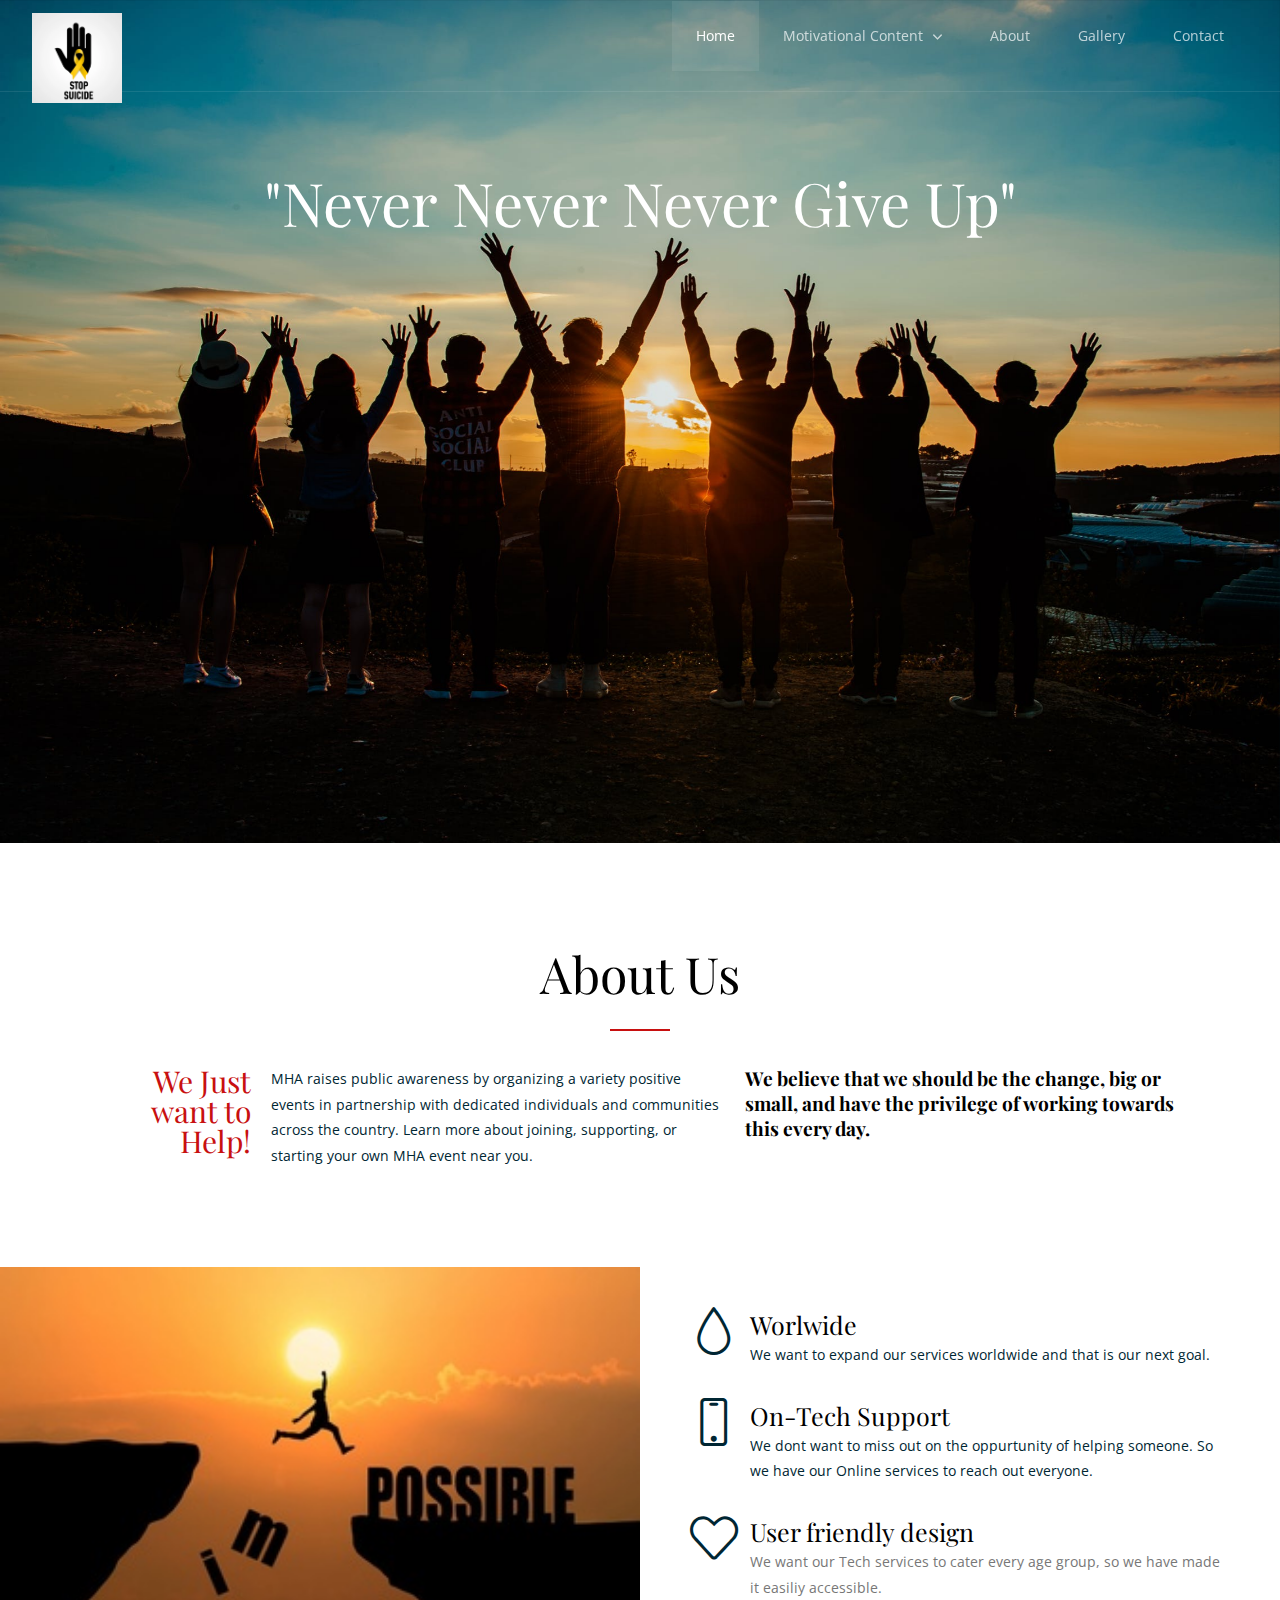
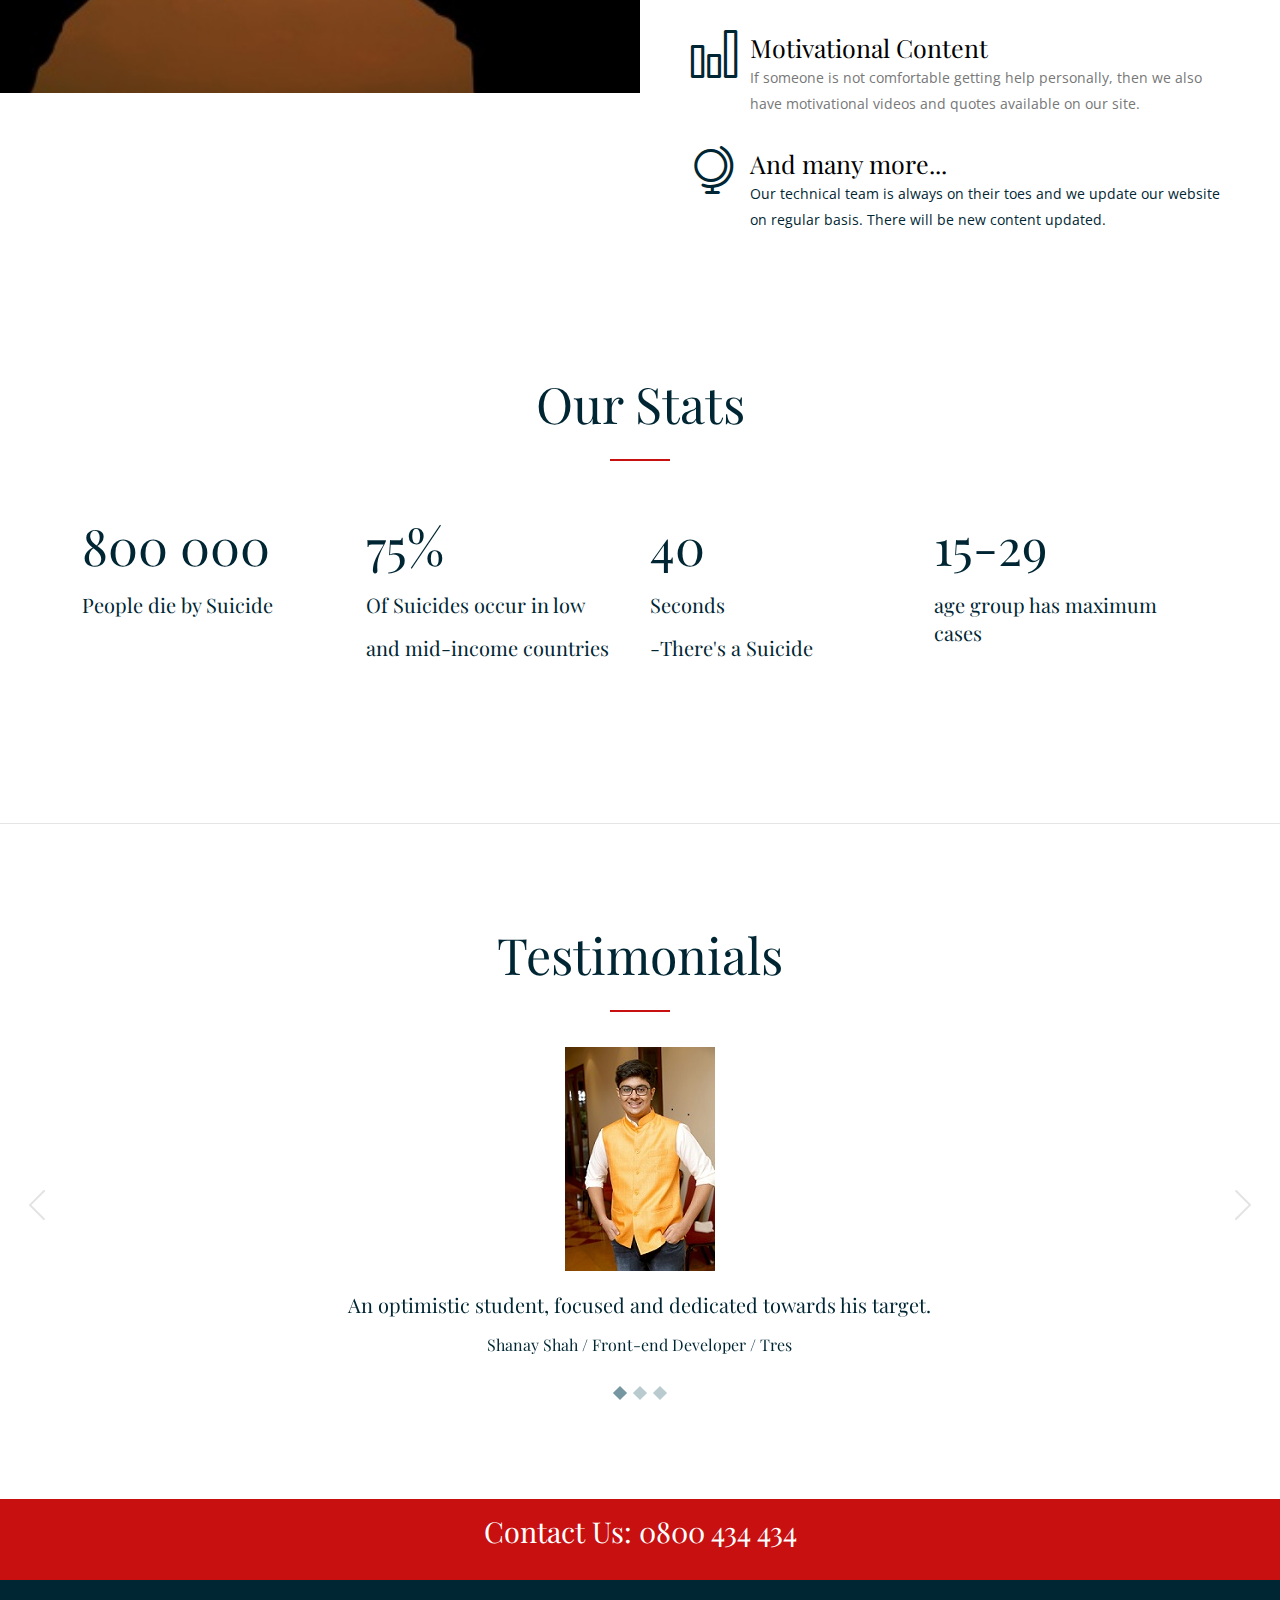
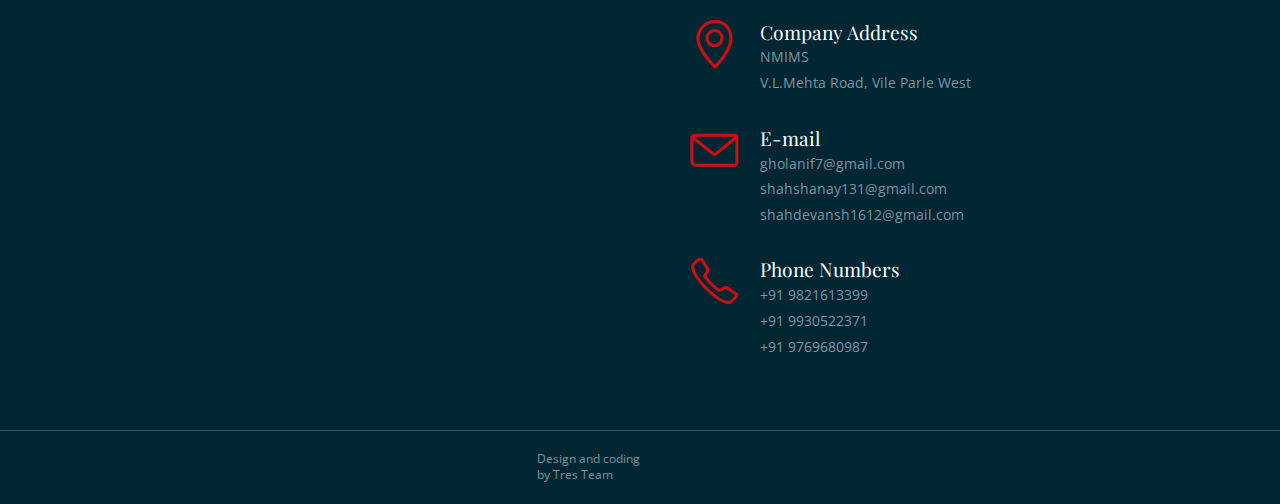
<file: index.html>
<!DOCTYPE html>
<html>
  <head>
    <meta charset="UTF-8">
    <meta name="viewport" content="width=device-width, initial-scale=1.0" />
    <title>Mental Awarness</title>
    <link rel="stylesheet" href="css/components.css">
    <link rel="stylesheet" href="css/icons.css">
    <link rel="stylesheet" href="css/responsee.css">
    <link rel="stylesheet" href="owl-carousel/owl.carousel.css">
    <link rel="stylesheet" href="owl-carousel/owl.theme.css">     
    <link rel="stylesheet" href="css/template-style.css">
    <link href='https://fonts.googleapis.com/css?family=Playfair+Display&subset=latin,latin-ext' rel='stylesheet' type='text/css'>
    <link href='https://fonts.googleapis.com/css?family=Open+Sans:400,300,700,800&subset=latin,latin-ext' rel='stylesheet' type='text/css'>
    <script type="text/javascript" src="js/jquery-1.8.3.min.js"></script>
    <script type="text/javascript" src="js/jquery-ui.min.js"></script>      
  </head>
  
  <body class="size-1140">
  	<!-- PREMIUM FEATURES BUTTON -->
  	
    <!-- HEADER -->
    <header role="banner" class="position-absolute">    
      <!-- Top Navigation -->
      <nav class="background-transparent background-transparent-hightlight full-width sticky">
        <div class="s-12 l-2">
          <a href="index.html" class="logo">
            <!-- Logo White Version -->
            <img src="s2.jpg" style="width: 90px; height: 90px;">
            </img>
          </a>
        </div>
        <div class="top-nav s-12 l-10">
          <p class="nav-text"></p>
          <ul class="right chevron">
            <li><a href="index.html">Home</a></li>
            
            <li><a>Motivational Content</a>
              <ul>
                <li><a href='videos.html'>Videos</a>
                </li>
                <li><a href='quotes.html'>Quotes</a></li>
              </ul>
            </li>
            <li><a href="about.html">About</a></li>
            <li><a href="gallery.html">Gallery</a></li>
            <li><a href="contact.html">Contact</a></li>

          </ul>
        </div>
      </nav>
    </header>
    
    <!-- MAIN -->
    <main role="main">    
      <!-- Main Header -->
      <header>
        <div class="carousel-default owl-carousel carousel-main carousel-nav-white background-dark text-center">
          <div class="item">
            <div class="s-12">
              <img src="front.jpg" alt="">
              <div class="carousel-content">
                <div class="content-center-vertical line">
                  <div class="margin-top-bottom-80">
                    <!-- Title -->
                    <h1 class="text-white margin-top-10 text-size-60 text-m-size-30 text-line-height-1 style=" padding-bottom:="" 500px="" "="" style="
    padding-bottom: 425px;
">"Never Never Never Give Up"</h1>
                    <div class="s-12 m-10 l-8 center"></div>
                    <div class="line">
                            
                    </div>  
                  </div>
                </div>
              </div>
            </div>
          </div>              
        </div>               
      </header>
      
      <!-- Section 1 -->
      
      
      <section class="section">
        <div class="line">
          <h2 class="text-size-50 text-center">About Us</h2>
          <hr class="break-small background-primary break-center">
        </div>
        <div class="line">
          <div class="margin">  
            <div class="s-12 m-12 l-2">
              <p class="h1 text-size-30 margin-m-bottom-30 text-primary text-line-height-1 text-right">We Just<br>want to Help! </p>
            </div>
            <div class="s-12 m-12 l-5">
              <p class="text-size-14 margin-m-bottom-30 text-dark">MHA raises public awareness by organizing a variety positive events in partnership with dedicated individuals and communities across the country. Learn more about joining, supporting, or starting your own MHA event near you. </p>
            </div>
            <div class="s-12 m-12 l-5">
              <p class="text-size-14 text-dark"><h3><b>We believe that we should be the change, big or small, and have the privilege of working towards this every day.</b></h3></p>
            </div>
          </div>
        </div>    
      </section>
      
      <!-- Section 2 -->
      <section class="full-width">
        <div class="s-12 m-12 l-6">  
          <img src="m.jpg" alt style="width:1000px">
        </div>
        <div class="s-12 m-12 l-6">
          <div class="padding-2x">
            <div class="line">
              <div class="float-left">
                <i class="icon-sli-drop icon3x text-dark"></i>
              </div>
              <div class="margin-left-60 margin-bottom-30">
                <h3 class="text-size-25 margin-bottom-0">Worlwide</h3>
                <p class="text-dark">We want to expand our services worldwide and that is our next goal.</p>            
              </div>
            </div>
            
            <div class="line">
              <div class="float-left">
                <i class="icon-sli-screen-smartphone icon3x text-dark"></i>
              </div>
              <div class="margin-left-60 margin-bottom-30">
                <h3 class="text-size-25 margin-bottom-0">On-Tech Support</h3>
                <p class="text-dark">We dont want to miss out on the oppurtunity of helping someone. So we have our Online services  to reach out everyone.</p>            
              </div>
            </div>
            
            <div class="line">
              <div class="float-left">
                <i class="icon-sli-heart icon3x text-dark"></i>
              </div>
              <div class="margin-left-60 margin-bottom-30">
                <h3 class="text-size-25 margin-bottom-0">User friendly design</h3>
                <p>We want our Tech services to cater every age group, so we have made it easiliy accessible. </p>            
              </div>
            </div>
            
            <div class="line">
              <div class="float-left">
                <i class="icon-sli-chart icon3x text-dark"></i>
              </div>
              <div class="margin-left-60 margin-bottom-30">
                <h3 class="text-size-25 margin-bottom-0">Motivational Content</h3>
                <p>If someone is not comfortable getting help personally, then we also have motivational videos and quotes available on our site.</p>            
              </div>
            </div>
            
            <div class="line">
              <div class="float-left">
                <i class="icon-sli-globe-alt icon3x text-dark"></i>
              </div>
              <div class="margin-left-60">
                <h3 class="text-size-25 margin-bottom-0">And many more...</h3>
                <p class="text-dark">Our technical team is always on their toes and we update our website on regular basis. There will be new content updated.</p>            
              </div>
            </div> 
          </div>
        </div>
      </section>
      
      <!-- Section 3 -->
      <section class="section background-white" >  
        <div class="line">
          <h2 class="text-size-50 text-center">Our Stats</h2>
          <hr class="break-small background-primary break-center">
          <div class="margin margin-top-bottom-50">
            <div class="s-12 m-12 l-3">
              <div class="block">
                <div class="count-to">
                  <span class="timer h1 text-size-50">800 000</span>
                  <p class="h1 text-size-20 margin-top-10 text-dark text-thin">People die by Suicide</p> 
                </div>
              </div>
            </div>
            <div class="s-12 m-12 l-3">
              <div class="block">
                <div class="count-to">
                  <span class="timer h1 text-size-50">75%</span>
                  <p class="h1 text-size-20 margin-top-10 text-dark text-thin">Of Suicides occur in low </p><p class="h1 text-size-20 margin-top-10 text-dark text-thin">and mid-income countries</p> 
                </div>
              </div>
            </div>
            <div class="s-12 m-12 l-3">
              <div class="block">
                <div class="count-to">
                  <span class="timer h1 text-size-50">40</span>
                  <p class="h1 text-size-20 margin-top-10 text-dark text-thin">Seconds</p>
                  <p class="h1 text-size-20 margin-top-10 text-dark text-thin">-There's a Suicide </p> 
                </div>
              </div>
            </div>
            <div class="s-12 m-12 l-3">
              <div class="block">
                <div class="count-to">
                  <span class="timer h1 text-size-50">15-29 </span>
                  <p class="h1 text-size-20 margin-top-10 text-dark text-thin">age group has maximum cases </p> 
                </div>
              </div>
            </div> 
          </div>
        </div>
      </section>
      
      <hr class="break margin-top-bottom-0">
      
      
      <!-- Section 5 -->    
      <section class="section background-white text-center">
        <div class="line">
          <h2 class="text-size-50 text-center">Testimonials</h2>
          <hr class="break-small background-primary break-center">
          <div class="carousel-default owl-carousel carousel-wide-arrows">
            <div class="item">
              <div class="s-12 m-12 l-7 center text-center">
                <img class="image-testimonial-small" src="shanay.png" alt="">
                <p class="h1 margin-bottom text-size-20">An optimistic student, focused and dedicated towards his target.</p>
                <p class="h1 text-size-16">Shanay Shah / Front-end Developer / Tres</p>
              </div>
            </div>
            <div class="item"> 
              <div class="s-12 m-12 l-7 center text-center">
                <img class="image-testimonial-small" src="dev.png" alt="">
                <p class="h1 margin-bottom text-size-20">A Responsible, highly dependable teamplayer wanting the best for everyone </p>
                <p class="h1 text-size-16">Devansh Shah / Project Devaloper / Tres</h5>
              </div>
            </div>
            <div class="item">
              <div class="s-12 m-12 l-7 center text-center">
                <img class="image-testimonial-small" src="fenil.png" alt="">
                <p class="h1 margin-bottom text-size-20">A sincere, hard-working programmer who wants to achieve the best.</p>
                <p class="h1 text-size-16">Fenil Gholani / Full-stack Developer / Tres</p>
              </div>
            </div>
          </div>
        </div>
      </section>
    </main>
    
    <!-- FOOTER -->
    <footer>
      <!-- Contact Us -->
      <div class="background-primary padding text-center">
        <p class="h1">Contact Us: 0800 434 434</p>                                                                        
      </div>
      
      <!-- Main Footer -->
      <section class="background-dark full-width">
        <!-- Map -->
        <div class="s-12 m-12 l-6 margin-m-bottom-2x">
          <div class="s-12 grayscale center">  	  
            <iframe src="https://maps.google.com/maps?width=100%&height=600&hl=en&q=mumbai+(Your%20Business%20Name)&ie=UTF8&t=&z=11&iwloc=B&output=embed" width="100%" height="450" frameborder="0" style="border:0"></iframe>
          </div>
        </div>
        
        <!-- Collumn 2 -->
        <div class="s-12 m-12 l-6 margin-m-bottom-2x">
          <div class="padding-2x">
            <div class="line">              
              <div class="float-left">
                  <i class="icon-sli-location-pin text-primary icon3x"></i>
                </div>
                <div class="margin-left-70 margin-bottom-30">
                  <h3 class="margin-bottom-0">Company Address</h3>
                  <p>NMIMS<br>
                     V.L.Mehta Road, Vile Parle West
                  </p>               
                </div>
                <div class="float-left">
                  <i class="icon-sli-envelope text-primary icon3x"></i>
                </div>
                <div class="margin-left-70 margin-bottom-30">
                  <h3 class="margin-bottom-0">E-mail</h3>
                  <p>gholanif7@gmail.com<br>
                       shahshanay131@gmail.com<br>
                       shahdevansh1612@gmail.com<br>
                  </p>                </div>
                <div class="float-left">
                  <i class="icon-sli-phone text-primary icon3x"></i>
                </div>
                <div class="margin-left-70">
                  <h3 class="margin-bottom-0">Phone Numbers</h3>
                  <p>+91 9821613399<br>
                     +91 9930522371<br>
                     +91 9769680987
                  </p>                        
                </div>
            </div>
          </div>
        </div>  
      </section>
      <hr class="break margin-top-bottom-0" style="border-color: rgba(0, 38, 51, 0.80);">
      
      <!-- Bottom Footer -->
      <section class="padding background-dark full-width">
        
        <div class="s-12 l-6">
          <a class="right text-size-12" href="http://www.myresponsee.com" title="Responsee - lightweight responsive framework">Design and coding<br> by Tres Team</a>
        </div>
      </section>
    </footer>
    <script type="text/javascript" src="js/responsee.js"></script>
    <script type="text/javascript" src="owl-carousel/owl.carousel.js"></script>
    <script type="text/javascript" src="js/template-scripts.js"></script>
  

</body>
</html>
</file>
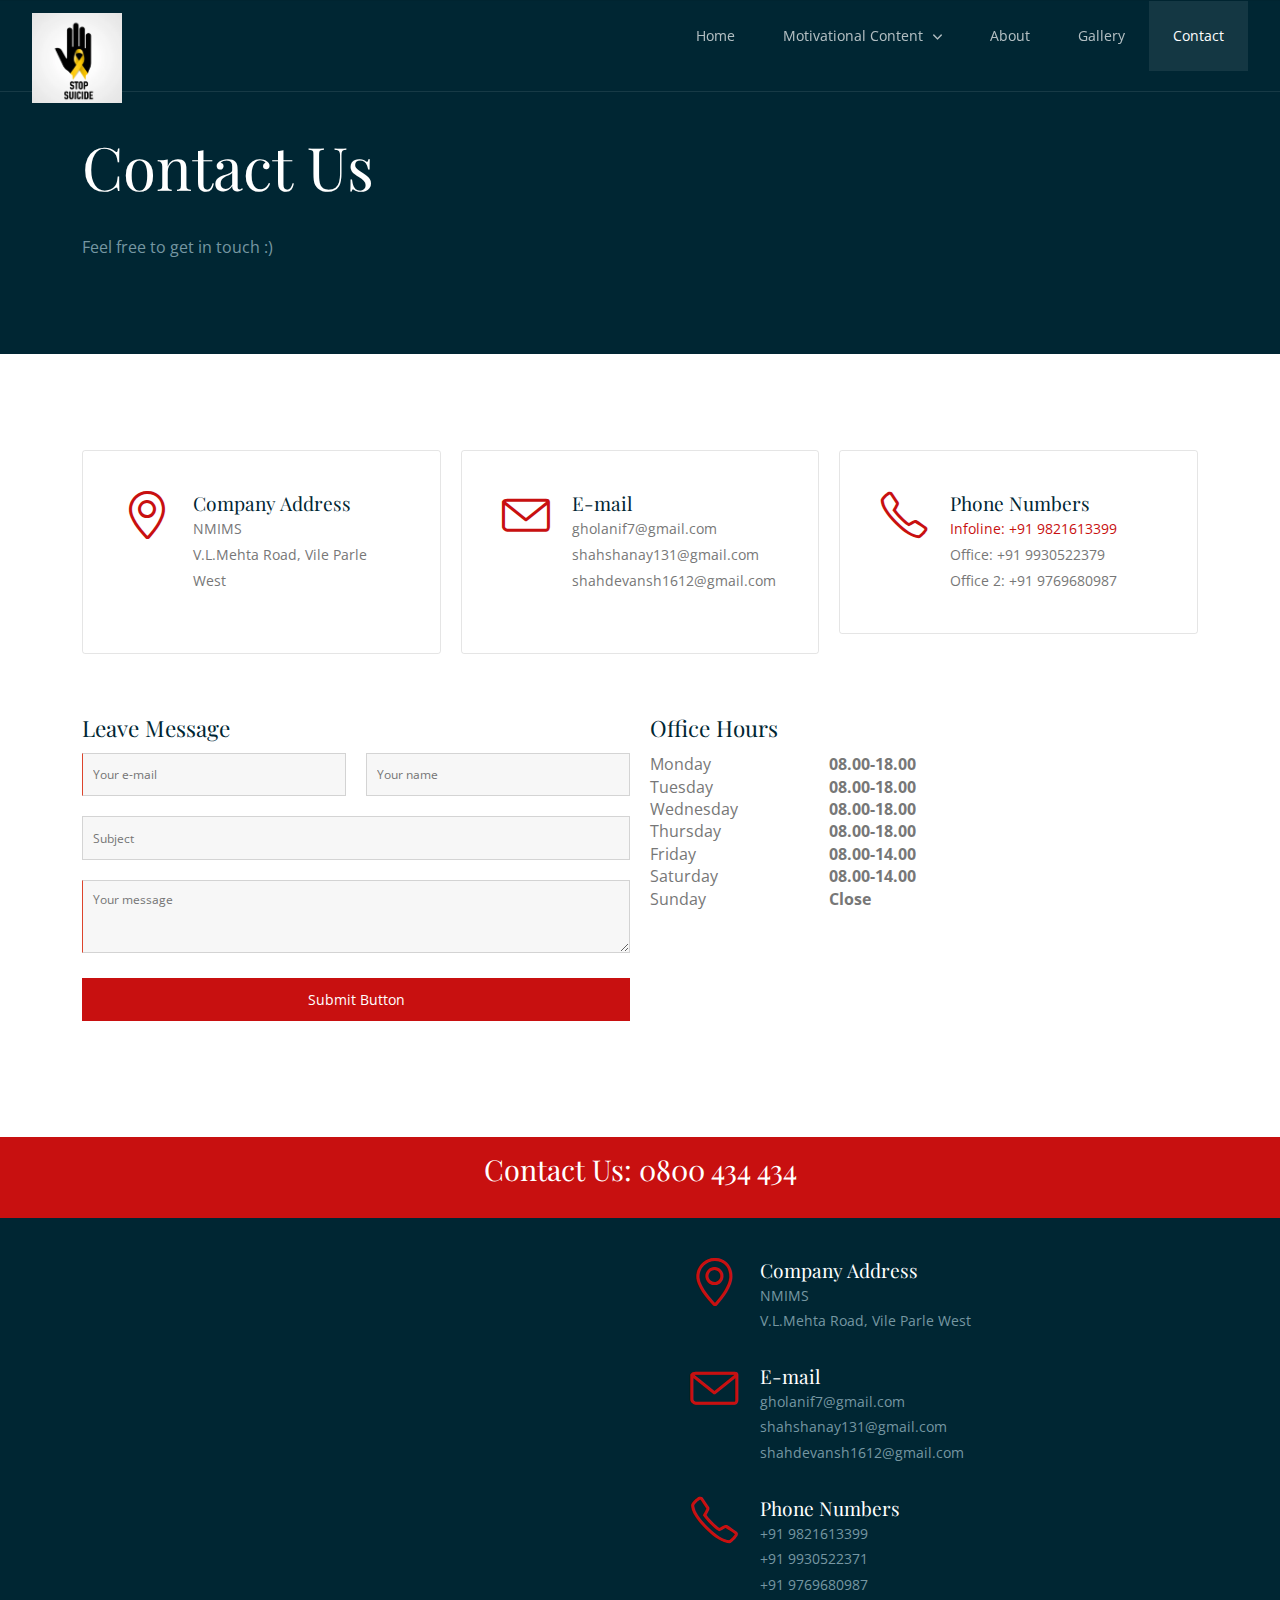
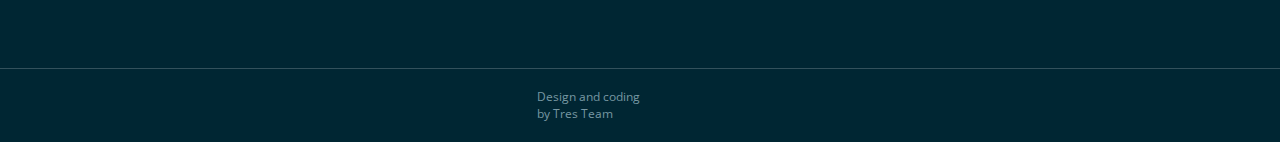
<file: contact.html>
<!DOCTYPE html>
<html lang="en-US">
  <head>
    <meta charset="UTF-8">
    <meta name="viewport" content="width=device-width, initial-scale=1.0" />
    <title>Mental Awarness</title>
    <link rel="stylesheet" href="css/components.css">
    <link rel="stylesheet" href="css/icons.css">
    <link rel="stylesheet" href="css/responsee.css">
    <link rel="stylesheet" href="owl-carousel/owl.carousel.css">
    <link rel="stylesheet" href="owl-carousel/owl.theme.css">     
    <link rel="stylesheet" href="css/template-style.css">
    <link href='https://fonts.googleapis.com/css?family=Playfair+Display&subset=latin,latin-ext' rel='stylesheet' type='text/css'>
    <link href='https://fonts.googleapis.com/css?family=Open+Sans:400,300,700,800&subset=latin,latin-ext' rel='stylesheet' type='text/css'>
    <script type="text/javascript" src="js/jquery-1.8.3.min.js"></script>
    <script type="text/javascript" src="js/jquery-ui.min.js"></script>      
  </head>
  
  <body class="size-1140">
    <!-- PREMIUM FEATURES BUTTON -->
    <a target="_blank" class="hide-s" href="../template/eleganter-premium-responsive-business-template/" style="position:fixed;top:120px;right:-14px;z-index:10;"></a>
    <!-- HEADER -->
    <header role="banner" class="position-absolute">    
      <!-- Top Navigation -->
      <nav class="background-transparent background-transparent-hightlight full-width sticky">
        <div class="s-12 l-2">
          <a href="index.html" class="logo">
            <!-- Logo White Version -->
            <img src="s2.jpg" style="width: 90px; height: 90px;">
            </img>
          </a>
        </div>
        <div class="top-nav s-12 l-10">
          <p class="nav-text"></p>
           <ul class="right chevron">
            <li><a href="index.html">Home</a></li>
            
            <li><a>Motivational Content</a>
              <ul>
                <li><a href='videos.html'>Videos</a>
                </li>
                <li><a href='quotes.html'>Quotes</a></li>
              </ul>
            </li>
            <li><a href="about.html">About</a></li>
            <li><a href="gallery.html">Gallery</a></li>
            <li><a href="contact.html">Contact</a></li>

          </ul>
        </div>
      </nav>
    </header>
    
    <!-- MAIN -->
    <main role="main">
      <!-- Content -->
      <article>
        <header class="section background-dark">
          <div class="line">        
            <h1 class="text-white margin-top-bottom-40 text-size-60 text-line-height-1">Contact Us</h1>
            <p class="margin-bottom-0 text-size-16">Feel free to get in touch :)</p>
          </div>  
        </header>
        <div class="section background-white"> 
          <div class="line margin-bottom-60">
            <div class="margin">
              <div class="s-12 m-12 l-4 margin-m-bottom">
                <div class="padding-2x block-bordered border-radius">
                  <div class="float-left hide-s">
                    <i class="icon-sli-location-pin icon3x text-primary"></i>
                  </div>
                <div class="margin-left-70 margin-s-left-0 margin-bottom">
                  <h3 class="margin-bottom-0">Company Address</h3>
                  <p>NMIMS<br>
                     V.L.Mehta Road, Vile Parle West
                  </p>               
                </div>
                </div>
              </div>
              <div class="s-12 m-12 l-4 margin-m-bottom">
                <div class="padding-2x block-bordered border-radius">
                  <div class="float-left hide-s">
                    <i class="icon-sli-envelope icon3x text-primary"></i>
                  </div>
                  <div class="margin-left-70 margin-s-left-0 margin-bottom">
                    <h3 class="margin-bottom-0">E-mail</h3>
                    <p>gholanif7@gmail.com<br>
                       shahshanay131@gmail.com<br>
                       shahdevansh1612@gmail.com
                    </p>              
                  </div>
                </div>
              </div>
              <div class="s-12 m-12 l-4 margin-m-bottom">
                <div class="padding-2x block-bordered border-radius">
                  <div class="float-left hide-s">
                    <i class="icon-sli-phone icon3x text-primary"></i>
                  </div>
                  <div class="margin-left-70 margin-s-left-0">
                    <h3 class="margin-bottom-0">Phone Numbers</h3>
                    <p><span class="text-primary">Infoline: +91 9821613399</span><br>
                       Office: +91 9930522379<br>
                       Office 2: +91 9769680987
                    </p>             
                  </div>
                </div>
              </div>
            </div>
          </div>

          <div class="line">
            <div class="margin">
              <!-- Contact Form -->
              <div class="s-12 m-12 l-6">
                <h2 class="margin-bottom-10">Leave Message</h2>
                <form name="contactForm" class="customform" method="post">
                  <div class="line">
                    <div class="margin">
                      <div class="s-12 m-12 l-6">
                        <input name="email" class="required email" placeholder="Your e-mail" title="Your e-mail" type="text" />
                        <p class="email-error form-error">Please enter your e-mail.</p>
                      </div>
                      <div class="s-12 m-12 l-6">
                        <input name="name" class="name" placeholder="Your name" title="Your name" type="text" />
                        <p class="name-error form-error">Please enter your name.</p>
                      </div>
                    </div>
                  </div>
                  <div class="s-12"> 
                    <input name="subject" class="subject" placeholder="Subject" title="Subject" type="text" />
                    <p class="subject-error form-error">Please enter the subject.</p>
                  </div>
                  <div class="s-12">
                    <textarea name="message" class="required message" placeholder="Your message" rows="3"></textarea>
                    <p class="message-error form-error">Please enter your message.</p>
                  </div>
                  <div class="s-12"><button class="s-12 submit-form button background-primary text-white" type="submit">Submit Button</button></div>
                </form>
              </div>
              <div class="s-12 m-12 l-4">
                <h2 class="margin-bottom-10">Office Hours</h2>
                <div class="s-6">
                  <p class="text-size-16">
                  Monday<br>
                  Tuesday<br>
                  Wednesday<br>
                  Thursday<br>
                  Friday<br>
                  Saturday<br>
                  Sunday
                  </p>
                </div>
                <div class="s-6">
                  <p class="text-size-16 text-strong">
                  08.00-18.00<br>
                  08.00-18.00<br>
                  08.00-18.00<br>
                  08.00-18.00<br>
                  08.00-14.00<br>
                  08.00-14.00<br>
                  Close
                  </p>
                </div>
              </div>
            </div>    
          </div>  
        </div> 
      </article>
    </main>
    
    <!-- FOOTER -->
    <footer>
      <!-- Contact Us -->
      <div class="background-primary padding text-center">
        <p class="h1">Contact Us: 0800 434 434</p>                                                                        
      </div>
      
      <!-- Main Footer -->
      <section class="background-dark full-width">
        <!-- Map -->
        <div class="s-12 m-12 l-6 margin-m-bottom-2x">
          <div class="s-12 grayscale center">  	  
            <iframe src="https://maps.google.com/maps?width=100%&height=600&hl=en&q=mumbai+(Your%20Business%20Name)&ie=UTF8&t=&z=11&iwloc=B&output=embed" width="100%" height="450" frameborder="0" style="border:0"></iframe>
          </div>
        </div>
        
        <!-- Collumn 2 -->
        <div class="s-12 m-12 l-6 margin-m-bottom-2x">
          <div class="padding-2x">
            <div class="line">              
              <div class="float-left">
                  <i class="icon-sli-location-pin text-primary icon3x"></i>
                </div>
                <div class="margin-left-70 margin-bottom-30">
                  <h3 class="margin-bottom-0">Company Address</h3>
                  <p>NMIMS<br>
                     V.L.Mehta Road, Vile Parle West
                  </p>               
                </div>
                <div class="float-left">
                  <i class="icon-sli-envelope text-primary icon3x"></i>
                </div>
                <div class="margin-left-70 margin-bottom-30">
                  <h3 class="margin-bottom-0">E-mail</h3>
                  <p>gholanif7@gmail.com<br>
                       shahshanay131@gmail.com<br>
                       shahdevansh1612@gmail.com<br>
                  </p>              
                </div>
                <div class="float-left">
                  <i class="icon-sli-phone text-primary icon3x"></i>
                </div>
                <div class="margin-left-70">
                  <h3 class="margin-bottom-0">Phone Numbers</h3>
                  <p>+91 9821613399<br>
                     +91 9930522371<br>
                     +91 9769680987
                  </p>             
                </div>
            </div>
          </div>
        </div>  
      </section>
      <hr class="break margin-top-bottom-0" style="border-color: rgba(0, 38, 51, 0.80);">
      
      <!-- Bottom Footer -->
      <section class="padding background-dark full-width">
        <div class="s-12 l-6">
         
        </div>
        <div class="s-12 l-6">
          <a class="right text-size-12" href="http://www.myresponsee.com" title="Responsee - lightweight responsive framework">Design and coding<br> by Tres Team</a>
        </div>
      </section>
    </footer>
    <script type="text/javascript" src="js/responsee.js"></script>
    <script type="text/javascript" src="owl-carousel/owl.carousel.js"></script>
    <script type="text/javascript" src="js/template-scripts.js"></script>
  </body>
</html>
</file>
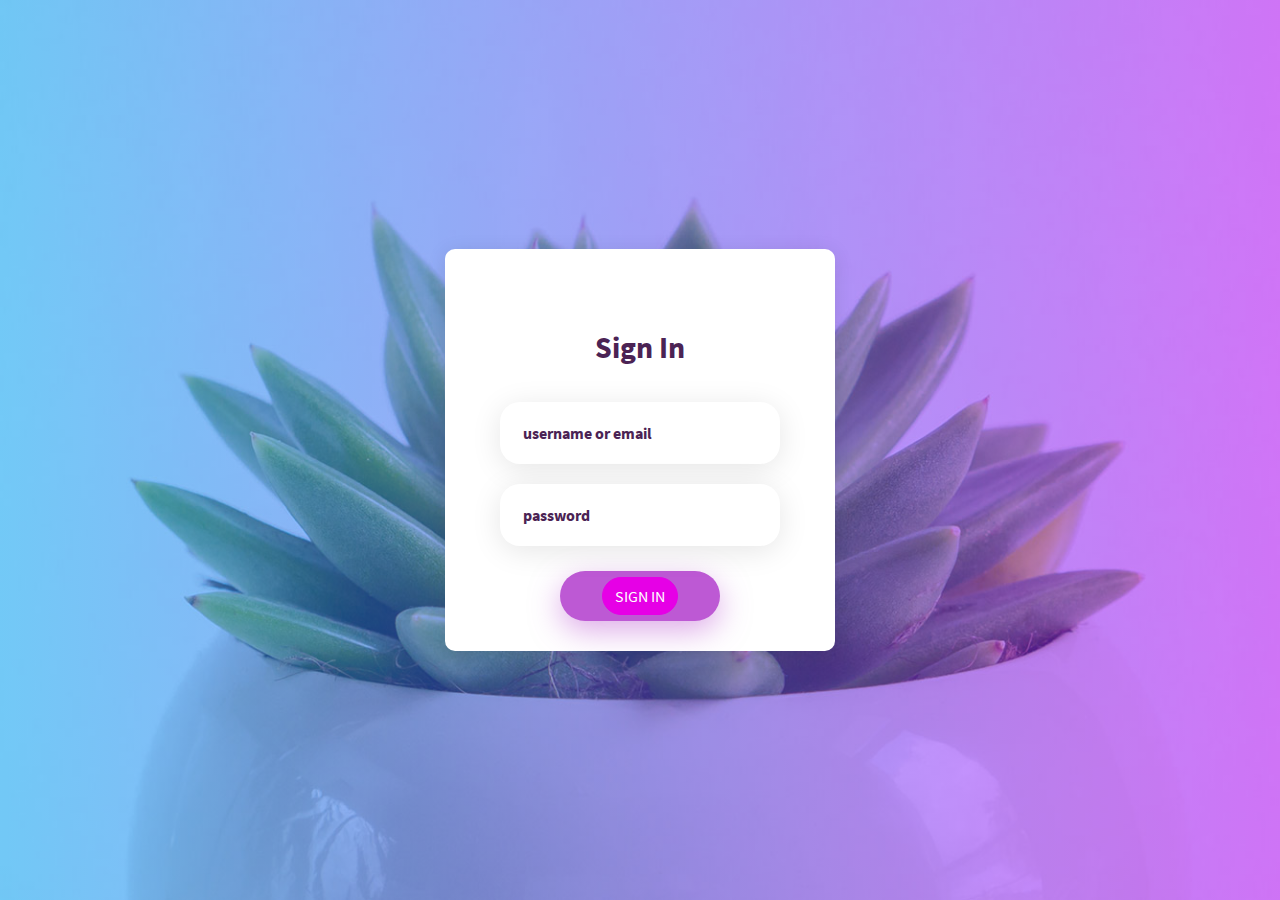
<file: login.html>
<!DOCTYPE html>
<html lang="en">
<head>
	<title>Login V9</title>
	<meta charset="UTF-8">
	<meta name="viewport" content="width=device-width, initial-scale=1">
<!--===============================================================================================-->	
	<link rel="icon" type="image/png" href="images/icons/favicon.ico"/>
<!--===============================================================================================-->
	<link rel="stylesheet" type="text/css" href="vendor/bootstrap/css/bootstrap.min.css">
<!--===============================================================================================-->
	<link rel="stylesheet" type="text/css" href="fonts/font-awesome-4.7.0/css/font-awesome.min.css">
<!--===============================================================================================-->
	<link rel="stylesheet" type="text/css" href="fonts/iconic/css/material-design-iconic-font.min.css">
<!--===============================================================================================-->
	<link rel="stylesheet" type="text/css" href="vendor/animate/animate.css">
<!--===============================================================================================-->	
	<link rel="stylesheet" type="text/css" href="vendor/css-hamburgers/hamburgers.min.css">
<!--===============================================================================================-->
	<link rel="stylesheet" type="text/css" href="vendor/animsition/css/animsition.min.css">
<!--===============================================================================================-->
	<link rel="stylesheet" type="text/css" href="vendor/select2/select2.min.css">
<!--===============================================================================================-->	
	<link rel="stylesheet" type="text/css" href="vendor/daterangepicker/daterangepicker.css">
<!--===============================================================================================-->
	<link rel="stylesheet" type="text/css" href="css/util.css">
	<link rel="stylesheet" type="text/css" href="css/main.css">
<!--===============================================================================================-->
</head>
<body>
	
	
	<div class="container-login100" style="background-image: url('images/bg-01.jpg');">
		<div class="wrap-login100 p-l-55 p-r-55 p-t-80 p-b-30">
			<form class="login100-form validate-form">
				<span class="login100-form-title p-b-37">
					Sign In 
				</span>

				<div class="wrap-input100 validate-input m-b-20" data-validate="Enter username or email">
					<input class="input100" type="text" name="username" placeholder="username or email">
					<span class="focus-input100"></span>
				</div>

				<div class="wrap-input100 validate-input m-b-25" data-validate = "Enter password">
					<input class="input100" type="password" name="pass" placeholder="password">
					<span class="focus-input100"></span>
				</div>

				<div class="container-login100-form-btn">
					<button class="login100-form-btn">
						<a class="btn btn-primary" href="./index.html" style="background-color: #e600e6; border-color: #e600e6;border-radius: 20px 20px; " >Sign In</a>
					</button>
				</div>

					

			
		</div>
	</div>
	
	

	<div id="dropDownSelect1"></div>
	
<!--===============================================================================================-->
	<script src="vendor/jquery/jquery-3.2.1.min.js"></script>
<!--===============================================================================================-->
	<script src="vendor/animsition/js/animsition.min.js"></script>
<!--===============================================================================================-->
	<script src="vendor/bootstrap/js/popper.js"></script>
	<script src="vendor/bootstrap/js/bootstrap.min.js"></script>
<!--===============================================================================================-->
	<script src="vendor/select2/select2.min.js"></script>
<!--===============================================================================================-->
	<script src="vendor/daterangepicker/moment.min.js"></script>
	<script src="vendor/daterangepicker/daterangepicker.js"></script>
<!--===============================================================================================-->
	<script src="vendor/countdowntime/countdowntime.js"></script>
<!--===============================================================================================-->
	<script src="js/main.js"></script>

</body>
</html>
</file>
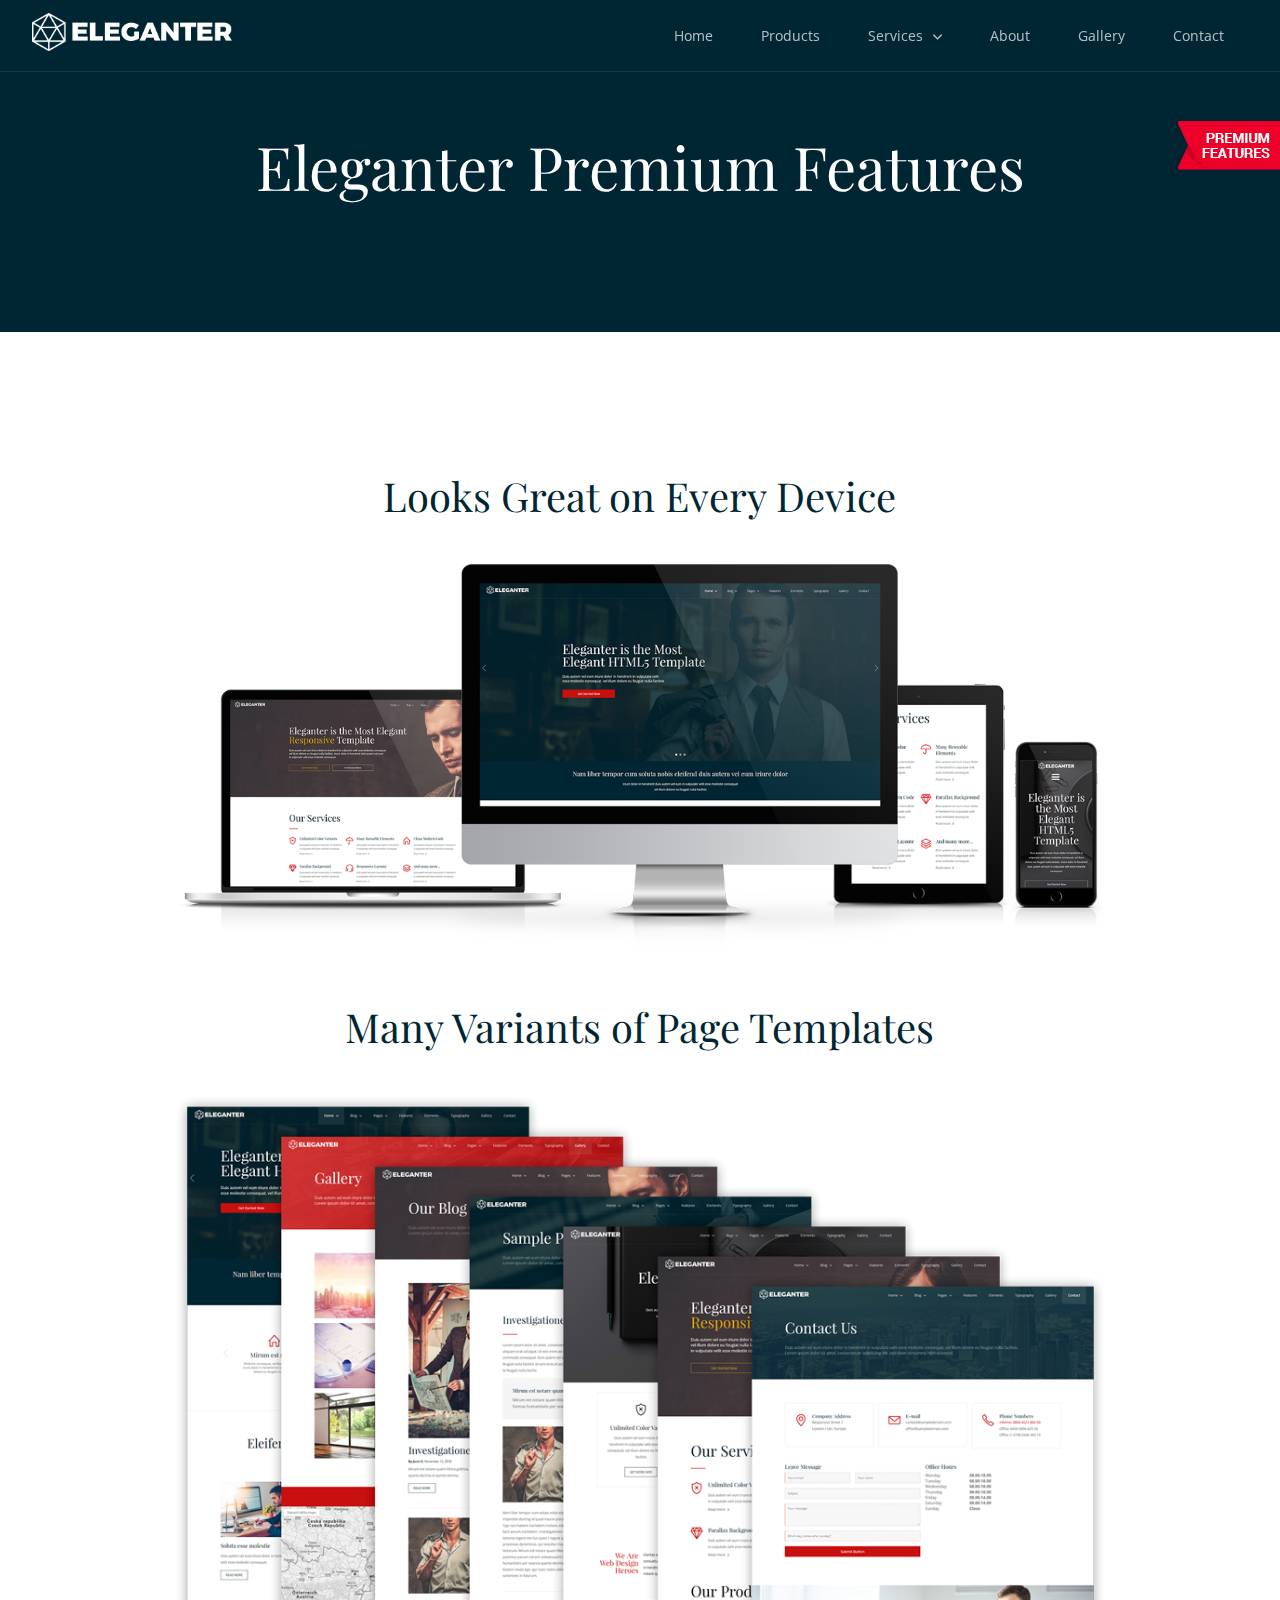
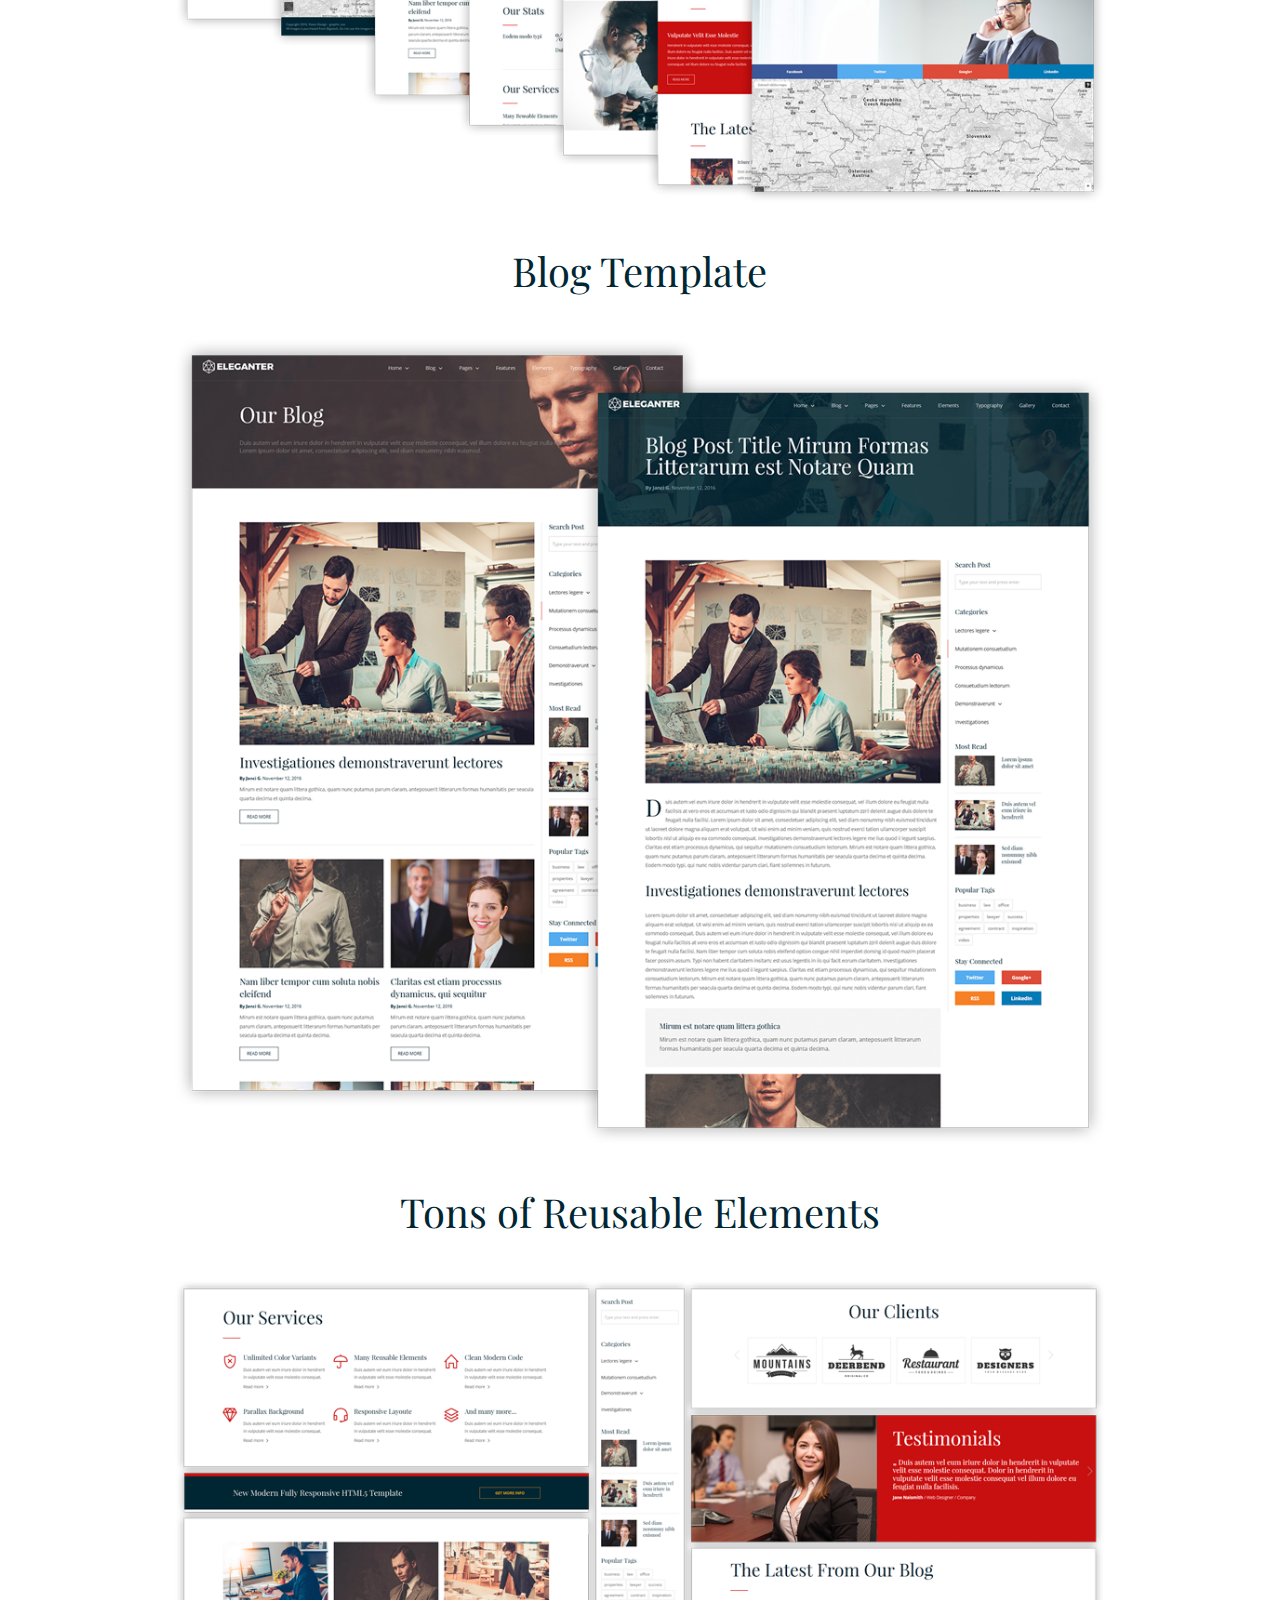
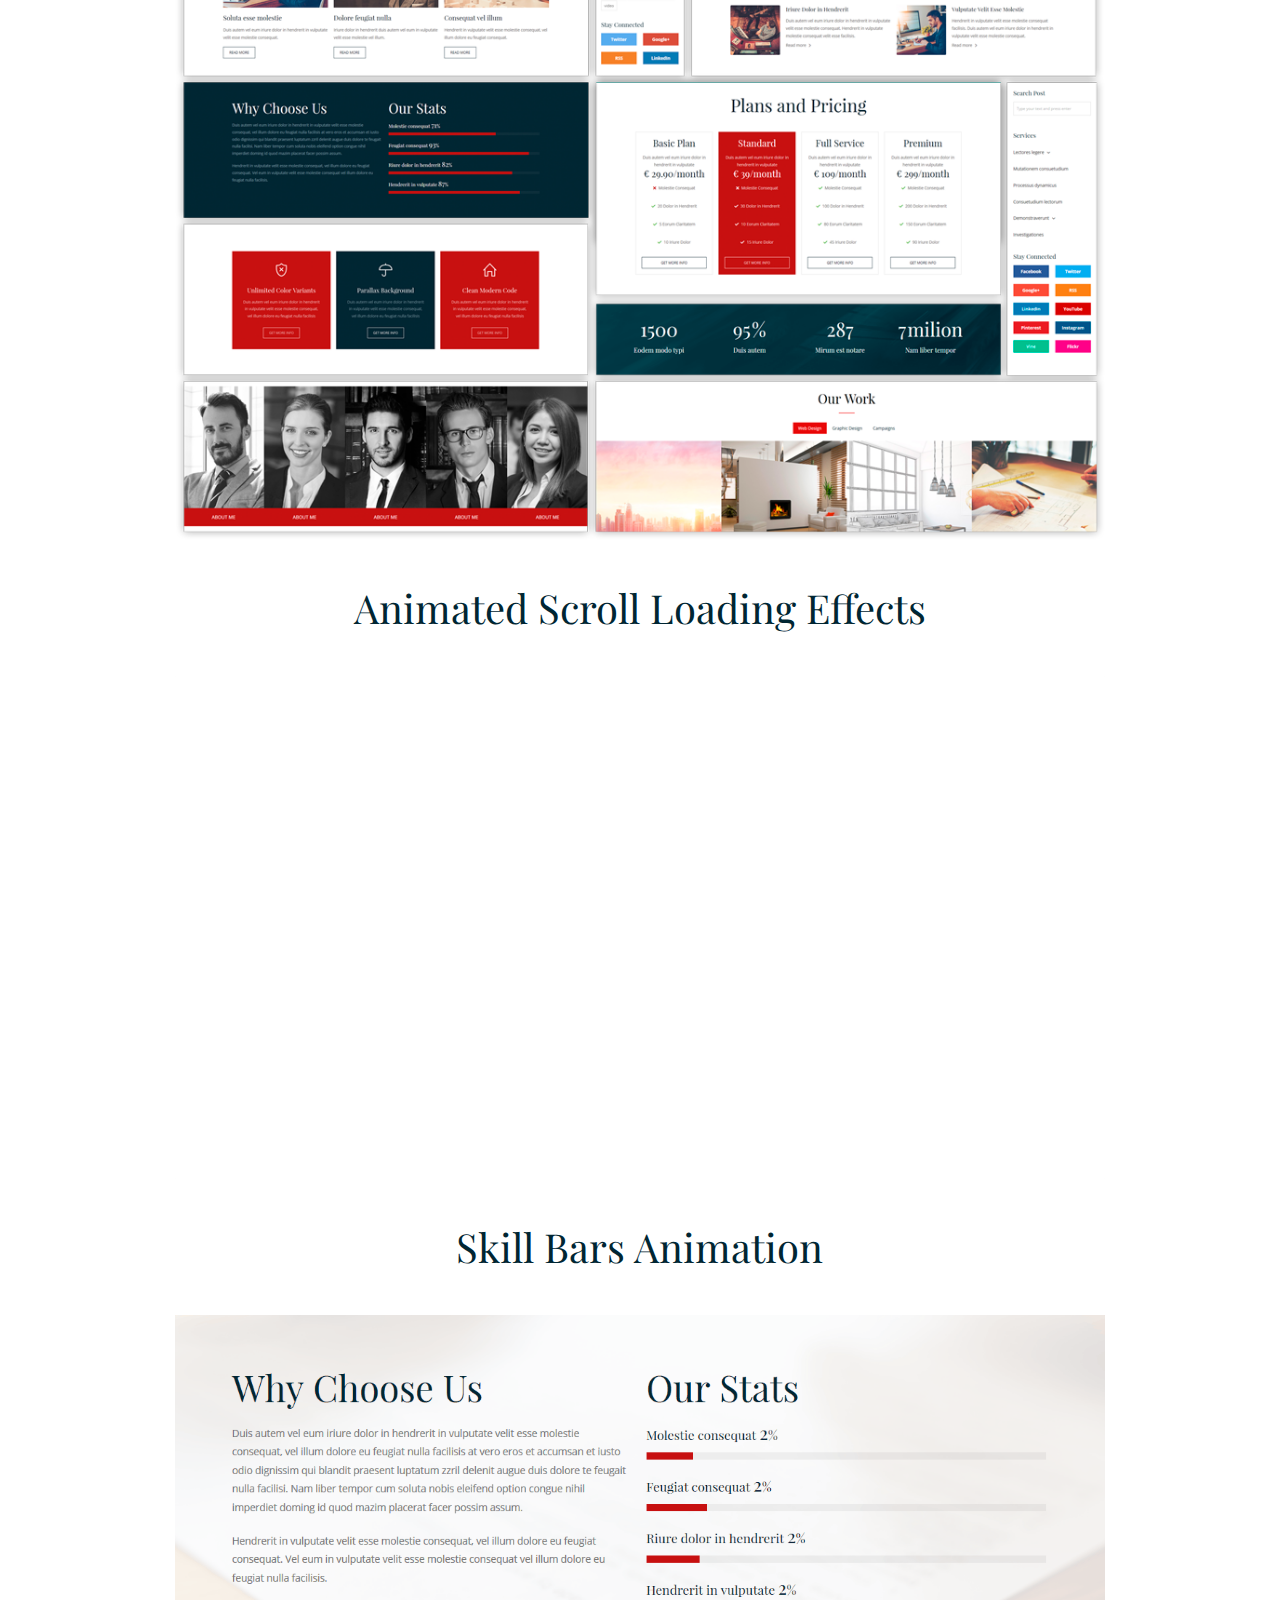
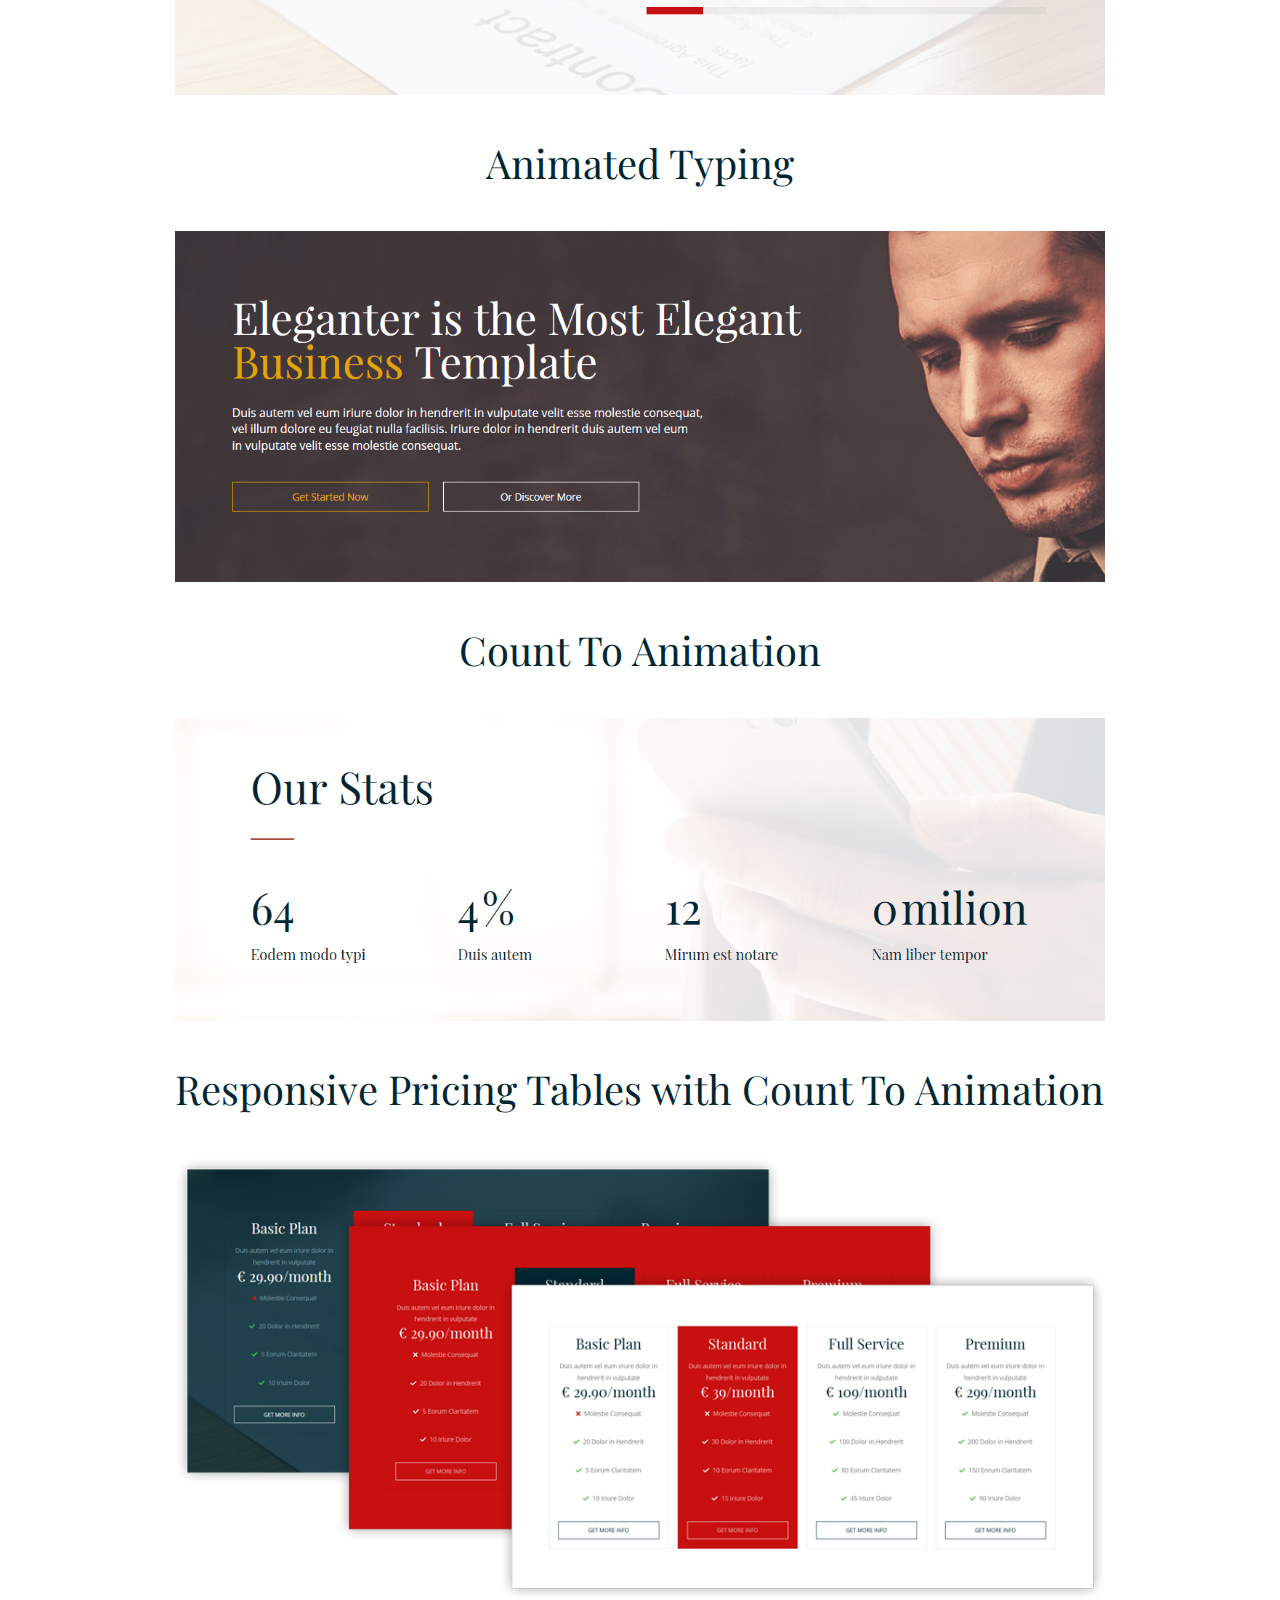
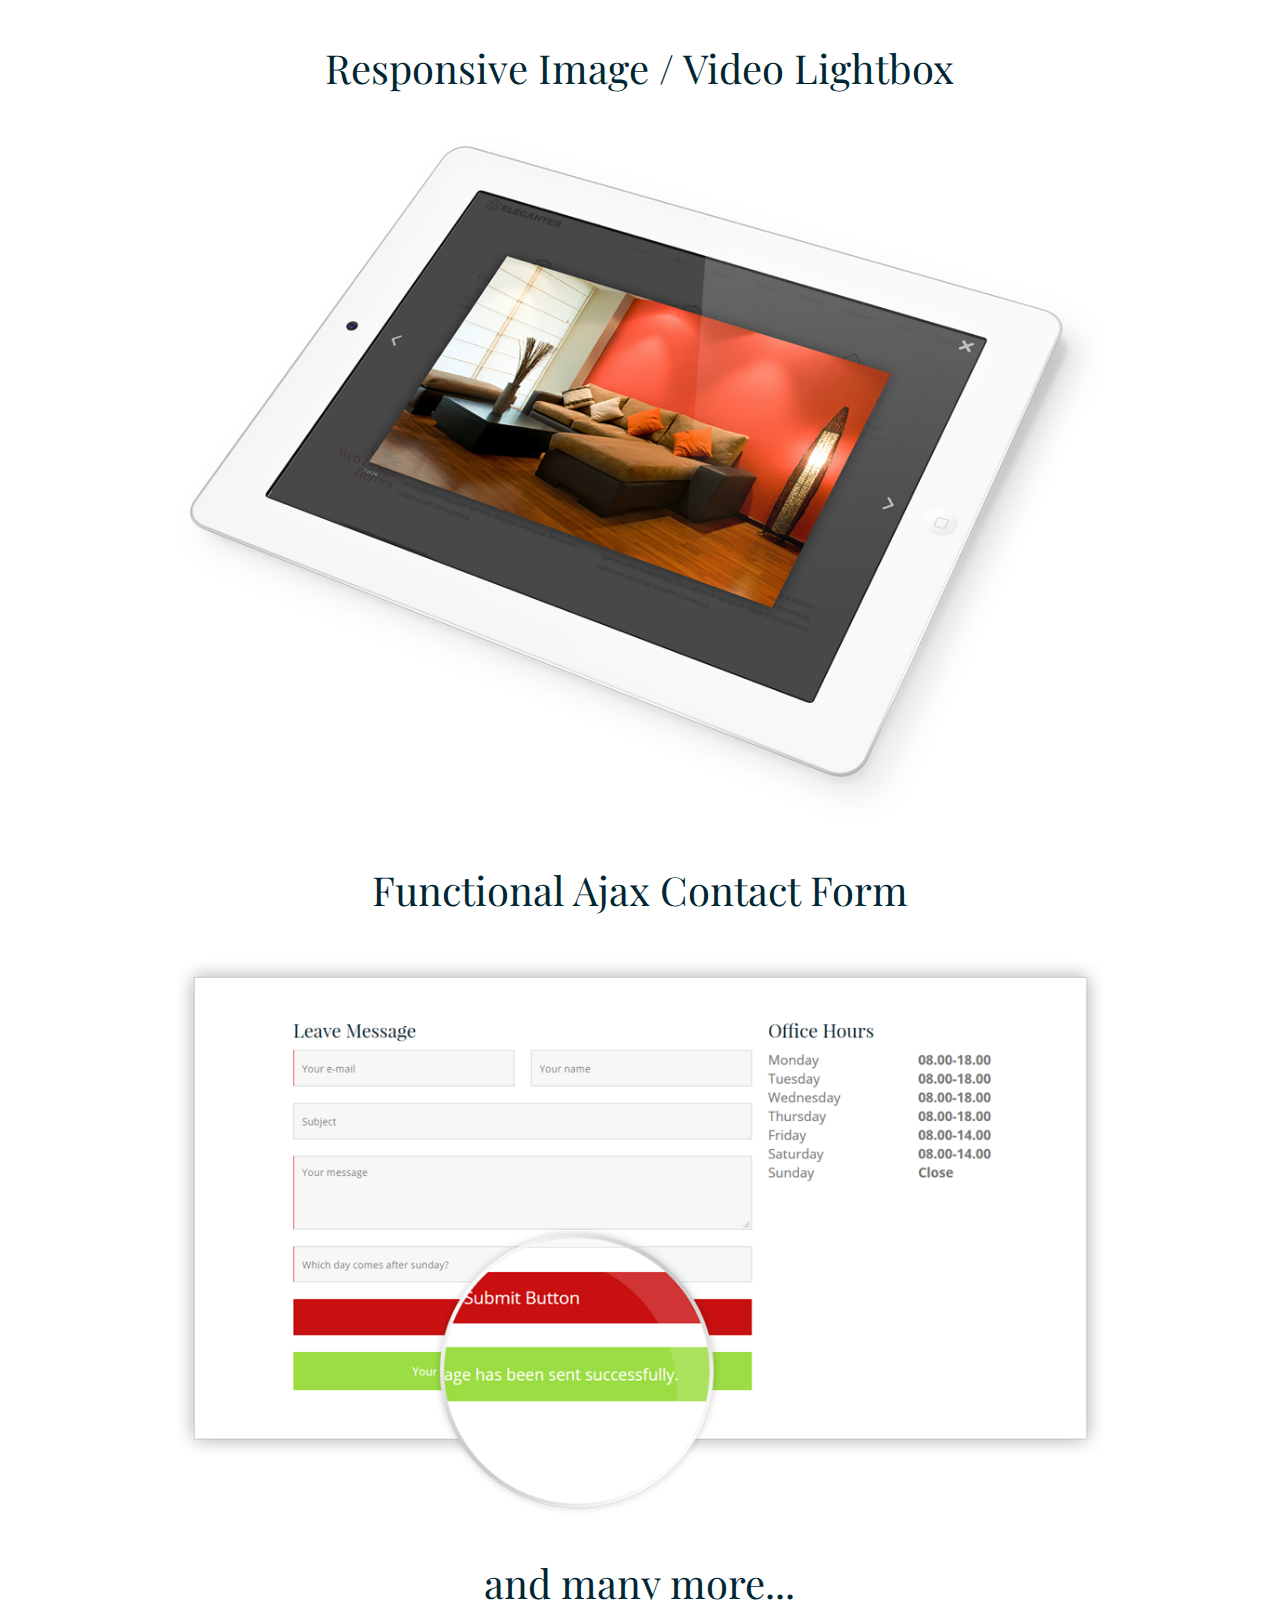
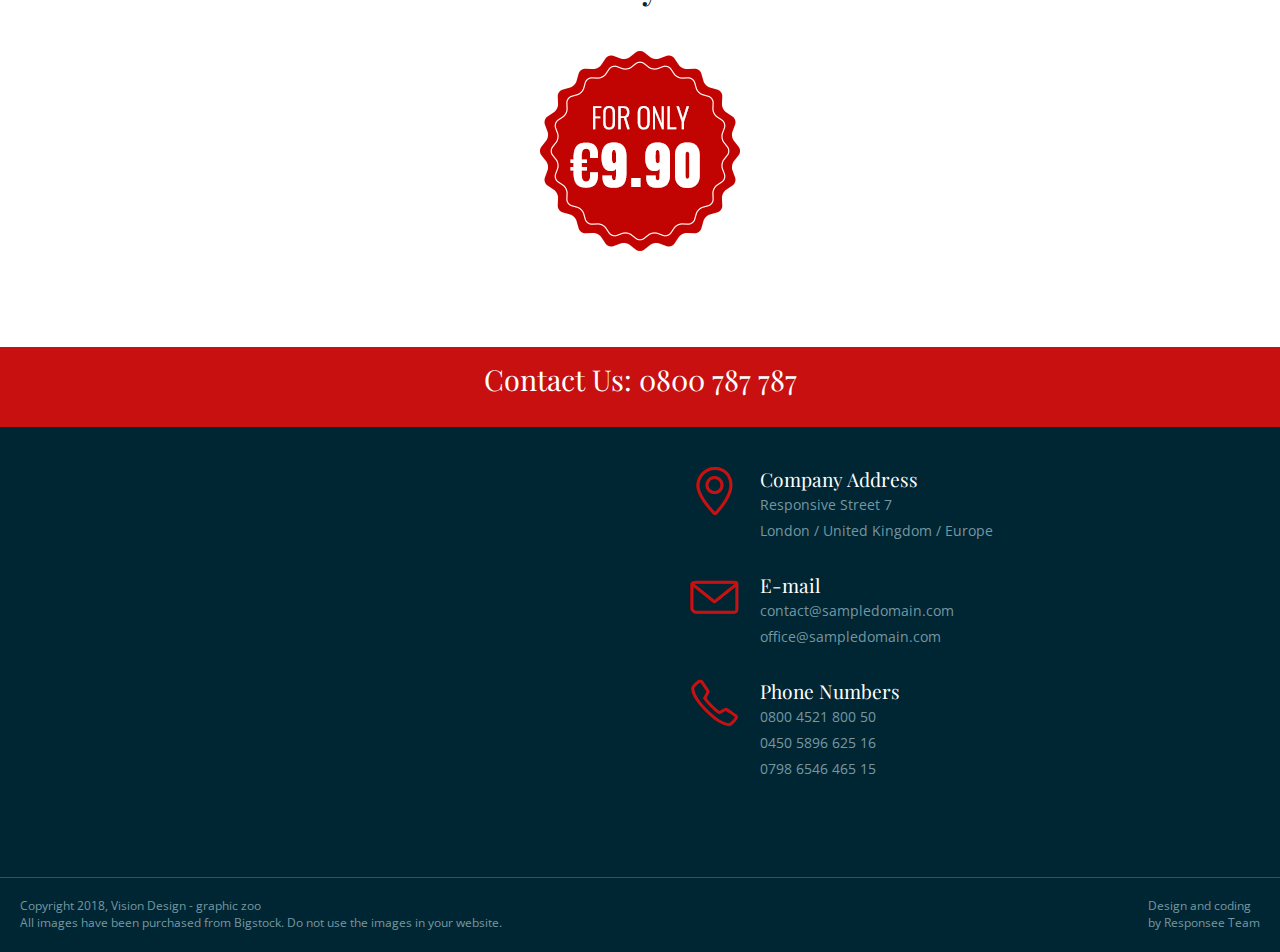
<file: premium.html>
<!DOCTYPE html>
<html lang="en-US">
  <head>
    <meta charset="UTF-8">
    <meta name="viewport" content="width=device-width, initial-scale=1.0" />
    <title>Eleganter - New Amazing HTML5 Template</title>
    <link rel="stylesheet" href="css/components.css">
    <link rel="stylesheet" href="css/icons.css">
    <link rel="stylesheet" href="css/responsee.css">
    <link rel="stylesheet" href="owl-carousel/owl.carousel.css">
    <link rel="stylesheet" href="owl-carousel/owl.theme.css">     
    <link rel="stylesheet" href="css/template-style.css">
    <link href='https://fonts.googleapis.com/css?family=Playfair+Display&subset=latin,latin-ext' rel='stylesheet' type='text/css'>
    <link href='https://fonts.googleapis.com/css?family=Open+Sans:400,300,700,800&subset=latin,latin-ext' rel='stylesheet' type='text/css'>
    <script type="text/javascript" src="js/jquery-1.8.3.min.js"></script>
    <script type="text/javascript" src="js/jquery-ui.min.js"></script>      
  </head>
  
  <body class="size-1140">
  	<!-- PREMIUM FEATURES BUTTON -->
  	<a target="_blank" class="hide-s" href="../template/eleganter-premium-responsive-business-template/" style="position:fixed;top:120px;right:-14px;z-index:10;"><img src="img/premium-features.png" alt=""></a>
    <!-- HEADER -->
    <header role="banner" class="position-absolute">    
      <!-- Top Navigation -->
      <nav class="background-transparent background-transparent-hightlight full-width sticky">
        <div class="s-12 l-2">
          <a href="index.html" class="logo">
            <!-- Logo White Version -->
            <img class="logo-white" src="img/logo.png" alt="">
            <!-- Logo Dark Version -->
            <img class="logo-dark" src="img/logo-dark.png" alt="">
          </a>
        </div>
        <div class="top-nav s-12 l-10">
          <p class="nav-text"></p>
          <ul class="right chevron">
            <li><a href="index.html">Home</a></li>
            <li><a href="products.html">Products</a></li>
            <li><a>Services</a>
              <ul>
                <li><a>Service 1</a>
                  <ul>
                    <li><a>Service 1 A</a></li>
                    <li><a>Service 1 B</a></li>
                  </ul>
                </li>
                <li><a>Service 2</a></li>
              </ul>
            </li>
            <li><a href="about.html">About</a></li>
            <li><a href="gallery.html">Gallery</a></li>
            <li><a href="contact.html">Contact</a></li>
          </ul>
        </div>
      </nav>
    </header>
    
    <!-- MAIN -->
    <main role="main">
      <!-- Content -->
      <article>
        <header class="section background-dark text-center">
            <h1 class="text-white margin-top-bottom-40 text-size-60 text-line-height-1">Eleganter Premium Features</h1>
        </header>
        <div class="section background-white"> 
          <div class="line">
            <div class="s-12 m-12 l-10 center text-center">
              <h2 class="margin-top-bottom-40 text-size-40">Looks Great on Every Device</h2>
              <img src="img/eleganter-responsive-business-template.png" class="aligncenter wp-image-1521 size-full" height="510" width="1200" />
              <h2 class="margin-top-bottom-40 text-size-40">Many Variants of Page Templates</h2>
              <img src="img/eleganter-templates.png" alt="eleganter-templates" width="1000" height="761" class="aligncenter size-full wp-image-1525" />
              <h2 class="margin-top-bottom-40 text-size-40">Blog Template</h2>
              <img src="img/blog.png" alt="blog" width="1000" height="866" class="aligncenter size-full wp-image-1523" />
              <h2 class="margin-top-bottom-40 text-size-40">Tons of Reusable Elements</h2>
              <img src="img/eleganter-responsive-elements.png" alt="eleganter-responsive-elements" width="1000" height="924" class="aligncenter size-full wp-image-1522" />
              <h2 class="margin-top-bottom-40 text-size-40">Animated Scroll Loading Effects</h2>
              <img src="img/content-animation.gif" alt="content-animation" width="1216" height="658" class="aligncenter size-full wp-image-1526" />
              <h2 class="margin-top-bottom-40 text-size-40">Skill Bars Animation</h2>
              <img src="img/skill-bars.gif" alt="skill-bars" width="1280" height="523" class="aligncenter size-full wp-image-1527" />
              <h2 class="margin-top-bottom-40 text-size-40">Animated Typing</h2>
              <img src="img/typed.gif" alt="typed" width="1280" height="483" class="aligncenter size-full wp-image-1528" />
              <h2 class="margin-top-bottom-40 text-size-40">Count To Animation</h2>
              <img src="img/count-to.gif" alt="count-to" width="1280" height="418" class="aligncenter size-full wp-image-1529" />
              <h2 class="margin-top-bottom-40 text-size-40">Responsive Pricing Tables with Count To Animation</h2>
              <img src="img/responsive-pricing-tables.png" alt="responsive--pricing-tables" width="1000" height="476" class="aligncenter size-full wp-image-1530" />
              <h2 class="margin-top-bottom-40 text-size-40">Responsive Image / Video Lightbox</h2>
              <img src="img/responsive-lightbox.png" alt="responsive-lightbox" width="1000" height="738" class="aligncenter size-full wp-image-1531" />
              <h2 class="margin-top-bottom-40 text-size-40">Functional Ajax Contact Form</h2>
              <img src="img/ajax-contact-form.png" alt="ajax-contact-form" width="1000" height="598" class="aligncenter size-full wp-image-1532" />
              <h2 class="margin-top-bottom-40 text-size-40">and many more...</h2>
              <img src="img/only-for-2.png" alt="only-for-2" class="center wp-image-1274" height="200" width="200" />
            </div>  
          </div> 
        </div>  
      </article>
    </main>
    
    <!-- FOOTER -->
    <footer>
      <!-- Contact Us -->
      <div class="background-primary padding text-center">
        <p class="h1">Contact Us: 0800 787 787</p>                                                                        
      </div>
      
      <!-- Main Footer -->
      <section class="background-dark full-width">
        <!-- Map -->
        <div class="s-12 m-12 l-6 margin-m-bottom-2x">
          <div class="s-12 grayscale center">  	  
            <iframe src="https://www.google.com/maps/embed?pb=!1m14!1m12!1m3!1d1459734.5702753505!2d16.91089086619977!3d48.577103681657675!2m3!1f0!2f0!3f0!3m2!1i1024!2i768!4f13.1!5e0!3m2!1ssk!2ssk!4v1457640551761" width="100%" height="450" frameborder="0" style="border:0"></iframe>
          </div>
        </div>
        
        <!-- Collumn 2 -->
        <div class="s-12 m-12 l-6 margin-m-bottom-2x">
          <div class="padding-2x">
            <div class="line">              
              <div class="float-left">
                  <i class="icon-sli-location-pin text-primary icon3x"></i>
                </div>
                <div class="margin-left-70 margin-bottom-30">
                  <h3 class="margin-bottom-0">Company Address</h3>
                  <p>Responsive Street 7<br>
                     London / United Kingdom / Europe
                  </p>               
                </div>
                <div class="float-left">
                  <i class="icon-sli-envelope text-primary icon3x"></i>
                </div>
                <div class="margin-left-70 margin-bottom-30">
                  <h3 class="margin-bottom-0">E-mail</h3>
                  <p>contact@sampledomain.com<br>
                     office@sampledomain.com
                  </p>              
                </div>
                <div class="float-left">
                  <i class="icon-sli-phone text-primary icon3x"></i>
                </div>
                <div class="margin-left-70">
                  <h3 class="margin-bottom-0">Phone Numbers</h3>
                  <p>0800 4521 800 50<br>
                     0450 5896 625 16<br>
                     0798 6546 465 15
                  </p>             
                </div>
            </div>
          </div>
        </div>  
      </section>
      <hr class="break margin-top-bottom-0" style="border-color: rgba(0, 38, 51, 0.80);">
      
      <!-- Bottom Footer -->
      <section class="padding background-dark full-width">
        <div class="s-12 l-6">
          <p class="text-size-12">Copyright 2018, Vision Design - graphic zoo</p>
          <p class="text-size-12">All images have been purchased from Bigstock. Do not use the images in your website.</p>
        </div>
        <div class="s-12 l-6">
          <a class="right text-size-12" href="http://www.myresponsee.com" title="Responsee - lightweight responsive framework">Design and coding<br> by Responsee Team</a>
        </div>
      </section>
    </footer>
    <script type="text/javascript" src="js/responsee.js"></script>
    <script type="text/javascript" src="owl-carousel/owl.carousel.js"></script>
    <script type="text/javascript" src="js/template-scripts.js"></script>
  </body>
</html>
</file>
<file: css/components.css>
/*
 * Components CSS - v5 - 2016-07-08
 * https://www.myresponsee.com
 * Copyright 2018, Vision Design - graphic zoo
 * Free to use under the MIT license.
*/
/* Tabs */
.tab-item {
  background: none repeat scroll 0 0 #fff;
  display: none;
  padding: 1.25rem 0;
}
.tab-item.tab-active {
  display: block;
}
.tab-content > .tab-label {
  display: none;
}
.tab-nav > .tab-label {
  float:left;
}
a.tab-label, a.tab-label:link, a.tab-label:visited, a.tab-label:hover {
  background: none repeat scroll 0 0 #262626;
  color: #fff;
  margin-right: 1px;
  padding: 0.625rem 1.25rem;
  transition: background 0.20s linear 0s;
  -o-transition: background 0.20s linear 0s;
  -ms-transition: background 0.20s linear 0s;
  -moz-transition: background 0.20s linear 0s;
  -webkit-transition: background 0.20s linear 0s;
}
a.tab-label:hover,a.tab-label.active-btn {
  background: none repeat scroll 0 0 #999;
}
.tab-label.active-btn {
  cursor: default;
}
.tab-content {
  text-align: left;
}
@media screen and (max-width:768px) {    
  .tab-nav > .tab-label {
    margin: 0.5px 0;
    width: 100%;
  }
}
/* Custom forms */
form.customform input, form.customform select, form.customform textarea, form.customform button {
 font-size:0.9rem;
 font-family:inherit;
 margin-bottom:1.25rem;
} 
form.customform input, form.customform select {height: 2.7rem;}
form.customform input, form.customform textarea, form.customform select { 
 background: none repeat scroll 0 0 #F5F5F5;
 transition: background 0.20s linear 0s;
 -o-transition: background 0.20s linear 0s;
 -ms-transition: background 0.20s linear 0s;
 -moz-transition: background 0.20s linear 0s;
 -webkit-transition: background 0.20s linear 0s;
}
form.customform input:hover, form.customform textarea:hover, form.customform select:hover, form.customform input:focus, form.customform textarea:focus, form.customform select:focus {background: none repeat scroll 0 0 #fff;}
form.customform input, form.customform textarea, form.customform select {
 background: none repeat scroll 0 0 #F5F5F5;
 border: 1px solid #E0E0E0;
 padding: 0.625rem;
 width: 100%;
}
form.customform input[type="file"] {
 border: 1px solid #E0E0E0;
 height: auto;
 max-height: 2.7rem;
 min-height: 2.7rem;
 padding: 0.4rem;
 width: 100%;
}
form.customform input[type="radio"], form.customform input[type="checkbox"] {
 margin-right: 0.625rem;
 width:auto;
 padding:0;
 height:auto;
}
form.customform option {padding: 0.625rem;}
form.customform select[multiple="multiple"] {height: auto;}
form.customform button {
 width: 100%;
 background: none repeat scroll 0 0 #152732;
 border: 0 none;
 color: #fff;
 height: 2.7rem;
 padding: 0.625rem;
 cursor:pointer;
 width: 100%;
 transition: background 0.20s linear 0s;
 -o-transition: background 0.20s linear 0s;
 -ms-transition: background 0.20s linear 0s;
 -moz-transition: background 0.20s linear 0s;
 -webkit-transition: background 0.20s linear 0s;
}
/* Tooltip */
a.tooltip-container,.tooltip-container {
  border-bottom:1px dotted;
  border-bottom-color: color;
  cursor: help;
  font-weight: 600;
}
a .tooltip-content,.tooltip-content {
  background: #152732 none repeat scroll 0 0;
  color: #fff!important;
  border-radius: 3px;
  display: none;
  font-size: 0.8rem;
  font-weight: normal;
  line-height: 1.3rem;
  margin-top: -1.25rem;
  max-width: 300px;
  padding: 0.625rem;
  position: absolute;
  z-index: 10;
}
.tooltip-content::after {
  border-left: 9px solid transparent;
  border-right: 9px solid transparent;
  border-top: 7px solid #152732;
  bottom: -5px;
  clear: both;
  content: "";
  height: 0;
  left: 50%;
  margin-left: -5px;
  position: absolute;
  width: 0;
}
a.tooltip-content.tooltip-bottom,.tooltip-content.tooltip-bottom {
  margin-top: 1.25rem;
}
.tooltip-content.tooltip-bottom::after {
  border-left: 9px solid transparent;
  border-right: 9px solid transparent;
  border-top: 0;
  border-bottom: 7px solid #152732;
  top: -5px;
}
/* Buttons */
.button,a.button,a.button:link,a.button:active,a.button:visited {
  background: #777 none repeat scroll 0 0;
  border: 0;
  color: #fff;
  cursor: pointer;
  display: inline-block;
  font-size: 0.85rem;
  padding: 0.825rem 1rem;
  text-align: center;
  transition: all 0.20s linear 0s;
  -o-transition: all 0.20s linear 0s;
  -ms-transition: all 0.20s linear 0s;
  -moz-transition: all 0.20s linear 0s;
  -webkit-transition: all 0.20s linear 0s;
}
.button.rounded-btn {
  border-radius: 4px;
}
.button.rounded-full-btn {
  border-radius: 100px;
}
.button:hover {box-shadow: 0 0 10px 100px rgba(255,255,255,0.15) inset;}
.button.secondary-btn,a.button.secondary-btn,a.button.secondary-btn:link,a.button.secondary-btn:active,a.button.secondary-btn:visited {
  background: #444 none repeat scroll 0 0;
}
.button.cancel-btn,a.button.cancel-btn,a.button.cancel-btn:link,a.button.cancel-btn:active,a.button.cancel-btn:visited {
  background: #dc003a none repeat scroll 0 0;
}
.button.submit-btn,a.button.submit-btn,a.button.submit-btn:link,a.button.submit-btn:active,a.button.submit-btn:visited {
  background: #b4bf04 none repeat scroll 0 0;
}
.button.reload-btn,a.button.reload-btn,a.button.reload-btn:link,a.button.reload-btn:active,a.button.reload-btn:visited {
  background: #ff9800 none repeat scroll 0 0;
}
.button.disabled-btn {
  cursor: not-allowed!important;
  opacity: 0.2;
}
.button i {
  background: rgba(0, 0, 0, 0.1) none repeat scroll 0 0;
  border-radius: 27px;
  color: #fff!important;
  display: inline-block;
  font-size: 0.8rem;
  height: 27px;
  line-height: 27px;
  margin-right: 5px;
  width: 27px;
  transition: all 0.20s linear 0s;
  -o-transition: all 0.20s linear 0s;
  -ms-transition: all 0.20s linear 0s;
  -moz-transition: all 0.20s linear 0s;
  -webkit-transition: all 0.20s linear 0s;
}
.button:hover > i {
  background: rgba(0, 0, 0, 0.06) none repeat scroll 0 0;
}
</file>
<file: css/icons.css>
/* Icon font - MFG labs */
@font-face {
  font-family: 'mfg';
    src: url('../font/mfglabsiconset-webfont.eot');
    src: url('../font/mfglabsiconset-webfont.svg#mfg_labs_iconsetregular') format('svg'),
   		   url('../font/mfglabsiconset-webfont.eot?#iefix') format('embedded-opentype'),
         url('../font/mfglabsiconset-webfont.woff') format('woff'),
         url('../font/mfglabsiconset-webfont.ttf') format('truetype');
    font-weight: normal;
    font-style: normal;
}

.icon-cloud,
.icon-at,
.icon-plus,
.icon-minus,
.icon-arrow_up,
.icon-arrow_down,
.icon-arrow_right,
.icon-arrow_left,
.icon-chevron_down,
.icon-chevron_up,
.icon-chevron_right,
.icon-chevron_left,
.icon-reorder,
.icon-list,
.icon-reorder_square,
.icon-reorder_square_line,
.icon-coverflow,
.icon-coverflow_line,
.icon-pause,
.icon-play,
.icon-step_forward,
.icon-step_backward,
.icon-fast_forward,
.icon-fast_backward,
.icon-cloud_upload,
.icon-cloud_download,
.icon-data_science,
.icon-data_science_black,
.icon-globe,
.icon-globe_black,
.icon-math_ico,
.icon-math,
.icon-math_black,
.icon-paperplane_ico,
.icon-paperplane,
.icon-paperplane_black,
.icon-color_balance,
.icon-star,
.icon-star_half,
.icon-star_empty,
.icon-star_half_empty,
.icon-reload,
.icon-heart,
.icon-heart_broken,
.icon-hashtag,
.icon-reply,
.icon-retweet,
.icon-signin,
.icon-signout,
.icon-download,
.icon-upload,
.icon-placepin,
.icon-display_screen,
.icon-tablet,
.icon-smartphone,
.icon-connected_object,
.icon-lock,
.icon-unlock,
.icon-camera,
.icon-isight,
.icon-video_camera,
.icon-random,
.icon-message,
.icon-discussion,
.icon-calendar,
.icon-ringbell,
.icon-movie,
.icon-mail,
.icon-pen,
.icon-settings,
.icon-measure,
.icon-vector,
.icon-vector_pen,
.icon-mute_on,
.icon-mute_off,
.icon-home,
.icon-sheet,
.icon-arrow_big_right,
.icon-arrow_big_left,
.icon-arrow_big_down,
.icon-arrow_big_up,
.icon-dribbble_circle,
.icon-dribbble,
.icon-facebook_circle,
.icon-facebook,
.icon-git_circle_alt,
.icon-git_circle,
.icon-git,
.icon-octopus,
.icon-twitter_circle,
.icon-twitter,
.icon-google_plus_circle,
.icon-google_plus,
.icon-linked_in_circle,
.icon-linked_in,
.icon-instagram,
.icon-instagram_circle,
.icon-mfg_icon,
.icon-xing,
.icon-xing_circle,
.icon-mfg_icon_circle,
.icon-user,
.icon-user_male,
.icon-user_female,
.icon-users,
.icon-file_open,
.icon-file_close,
.icon-file_alt,
.icon-file_close_alt,
.icon-attachment,
.icon-check,
.icon-cross_mark,
.icon-cancel_circle,
.icon-check_circle,
.icon-magnifying,
.icon-inbox,
.icon-clock,
.icon-stopwatch,
.icon-hourglass,
.icon-trophy,
.icon-unlock_alt,
.icon-lock_alt,
.icon-arrow_doubled_right,
.icon-arrow_doubled_left,
.icon-arrow_doubled_down,
.icon-arrow_doubled_up,
.icon-link,
.icon-warning,
.icon-warning_alt,
.icon-magnifying_plus,
.icon-magnifying_minus,
.icon-white_question,
.icon-black_question,
.icon-stop,
.icon-share,
.icon-eye,
.icon-trash_can,
.icon-hard_drive,
.icon-information_black,
.icon-information_white,
.icon-printer,
.icon-letter,
.icon-soundcloud,
.icon-soundcloud_circle,
.icon-anchor,
.icon-female_sign,
.icon-male_sign,
.icon-joystick,
.icon-high_voltage,
.icon-fire,
.icon-newspaper,
.icon-chart,
.icon-spread,
.icon-spinner_1,
.icon-spinner_2,
.icon-chart_alt,
.icon-label,
.icon-brush,
.icon-refresh,
.icon-node,
.icon-node_2,
.icon-node_3,
.icon-link_2_nodes,
.icon-link_3_nodes,
.icon-link_loop_nodes,
.icon-node_size,
.icon-node_color,
.icon-layout_directed,
.icon-layout_radial,
.icon-layout_hierarchical,
.icon-node_link_direction,
.icon-node_link_short_path,
.icon-node_cluster,
.icon-display_graph,
.icon-node_link_weight,
.icon-more_node_links,
.icon-node_shape,
.icon-node_icon,
.icon-node_text,
.icon-node_link_text,
.icon-node_link_color,
.icon-node_link_shape,
.icon-credit_card,
.icon-disconnect,
.icon-graph,
.icon-new_user {
  font-family: 'mfg';
  font-style: normal;
  font-variant: normal;
  font-weight: normal;
  color:#e3e3e3;
  speak: none; 
  text-transform: none;
  /* Better Font Rendering =========== */
  -webkit-font-smoothing: antialiased;
  -moz-osx-font-smoothing: grayscale;
}
.icon2x {font-size: 2rem;}
.icon3x {font-size: 3rem;}

.icon-cloud:before { content: "\2601"; }
.icon-at:before { content: "\0040"; }
.icon-plus:before { content: "\002B"; }
.icon-minus:before { content: "\2212"; }
.icon-arrow_up:before { content: "\2191"; }
.icon-arrow_down:before { content: "\2193"; }
.icon-arrow_right:before { content: "\2192"; }
.icon-arrow_left:before { content: "\2190"; }
.icon-chevron_down:before { content: "\f004"; }
.icon-chevron_up:before { content: "\f005"; }
.icon-chevron_right:before { content: "\f006"; }
.icon-chevron_left:before { content: "\f007"; }
.icon-reorder:before { content: "\f008"; }
.icon-list:before { content: "\f009"; }
.icon-reorder_square:before { content: "\f00a"; }
.icon-reorder_square_line:before { content: "\f00b"; }
.icon-coverflow:before { content: "\f00c"; }
.icon-coverflow_line:before { content: "\f00d"; }
.icon-pause:before { content: "\f00e"; }
.icon-play:before { content: "\f00f"; }
.icon-step_forward:before { content: "\f010"; }
.icon-step_backward:before { content: "\f011"; }
.icon-fast_forward:before { content: "\f012"; }
.icon-fast_backward:before { content: "\f013"; }
.icon-cloud_upload:before { content: "\f014"; }
.icon-cloud_download:before { content: "\f015"; }
.icon-data_science:before { content: "\f016"; }
.icon-data_science_black:before { content: "\f017"; }
.icon-globe:before { content: "\f018"; }
.icon-globe_black:before { content: "\f019"; }
.icon-math_ico:before { content: "\f01a"; }
.icon-math:before { content: "\f01b"; }
.icon-math_black:before { content: "\f01c"; }
.icon-paperplane_ico:before { content: "\f01d"; }
.icon-paperplane:before { content: "\f01e"; }
.icon-paperplane_black:before { content: "\f01f"; }
.icon-color_balance:before { content: "\f020"; }
.icon-star:before { content: "\2605"; }
.icon-star_half:before { content: "\f022"; }
.icon-star_empty:before { content: "\2606"; }
.icon-star_half_empty:before { content: "\f024"; }
.icon-reload:before { content: "\f025"; }
.icon-heart:before { content: "\2665"; }
.icon-heart_broken:before { content: "\f028"; }
.icon-hashtag:before { content: "\f029"; }
.icon-reply:before { content: "\f02a"; }
.icon-retweet:before { content: "\f02b"; }
.icon-signin:before { content: "\f02c"; }
.icon-signout:before { content: "\f02d"; }
.icon-download:before { content: "\f02e"; }
.icon-upload:before { content: "\f02f"; }
.icon-placepin:before { content: "\f031"; }
.icon-display_screen:before { content: "\f032"; }
.icon-tablet:before { content: "\f033"; }
.icon-smartphone:before { content: "\f034"; }
.icon-connected_object:before { content: "\f035"; }
.icon-lock:before { content: "\F512"; }
.icon-unlock:before { content: "\F513"; }
.icon-camera:before { content: "\F4F7"; }
.icon-isight:before { content: "\f039"; }
.icon-video_camera:before { content: "\f03a"; }
.icon-random:before { content: "\f03b"; }
.icon-message:before { content: "\F4AC"; }
.icon-discussion:before { content: "\f03d"; }
.icon-calendar:before { content: "\F4C5"; }
.icon-ringbell:before { content: "\f03f"; }
.icon-movie:before { content: "\f040"; }
.icon-mail:before { content: "\2709"; }
.icon-pen:before { content: "\270F"; }
.icon-settings:before { content: "\9881"; }
.icon-measure:before { content: "\f044"; }
.icon-vector:before { content: "\f045"; }
.icon-vector_pen:before { content: "\2712"; }
.icon-mute_on:before { content: "\f047"; }
.icon-mute_off:before { content: "\f048"; }
.icon-home:before { content: "\2302"; }
.icon-sheet:before { content: "\f04a"; }
.icon-arrow_big_right:before { content: "\21C9"; }
.icon-arrow_big_left:before { content: "\21C7"; }
.icon-arrow_big_down:before { content: "\21CA"; }
.icon-arrow_big_up:before { content: "\21C8"; }
.icon-dribbble_circle:before { content: "\f04f"; }
.icon-dribbble:before { content: "\f050"; }
.icon-facebook_circle:before { content: "\f051"; }
.icon-facebook:before { content: "\f052"; }
.icon-git_circle_alt:before { content: "\f053"; }
.icon-git_circle:before { content: "\f054"; }
.icon-git:before { content: "\f055"; }
.icon-octopus:before { content: "\f056"; }
.icon-twitter_circle:before { content: "\f057"; }
.icon-twitter:before { content: "\f058"; }
.icon-google_plus_circle:before { content: "\f059"; }
.icon-google_plus:before { content: "\f05a"; }
.icon-linked_in_circle:before { content: "\f05b"; }
.icon-linked_in:before { content: "\f05c"; }
.icon-instagram:before { content: "\f05d"; }
.icon-instagram_circle:before { content: "\f05e"; }
.icon-mfg_icon:before { content: "\f05f"; }
.icon-xing:before { content: "\F532"; }
.icon-xing_circle:before { content: "\F533"; }
.icon-mfg_icon_circle:before { content: "\f060"; }
.icon-user:before { content: "\f061"; }
.icon-user_male:before { content: "\f062"; }
.icon-user_female:before { content: "\f063"; }
.icon-users:before { content: "\f064"; }
.icon-file_open:before { content: "\F4C2"; }
.icon-file_close:before { content: "\f067"; }
.icon-file_alt:before { content: "\f068"; }
.icon-file_close_alt:before { content: "\f069"; }
.icon-attachment:before { content: "\f06a"; }
.icon-check:before { content: "\2713"; }
.icon-cross_mark:before { content: "\274C"; }
.icon-cancel_circle:before { content: "\F06E"; }
.icon-check_circle:before { content: "\f06d"; }
.icon-magnifying:before { content: "\F50D"; }
.icon-inbox:before { content: "\f070"; }
.icon-clock:before { content: "\23F2"; }
.icon-stopwatch:before { content: "\23F1"; }
.icon-hourglass:before { content: "\231B"; }
.icon-trophy:before { content: "\f074"; }
.icon-unlock_alt:before { content: "\F075"; }
.icon-lock_alt:before { content: "\F510"; }
.icon-arrow_doubled_right:before { content: "\21D2"; }
.icon-arrow_doubled_left:before { content: "\21D0"; }
.icon-arrow_doubled_down:before { content: "\21D3"; }
.icon-arrow_doubled_up:before { content: "\21D1"; }
.icon-link:before { content: "\f07B"; }
.icon-warning:before { content: "\2757"; }
.icon-warning_alt:before { content: "\2755"; }
.icon-magnifying_plus:before { content: "\f07E"; }
.icon-magnifying_minus:before { content: "\f07F"; }
.icon-white_question:before { content: "\2754"; }
.icon-black_question:before { content: "\2753"; }
.icon-stop:before { content: "\f080"; }
.icon-share:before { content: "\f081"; }
.icon-eye:before { content: "\f082"; }
.icon-trash_can:before { content: "\f083"; }
.icon-hard_drive:before { content: "\f084"; }
.icon-information_black:before { content: "\f085"; }
.icon-information_white:before { content: "\f086"; }
.icon-printer:before { content: "\f087"; }
.icon-letter:before { content: "\f088"; }
.icon-soundcloud:before { content: "\f089"; }
.icon-soundcloud_circle:before { content: "\f08A"; }
.icon-anchor:before { content: "\2693"; }
.icon-female_sign:before { content: "\2640"; }
.icon-male_sign:before { content: "\2642"; }
.icon-joystick:before { content: "\F514"; }
.icon-high_voltage:before { content: "\26A1"; }
.icon-fire:before { content: "\F525"; }
.icon-newspaper:before { content: "\F4F0"; }
.icon-chart:before { content: "\F526"; }
.icon-spread:before { content: "\F527"; }
.icon-spinner_1:before { content: "\F528"; }
.icon-spinner_2:before { content: "\F529"; }
.icon-chart_alt:before { content: "\F530"; }
.icon-label:before { content: "\F531"; }
.icon-brush:before { content: "\E000"; }
.icon-refresh:before { content: "\E001"; }
.icon-node:before { content: "\E002"; }
.icon-node_2:before { content: "\E003"; }
.icon-node_3:before { content: "\E004"; }
.icon-link_2_nodes:before { content: "\E005"; }
.icon-link_3_nodes:before { content: "\E006"; }
.icon-link_loop_nodes:before { content: "\E007"; }
.icon-node_size:before { content: "\E008"; }
.icon-node_color:before { content: "\E009"; }
.icon-layout_directed:before { content: "\E010"; }
.icon-layout_radial:before { content: "\E011"; }
.icon-layout_hierarchical:before { content: "\E012"; }
.icon-node_link_direction:before { content: "\E013"; }
.icon-node_link_short_path:before { content: "\E014"; }
.icon-node_cluster:before { content: "\E015"; }
.icon-display_graph:before { content: "\E016"; }
.icon-node_link_weight:before { content: "\E017"; }
.icon-more_node_links:before { content: "\E018"; }
.icon-node_shape:before { content: "\E00A"; }
.icon-node_icon:before { content: "\E00B"; }
.icon-node_text:before { content: "\E00C"; }
.icon-node_link_text:before { content: "\E00D"; }
.icon-node_link_color:before { content: "\E00E"; }
.icon-node_link_shape:before { content: "\E00F"; }
.icon-credit_card:before { content: "\F4B3"; }
.icon-disconnect:before { content: "\F534"; }
.icon-graph:before { content: "\F535"; }
.icon-new_user:before { content: "\F536"; }


/* Icon font - Simple Line Icons */
@font-face {
  font-family: 'sli';
  src: url('../font/Simple-Line-Icons.eot?v=2.2.2');
  src: url('../font/Simple-Line-Icons.eot?v=2.2.2#iefix') format('embedded-opentype'), url('../font/Simple-Line-Icons.ttf?v=2.2.2') format('truetype'), url('../font/Simple-Line-Icons.woff2?v=2.2.2') format('woff2'), url('../font/Simple-Line-Icons.woff?v=2.2.2') format('woff'), url('../font/Simple-Line-Icons.svg?v=2.2.2#simple-line-icons') format('svg');
  font-weight: normal;
  font-style: normal;
}

.icon-sli-user,
.icon-sli-people,
.icon-sli-user-female,
.icon-sli-user-follow,
.icon-sli-user-following,
.icon-sli-user-unfollow,
.icon-sli-login,
.icon-sli-logout,
.icon-sli-emotsmile,
.icon-sli-phone,
.icon-sli-call-end,
.icon-sli-call-in,
.icon-sli-call-out,
.icon-sli-map,
.icon-sli-location-pin,
.icon-sli-direction,
.icon-sli-directions,
.icon-sli-compass,
.icon-sli-layers,
.icon-sli-menu,
.icon-sli-list,
.icon-sli-options-vertical,
.icon-sli-options,
.icon-sli-arrow-down,
.icon-sli-arrow-left,
.icon-sli-arrow-right,
.icon-sli-arrow-up,
.icon-sli-arrow-up-circle,
.icon-sli-arrow-left-circle,
.icon-sli-arrow-right-circle,
.icon-sli-arrow-down-circle,
.icon-sli-check,
.icon-sli-clock,
.icon-sli-plus,
.icon-sli-minus,
.icon-sli-close,
.icon-sli-organization,
.icon-sli-trophy,
.icon-sli-screen-smartphone,
.icon-sli-screen-desktop,
.icon-sli-plane,
.icon-sli-notebook,
.icon-sli-mustache,
.icon-sli-mouse,
.icon-sli-magnet,
.icon-sli-energy,
.icon-sli-disc,
.icon-sli-cursor,
.icon-sli-cursor-move,
.icon-sli-crop,
.icon-sli-chemistry,
.icon-sli-speedometer,
.icon-sli-shield,
.icon-sli-screen-tablet,
.icon-sli-magic-wand,
.icon-sli-hourglass,
.icon-sli-graduation,
.icon-sli-ghost,
.icon-sli-game-controller,
.icon-sli-fire,
.icon-sli-eyeglass,
.icon-sli-envelope-open,
.icon-sli-envelope-letter,
.icon-sli-bell,
.icon-sli-badge,
.icon-sli-anchor,
.icon-sli-wallet,
.icon-sli-vector,
.icon-sli-speech,
.icon-sli-puzzle,
.icon-sli-printer,
.icon-sli-present,
.icon-sli-playlist,
.icon-sli-pin,
.icon-sli-picture,
.icon-sli-handbag,
.icon-sli-globe-alt,
.icon-sli-globe,
.icon-sli-folder-alt,
.icon-sli-folder,
.icon-sli-film,
.icon-sli-feed,
.icon-sli-drop,
.icon-sli-drawer,
.icon-sli-docs,
.icon-sli-doc,
.icon-sli-diamond,
.icon-sli-cup,
.icon-sli-calculator,
.icon-sli-bubbles,
.icon-sli-briefcase,
.icon-sli-book-open,
.icon-sli-basket-loaded,
.icon-sli-basket,
.icon-sli-bag,
.icon-sli-action-undo,
.icon-sli-action-redo,
.icon-sli-wrench,
.icon-sli-umbrella,
.icon-sli-trash,
.icon-sli-tag,
.icon-sli-support,
.icon-sli-frame,
.icon-sli-size-fullscreen,
.icon-sli-size-actual,
.icon-sli-shuffle,
.icon-sli-share-alt,
.icon-sli-share,
.icon-sli-rocket,
.icon-sli-question,
.icon-sli-pie-chart,
.icon-sli-pencil,
.icon-sli-note,
.icon-sli-loop,
.icon-sli-home,
.icon-sli-grid,
.icon-sli-graph,
.icon-sli-microphone,
.icon-sli-music-tone-alt,
.icon-sli-music-tone,
.icon-sli-earphones-alt,
.icon-sli-earphones,
.icon-sli-equalizer,
.icon-sli-like,
.icon-sli-dislike,
.icon-sli-control-start,
.icon-sli-control-rewind,
.icon-sli-control-play,
.icon-sli-control-pause,
.icon-sli-control-forward,
.icon-sli-control-end,
.icon-sli-volume-1,
.icon-sli-volume-2,
.icon-sli-volume-off,
.icon-sli-calendar,
.icon-sli-bulb,
.icon-sli-chart,
.icon-sli-ban,
.icon-sli-bubble,
.icon-sli-camrecorder,
.icon-sli-camera,
.icon-sli-cloud-download,
.icon-sli-cloud-upload,
.icon-sli-envelope,
.icon-sli-eye,
.icon-sli-flag,
.icon-sli-heart,
.icon-sli-info,
.icon-sli-key,
.icon-sli-link,
.icon-sli-lock,
.icon-sli-lock-open,
.icon-sli-magnifier,
.icon-sli-magnifier-add,
.icon-sli-magnifier-remove,
.icon-sli-paper-clip,
.icon-sli-paper-plane,
.icon-sli-power,
.icon-sli-refresh,
.icon-sli-reload,
.icon-sli-settings,
.icon-sli-star,
.icon-sli-symbol-female,
.icon-sli-symbol-male,
.icon-sli-target,
.icon-sli-credit-card,
.icon-sli-paypal,
.icon-sli-social-tumblr,
.icon-sli-social-twitter,
.icon-sli-social-facebook,
.icon-sli-social-instagram,
.icon-sli-social-linkedin,
.icon-sli-social-pinterest,
.icon-sli-social-github,
.icon-sli-social-google,
.icon-sli-social-reddit,
.icon-sli-social-skype,
.icon-sli-social-dribbble,
.icon-sli-social-behance,
.icon-sli-social-foursqare,
.icon-sli-social-soundcloud,
.icon-sli-social-spotify,
.icon-sli-social-stumbleupon,
.icon-sli-social-youtube,
.icon-sli-social-dropbox {
  font-family: 'sli';
  font-style: normal;  
  font-variant: normal;
  font-weight: normal;
  color:#e3e3e3;
  speak: none;
  text-transform: none;
  /* Better Font Rendering =========== */
  -webkit-font-smoothing: antialiased;
  -moz-osx-font-smoothing: grayscale;
}
.icon-sli-user:before { content: "\e005"; }
.icon-sli-people:before { content: "\e001"; }
.icon-sli-user-female:before { content: "\e000"; }
.icon-sli-user-follow:before { content: "\e002"; }
.icon-sli-user-following:before { content: "\e003"; }
.icon-sli-user-unfollow:before { content: "\e004"; }
.icon-sli-login:before { content: "\e066"; }
.icon-sli-logout:before { content: "\e065"; }
.icon-sli-emotsmile:before { content: "\e021"; }
.icon-sli-phone:before { content: "\e600"; }
.icon-sli-call-end:before { content: "\e048"; }
.icon-sli-call-in:before { content: "\e047"; }
.icon-sli-call-out:before { content: "\e046"; }
.icon-sli-map:before { content: "\e033"; }
.icon-sli-location-pin:before { content: "\e096"; }
.icon-sli-direction:before { content: "\e042"; }
.icon-sli-directions:before { content: "\e041"; }
.icon-sli-compass:before { content: "\e045"; }
.icon-sli-layers:before { content: "\e034"; }
.icon-sli-menu:before { content: "\e601"; }
.icon-sli-list:before { content: "\e067"; }
.icon-sli-options-vertical:before { content: "\e602"; }
.icon-sli-options:before { content: "\e603"; }
.icon-sli-arrow-down:before { content: "\e604"; }
.icon-sli-arrow-left:before { content: "\e605"; }
.icon-sli-arrow-right:before { content: "\e606"; }
.icon-sli-arrow-up:before { content: "\e607"; }
.icon-sli-arrow-up-circle:before { content: "\e078"; }
.icon-sli-arrow-left-circle:before { content: "\e07a"; }
.icon-sli-arrow-right-circle:before { content: "\e079"; }
.icon-sli-arrow-down-circle:before { content: "\e07b"; }
.icon-sli-check:before { content: "\e080"; }
.icon-sli-clock:before { content: "\e081"; }
.icon-sli-plus:before { content: "\e095"; }
.icon-sli-minus:before { content: "\e615"; }
.icon-sli-close:before { content: "\e082"; }
.icon-sli-organization:before { content: "\e616"; }

.icon-sli-trophy:before { content: "\e006"; }
.icon-sli-screen-smartphone:before { content: "\e010"; }
.icon-sli-screen-desktop:before { content: "\e011"; }
.icon-sli-plane:before { content: "\e012"; }
.icon-sli-notebook:before { content: "\e013"; }
.icon-sli-mustache:before { content: "\e014"; }
.icon-sli-mouse:before { content: "\e015"; }
.icon-sli-magnet:before { content: "\e016"; }
.icon-sli-energy:before { content: "\e020"; }
.icon-sli-disc:before { content: "\e022"; }
.icon-sli-cursor:before { content: "\e06e"; }
.icon-sli-cursor-move:before { content: "\e023"; }
.icon-sli-crop:before { content: "\e024"; }
.icon-sli-chemistry:before { content: "\e026"; }
.icon-sli-speedometer:before { content: "\e007"; }
.icon-sli-shield:before { content: "\e00e"; }
.icon-sli-screen-tablet:before { content: "\e00f"; }
.icon-sli-magic-wand:before { content: "\e017"; }
.icon-sli-hourglass:before { content: "\e018"; }
.icon-sli-graduation:before { content: "\e019"; }
.icon-sli-ghost:before { content: "\e01a"; }
.icon-sli-game-controller:before { content: "\e01b"; }
.icon-sli-fire:before { content: "\e01c"; }
.icon-sli-eyeglass:before { content: "\e01d"; }
.icon-sli-envelope-open:before { content: "\e01e"; }
.icon-sli-envelope-letter:before { content: "\e01f"; }
.icon-sli-bell:before { content: "\e027"; }
.icon-sli-badge:before { content: "\e028"; }
.icon-sli-anchor:before { content: "\e029"; }
.icon-sli-wallet:before { content: "\e02a"; }
.icon-sli-vector:before { content: "\e02b"; }
.icon-sli-speech:before { content: "\e02c"; }
.icon-sli-puzzle:before { content: "\e02d"; }
.icon-sli-printer:before { content: "\e02e"; }
.icon-sli-present:before { content: "\e02f"; }
.icon-sli-playlist:before { content: "\e030"; }
.icon-sli-pin:before { content: "\e031"; }
.icon-sli-picture:before { content: "\e032"; }
.icon-sli-handbag:before { content: "\e035"; }
.icon-sli-globe-alt:before { content: "\e036"; }
.icon-sli-globe:before { content: "\e037"; }
.icon-sli-folder-alt:before { content: "\e039"; }
.icon-sli-folder:before { content: "\e089"; }
.icon-sli-film:before { content: "\e03a"; }
.icon-sli-feed:before { content: "\e03b"; }
.icon-sli-drop:before { content: "\e03e"; }
.icon-sli-drawer:before { content: "\e03f"; }
.icon-sli-docs:before { content: "\e040"; }
.icon-sli-doc:before { content: "\e085"; }
.icon-sli-diamond:before { content: "\e043"; }
.icon-sli-cup:before { content: "\e044"; }
.icon-sli-calculator:before { content: "\e049"; }
.icon-sli-bubbles:before { content: "\e04a"; }
.icon-sli-briefcase:before { content: "\e04b"; }
.icon-sli-book-open:before { content: "\e04c"; }
.icon-sli-basket-loaded:before { content: "\e04d"; }
.icon-sli-basket:before { content: "\e04e"; }
.icon-sli-bag:before { content: "\e04f"; }
.icon-sli-action-undo:before { content: "\e050"; }
.icon-sli-action-redo:before { content: "\e051"; }
.icon-sli-wrench:before { content: "\e052"; }
.icon-sli-umbrella:before { content: "\e053"; }
.icon-sli-trash:before { content: "\e054"; }
.icon-sli-tag:before { content: "\e055"; }
.icon-sli-support:before { content: "\e056"; }
.icon-sli-frame:before { content: "\e038"; }
.icon-sli-size-fullscreen:before { content: "\e057"; }
.icon-sli-size-actual:before { content: "\e058"; }
.icon-sli-shuffle:before { content: "\e059"; }
.icon-sli-share-alt:before { content: "\e05a"; }
.icon-sli-share:before { content: "\e05b"; }
.icon-sli-rocket:before { content: "\e05c"; }
.icon-sli-question:before { content: "\e05d"; }
.icon-sli-pie-chart:before { content: "\e05e"; }
.icon-sli-pencil:before { content: "\e05f"; }
.icon-sli-note:before { content: "\e060"; }
.icon-sli-loop:before { content: "\e064"; }
.icon-sli-home:before { content: "\e069"; }
.icon-sli-grid:before { content: "\e06a"; }
.icon-sli-graph:before { content: "\e06b"; }
.icon-sli-microphone:before { content: "\e063"; }
.icon-sli-music-tone-alt:before { content: "\e061"; }
.icon-sli-music-tone:before { content: "\e062"; }
.icon-sli-earphones-alt:before { content: "\e03c"; }
.icon-sli-earphones:before { content: "\e03d"; }
.icon-sli-equalizer:before { content: "\e06c"; }
.icon-sli-like:before { content: "\e068"; }
.icon-sli-dislike:before { content: "\e06d"; }
.icon-sli-control-start:before { content: "\e06f"; }
.icon-sli-control-rewind:before { content: "\e070"; }
.icon-sli-control-play:before { content: "\e071"; }
.icon-sli-control-pause:before { content: "\e072"; }
.icon-sli-control-forward:before { content: "\e073"; }
.icon-sli-control-end:before { content: "\e074"; }
.icon-sli-volume-1:before { content: "\e09f"; }
.icon-sli-volume-2:before { content: "\e0a0"; }
.icon-sli-volume-off:before { content: "\e0a1"; }
.icon-sli-calendar:before { content: "\e075"; }
.icon-sli-bulb:before { content: "\e076"; }
.icon-sli-chart:before { content: "\e077"; }
.icon-sli-ban:before { content: "\e07c"; }
.icon-sli-bubble:before { content: "\e07d"; }
.icon-sli-camrecorder:before { content: "\e07e"; }
.icon-sli-camera:before { content: "\e07f"; }
.icon-sli-cloud-download:before { content: "\e083"; }
.icon-sli-cloud-upload:before { content: "\e084"; }
.icon-sli-envelope:before { content: "\e086"; }
.icon-sli-eye:before { content: "\e087"; }
.icon-sli-flag:before { content: "\e088"; }
.icon-sli-heart:before { content: "\e08a"; }
.icon-sli-info:before { content: "\e08b"; }
.icon-sli-key:before { content: "\e08c"; }
.icon-sli-link:before { content: "\e08d"; }
.icon-sli-lock:before { content: "\e08e"; }
.icon-sli-lock-open:before { content: "\e08f"; }
.icon-sli-magnifier:before { content: "\e090"; }
.icon-sli-magnifier-add:before { content: "\e091"; }
.icon-sli-magnifier-remove:before { content: "\e092"; }
.icon-sli-paper-clip:before { content: "\e093"; }
.icon-sli-paper-plane:before { content: "\e094"; }
.icon-sli-power:before { content: "\e097"; }
.icon-sli-refresh:before { content: "\e098"; }
.icon-sli-reload:before { content: "\e099"; }
.icon-sli-settings:before { content: "\e09a"; }
.icon-sli-star:before { content: "\e09b"; }
.icon-sli-symbol-female:before { content: "\e09c"; }
.icon-sli-symbol-male:before { content: "\e09d"; }
.icon-sli-target:before { content: "\e09e"; }
.icon-sli-credit-card:before { content: "\e025"; }
.icon-sli-paypal:before { content: "\e608"; }
.icon-sli-social-tumblr:before { content: "\e00a"; }
.icon-sli-social-twitter:before { content: "\e009"; }
.icon-sli-social-facebook:before { content: "\e00b"; }
.icon-sli-social-instagram:before { content: "\e609"; }
.icon-sli-social-linkedin:before { content: "\e60a"; }
.icon-sli-social-pinterest:before { content: "\e60b"; }
.icon-sli-social-github:before { content: "\e60c"; }
.icon-sli-social-google:before { content: "\e60d"; }
.icon-sli-social-reddit:before { content: "\e60e"; }
.icon-sli-social-skype:before { content: "\e60f"; }
.icon-sli-social-dribbble:before { content: "\e00d"; }
.icon-sli-social-behance:before { content: "\e610"; }
.icon-sli-social-foursqare:before { content: "\e611"; }
.icon-sli-social-soundcloud:before { content: "\e612"; }
.icon-sli-social-spotify:before { content: "\e613"; }
.icon-sli-social-stumbleupon:before { content: "\e614"; }
.icon-sli-social-youtube:before { content: "\e008"; }
.icon-sli-social-dropbox:before { content: "\e00c"; }
</file>
<file: css/responsee.css>
/*
 * Responsee CSS - v5 - 2018-01-06
 * https://www.myresponsee.com
 * Copyright 2018, Vision Design - graphic zoo
 * Free to use under the MIT license.
*/
* {  
  -webkit-box-sizing:border-box;
  -moz-box-sizing:border-box;
  box-sizing:border-box;
  margin:0;	
}
body {
  background:none repeat scroll 0 0 #eeeeee;
  font-size:16px;
  font-family:"Open Sans",Arial,sans-serif;
  color:#444;
}
h1,h2,h3,h4,h5,h6 {
  color:#152732;
  font-weight: normal;
  line-height: 1.3;
  margin:0.5rem 0;  
}
h1 {font-size:2.7rem;}
h2 {font-size:2.2rem;}  
h3 {font-size:1.8rem;}  
h4 {font-size:1.4rem;}  
h5 {font-size:1.1rem;}  
h6 {font-size:0.9rem;}    
a, a:link, a:visited, a:hover, a:active {
  text-decoration:none;
  color:#9BB800;
  transition:color 0.20s linear 0s;
  -o-transition:color 0.20s linear 0s;
  -ms-transition:color 0.20s linear 0s;
  -moz-transition:color 0.20s linear 0s;
  -webkit-transition:color 0.20s linear 0s;
}  
a:hover {color:#B6C900;}
p,li,dl,blockquote,table,kbd {
  font-size: 0.85rem;
  line-height: 1.6;
}
b,strong {font-weight:700;}
.text-center {text-align:center!important;}
.text-right {text-align:right!important;}
img {
  border:0;
  display:block;
  height:auto;
  max-width:100%;
  width:auto;
}
.owl-item img, .full-img {
  max-width: none;
  width:100%;
}
.owl-nav div {font-family: "mfg";}  
table {
  background:none repeat scroll 0 0 #fff;
  border:1px solid #f0f0f0;
  border-collapse:collapse;
  border-spacing:0;
  text-align:left;
  width:100%;
}
table tr td, table tr th {padding:0.625rem;}
table tfoot, table thead,table tr:nth-of-type(2n) {background:none repeat scroll 0 0 #f0f0f0;}
th,table tr:nth-of-type(2n) td {border-right:1px solid #fff;}
td {border-right:1px solid #f0f0f0;}
.size-960 .line,.size-1140 .line,.size-1280 .line,.size-1520 .line {
  margin:0 auto;
  padding:0 0.625rem;
}
hr {
  border: 0;
  border-top: 1px solid #e5e5e5;
  clear:both;  
  height:0; 
  margin:2.5rem auto;
}
li {padding:0;}
ul,ol {padding-left:1.25rem;}
blockquote {
  border:2px solid #f0f0f0;
  padding:1.25rem;
}
cite {
  color:#999;
  display:block;
  font-size:0.8rem;
}
cite:before {content:"— ";}
dl dt {font-weight:700;}
dl dd {margin-bottom:0.625rem;}
dl dd:last-child {margin-bottom:0;}
abbr {cursor:help;}
abbr[title] {border-bottom:1px dotted;}
kbd {
  background: #152732 none repeat scroll 0 0;
  color: #fff;
  padding: 0.125rem 0.3125rem;
}
code, kbd, pre, samp {font-family: Menlo,Monaco,Consolas,"Courier New",monospace;}
mark {
  background: #F3F8A9 none repeat scroll 0 0;
  padding: 0.125rem 0.3125rem;
}
.size-960 .line {max-width:59.75rem;}
.size-1140 .line {max-width:71rem;}
.size-1280 .line {max-width:80rem;}
.size-1520 .line {max-width:95rem;}
.size-960.align-content-left .line,.size-1140.align-content-left .line,.size-1280.align-content-left .line,.size-1520.align-content-left .line {margin-left:0;}
form {line-height:1.4;}
nav {
  display:block;
  width:100%;
  background:#152732;
}
.line:after, nav:after, .center:after, .box:after, .margin:after, .margin2x:after {
  clear:both;
  content:".";
  display:block;
  height:0;
  line-height:0;
  overflow: hidden;
  visibility:hidden;
}
.top-nav ul {padding:0;}
.top-nav ul ul {
  position:absolute;
  background:#152732;
}
.top-nav li {
  float:left;
  list-style:none outside none;
  cursor:pointer;
}
.top-nav li a {
  color:#fff; 
  display:block;
  font-size:1rem;
  padding:1.25rem; 
}
.top-nav li ul li a {
  background:none repeat scroll 0 0 #152732;
  min-width:100%;
  padding:0.625rem;
}
.top-nav li a:hover, .aside-nav li a:hover {background:#2b4c61;}
.top-nav li ul {display:none;}
.top-nav li ul li,.top-nav li ul li ul li {
  float:none;
  list-style:none outside none;
  min-width:100%;
  padding:0;
}
.count-number {
  background: rgba(153, 153, 153, 0.25) none repeat scroll 0 0;
  border-radius: 10rem;
  color: #fff;
  display: inline-block;
  font-size: 0.7rem;
  height: 1.3rem;
  line-height: 1.3rem; 
  margin: 0 0 -0.3125rem 0.3125rem;
  text-align: center;
  width: 1.3rem;
}
ul.chevron .count-number {display:none;}
ul.chevron .submenu > a:after, ul.chevron .sub-submenu > a:after,ul.chevron .aside-submenu > a:after, ul.chevron .aside-sub-submenu > a:after {
  content:"\f004";
  display:inline-block;
  font-family:mfg;
  font-size:0.7rem;
  margin:0 0.625rem;
}
.top-nav .active-item a {background:#2b4c61;}
.aside-nav > ul > li.active-item > a:link,.aside-nav > ul > li.active-item > a:visited {
  background:#2b4c61;
  color:#fff;
}
@media screen and (min-width:769px) {
  .aside-nav .count-number {
	  margin-left:-1.25rem;	
	  float:right;	
  }
  .top-nav li:hover > ul {
	  display:block;
	  z-index:10;
  }  
  .top-nav li:hover > ul ul {
    left:100%;
    margin:-2.5rem 0;
    width:100%;
  } 
}
.nav-text,.aside-nav-text {display:none;}
.aside-nav a,.aside-nav a:link,.aside-nav a:visited,.aside-nav li > ul,.top-nav a,.top-nav a:link,.top-nav a:visited {
  transition:background 0.20s linear 0s;
  -o-transition:background 0.20s linear 0s;
  -ms-transition:background 0.20s linear 0s;
  -moz-transition:background 0.20s linear 0s;
  -webkit-transition:background 0.20s linear 0s;
}
.aside-nav ul {
  background:#e8e8e8; 
  padding:0;
}
.aside-nav li {
  list-style:none outside none;
  cursor:pointer;
}
.aside-nav li a,.aside-nav li a:link,.aside-nav li a:visited {
  color:#444;
  display:block;
  font-size:1rem;
  padding:1.25rem;
}
.aside-nav > ul > li:last-child a {border-bottom:0 none;}
.aside-nav li > ul {
  height:0;
  display:block;
  position:relative;
  background:#f4f4f4;
  border-left:solid 1px #f2f2f2;
  border-right:solid 1px #f2f2f2;
  overflow:hidden;
}
.aside-nav li ul ul {
  border:0;
  background:#fff;
}
.aside-nav ul ul a {padding:0.625rem 1.25rem;}
.aside-nav li a:link, .aside-nav li a:visited {color:#333;}
.aside-nav li li a:hover, .aside-nav li li.active-item > a, .aside-nav li li.aside-sub-submenu li a:hover {
  color:#fff;
  background:#2b4c61;
}
.aside-nav > ul > li > a:hover {color:#fff;}
.aside-nav li li a:link, .aside-nav li li a:visited {background:none;}
.aside-nav .show-aside-ul, .aside-nav .active-aside-item {height:auto;} 
nav.breadcrumb-nav {
  background:#fff;
  margin:0.625rem 0;
}
nav.breadcrumb-nav ul {
  list-style:none;
  padding:0;
}
nav.breadcrumb-nav ul li {float:left;}
nav.breadcrumb-nav ul li a:hover {text-decoration:underline;}
.breadcrumb-nav i {color:#B6C900;}
nav.breadcrumb-nav ul li:after {
  content:"/";
  margin:0 9px;
  color:#c8c7c7;
}
nav.breadcrumb-nav ul li:last-child:after {content:"";}
.slide-content, .slide-nav {
  transition:all 0.10s linear 0s;
  -o-transition:all 0.10s linear 0s;
  -ms-transition:all 0.10s linear 0s;
  -moz-transition:all 0.10s linear 0s;
  -webkit-transition:all 0.10s linear 0s;
}
.slide-content {
  float:left;
  width:calc(100% - 60px);  
}
.aside-nav.slide-nav {
  background:#1c3849;
  bottom:0; 
  right:0;
  top:0;
  margin-right:-180px;     
  overflow-y:auto;
  padding-top:0.625rem;
  position:fixed;
  width:240px;
  z-index:2;
}
.aside-nav.slide-nav > ul {
  background:#1c3849;
  opacity:0;
  transition:all 0.20s linear 0s;
  -o-transition:all 0.20s linear 0s;
  -ms-transition:all 0.20s linear 0s;
  -moz-transition:all 0.20s linear 0s;
  -webkit-transition:all 0.20s linear 0s;
}
.aside-nav.slide-nav li a, .aside-nav.slide-nav li a:link, .aside-nav.slide-nav li a:visited {
  color:#fff;
  display:block;
  font-size:0.9rem;
  padding:0.625rem 1.25rem;
  border-bottom:0;
}
.aside-nav.slide-nav li a:hover {
  background:#152732!important;
  color:#fff!important;
}
.aside-nav.slide-nav li > ul {
  background:#2b4c61;
  border-left:0;
  border-right:0;
}
.aside-nav.slide-nav li > ul ul {
  background:#456274;
  border-left:0;
  border-right:0;
}
.slide-nav-button {
  background:#152732;
  cursor:pointer;
  position:fixed;
  top:0;
  right:0;
  bottom:0;
  width:60px;
  z-index:3;
}
.active-slide-nav .slide-content {margin-left:-240px;}
.active-slide-nav .slide-nav {margin-right:60px;}
.slide-to-left .slide-content {float:right;}
.slide-to-left .slide-nav {
  left:0;
  margin-right:0; 
  margin-left:-180px;    
}
.slide-to-left .slide-nav-button {left:0;}
.slide-to-left.active-slide-nav .slide-content {
  margin-right:-240px;
  margin-left:0;
}
.slide-to-left.active-slide-nav .slide-nav {
  margin-right:0;
  margin-left:60px;
}
.active-slide-nav .slide-nav ul {opacity:1;}
.nav-icon {
  padding:0.9rem;
  width:100%;
}
.nav-icon:after,.nav-icon:before,.nav-icon div {
  background-color:#fff;
  border-radius:3px;
  content:'';
  display:block;
  height:3px;
  margin:6px 0;
  transition:all 0.2s ease-in-out;
  -moz-transition:all 0.2s ease-in-out;
  -webkit-transition:all 0.2s ease-in-out;
}
.active-slide-nav .nav-icon:before {
  transform:translateY(9px) rotate(135deg);
  -moz-transform:translateY(9px) rotate(135deg);
  -webkit-transform:translateY(9px) rotate(135deg);
}
.active-slide-nav .nav-icon:after {
  transform:translateY(-9px) rotate(-135deg);
  -moz-transform:translateY(-9px) rotate(-135deg);
  -webkit-transform:translateY(-9px) rotate(-135deg);
}
.active-slide-nav .nav-icon div {
  transform:scale(0);
  -moz-transform:scale(0);
  -webkit-transform:scale(0);  
}
.active-slide-nav {overflow-x:hidden;} 
.padding {
  display:list-item;
  list-style:none outside none;
  padding:0.625rem;
}
.margin,.margin2x {display: block;}
.margin {margin:0 -0.625rem;}
.margin2x {margin:0 -1.25rem;}
.line {clear:left;}
.line .line {padding:0;}
.hide-xxl {display:none!important;}
.box {
  background:none repeat scroll 0 0 #fff;
  display:block;
  padding:1.25rem;
  width:100%;
}
.margin-bottom {margin-bottom:1.25rem;}
.margin-bottom2x {margin-bottom:2.5rem;}
.s-1,.s-2,.s-five,.s-3,.s-4,.s-5,.s-6,.s-7,.s-8,.s-9,.s-10,.s-11,.s-12,.m-1,.m-2,.m-five,.m-3,.m-4,.m-5,.m-6,.m-7,.m-8,.m-9,.m-10,.m-11,.m-12,.l-1,.l-2,.l-five,.l-3,.l-4,.l-5,.l-6,.l-7,.l-8,.l-9,.l-10,.l-11,.l-12,.xl-1,.xl-2,.xl-five,.xl-3,.xl-4,.xl-5,.xl-6,.xl-7,.xl-8,.xl-9,.xl-10,.xl-11,.xl-12,.xxl-1,.xxl-2,.xxl-five,.xxl-3,.xxl-4,.xxl-5,.xxl-6,.xxl-7,.xxl-8,.xxl-9,.xxl-10,.xxl-11,.xxl-12 {
  float:left;
  position:static;
}
.xxl-offset-1 {margin-left:8.3333%;}
.xxl-offset-2 {margin-left:16.6666%;}
.xxl-offset-five {margin-left:20%;}
.xxl-offset-3 {margin-left:25%;}
.xxl-offset-4 {margin-left:33.3333%;}
.xxl-offset-5 {margin-left:41.6666%;}
.xxl-offset-6 {margin-left:50%;}
.xxl-offset-7 {margin-left:58.3333%;}
.xxl-offset-8 {margin-left:66.6666%;}
.xxl-offset-9 {margin-left:75%;}
.xxl-offset-10 {margin-left:83.3333%;}
.xxl-offset-11 {margin-left:91.6666%;}
.xxl-offset-12 {margin-left:100%;} 
.margin > .s-1,.margin > .s-2,.margin > .s-five,.margin > .s-3,.margin > .s-4,.margin > .s-5,.margin > .s-6,.margin > .s-7,.margin > .s-8,.margin > .s-9,.margin > .s-10,.margin > .s-11,.margin > .s-12,
.margin > .m-1,.margin > .m-2,.margin > .m-five,.margin > .m-3,.margin > .m-4,.margin > .m-5,.margin > .m-6,.margin > .m-7,.margin > .m-8,.margin > .m-9,.margin > .m-10,.margin > .m-11,.margin > .m-12,
.margin > .l-1,.margin > .l-2,.margin > .l-five,.margin > .l-3,.margin > .l-4,.margin > .l-5,.margin > .l-6,.margin > .l-7,.margin > .l-8,.margin > .l-9,.margin > .l-10,.margin > .l-11,.margin > .l-12,
.margin > .xl-1,.margin > .xl-2,.margin > .xl-five,.margin > .xl-3,.margin > .xl-4,.margin > .xl-5,.margin > .xl-6,.margin > .xl-7,.margin > .xl-8,.margin > .xl-9,.margin > .xl-10,.margin > .xl-11,.margin > .xl-12,
.margin > .xxl-1,.margin > .xxl-2,.margin > .xxl-five,.margin > .xxl-3,.margin > .xxl-4,.margin > .xxl-5,.margin > .xxl-6,.margin > .xxl-7,.margin > .xxl-8,.margin > .xxl-9,.margin > .xxl-10,.margin > .xxl-11,.margin > .xxl-12 {padding:0 0.625rem;}
.margin2x > .s-1,.margin2x > .s-2,.margin2x > .s-five,.margin2x > .s-3,.margin2x > .s-4,.margin2x > .s-5,.margin2x > .s-6,.margin2x > .s-7,.margin2x > .s-8,.margin2x > .s-9,.margin2x > .s-10,.margin2x > .s-11,.margin2x > .s-12,
.margin2x > .m-1,.margin2x > .m-2,.margin2x > .m-five,.margin2x > .m-3,.margin2x > .m-4,.margin2x > .m-5,.margin2x > .m-6,.margin2x > .m-7,.margin2x > .m-8,.margin2x > .m-9,.margin2x > .m-10,.margin2x > .m-11,.margin2x > .m-12,
.margin2x > .l-1,.margin2x > .l-2,.margin2x > .l-five,.margin2x > .l-3,.margin2x > .l-4,.margin2x > .l-5,.margin2x > .l-6,.margin2x > .l-7,.margin2x > .l-8,.margin2x > .l-9,.margin2x > .l-10,.margin2x > .l-11,.margin2x > .l-12,
.margin2x > .xl-1,.margin2x > .xl-2,.margin2x > .xl-five,.margin2x > .xl-3,.margin2x > .xl-4,.margin2x > .xl-5,.margin2x > .xl-6,.margin2x > .xl-7,.margin2x > .xl-8,.margin2x > .xl-9,.margin2x > .xl-10,.margin2x > .xl-11,.margin2x > .xl-12,
.margin2x > .xxl-1,.margin2x > .xxl-2,.margin2x > .xxl-five,.margin2x > .xxl-3,.margin2x > .xxl-4,.margin2x > .xxl-5,.margin2x > .xxl-6,.margin2x > .xxl-7,.margin2x > .xxl-8,.margin2x > .xxl-9,.margin2x > .xxl-10,.margin2x > .xxl-11,.margin2x > .xxl-12 {padding:0 1.25rem;}
.s-1 {width:8.3333%;}
.s-2 {width:16.6666%;}
.s-five {width:20%;}
.s-3 {width:25%;}
.s-4 {width:33.3333%;}
.s-5 {width:41.6666%;}
.s-6 {width:50%;}
.s-7 {width:58.3333%;}
.s-8 {width:66.6666%;}
.s-9 {width:75%;}
.s-10 {width:83.3333%;}
.s-11 {width:91.6666%;}
.s-12 {width:100%;}
.m-1 {width:8.3333%;}
.m-2 {width:16.6666%;}
.m-five {width:20%;}
.m-3 {width:25%;}
.m-4 {width:33.3333%;}
.m-5 {width:41.6666%;}
.m-6 {width:50%;}
.m-7 {width:58.3333%;}
.m-8 {width:66.6666%;}
.m-9 {width:75%;}
.m-10 {width:83.3333%;}
.m-11 {width:91.6666%;}
.m-12 {width:100%;}
.l-1 {width:8.3333%;}
.l-2 {width:16.6666%;}
.l-five {width:20%;}
.l-3 {width:25%;}
.l-4 {width:33.3333%;}
.l-5 {width:41.6666%;}
.l-6 {width:50%;}
.l-7 {width:58.3333%;}
.l-8 {width:66.6666%;}
.l-9 {width:75%;}
.l-10 {width:83.3333%;}
.l-11 {width:91.6666%;}
.l-12 {width:100%;}
.xl-1 {width:8.3333%;}
.xl-2 {width:16.6666%;}
.xl-five {width:20%;}
.xl-3 {width:25%;}
.xl-4 {width:33.3333%;}
.xl-5 {width:41.6666%;}
.xl-6 {width:50%;}
.xl-7 {width:58.3333%;}
.xl-8 {width:66.6666%;}
.xl-9 {width:75%;}
.xl-10 {width:83.3333%;}
.xl-11 {width:91.6666%;}
.xl-12 {width:100%;}
.xxl-1 {width:8.3333%;}
.xxl-2 {width:16.6666%;}
.xxl-five {width:20%;}
.xxl-3 {width:25%;}
.xxl-4 {width:33.3333%;}
.xxl-5 {width:41.6666%;}
.xxl-6 {width:50%;}
.xxl-7 {width:58.3333%;}
.xxl-8 {width:66.6666%;}
.xxl-9 {width:75%;}
.xxl-10 {width:83.3333%;}
.xxl-11 {width:91.6666%;}
.xxl-12 {width:100%;}
.right {float:right;}
.left {float:left;} 

@media screen and (max-width:1366px) {
  .hide-xxl,.hide-l,.hide-m,.hide-s {display:initial!important;}
  .hide-xl {display:none!important;}
  .size-960,.size-1140,.size-1280,.size-1520 {max-width:1366px;}
  .xxl-offset-1,.xxl-offset-2,.xxl-offset-five,.xxl-offset-3,.xxl-offset-4,.xxl-offset-5,.xxl-offset-6,.xxl-offset-7,.xxl-offset-8,.xxl-offset-9,.xxl-offset-10,.xxl-offset-11,.xxl-offset-12 {margin-left:0;}
  .xl-offset-1 {margin-left:8.3333%;}
  .xl-offset-2 {margin-left:16.6666%;}
  .xl-offset-five {margin-left:20%;}
  .xl-offset-3 {margin-left:25%;}
  .xl-offset-4 {margin-left:33.3333%;}
  .xl-offset-5 {margin-left:41.6666%;}
  .xl-offset-6 {margin-left:50%;}
  .xl-offset-7 {margin-left:58.3333%;}
  .xl-offset-8 {margin-left:66.6666%;}
  .xl-offset-9 {margin-left:75%;}
  .xl-offset-10 {margin-left:83.3333%;}
  .xl-offset-11 {margin-left:91.6666%;}
  .xl-offset-12 {margin-left:100%;} 
  .xxl-1 {width:8.3333%;}
  .xxl-2 {width:16.6666%;}
  .xxl-five {width:20%;}
  .xxl-3 {width:25%;}
  .xxl-4 {width:33.3333%;}
  .xxl-5 {width:41.6666%;}
  .xxl-6 {width:50%;}
  .xxl-7 {width:58.3333%;}
  .xxl-8 {width:66.6666%;}
  .xxl-9 {width:75%;}
  .xxl-10 {width:83.3333%;}
  .xxl-11 {width:91.6666%;}
  .xxl-12 {width:100%;}
  .s-1 {width:8.3333%;}
  .s-2 {width:16.6666%;}
  .s-five {width:20%;}
  .s-3 {width:25%;}
  .s-4 {width:33.3333%;}
  .s-5 {width:41.6666%;}
  .s-6 {width:50%;}
  .s-7 {width:58.3333%;}
  .s-8 {width:66.6666%;}
  .s-9 {width:75%;}
  .s-10 {width:83.3333%;}
  .s-11 {width:91.6666%;}
  .s-12 {width:100%}
  .m-1 {width:8.3333%;}
  .m-2 {width:16.6666%;}
  .m-five {width:20%;}
  .m-3 {width:25%;}
  .m-4 {width:33.3333%;}
  .m-5 {width:41.6666%;}
  .m-6 {width:50%;}
  .m-7 {width:58.3333%;}
  .m-8 {width:66.6666%;}
  .m-9 {width:75%;}
  .m-10 {width:83.3333%;}
  .m-11 {width:91.6666%;}
  .m-12 {width:100%}
  .l-1 {width:8.3333%;}
  .l-2 {width:16.6666%;}
  .l-five {width:20%;}
  .l-3 {width:25%;}
  .l-4 {width:33.3333%;}
  .l-5 {width:41.6666%;}
  .l-6 {width:50%;}
  .l-7 {width:58.3333%;}
  .l-8 {width:66.6666%;}
  .l-9 {width:75%;}
  .l-10 {width:83.3333%;}
  .l-11 {width:91.6666%;}
  .l-12 {width:100%;}
  .xl-1 {width:8.3333%;}
  .xl-2 {width:16.6666%;}
  .xl-five {width:20%;}
  .xl-3 {width:25%;}
  .xl-4 {width:33.3333%;}
  .xl-5 {width:41.6666%;}
  .xl-6 {width:50%;}
  .xl-7 {width:58.3333%;}
  .xl-8 {width:66.6666%;}
  .xl-9 {width:75%;}
  .xl-10 {width:83.3333%;}
  .xl-11 {width:91.6666%;}
  .xl-12 {width:100%;}
}

@media screen and (max-width:1140px) {
  .hide-xxl,.hide-xl,.hide-m,.hide-s {display:initial!important;}
  .hide-l {display:none!important;}
  .size-960,.size-1140,.size-1280,.size-1520 {max-width:1140px;}
  .xl-offset-1,.xl-offset-2,.xl-offset-five,.xl-offset-3,.xl-offset-4,.xl-offset-5,.xl-offset-6,.xl-offset-7,.xl-offset-8,.xl-offset-9,.xl-offset-10,.xl-offset-11,.xl-offset-12 {margin-left:0;}
  .l-offset-1 {margin-left:8.3333%;}
  .l-offset-2 {margin-left:16.6666%;}
  .l-offset-five {margin-left:20%;}
  .l-offset-3 {margin-left:25%;}
  .l-offset-4 {margin-left:33.3333%;}
  .l-offset-5 {margin-left:41.6666%;}
  .l-offset-6 {margin-left:50%;}
  .l-offset-7 {margin-left:58.3333%;}
  .l-offset-8 {margin-left:66.6666%;}
  .l-offset-9 {margin-left:75%;}
  .l-offset-10 {margin-left:83.3333%;}
  .l-offset-11 {margin-left:91.6666%;}
  .l-offset-12 {margin-left:100%;}
  .xxl-1 {width:8.3333%;}
  .xxl-2 {width:16.6666%;}
  .xxl-five {width:20%;}
  .xxl-3 {width:25%;}
  .xxl-4 {width:33.3333%;}
  .xxl-5 {width:41.6666%;}
  .xxl-6 {width:50%;}
  .xxl-7 {width:58.3333%;}
  .xxl-8 {width:66.6666%;}
  .xxl-9 {width:75%;}
  .xxl-10 {width:83.3333%;}
  .xxl-11 {width:91.6666%;}
  .xxl-12 {width:100%;} 
  .xl-1 {width:8.3333%;}
  .xl-2 {width:16.6666%;}
  .xl-five {width:20%;}
  .xl-3 {width:25%;}
  .xl-4 {width:33.3333%;}
  .xl-5 {width:41.6666%;}
  .xl-6 {width:50%;}
  .xl-7 {width:58.3333%;}
  .xl-8 {width:66.6666%;}
  .xl-9 {width:75%;}
  .xl-10 {width:83.3333%;}
  .xl-11 {width:91.6666%;}
  .xl-12 {width:100%;}
  .s-1 {width:8.3333%;}
  .s-2 {width:16.6666%;}
  .s-five {width:20%;}
  .s-3 {width:25%;}
  .s-4 {width:33.3333%;}
  .s-5 {width:41.6666%;}
  .s-6 {width:50%;}
  .s-7 {width:58.3333%;}
  .s-8 {width:66.6666%;}
  .s-9 {width:75%;}
  .s-10 {width:83.3333%;}
  .s-11 {width:91.6666%;}
  .s-12 {width:100%}
  .m-1 {width:8.3333%;}
  .m-2 {width:16.6666%;}
  .m-five {width:20%;}
  .m-3 {width:25%;}
  .m-4 {width:33.3333%;}
  .m-5 {width:41.6666%;}
  .m-6 {width:50%;}
  .m-7 {width:58.3333%;}
  .m-8 {width:66.6666%;}
  .m-9 {width:75%;}
  .m-10 {width:83.3333%;}
  .m-11 {width:91.6666%;}
  .m-12 {width:100%}
  .l-1 {width:8.3333%;}
  .l-2 {width:16.6666%;}
  .l-five {width:20%;}
  .l-3 {width:25%;}
  .l-4 {width:33.3333%;}
  .l-5 {width:41.6666%;}
  .l-6 {width:50%;}
  .l-7 {width:58.3333%;}
  .l-8 {width:66.6666%;}
  .l-9 {width:75%;}
  .l-10 {width:83.3333%;}
  .l-11 {width:91.6666%;}
  .l-12 {width:100%;}
}
 
@media screen and (max-width:768px) {
  .size-960,.size-1140,.size-1280,.size-1520 {max-width:768px;}
  .hide-xxl,.hide-xl,.hide-l,.hide-s {display:initial!important;}
  .hide-m {display:none!important;}
  nav {
    display:block;
    cursor:pointer;
    line-height:3;
  }
  .top-nav li a {background:none repeat scroll 0 0 #1c3849;}
  .top-nav > ul {
    height:0;
    max-width:100%;
    overflow:hidden;
    position:relative;
    z-index:999;
  }
  .top-nav > ul.show-menu,.aside-nav.minimize-on-small > ul.show-menu {height:auto;}
  .top-nav ul ul {
    left:0;
    margin-top:0;
    position:relative;
    right:0;
  } 
  .top-nav li ul li a {min-width:100%;}
  .top-nav li {
    float:none;
    list-style:none outside none;
    padding:0;
  }
  .top-nav li a {
    color:#fff;
    display:block;
    padding:1.25rem 0.625rem;
    text-align:center;
    text-decoration:none;
  }
  .top-nav li a:hover {
    background:none repeat scroll 0 0 #152732;
    color:#fff;
  }
  .top-nav li ul,.top-nav li ul li ul {
    display:block;  
    overflow:hidden; 
    height:0;   
  } 
  .top-nav > ul ul.show-ul {
    display:block;
    height:auto;  
  }
  .top-nav li ul li a {
    background:none repeat scroll 0 0 #2b4c61;
    padding:0.625rem;
  }
  .top-nav li ul li ul li a { background:none repeat scroll 0 0 #456274;}
  .nav-text {
    color:#fff;
    display:block;
    font-size:1.2rem;
    line-height:3;
    margin-right:0.625rem;
    max-width:100%;
    text-align:center;
    vertical-align:middle;
  }
  .nav-text:after {
    content:"\f008";
    font-family:"mfg";
    font-size:1.1rem;
    margin-left:0.5rem;
    text-align:right;
  }
  .l-offset-1,.l-offset-2,.l-offset-five,.l-offset-3,.l-offset-4,.l-offset-5,.l-offset-6,.l-offset-7,.l-offset-8,.l-offset-9,.l-offset-10,.l-offset-11,.l-offset-12,
  .xl-offset-1,.xl-offset-2,.xl-offset-five,.xl-offset-3,.xl-offset-4,.xl-offset-5,.xl-offset-6,.xl-offset-7,.xl-offset-8,.xl-offset-9,.xl-offset-10,.xl-offset-11,.xl-offset-12,
  .xxl-offset-1,.xxl-offset-2,.xxl-offset-five,.xxl-offset-3,.xxl-offset-4,.xxl-offset-5,.xxl-offset-6,.xxl-offset-7,.xxl-offset-8,.xxl-offset-9,.xxl-offset-10,.xxl-offset-11,.xxl-offset-12 {margin-left:0;}
  .m-offset-1 {margin-left:8.3333%;}
  .m-offset-2 {margin-left:16.6666%;}
  .m-offset-five {margin-left:20%;}
  .m-offset-3 {margin-left:25%;}
  .m-offset-4 {margin-left:33.3333%;}
  .m-offset-5 {margin-left:41.6666%;}
  .m-offset-6 {margin-left:50%;}
  .m-offset-7 {margin-left:58.3333%;}
  .m-offset-8 {margin-left:66.6666%;}
  .m-offset-9 {margin-left:75%;}
  .m-offset-10 {margin-left:83.3333%;}
  .m-offset-11 {margin-left:91.6666%;}
  .m-offset-12 {margin-left:100%;}
  .xxl-1 {width:8.3333%;}
  .xxl-2 {width:16.6666%;}
  .xxl-five {width:20%;}
  .xxl-3 {width:25%;}
  .xxl-4 {width:33.3333%;}
  .xxl-5 {width:41.6666%;}
  .xxl-6 {width:50%;}
  .xxl-7 {width:58.3333%;}
  .xxl-8 {width:66.6666%;}
  .xxl-9 {width:75%;}
  .xxl-10 {width:83.3333%;}
  .xxl-11 {width:91.6666%;}
  .xxl-12 {width:100%;}
  .xl-1 {width:8.3333%;}
  .xl-2 {width:16.6666%;}
  .xl-five {width:20%;}
  .xl-3 {width:25%;}
  .xl-4 {width:33.3333%;}
  .xl-5 {width:41.6666%;}
  .xl-6 {width:50%;}
  .xl-7 {width:58.3333%;}
  .xl-8 {width:66.6666%;}
  .xl-9 {width:75%;}
  .xl-10 {width:83.3333%;}
  .xl-11 {width:91.6666%;}
  .xl-12 {width:100%;} 
  .l-1 {width:8.3333%;}
  .l-2 {width:16.6666%;}
  .l-five {width:20%;}
  .l-3 {width:25%;}
  .l-4 {width:33.3333%;}
  .l-5 {width:41.6666%;}
  .l-6 {width:50%;}
  .l-7 {width:58.3333%;}
  .l-8 {width:66.6666%;}
  .l-9 {width:75%;}
  .l-10 {width:83.3333%;}
  .l-11 {width:91.6666%;}
  .l-12 {width:100%;}
  .s-1 {width:8.3333%;}
  .s-2 {width:16.6666%;}
  .s-five {width:20%;}
  .s-3 {width:25%;}
  .s-4 {width:33.3333%;}
  .s-5 {width:41.6666%;}
  .s-6 {width:50%;}
  .s-7 {width:58.3333%;}
  .s-8 {width:66.6666%;}
  .s-9 {width:75%;}
  .s-10 {width:83.3333%;}
  .s-11 {width:91.6666%;}
  .s-12 {width:100%}
  .m-1 {width:8.3333%;}
  .m-2 {width:16.6666%;}
  .m-five {width:20%;}
  .m-3 {width:25%;}
  .m-4 {width:33.3333%;}
  .m-5 {width:41.6666%;}
  .m-6 {width:50%;}
  .m-7 {width:58.3333%;}
  .m-8 {width:66.6666%;}
  .m-9 {width:75%;}
  .m-10 {width:83.3333%;}
  .m-11 {width:91.6666%;}
  .m-12 {width:100%}
}

@media screen and (max-width:480px) {
  .size-960,.size-1140,.size-1280,.size-1520 {max-width:480px;}
  .aside-nav li a {text-align: center;}
  .minimize-on-small .aside-nav-text {
    background:#152732 none repeat scroll 0 0;
    color:#fff;
    cursor:pointer;
    display:block;
    font-size:1.2rem;
    line-height:3;
    max-width:100%;
    padding-right:0.625rem;
    text-align:center;
    vertical-align:middle;
  }
  .aside-nav-text:after {
    content:"\f008";
    font-family:"mfg";
    font-size:1.1rem;
    margin-left:0.5rem;
    text-align:right;
  }
  .aside-nav.minimize-on-small > ul {
    height:0;
    overflow:hidden;
  }
  .hide-xxl,.hide-xl,.hide-l,.hide-m {display:initial!important;}
  .hide-s {display:none!important;}
  .count-number {margin-right:-1.25rem;} 
  .m-offset-1,.m-offset-2,.m-offset-five,.m-offset-3,.m-offset-4,.m-offset-5,.m-offset-6,.m-offset-7,.m-offset-8,.m-offset-9,.m-offset-10,.m-offset-11,.m-offset-12,
  .l-offset-1,.l-offset-2,.l-offset-five,.l-offset-3,.l-offset-4,.l-offset-5,.l-offset-6,.l-offset-7,.l-offset-8,.l-offset-9,.l-offset-10,.l-offset-11,.l-offset-12,
  .xl-offset-1,.xl-offset-2,.xl-offset-five,.xl-offset-3,.xl-offset-4,.xl-offset-5,.xl-offset-6,.xl-offset-7,.xl-offset-8,.xl-offset-9,.xl-offset-10,.xl-offset-11,.xl-offset-12,
  .xxl-offset-1,.xxl-offset-2,.xxl-offset-five,.xxl-offset-3,.xxl-offset-4,.xxl-offset-5,.xxl-offset-6,.xxl-offset-7,.xxl-offset-8,.xxl-offset-9,.xxl-offset-10,.xxl-offset-11,.xxl-offset-12 {margin-left:0;}
  .s-offset-1 {margin-left:8.3333%;}
  .s-offset-2 {margin-left:16.6666%;}
  .s-offset-five {margin-left:20%;}
  .s-offset-3 {margin-left:25%;}
  .s-offset-4 {margin-left:33.3333%;}
  .s-offset-5 {margin-left:41.6666%;}
  .s-offset-6 {margin-left:50%;}
  .s-offset-7 {margin-left:58.3333%;}
  .s-offset-8 {margin-left:66.6666%;}
  .s-offset-9 {margin-left:75%;}
  .s-offset-10 {margin-left:83.3333%;}
  .s-offset-11 {margin-left:91.6666%;}
  .s-offset-12 {margin-left:100%;}
  .xxl-1 {width:8.3333%;}
  .xxl-2 {width:16.6666%;}
  .xxl-five {width:20%;}
  .xxl-3 {width:25%;}
  .xxl-4 {width:33.3333%;}
  .xxl-5 {width:41.6666%;}
  .xxl-6 {width:50%;}
  .xxl-7 {width:58.3333%;}
  .xxl-8 {width:66.6666%;}
  .xxl-9 {width:75%;}
  .xxl-10 {width:83.3333%;}
  .xxl-11 {width:91.6666%;}
  .xxl-12 {width:100%;} 
  .xl-1 {width:8.3333%;}
  .xl-2 {width:16.6666%;}
  .xl-five {width:20%;}
  .xl-3 {width:25%;}
  .xl-4 {width:33.3333%;}
  .xl-5 {width:41.6666%;}
  .xl-6 {width:50%;}
  .xl-7 {width:58.3333%;}
  .xl-8 {width:66.6666%;}
  .xl-9 {width:75%;}
  .xl-10 {width:83.3333%;}
  .xl-11 {width:91.6666%;}
  .xl-12 {width:100%;}
  .l-1 {width:8.3333%;}
  .l-2 {width:16.6666%;}
  .l-five {width:20%;}
  .l-3 {width:25%;}
  .l-4 {width:33.3333%;}
  .l-5 {width:41.6666%;}
  .l-6 {width:50%;}
  .l-7 {width:58.3333%;}
  .l-8 {width:66.6666%;}
  .l-9 {width:75%;}
  .l-10 {width:83.3333%;}
  .l-11 {width:91.6666%;}
  .l-12 {width:100%;}
  .m-1 {width:8.3333%;}
  .m-2 {width:16.6666%;}
  .m-five {width:20%;}
  .m-3 {width:25%;}
  .m-4 {width:33.3333%;}
  .m-5 {width:41.6666%;}
  .m-6 {width:50%;}
  .m-7 {width:58.3333%;}
  .m-8 {width:66.6666%;}
  .m-9 {width:75%;}
  .m-10 {width:83.3333%;}
  .m-11 {width:91.6666%;}
  .m-12 {width:100%}
  .s-1 {width:8.3333%;}
  .s-2 {width:16.6666%;}
  .s-five {width:20%;}
  .s-3 {width:25%;}
  .s-4 {width:33.3333%;}
  .s-5 {width:41.6666%;}
  .s-6 {width:50%;}
  .s-7 {width:58.3333%;}
  .s-8 {width:66.6666%;}
  .s-9 {width:75%;}
  .s-10 {width:83.3333%;}
  .s-11 {width:91.6666%;}
  .s-12 {width:100%}
}  
.center {
  float:none;
  margin:0 auto;
  display:block;
}
</file>
<file: css/template-style.css>
/* Default Template Styles */

/* Typography */
body {
  background: #fff;
}
p {
  color: #777;
  font-size: 0.85rem;
  line-height: 1.6rem;
}
a, a:link, a:visited, a:hover, a:active { 
color: #777;
}
h1, h2, h3, h4, h5, h6, .h1, .h2, .h3, .h4, .h5, .h6 {
  color: #000;                                         
  margin-bottom: 15px;
  margin-top: 0;
}
h1, .h1 {
  font-size: 1.8rem;
}
h2, .h2 {
  font-size: 1.4rem;
}
h3, .h3 {
  font-size: 1.2rem;
}
h4, .h4 {
  font-size: 1.1rem;
}
h5, .h5 {
  font-size: 1rem;
}
h6, .h6 {
  font-size: 0.9rem;
}
h1.headline, .h1.headline {
  font-size: 3.8rem; 
  letter-spacing: -2.5px;
}
h2.headline, .h2.headline {
  font-size: 3rem; 
  letter-spacing: -2px; 
}
h3.headline, .h3.headline {
  font-size: 2.6rem;
  letter-spacing: -2px;
}
h4.headline, .h4.headline {
  font-size: 2.4rem;
  letter-spacing: -1.5px; 
}
h5.headline, .h5.headline {
  font-size: 2.2rem;
  letter-spacing: -1.4px; 
}
h6.headline, .h6.headline {
  font-size: 2rem;
  letter-spacing: -1.3px;
}
.text-size-12, .text-l-size-12 {
  font-size: 12px !important;
  line-height: 1.4;
}
.text-size-16, .text-l-size-16 {
  font-size: 16px !important;
  line-height: 1.4;
}
.text-size-20, .text-l-size-20 {
  font-size: 20px !important;
  line-height: 1.4;
}
.text-size-25, .text-l-size-25 {
  font-size: 25px !important;
  line-height: 1.4;
}
.text-size-30, .text-l-size-30 {
  font-size: 30px !important;
  line-height: 1.4;
}
.text-size-40, .text-l-size-40 {
  font-size: 40px !important;
  line-height: 1.4;
}
.text-size-50, .text-l-size-50 {
  font-size: 50px !important;
  line-height: 1.4;
}
.text-size-60, .text-l-size-60 {
  font-size: 60px !important;
  line-height: 1.4;
}
.text-size-70, .text-l-size-70 {
  font-size: 70px !important;
  line-height: 1.4;
} 
.text-center {
  text-align: center;
}
.text-right {
  text-align: right;
}
.text-thin {
  font-weight: 300;
}
b, strong, .text-strong {
  font-weight: 700;
}
.text-extra-strong {
  font-weight: 800;
}
blockquote::before {
  color: #e0e0e0;
  content: "“";
  display: block;
  float: left;
  font-family: georgia;
  font-size: 80px;
  height: 30px;
  left: -40px;
  position: relative;
  top: -20px;
  width: 0;
}
blockquote {
  border: 0;
  font-size: 1rem;
  padding: 0 0 0 40px;
}
a.text-tag:link {
  border: 1px solid #e5e5e5;
  display: inline-block;
  float: left;
  font-size: 0.75rem;
  margin: 1px 2px 1px 0;
  padding: 6px 9px;
}
a.text-tag:link:hover {
  background: #002633 none repeat scroll 0 0;
  border: 1px solid #002633;
  color: #fff;
  transition: all 0.20s linear 0s;
  -o-transition: all 0.20s linear 0s;
  -ms-transition: all 0.20s linear 0s;
  -moz-transition: all 0.20s linear 0s;
  -webkit-transition: all 0.20s linear 0s;
}

ul.text-list, ol.text-list {
  font-size: 0.85rem;
  line-height: 1.8rem;
  padding: 0 16px;
}
ul.text-list ul, ol.text-list ol {
  padding: 0 14px;
}
iframe {
  display: block;
  margin: 0;
}

/* Drop Cap */
.text-drop-cap {
  float: left;
  font-size: 65px;
  line-height: 45px;
  padding-right: 10px;
  padding-top: 5px;
}

/* Tables */
table {
	background:none repeat scroll 0 0 #fff;
	border:0;
	font-size: 0.85rem;
  line-height: 1.6rem;
	}
table tr td, table tr th {padding:10px;}
table tfoot, table thead {
  background:none repeat scroll 0 0 #f5f5f5;
  border-top:1px solid #f0f0f0;
  border-bottom:1px solid #f0f0f0;
}
table tr:nth-of-type(2n) {
  background:none repeat scroll 0 0 #f5f5f5;
  border-top:1px solid #f0f0f0;
  border-bottom:1px solid #f0f0f0;
}
th {border-right:1px solid #fff;}
td {border-right:1px solid #fff;}


/* Backgrounds */
.background-white-hightlight .top-nav .active-item > a, .background-white-hightlight .top-nav li a:hover, .background-white-hightlight .aside-nav li a:hover, 
.background-white-hightlight .aside-nav > ul > li.active-item > a:link, .background-white-hightlight .aside-nav > ul > li.active-item > a:visited,
.primary-color-white .background-primary-hightlight .top-nav .active-item > a, .primary-color-white .background-primary-hightlight .top-nav li a:hover, .primary-color-white .background-primary-hightlight .aside-nav li a:hover, 
.primary-color-white .background-primary-hightlight .aside-nav > ul > li.active-item > a:link, .primary-color-white .background-primary-hightlight .aside-nav > ul > li.active-item > a:visited {
  background: #fff none repeat scroll 0 0;
  color: #002633;
}

.background-primary-hightlight .top-nav .active-item > a, .background-primary-hightlight .top-nav li a:hover, .background-primary-hightlight .aside-nav li a:hover, 
.background-primary-hightlight .aside-nav > ul > li.active-item > a:link, .background-primary-hightlight .aside-nav > ul > li.active-item > a:visited,
.primary-color-primary .background-primary-hightlight .top-nav .active-item > a, .primary-color-primary .background-primary-hightlight .top-nav li a:hover, .primary-color-primary .background-primary-hightlight .aside-nav li a:hover, 
.primary-color-primary .background-primary-hightlight .aside-nav > ul > li.active-item > a:link, .primary-color-primary .background-primary-hightlight .aside-nav > ul > li.active-item > a:visited {
  background: #C81010 none repeat scroll 0 0;
  color: #fff;
}
.background-dark-hightlight .top-nav .active-item > a, .background-dark-hightlight .top-nav li a:hover, .background-dark-hightlight .aside-nav li a:hover, 
.background-dark-hightlight .aside-nav > ul > li.active-item > a:link, .background-dark-hightlight .aside-nav > ul > li.active-item > a:visited,
.primary-color-dark .background-primary-hightlight .top-nav .active-item > a, .primary-color-dark .background-primary-hightlight .top-nav li a:hover, .primary-color-dark .background-primary-hightlight .aside-nav li a:hover, 
.primary-color-dark .background-primary-hightlight .aside-nav > ul > li.active-item > a:link, .primary-color-dark .background-primary-hightlight .aside-nav > ul > li.active-item > a:visited {
  background: #002633 none repeat scroll 0 0;
  color: #fff;
}
.background-none {
  background: rgba(0, 0, 0, 0) none repeat scroll 0 0!important;
  border: 0;
}

/* Breaks */
hr.break {
  border: 0;
  border-top: 1px solid #e5e5e5; 
  display: block;
  margin: 40px 0;
}
hr.break:after {
clear:both;
content:".";
display:block;
height:0;
line-height:0;
visibility:hidden;
}
hr.break.break-dashed {
  border-top: 1px dashed #e5e5e5;
}
hr.break.break-dotted {
  border-top: 1px dotted #e5e5e5;
}
hr.break.break-double {
  border-bottom: 1px solid #e5e5e5;
  border-top: 1px solid #e5e5e5;
  height: 8px;
}
hr.break.break-dashed-double {
  border-bottom: 1px dashed #e5e5e5;
  border-top: 1px dashed #e5e5e5;
  height: 8px;
}
hr.break.break-dotted-double {
  border-bottom: 1px dotted #e5e5e5;
  border-top: 1px dotted #e5e5e5;
  height: 8px;
}

/* Small Breaks */
hr.break-small {
  background: #e5e5e5;
  border: 0;
  display: block;
  height: 2px;
  margin: 20px 0 35px;
  width: 60px;
}
hr.break-small.break-center {
  margin: 20px auto 35px;
}
hr.break-small.break-double {
  height: 0; 
  margin-bottom: 39px;
}
hr.break-small.break-double:before {
  background: #e5e5e5;
  border: 0 none;
  content: "";
  display: block;
  height: 2px;
  margin: 5px 0 0;
  width: 60px;
}
hr.break.break-small.break-double:after {
  background: #e5e5e5;
  border: 0 none;
  content: "";
  display: block;
  height: 2px;
  margin: 4px 0 35px;
  width: 60px;
}
hr.break-small.break-center.break-double:before {
  margin: 5px auto 0;
}
hr.break.break-small.break-center.break-double:after {
  margin: 4px auto 35px;
}
hr.break-small.break-double.background-white:before, hr.break-small.break-double.background-white:after, 
.primary-color-white hr.break-small.break-double.background-primary:before, .primary-color-white hr.break-small.break-double.background-primary:after {
  background: #fff;
}
hr.break-small.break-double.background-primary:before, hr.break-small.break-double.background-primary:after,
.primary-color-primary hr.break-small.break-double.background-primary:before, .primary-color-primary hr.break-small.break-double.background-primary:after {
  background: #C81010;
}


video {
  display: block;
} 

/* Top Nav */
.top-nav li a, .background-white .top-nav li a {
  color: #002633;
  font-size: 0.85rem;
  padding: 0.7em 1.25em;
}
nav {
  border-bottom: 4px solid rgba(0, 0, 0, 0.05);
  border-top: 1px solid rgba(0, 0, 0, 0.05);
  padding: 1.7rem 0;
  position: relative;
  z-index: 2;
}  
.top-nav ul ul {
  background: #002633 none repeat scroll 0 0;
}
.top-nav li ul li {
  border-bottom: 1px solid rgba(255, 255, 255, 0.05);
}
.top-nav li ul li:last-child {
  border-bottom: 0;
}
.top-nav li ul li a, .background-white .top-nav li ul li a, .top-nav .active-item li a {
  background: #002633 none repeat scroll 0 0;
  color: rgba(255,255,255, 0.75);
}
ul.chevron .submenu > a::after, ul.chevron .sub-submenu > a::after, ul.chevron .aside-submenu > a::after, ul.chevron .aside-sub-submenu > a::after {
  margin: 0 0 0 0.625rem;
}
.top-nav ul ul a {
  color: #eee;
}
.sticky {
  transition: all 0.20s linear 0s;
  -o-transition: all 0.20s linear 0s;
  -ms-transition: all 0.20s linear 0s;
  -moz-transition: all 0.20s linear 0s;
  -webkit-transition: all 0.20s linear 0s;
}
.fixed {
  left: 0;
  position: fixed;
  right: 0;
  top: 0;
  width: 100%;
  z-index: 10;
}
nav.fixed, .fixed nav {
  padding: 1rem 0;
}
.logo img {
  margin: 0 auto;
  max-width: 300px;
  width: 100%;
}

/* Aside Nav */
aside {
  border-left: 1px solid #e5e5e5;
  padding-left: 1.25rem;
}

.aside-nav ul {
  background: rgba(0, 0, 0, 0) none repeat scroll 0 0;
  margin-left: -1.25rem;
}
.aside-nav ul ul {
  margin: 0;
}
.aside-nav li a, .aside-nav li a:link, .aside-nav li a:visited {
  border-bottom: medium none;
  font-size: 0.85rem;
  padding: 15px;
  border-left: 5px solid rgba(0,0,0,0);
}
.aside-nav > ul > li > a:hover, .aside-nav > ul > li.active-item > a:link, .aside-nav > ul > li.active-item > a:visited {
  border-style: solid;
  border-width: 0 0 0 5px;
  border-color: #e5e5e5;
  background: none;
  color: #333;
}
.aside-nav li ul ul {
  background: #e9e9e9 none repeat scroll 0 0;
}
aside.aside-left {
  border-left: 0;
  border-right: 1px solid #e5e5e5;
  padding-right: 1.25rem;
}
.aside-left .aside-nav ul {
  margin-right: -1.25rem;
}
.aside-left .aside-nav li a {
  border-left: 0;
  border-right: 5px solid rgba(0,0,0,0);
}
.aside-left .aside-nav > ul > li > a:hover, .aside-left .aside-nav > ul > li.active-item > a:link, .aside-left .aside-nav > ul > li.active-item > a:visited {
  border-style: solid;
  border-width: 0 5px 0 0;
  border-color: #e5e5e5;
}

.aside-nav.background-white-hightlight > ul > li > a:hover, .aside-nav.background-white-hightlight > ul > li.active-item > a:link, .aside-nav.background-white-hightlight > ul > li.active-item > a:visited,
.primary-color-white .aside-nav.background-primary-hightlight > ul > li > a:hover, .primary-color-white .aside-nav.background-primary-hightlight > ul > li.active-item > a:link, .primary-color-white .aside-nav.background-primary-hightlight > ul > li.active-item > a:visited {
  border-color: #fff;
} 

.aside-nav.background-primary-hightlight > ul > li > a:hover, .aside-nav.background-primary-hightlight > ul > li.active-item > a:link, .aside-nav.background-primary-hightlight > ul > li.active-item > a:visited,
.primary-color-primary .aside-nav.background-primary-hightlight > ul > li > a:hover, .primary-color-primary .aside-nav.background-primary-hightlight > ul > li.active-item > a:link, .primary-color-primary .aside-nav.background-primary-hightlight > ul > li.active-item > a:visited {
  border-color: #C81010;
}  
.aside-nav.background-dark-hightlight > ul > li > a:hover, .aside-nav.background-dark-hightlight > ul > li.active-item > a:link, .aside-nav.background-dark-hightlight > ul > li.active-item > a:visited,
.primary-color-dark .aside-nav.background-primary-hightlight > ul > li > a:hover, .primary-color-dark .aside-nav.background-primary-hightlight > ul > li.active-item > a:link, .primary-color-dark .aside-nav.background-primary-hightlight > ul > li.active-item > a:visited {
  border-color: #002633;
}

/* Font colors */
.background-white, .background-white p, a.background-white, .background-white a, .background-white a:link, .background-white a:visited, .background-white a:hover, .background-white a:active {
  color: #777;
} 
.background-dark, .background-dark p, a.background-dark, a.background-dark:visited, a.background-dark:link, .background-dark a, .background-dark a:link, .background-dark a:visited, .background-dark a:hover, .background-dark a:active,
.primary-color-dark .background-primary, .primary-color-dark .background-primary p, .primary-color-dark a.background-primary, .primary-color-dark a.background-primary:visited, .primary-color-dark a.background-primary:link, .primary-color-dark a.background-primary:visited, .primary-color-dark .background-primary a, .primary-color-dark .background-primary a:link, .primary-color-dark .background-primary a:visited, .primary-color-dark .background-primary a:hover, .primary-color-dark .background-primary a:active {
  color: #7697A2;
}
.background-white h1, .background-white h2, .background-white h3, .background-white h4, .background-white h5, .background-white h6,
.background-white .h1, .background-white .h2, .background-white .h3, .background-white .h4, .background-white .h5, .background-white .h6, 
.primary-color-white .background-primary h1, .primary-color-white .background-primary h2, .primary-color-white .background-primary h3, .primary-color-white .background-primary h4, .primary-color-white .background-primary h5, .primary-color-white .background-primary h6,
.primary-color-white .background-primary .h1, .primary-color-white .background-primary .h2, .primary-color-white .background-primary .h3, .primary-color-white .background-primary .h4, .primary-color-white .background-primary .h5, .primary-color-white .background-primary .h6 {
  color: #002633;
} 
.image-hover-overlay-content *,
.background-primary, .background-primary p, a.background-primary, a.background-primary:visited, a.background-primary:link, .background-primary a, .background-primary a:link, .background-primary a:visited, .background-primary a:hover, .background-primary a:active,
.primary-color-primary .background-primary, .primary-color-primary .background-primary p, .primary-color-primary a.background-primary, .primary-color-primary a.background-primary:visited, .primary-color-primary a.background-primary:link, .primary-color-primary .background-primary a, .primary-color-primary .background-primary a:link, .primary-color-primary .background-primary a:visited, .primary-color-primary .background-primary a:hover, .primary-color-primary .background-primary a:active {
  color: rgba(255,255,255, 0.75);
}
.background-dark h1, .background-dark h2, .background-dark h3, .background-dark h4, .background-dark h5, .background-dark h6,
.background-dark .h1, .background-dark .h2, .background-dark .h3, .background-dark .h4, .background-dark .h5, .background-dark .h6, 
.primary-color-dark .background-primary h1, .primary-color-dark .background-primary h2, .primary-color-dark .background-primary h3, .primary-color-dark .background-primary h4, .primary-color-dark .background-primary h5, .primary-color-dark .background-primary h6,
.primary-color-dark .background-primary .h1, .primary-color-dark .background-primary .h2, .primary-color-dark .background-primary .h3, .primary-color-dark .background-primary .h4, .primary-color-dark .background-primary .h5, .primary-color-dark .background-primary .h6, 
.background-primary h1, .background-primary h2, .background-primary h3, .background-primary h4, .background-primary h5, .background-primary h6,
.background-primary .h1, .background-primary .h2, .background-primary .h3, .background-primary .h4, .background-primary .h5, .background-primary .h6,
.primary-color-primary .background-primary h1, .primary-color-primary .background-primary h2, .primary-color-primary .background-primary h3, .primary-color-primary .background-primary h4, .primary-color-primary .background-primary h5, .primary-color-primary .background-primary h6,
.primary-color-primary .background-primary .h1, .primary-color-primary .background-primary .h2, .primary-color-primary .background-primary .h3, .primary-color-primary .background-primary .h4, .primary-color-primary .background-primary .h5, .primary-color-primary .background-primary .h6 {
  color: #fff;
}
.text-white, .text-white *, .primary-color-white .text-primary, .primary-color-white .text-primary * {
  color: #fff !important;
}
.text-primary, .text-primary *, .primary-color-primary .text-primary, .primary-color-primary .text-primary * {
  color: #C81010 !important;
}
.text-dark, .text-dark *, .primary-color-dark .text-primary, .primary-color-dark .text-primary * {
  color: #002633 !important;
} 
.text-white-hover, .text-primary-hover, .text-dark-hover {
  transition: color 0.20s linear 0s;
  -o-transition: color 0.20s linear 0s;
  -ms-transition: color 0.20s linear 0s;
  -moz-transition: color 0.20s linear 0s;
  -webkit-transition: color 0.20s linear 0s;
}
.text-white-hover:hover, .primary-color-white .text-primary-hover:hover {
  color: #fff !important;
}
.text-primary-hover:hover, .primary-color-primary .text-primary-hover:hover {
  color: #C81010 !important;
}
.text-dark-hover:hover, .primary-color-dark .text-primary-hover:hover {
  color: #002633 !important;
} 

/* Background Colors */
.background-white, .primary-color-white .background-primary {
  background-color: #fff !important;
}
.background-primary, .primary-color-primary .background-primary {
  background-color: #C81010 !important;
}
.background-dark, .primary-color-dark .background-primary {
  background-color: #002633 !important; 
}
/* Background Opacity */
.background-white.background-transparent, .primary-color-white .background-primary.background-transparent {
  background-color: rgba(255, 255, 255, 0.85) !important;
}
.background-primary.background-transparent, .primary-color-primary .background-primary.background-transparent {
  background-color: rgba(200, 16, 16, 0.85) !important;
}
.background-dark.background-transparent, .primary-color-dark .background-primary.background-transparent {
  background-color: rgba(0, 38, 51, 0.85) !important;
}


/* Hover Overlay */
.image-hover-overlay {
  bottom: 0;
  color: rgba(255,255,255, 0.75)!important;
  left: 0;
  opacity: 0;
  padding: 1.25rem;
  position: absolute;
  right: 0;
  top: 0;
  z-index: 1;
  transition: all 0.20s linear 0s;
  -o-transition: all 0.20s linear 0s;
  -ms-transition: all 0.20s linear 0s;
  -moz-transition: all 0.20s linear 0s;
  -webkit-transition: all 0.20s linear 0s;
  transform-style: preserve-3d;
  -o-transform-style: preserve-3d;
  -ms-transform-style: preserve-3d;
  -moz-transform-style: preserve-3d;
  -webkit-transform-style: preserve-3d;
}
.image-border-radius .image-hover-overlay {
  border-radius: 3px;
}
.image-hover-overlay:hover {
  opacity: 1;
}
.image-hover-overlay-content {
  position: absolute;
  left: 0;
  right: 0;
  top: 60%;
  transition: all 0.20s linear 0s;
  -o-transition: all 0.20s linear 0s;
  -ms-transition: all 0.20s linear 0s;
  -moz-transition: all 0.20s linear 0s;
  -webkit-transition: all 0.20s linear 0s;
  transform: translateY(-50%);
  -o-transform: translateY(-50%);
  -ms-transform: translateY(-50%);
  -moz-transform: translateY(-50%);
  -webkit-transform: translateY(-50%);
}
.image-hover-overlay:hover > .image-hover-overlay-content {
  top: 50%;
}

/* Image blocks */
.image-with-hover-overlay {
  display: block;
  position: relative;
}
.image-border-radius img {
  border-radius: 3px;
}
.image-hover-zoom {
  display: block;
  overflow: hidden;
}
.image-hover-zoom img {
  transition: all 0.20s linear 0s;
  -o-transition: all 0.20s linear 0s;
  -ms-transition: all 0.20s linear 0s;
  -moz-transition: all 0.20s linear 0s;
  -webkit-transition: all 0.20s linear 0s;
}
.image-with-hover-overlay img {
  width: 100%;
}
.image-hover-zoom:hover img {
  transform: scale(1.1);
}


/* Buttons */
.button, a.button, a.button:link, a.button:visited {
  border-color: rgba(255, 255, 255, 0.4) rgba(255, 255, 255, 0) rgba(0, 0, 0, 0.3);
  border-style: solid;
  border-width: 1px;
  color: white;
  display: inline-block;
  padding: 0.625rem 1.25rem;
  text-align: center;
  transition: all 0.20s linear 0s !important;
  -o-transition: all 0.20s linear 0s !important;
  -ms-transition: all 0.20s linear 0s !important;
  -moz-transition: all 0.20s linear 0s !important;
  -webkit-transition: all 0.20s linear 0s !important;
}

.button:hover, a.button:hover, a.button:link:hover, a.button:visited:hover {
  box-shadow: 0 0 100px 100px rgba(255, 255, 255, 0.25) inset;
}
/* Stroke Buttons */ 
.button.button-white-stroke, a.button.button-white-stroke, a.button.button-white-stroke:link, a.button.button-white-stroke:visited,
.primary-color-white .button.button-primary-stroke, .primary-color-white a.button.button-primary-stroke, .primary-color-white a.button.button-primary-stroke:link, .primary-color-white a.button.button-primary-stroke:visited {
  background: none;
  border: 1px solid #fff;
  box-shadow: none;
}
.button.button-white-stroke:hover, a.button.button-white-stroke:hover,
.primary-color-white .button.button-primary-stroke:hover, .primary-color-white a.button.button-primary-stroke:hover {
  background: #fff none repeat scroll 0 0;
  color: #002633;
}
.button.button-primary-stroke, a.button.button-primary-stroke, a.button.button-primary-stroke:link, a.button.button-primary-stroke:visited,
.primary-color-primary .button.button-primary-stroke, .primary-color-primary a.button.button-primary-stroke, .primary-color-primary a.button.button-primary-stroke:link, .primary-color-primary a.button.button-primary-stroke:visited {
  background: none;
  border: 1px solid #C81010;
  box-shadow: none;
  color: #C81010;
}
.button.button-primary-stroke:hover, a.button.button-primary-stroke:hover,
.primary-color-primary .button.button-primary-stroke:hover, .primary-color-primary a.button.button-primary-stroke:hover {
  background: #C81010 none repeat scroll 0 0;
  color: #fff;
}

.button.button-dark-stroke, a.button.button-dark-stroke, a.button.button-dark-stroke:link, a.button.button-dark-stroke:visited,
.primary-color-dark .button.button-primary-stroke, .primary-color-dark a.button.button-primary-stroke, .primary-color-dark a.button.button-primary-stroke:link, .primary-color-dark a.button.button-primary-stroke:visited {
  background: none;
  border: 1px solid #002633;
  box-shadow: none;
  color: #002633;
}
.button.button-dark-stroke:hover, a.button.button-dark-stroke:hover,
.primary-color-dark .button.button-primary-stroke:hover, .primary-color-dark a.button.button-primary-stroke:hover {
  background: #002633 none repeat scroll 0 0;
  color: #fff;
}

/* Containers */
.section  { 
  padding: 6rem 1.25rem;
}
.section-small-padding  { 
  padding: 2.5rem 1.25rem;
}
.section-top-padding  { 
  padding-top: 6rem;
}
.section-top-small-padding  { 
  padding-top: 2.5rem;
}
.float-left {
  float: left;
}
.block-bordered {
  border: 1px solid rgba(0, 0, 0, 0.1);
}
.padding {
  padding: 1.25rem!important;
}
.padding-2x {
  padding: 2.5rem!important;
}
.full-width:after {
  clear:both;
  content:".";
  display:block;
  height:0;
  line-height:0;
  visibility:hidden;
}
.full-width > .line {
    padding: 0 1.875rem;
}
.position-fixed  { 
  position: fixed;
  top: 0;
  width: 100%;
}
.center {
  display: block!important;
}
.border-radius  { 
  border-radius: 3px;
}
.content-center-vertical {
  position: absolute;
  left: 0;
  right: 0;
  top: 50%; 
  transform: translateY(-50%);
  -o-transform: translateY(-50%);
  -ms-transform: translateY(-50%);
  -moz-transform: translateY(-50%);
  -webkit-transform:translateY(-50%);
}
.content-bottom {
  bottom: 0;
  position: absolute;
}
.grayscale {
  filter: url('data:image/svg+xml;utf8,<svg xmlns="http://www.w3.org/2000/svg"><filter id="g"><feColorMatrix type="matrix" values="0.3 0.3 0.3 0 0 0.3 0.3 0.3 0 0 0.3 0.3 0.3 0 0 0 0 0 1 0"/></filter></svg>#g');
  -webkit-filter: grayscale(100%);
  filter: grayscale(100%);    
  filter: progid:DXImageTransform.Microsoft.BasicImage(grayScale=1);
}

.image-grayscale {
  filter: url('data:image/svg+xml;utf8,<svg xmlns="http://www.w3.org/2000/svg"><filter id="g"><feColorMatrix type="matrix" values="0.3 0.3 0.3 0 0 0.3 0.3 0.3 0 0 0.3 0.3 0.3 0 0 0 0 0 1 0"/></filter></svg>#g');
  -webkit-filter: grayscale(100%);
  filter: grayscale(100%);    
  filter: progid:DXImageTransform.Microsoft.BasicImage(grayScale=1);
  position: relative;
}
*:hover > .image-grayscale {
  filter: none;
  -webkit-filter: grayscale(0%);
  filter: grayscale(0%);    
  filter: progid:DXImageTransform.Microsoft.BasicImage(grayScale=0);
}


/* Margins */
.margin-top {
  margin-top: 1.25rem !important;
}
.margin-left {
  margin-left: 1.25rem !important;
}
.margin-right {
  margin-right: 1.25rem !important;
}
.margin-top-bottom {
  margin-top: 1.25rem !important;
  margin-bottom: 1.25rem !important;
}
.margin-left-right {
  margin-left: 1.25rem !important;
  margin-right: 1.25rem !important;
}
.margin-top-0 {
  margin-top: 0 !important;
  display: block;
}
.margin-top-10 {
  margin-top: 10px !important;
  display: block;
}
.margin-top-15 {
  margin-top: 15px !important;
  display: block;
} 
.margin-top-20 {
  margin-top: 20px !important;
  display: block;
} 
.margin-top-30 {
  margin-top: 30px !important;
  display: block;
} 
.margin-top-40 {
  margin-top: 40px !important;
  display: block;
}
.margin-top-50 {
  margin-top: 50px !important;
  display: block;
}
.margin-top-60 {
  margin-top: 60px !important;
  display: block;
}
.margin-top-70 {
  margin-top: 70px !important;
  display: block;
}
.margin-top-80 {
  margin-top: 80px !important;
  display: block;
}
.margin-bottom-0 {
  margin-bottom: 0 !important;
  display: block;
}
.margin-bottom-10 {
  margin-bottom: 10px !important;
  display: block;
}
.margin-bottom-15 {
  margin-bottom: 15px !important;
  display: block;
} 
.margin-bottom-20 {
  margin-bottom: 20px !important;
  display: block;
} 
.margin-bottom-30 {
  margin-bottom: 30px !important;
  display: block;
} 
.margin-bottom-40 {
  margin-bottom: 40px !important;
  display: block;
}
.margin-bottom-50 {
  margin-bottom: 50px !important;
  display: block;
}
.margin-bottom-60 {
  margin-bottom: 60px !important;
  display: block;
}
.margin-bottom-70 {
  margin-bottom: 70px !important;
  display: block;
}
.margin-bottom-80 {
  margin-bottom: 80px !important;
  display: block;
}
.margin-top-bottom-0 {
  margin-top: 0 !important;
  margin-bottom: 0 !important;
  display: block;
}
.margin-top-bottom-10 {
  margin-top: 10px !important;
  margin-bottom: 10px !important;
  display: block;
}
.margin-top-bottom-15 {
  margin-top: 15px !important;
  margin-bottom: 15px !important;
  display: block;
} 
.margin-top-bottom-20 {
  margin-top: 20px !important;
  margin-bottom: 20px !important;
  display: block;
} 
.margin-top-bottom-30 {
  margin-top: 30px !important;
  margin-bottom: 30px !important;
  display: block;
} 
.margin-top-bottom-40 {
  margin-top: 40px !important;
  margin-bottom: 40px !important;
  display: block;
}
.margin-top-bottom-50 {
  margin-top: 50px !important;
  margin-bottom: 50px !important;
  display: block;
}
.margin-top-bottom-60 {
  margin-top: 60px !important;
  margin-bottom: 60px !important;
  display: block;
} 
.margin-top-bottom-70 {
  margin-top: 70px !important;
  margin-bottom: 70px !important;
  display: block;
} 
.margin-top-bottom-80 {
  margin-top: 80px !important;
  margin-bottom: 80px !important;
  display: block;
}

.margin-left-0 {
  margin-left: 0 !important;
}
.margin-left-10 {
  margin-left: 10px !important;
}
.margin-left-15 {
  margin-left: 15px !important;
} 
.margin-left-20 {
  margin-left: 20px !important;
} 
.margin-left-30 {
  margin-left: 30px !important;
} 
.margin-left-40 {
  margin-left: 40px !important;
}
.margin-left-50 {
  margin-left: 50px !important;
}
.margin-left-60 {
  margin-left: 60px !important;
}
.margin-left-70 {
  margin-left: 70px !important;
}
.margin-left-80 {
  margin-left: 80px !important;
}
.margin-right-0 {
  margin-right: 0 !important;
}
.margin-right-10 {
  margin-right: 10px !important;
}
.margin-right-15 {
  margin-right: 15px !important;
} 
.margin-right-20 {
  margin-right: 20px !important;
} 
.margin-right-30 {
  margin-right: 30px !important;
} 
.margin-right-40 {
  margin-right: 40px !important;
}
.margin-right-50 {
  margin-right: 50px !important;
}
.margin-right-60 {
  margin-right: 60px !important;
}
.margin-right-70 {
  margin-right: 70px !important;
}
.margin-right-80 {
  margin-right: 80px !important;
}
.margin-left-right-0 {
  margin-left: 0 !important;
  margin-right: 0 !important;
}
.margin-left-right-10 {
  margin-left: 10px !important;
  margin-right: 10px !important;
}
.margin-left-right-15 {
  margin-left: 15px !important;
  margin-right: 15px !important;
} 
.margin-left-right-20 {
  margin-left: 20px !important;
  margin-right: 20px !important;
} 
.margin-left-right-30 {
  margin-left: 30px !important;
  margin-right: 30px !important;
} 
.margin-left-right-40 {
  margin-left: 40px !important;
  margin-right: 40px !important;
}
.margin-left-right-50 {
  margin-left: 50px !important;
  margin-right: 50px !important;
}
.margin-left-right-60 {
  margin-left: 60px !important;
  margin-right: 60px !important;
} 
.margin-left-right-70 {
  margin-left: 70px !important;
  margin-right: 70px !important;
} 
.margin-left-right-80 {
  margin-left: 80px !important;
  margin-right: 80px !important;
}        

/* More info button */
a.text-more-info {
  display: block;
  font-size: 0.85rem;
  margin-top: 0.625rem;
}
a.text-more-info:after {
  content: "\f006";
  font-family: mfg;
  font-size: 0.8rem;
  margin-left: 0.625rem;
  transition: all 0.20s linear 0s;
-o-transition: all 0.20s linear 0s;
-ms-transition: all 0.20s linear 0s;
-moz-transition: all 0.20s linear 0s;
-webkit-transition: all 0.20s linear 0s;
}
a.text-more-info:hover:after {
  margin-left: 0.825rem;
}

/* Top bar */
.top-bar-contact p {
  height: 35px;
  line-height: 35px;
}
.top-bar-social li {
  border-left: 1px solid rgba(0,0,0, 0.05);
  float: left;
  height: 35px;
  line-height: 35px;
  list-style: outside none none;
  text-align: center;
  width: 35px;
}
.top-bar-social li:last-child {
  border-right: 1px solid rgba(0,0,0, 0.05);
}
.top-bar-social i {
  color: rgba(170, 170, 170, 0.20);
  font-size: 18px; 
}

/* Icon blocks */
i.icon-circle {
  border-radius: 100px;
  display: block;
  height: 100px;
  line-height: 100px;
  margin-bottom: 0.625rem;
  text-align: center;
  width: 100px;
}
i.icon-circle-small {
  border-radius: 60px;
  display: block;
  font-size: 1.1rem;
  height: 60px;
  line-height: 60px;
  margin-bottom: 0.625rem;
  text-align: center;
  width: 60px;
}

/* Carousel */
/*.owl-theme .owl-controls {
  margin-top: 0;
}*/
.owl-carousel .owl-nav div {
  filter: Alpha(Opacity=50);
  opacity: 0.5;
  transition: all 0.20s linear 0s;
  -o-transition: all 0.20s linear 0s;
  -ms-transition: all 0.20s linear 0s;
  -moz-transition: all 0.20s linear 0s;
  -webkit-transition: all 0.20s linear 0s;
}
.owl-carousel .owl-nav div:hover {
  filter: Alpha(Opacity=100);
  opacity: 1;
}
.owl-carousel .owl-dots {
  text-align: center;
}
.owl-carousel .owl-dot {
  display: inline-block;
}
.owl-carousel .owl-dot span {
  background: #7697a2 none repeat scroll 0 0;
  border-radius: 0;
  display: block;
  height: 1px;
  margin: 0 1px;
  width: 30px;
  filter: Alpha(Opacity=50);
  opacity: 0.5;
  transition: all 0.20s linear 0s;
  -o-transition: all 0.20s linear 0s;
  -ms-transition: all 0.20s linear 0s;
  -moz-transition: all 0.20s linear 0s;
  -webkit-transition: all 0.20s linear 0s;
}
.owl-carousel .owl-dot.active span {
  filter: Alpha(Opacity=100);
  opacity: 1;
}
.owl-carousel .owl-nav div {
  background: rgba(0, 0, 0, 0) none repeat scroll 0 0;
  color: #7697a2!important;
  border: 1px solid #7697a2;
  border-radius: 0;
  font-family: sli;
  height: 40px;
  line-height: 40px;
  margin-top: -20px;
  padding: 0;
  position: absolute;
  text-align: center;
  top: 50%;    
  width: 40px;
}
.carousel-bottom-arrows.owl-carousel .owl-nav div {
  bottom: 0;
  top: auto;
}
.owl-carousel .owl-nav .owl-prev {
  left: 0;    
}
.owl-carousel .owl-nav .owl-next {
  right: 0;
}
.carousel-wide-arrows.owl-carousel .owl-nav .owl-prev {
  left: -60px;
}
.carousel-wide-arrows.owl-carousel .owl-nav .owl-next {
  right: -60px;
}
.carousel-nav-white.owl-carousel .owl-dots span {
  background: #fff none repeat scroll 0 0;
}
.carousel-nav-white.owl-carousel .owl-nav div {
  color: #fff!important;
  border: 1px solid #fff;
}
.carousel-main .carousel-content {
  bottom: 0;
  position: absolute;
  top: 0;
  width: 100%;
  z-index: 1;
  transform-style: preserve-3d;
  -o-transform-style: preserve-3d;
  -ms-transform-style: preserve-3d;
  -moz-transform-style: preserve-3d;
  -webkit-transform-style: preserve-3d;
}
.owl-dots {
  margin-top: 0.625rem;
} 
.carousel-main .owl-dots {
  bottom: 0;
  padding: 1.25rem 0;
  position: absolute;
  width: 100%;
}
.carousel-blocks {
  padding: 0 3rem;
}
.carousel-blocks .owl-item {
  padding: 0 0.625rem;
}
.carousel-hide-arrows .owl-nav, .carousel-hide-pagination .owl-pagination {
display:none;
}
.carousel-3-blocks {
  padding: 0 3rem;
}
.carousel-3-blocks .owl-item {
  padding: 0 0.625rem;
}

/* Portfolio Tabs */
.tab-nav.line {
  display: table;
  padding-bottom: 1.25rem;
}
.tab-item {
  padding: 0;
}
a.tab-label, a.tab-label:link, a.tab-label:visited,
.background-white a.tab-label, .background-white a.tab-label:link, .background-white a.tab-label:visited, .background-white a.tab-label:hover {
  background: #002633 none repeat scroll 0 0;
  color: rgba(255,255,255, 0.75);
}
a.tab-label, a.tab-label:link, a.tab-label:visited, a.tab-label:hover,
.background-white a.tab-label, .background-white a.tab-label:link, .background-white a.tab-label:visited, .background-white a.tab-label:hover {
  background: rgba(0, 0, 0, 0) none repeat scroll 0 0;
  color: #002633;
}
.background-white-hightlight a.tab-label.active-btn, .background-white-hightlight a.tab-label:hover,
.primary-color-white .background-primary-hightlight a.tab-label.active-btn, .primary-color-white .background-primary-hightlight a.tab-label:hover {
  background: #fff none repeat scroll 0 0;
  color: #002633;
}
.background-primary-hightlight a.tab-label.active-btn, .background-primary-hightlight a.tab-label:hover,
.primary-color-primary .background-primary-hightlight a.tab-label.active-btn, .primary-color-primary .background-primary-hightlight a.tab-label:hover {
  background: #C81010 none repeat scroll 0 0;
  color: #fff;
}
.background-dark-hightlight a.tab-label.active-btn, .background-dark-hightlight a.tab-label:hover,
.primary-color-dark .background-primary-hightlight a.tab-label.active-btn, .primary-color-dark .background-primary-hightlight a.tab-label:hover {
  background: #002633 none repeat scroll 0 0;
  color: #fff;
}

/* Forms */
form.customform input, form.customform textarea, form.customform select {
  background: rgba(0, 0, 0, 0.03) none repeat scroll 0 0;
  border: 1px solid rgba(0, 0, 0, 0.14);
  font-size: 12px;
  padding: 0.625rem;
  width: 100%;
}
form.customform input:hover, form.customform textarea:hover, form.customform select:hover, form.customform input:focus, form.customform textarea:focus, form.customform select:focus {
  background: rgba(0, 0, 0, 0) none repeat scroll 0 0;
}
p.form-error {
  background-color: #DD442C;
  color: #fff;
  display: none;
  font-size: 0.8rem;
  margin: -10px 0 15px 0;
  padding: 7px;
  text-align: center;
}
p.form-success {
  background-color: #9bdd42;
  color: #fff;
  display: none;
  font-size: 0.85rem;
  padding: 10px;
  text-align: center;
}
.required {
  border-left: 1px solid #dd442c !important;
}


/* -1120px version */
@media screen and (max-width:1120px) {
  .size-1140 .line.content-center-vertical {
      padding: 0 2rem;
  }
}

/* -768px version */
@media screen and (max-width:768px) {
    .top-nav .right {
      float: none;
    }
    .logo {
      max-width: 250px;
      margin: 0 auto;
    }
    .nav-text {
      color: #fff;
      display: block;
      font-size: 1.2rem;
      line-height: 3rem;
      margin-right: 0.625rem;
      max-width: 100%;
      text-align: center;
      vertical-align: middle;
    }
    .nav-text::after {
      color: #002633;
      display: inline-block;
      font-size: 3rem;
      margin-left: 0;
      margin-top: 30px;
    }
    .top-nav li a, .background-white .top-nav li a {
      background: #002633 none repeat scroll 0 0;
      color: #fff;
      font-size: 1.1em;
      padding: 1em;
      text-align: center;
    }
    aside {
        border: none;
        padding: 0;
    }
    aside.aside-left {
        border-right: 0;
        padding-right: 0;
    }
    .owl-nav {
      display: none;
    }
    .carousel-main .owl-item img, .carousel-main .owl-item video {
      max-width: 250%;
    	width:auto;
    }
    .margin-m-top {
      margin-top: 1.25rem !important;
      display: block;
    }
    .margin-m-bottom {
        margin-bottom: 1.25rem !important;
        display: block;
    }
    .margin-m-left {
        margin-left: 1.25rem !important;
    }
    .margin-m-right {
        margin-right: 1.25rem !important;
    }
    .margin-m-top-bottom {
        margin-top: 1.25rem !important;
        margin-bottom: 1.25rem !important;
    display: block;
    }
    .margin-m-left-right {
        margin-left: 1.25rem !important;
        margin-right: 1.25rem !important;
    }
    .margin-m-top-0 {
        margin-top: 0 !important;
    display: block;
    }
    .margin-m-top-10 {
        margin-top: 10px !important; 
    display: block;
    }
    .margin-m-top-15 {
        margin-top: 15px !important;
    display: block;
    } 
    .margin-m-top-20 {
        margin-top: 20px !important; 
    display: block;
    } 
    .margin-m-top-30 {
        margin-top: 30px !important;
    display: block;
    } 
    .margin-m-top-40 {
        margin-top: 40px !important;
    display: block;
    }
    .margin-m-top-50 {
        margin-top: 50px !important;
    display: block;
    }
    .margin-m-top-60 {
        margin-top: 60px !important;
    display: block;
    }
    .margin-m-top-70 {
        margin-top: 70px !important; 
    display: block;
    }
    .margin-m-top-80 {
        margin-top: 80px !important;
    display: block;
    }
    .margin-m-bottom-0 {
        margin-bottom: 0 !important; 
    display: block;
    }
    .margin-m-bottom-10 {
        margin-bottom: 10px !important; 
    display: block;
    }
    .margin-m-bottom-15 {
        margin-bottom: 15px !important;
    display: block;
    } 
    .margin-m-bottom-20 {
        margin-bottom: 20px !important;
    display: block;
    } 
    .margin-m-bottom-30 {
        margin-bottom: 30px !important;
    display: block;
    } 
    .margin-m-bottom-40 {
        margin-bottom: 40px !important;
    display: block;
    }
    .margin-m-bottom-50 {
        margin-bottom: 50px !important;
    display: block;
    }
    .margin-m-bottom-60 {
        margin-bottom: 60px !important;
    display: block;
    }
    .margin-m-bottom-70 {
        margin-bottom: 70px !important;
    display: block;
    }
    .margin-m-bottom-80 {
        margin-bottom: 80px !important; 
    display: block;
    }
    .margin-m-top-bottom-0 {
        margin-top: 0 !important;
        margin-bottom: 0 !important;
    display: block;
    }
    .margin-m-top-bottom-10 {
        margin-top: 10px !important;
        margin-bottom: 10px !important;
    display: block;
    }
    .margin-m-top-bottom-15 {
        margin-top: 15px !important;
        margin-bottom: 15px !important; 
    display: block;
    } 
    .margin-m-top-bottom-20 {
        margin-top: 20px !important;
        margin-bottom: 20px !important; 
    display: block;
    } 
    .margin-m-top-bottom-30 {
        margin-top: 30px !important;
        margin-bottom: 30px !important; 
    display: block;
    } 
    .margin-m-top-bottom-40 {
        margin-top: 40px !important;
        margin-bottom: 40px !important; 
    display: block;
    }
    .margin-m-top-bottom-50 {
        margin-top: 50px !important;
        margin-bottom: 50px !important;
    display: block;
    }
    .margin-m-top-bottom-60 {
        margin-top: 60px !important;
        margin-bottom: 60px !important; 
    display: block;
    } 
    .margin-m-top-bottom-70 {
        margin-top: 70px !important;
        margin-bottom: 70px !important;
    display: block;
    } 
    .margin-m-top-bottom-80 {
        margin-top: 80px !important;
        margin-bottom: 80px !important;
    display: block;
    }
    
    .margin-m-left-0 {
        margin-left: 0 !important;
    }
    .margin-m-left-10 {
        margin-left: 10px !important;
    }
    .margin-m-left-15 {
        margin-left: 15px !important;
    } 
    .margin-m-left-20 {
        margin-left: 20px !important;
    } 
    .margin-m-left-30 {
        margin-left: 30px !important;
    } 
    .margin-m-left-40 {
        margin-left: 40px !important;
    }
    .margin-m-left-50 {
        margin-left: 50px !important;
    }
    .margin-m-left-60 {
        margin-left: 60px !important;
    }
    .margin-m-left-70 {
        margin-left: 70px !important;
    }
    .margin-m-left-80 {
        margin-left: 80px !important;
    }
    .margin-m-right-0 {
        margin-right: 0 !important;
    }
    .margin-m-right-10 {
        margin-right: 10px !important;
    }
    .margin-m-right-15 {
        margin-right: 15px !important;
    } 
    .margin-m-right-20 {
        margin-right: 20px !important;
    } 
    .margin-m-right-30 {
        margin-right: 30px !important;
    } 
    .margin-m-right-40 {
        margin-right: 40px !important;
    }
    .margin-m-right-50 {
        margin-right: 50px !important;
    }
    .margin-m-right-60 {
        margin-right: 60px !important;
    }
    .margin-m-right-70 {
        margin-right: 70px !important;
    }
    .margin-m-right-80 {
        margin-right: 80px !important;
    }
    .margin-m-left-right-0 {
        margin-left: 0 !important;
        margin-right: 0 !important;
    }
    .margin-m-left-right-10 {
        margin-left: 10px !important;
        margin-right: 10px !important;
    }
    .margin-m-left-right-15 {
        margin-left: 15px !important;
        margin-right: 15px !important;
    } 
    .margin-m-left-right-20 {
        margin-left: 20px !important;
        margin-right: 20px !important;
    } 
    .margin-m-left-right-30 {
        margin-left: 30px !important;
        margin-right: 30px !important;
    } 
    .margin-m-left-right-40 {
        margin-left: 40px !important;
        margin-right: 40px !important;
    }
    .margin-m-left-right-50 {
        margin-left: 50px !important;
        margin-right: 50px !important;
    }
    .margin-m-left-right-60 {
        margin-left: 60px !important;
        margin-right: 60px !important;
    } 
    .margin-m-left-right-70 {
        margin-left: 70px !important;
        margin-right: 70px !important;
    } 
    .margin-m-left-right-80 {
        margin-left: 80px !important;
        margin-right: 80px !important;
    }  
    .text-m-size-12 {
      font-size: 12px !important;
      line-height: 1.4;
    }
    .text-m-size-16 {
        font-size: 16px !important;
        line-height: 1.4;
    }
    .text-m-size-20 {
        font-size: 20px !important;
        line-height: 1.4;
    }
    .text-m-size-25 {
        font-size: 25px !important;
        line-height: 1.4;
    }
    .text-m-size-30 {
        font-size: 30px !important;
        line-height: 1.4;
    }
    .text-m-size-40 {
        font-size: 40px !important;
        line-height: 1.4;
    }
    .text-m-size-50 {
        font-size: 50px !important;
        line-height: 1.4;
    }
    .text-m-size-60 {
        font-size: 60px !important;
        line-height: 1.4;
    }
    .text-m-size-70 {
        font-size: 70px !important;
        line-height: 1.4;
    } 
    .owl-nav {
      display: none;
    }
}  

/* -480px version */
@media screen and (max-width:480px) {
    .top-bar .right {
      float: none;
    }
    .top-bar-contact p {
      height: auto;
      line-height: 1.3rem;
      padding: 10px 0;
      text-align: center;
    }
    .top-bar-social.right {
      display: table;
      float: none;
      margin: 0 auto;
      padding: 0;
      text-align: center;
    }
    .margin-s-top {
        margin-top: 1.25rem !important;
        display: block;
    }
    .margin-s-bottom {
        margin-bottom: 1.25rem !important; 
        display: block;
    }
    .margin-s-left {
        margin-left: 1.25rem !important;
    }
    .margin-s-right {
        margin-right: 1.25rem !important;
    }
    .margin-s-top-bottom {
        margin-top: 1.25rem !important;
        margin-bottom: 1.25rem !important;
        display: block;
    }
    .margin-s-left-right {
        margin-left: 1.25rem !important;
        margin-right: 1.25rem !important;
    }
    .margin-s-top-0 {
        margin-top: 0 !important; 
        display: block;
    }
    .margin-s-top-10 {
        margin-top: 10px !important;
        display: block;
    }
    .margin-s-top-15 {
        margin-top: 15px !important;
        display: block;
    } 
    .margin-s-top-20 {
        margin-top: 20px !important;
        display: block;
    } 
    .margin-s-top-30 {
        margin-top: 30px !important; 
        display: block;
    } 
    .margin-s-top-40 {
        margin-top: 40px !important; 
        display: block;
    }
    .margin-s-top-50 {
        margin-top: 50px !important;
        display: block;
    }
    .margin-s-top-60 {
        margin-top: 60px !important;
        display: block;
    }
    .margin-s-top-70 {
        margin-top: 70px !important;
        display: block;
    }
    .margin-s-top-80 {
        margin-top: 80px !important;
        display: block;
    }
    .margin-s-bottom-0 {
        margin-bottom: 0 !important; 
        display: block;
    }
    .margin-s-bottom-10 {
        margin-bottom: 10px !important;
        display: block;
    }
    .margin-s-bottom-15 {
        margin-bottom: 15px !important; 
        display: block;
    } 
    .margin-s-bottom-20 {
        margin-bottom: 20px !important; 
        display: block;
    } 
    .margin-s-bottom-30 {
        margin-bottom: 30px !important; 
        display: block;
    } 
    .margin-s-bottom-40 {
        margin-bottom: 40px !important;
        display: block;
    }
    .margin-s-bottom-50 {
        margin-bottom: 50px !important;
        display: block;
    }
    .margin-s-bottom-60 {
        margin-bottom: 60px !important; 
        display: block;
    }
    .margin-s-bottom-70 {
        margin-bottom: 70px !important; 
        display: block;
    }
    .margin-s-bottom-80 {
        margin-bottom: 80px !important;
        display: block;
    }
    .margin-s-top-bottom-0 {
        margin-top: 0 !important; 
        margin-bottom: 0 !important;
        display: block; 
    }
    .margin-s-top-bottom-10 {
        margin-top: 10px !important; 
        margin-bottom: 10px !important;
        display: block; 
    }
    .margin-s-top-bottom-15 {
        margin-top: 15px !important;
        margin-bottom: 15px !important;
        display: block;
    } 
    .margin-s-top-bottom-20 {
        margin-top: 20px !important;  
        margin-bottom: 20px !important; 
        display: block;
    } 
    .margin-s-top-bottom-30 {
        margin-top: 30px !important; 
        margin-bottom: 30px !important; 
        display: block;
    } 
    .margin-s-top-bottom-40 {
        margin-top: 40px !important; 
        margin-bottom: 40px !important;
        display: block; 
    }
    .margin-s-top-bottom-50 {
        margin-top: 50px !important; 
        margin-bottom: 50px !important; 
        display: block;
    }
    .margin-s-top-bottom-60 {
        margin-top: 60px !important;
        margin-bottom: 60px !important; 
        display: block;
    } 
    .margin-s-top-bottom-70 {
        margin-top: 70px !important; 
        margin-bottom: 70px !important; 
        display: block;
    } 
    .margin-s-top-bottom-80 {
        margin-top: 80px !important;
        margin-bottom: 80px !important; 
        display: block;
    }
    
    .margin-s-left-0 {
        margin-left: 0 !important;
    }
    .margin-s-left-10 {
        margin-left: 10px !important;
    }
    .margin-s-left-15 {
        margin-left: 15px !important;
    } 
    .margin-s-left-20 {
        margin-left: 20px !important;
    } 
    .margin-s-left-30 {
        margin-left: 30px !important;
    } 
    .margin-s-left-40 {
        margin-left: 40px !important;
    }
    .margin-s-left-50 {
        margin-left: 50px !important;
    }
    .margin-s-left-60 {
        margin-left: 60px !important;
    }
    .margin-s-left-70 {
        margin-left: 70px !important;
    }
    .margin-s--80 {
        margin-left: 80px !important;
    }
    .margin-s-right-0 {
        margin-right: 0 !important;
    }
    .margin-s-right-10 {
        margin-right: 10px !important;
    }
    .margin-s-right-15 {
        margin-right: 15px !important;
    } 
    .margin-s-right-20 {
        margin-right: 20px !important;
    } 
    .margin-s-right-30 {
        margin-right: 30px !important;
    } 
    .margin-s-right-40 {
        margin-right: 40px !important;
    }
    .margin-s-right-50 {
        margin-right: 50px !important;
    }
    .margin-s-right-60 {
        margin-right: 60px !important;
    }
    .margin-s-right-70 {
        margin-right: 70px !important;
    }
    .margin-s-right-80 {
        margin-right: 80px !important;
    }
    .margin-s-left-right-0 {
        margin-left: 0 !important;
        margin-right: 0 !important;
    }
    .margin-s-left-right-10 {
        margin-left: 10px !important;
        margin-right: 10px !important;
    }
    .margin-s-left-right-15 {
        margin-left: 15px !important;
        margin-right: 15px !important;
    } 
    .margin-s-left-right-20 {
        margin-left: 20px !important;
        margin-right: 20px !important;
    } 
    .margin-s-left-right-30 {
        margin-left: 30px !important;
        margin-right: 30px !important;
    } 
    .margin-s-left-right-40 {
        margin-left: 40px !important;
        margin-right: 40px !important;
    }
    .margin-s-left-right-50 {
        margin-left: 50px !important;
        margin-right: 50px !important;
    }
    .margin-s-left-right-60 {
        margin-left: 60px !important;
        margin-right: 60px !important;
    } 
    .margin-s-left-right-70 {
        margin-left: 70px !important;
        margin-right: 70px !important;
    } 
    .margin-s-left-right-80 {
        margin-left: 80px !important;
        margin-right: 80px !important;
    }
    .text-s-size-12 {
      font-size: 12px !important;
      line-height: 1.4;
    }
    .text-s-size-16 {
        font-size: 16px !important;
        line-height: 1.4;
    }
    .text-s-size-20 {
        font-size: 20px !important;
        line-height: 1.4;
    }
    .text-s-size-25 {
        font-size: 25px !important;
        line-height: 1.4;
    }
    .text-s-size-30 {
        font-size: 30px !important;
        line-height: 1.4;
    }
    .text-s-size-40 {
        font-size: 40px !important;
        line-height: 1.4;
    }
    .text-s-size-50 {
        font-size: 50px !important;
        line-height: 1.4;
    }
    .text-s-size-60 {
        font-size: 60px !important;
        line-height: 1.4;
    }
    .text-s-size-70 {
        font-size: 70px !important;
        line-height: 1.4;
    }
} 

/* Typography */
.text-uppercase {
  text-transform: uppercase;
  line-height: 1;
}
.text-line-height-1 {
  line-height: 1;
}

/* Containers */
.text-padding {
  display: inline-block !important;
  padding: 15px 20px;
}
.text-padding-small {
  display: inline-block !important;
  padding: 7px 10px;
}  


/* Custom Template Styles */

h1, h2, h3, h4, h5, h6, .h1, .h2, .h3, .h4, .h5, .h6 {
  font-family: "Playfair Display";
}

blockquote {
  background: #f5f5f5 none repeat scroll 0 0;
  padding: 40px;
}

blockquote:before {
  display:none;
}
header.position-absolute {
  position: absolute;
  top: 0;
  width: 100%;
  z-index: 10;
}
.top-bar {
  padding: 0 2rem;
}
.top-bar-social li {
  border-left: 0 solid;
}
nav {
  border-bottom: 0px solid;
  border-bottom: 1px solid rgba(255, 255, 255, 0.09);
  padding: 0 2rem;
  position: relative;
  z-index: 2;
}
.logo-dark {
  display:none;
}
nav.fixed, .fixed nav {
  background: #fff;
  border-bottom: 1px solid rgba(0, 0, 0, 0.09);
  padding: 0 2em;
}
nav.fixed .top-nav li a, .fixed nav .top-nav li a {
  color: #444;  
}
nav.fixed .logo-white, .fixed nav .logo-white {
  display:none;
}
nav.fixed .logo-dark, .fixed nav .logo-dark {
  display:block;
}  
.background-transparent {
  background: none;
}

.logo img {
  margin: 0;
  max-width: 200px;
  position: relative;
  top: 12px;
  width: 100%;
}
.top-nav li a {
  color: #fff;
  padding: 1.5rem;
  opacity: 0.7;
  transition: all 0.20s linear 0s;
-o-transition: all 0.20s linear 0s;
-ms-transition: all 0.20s linear 0s;
-moz-transition: all 0.20s linear 0s;
-webkit-transition: all 0.20s linear 0s;
} 

.top-nav ul ul {
  background: #fff none repeat scroll 0 0;
}
.top-nav li ul li {
  border-bottom: 1px solid rgba(255, 255, 255, 0.05);
}
.top-nav li ul li:last-child {
  border-bottom: 0;
}
.top-nav li ul li a, .background-white .top-nav li ul li a, .top-nav .active-item li a {
  background: #fff none repeat scroll 0 0;
  color: rgba(0,0,0, 0.75);
}

.background-transparent-hightlight .top-nav .active-item > a, .background-transparent-hightlight .top-nav li a:hover, .background-transparent-hightlight .aside-nav li a:hover, .background-transparent-hightlight .aside-nav > ul > li.active-item > a:link, .background-transparent-hightlight .aside-nav > ul > li.active-item > a:visited {
  background: rgba(255, 255, 255, 0.08) none repeat scroll 0 0;
  color: #fff;
  opacity: 1;
}
nav.background-transparent-hightlight.fixed .top-nav .active-item > a, nav.background-transparent-hightlight.fixed .top-nav li a:hover, nav.background-transparent-hightlight.fixed .aside-nav li a:hover, nav.background-transparent-hightlight.fixed .aside-nav > ul > li.active-item > a:link, nav.background-transparent-hightlight.fixed .aside-nav > ul > li.active-item > a:visited {
  background: none;
  color: #000;
  opacity: 1;
}
.background-transparent-hightlight .top-nav ul ul .active-item a, .background-transparent-hightlight .top-nav ul ul li a:hover, .background-transparent-hightlight .aside-nav ul ul li a:hover, .background-transparent-hightlight .aside-nav > ul > li.active-item > a:link, .background-transparent-hightlight .aside-nav > ul > li.active-item > a:visited {
  color: #000;
}


/* Carousel Navigation*/
.owl-carousel .owl-dot span {
  height: 10px;
  margin: 0 5px;
  width: 10px;
  -ms-transform: rotate(45deg);
  -webkit-transform: rotate(45deg);
  transform: rotate(45deg);
}
.owl-carousel .owl-nav div {
  border: 0 none;
  color: #C9C9C9 !important;
  font-family: sli;
  font-size: 30px;
  height: auto;
  line-height: 0;
  width: auto;
}
.carousel-nav-white.owl-carousel .owl-nav div {
  border: 0;
}

/* Buttons */
.button, a.button, a.button:link, a.button:visited {
border: 0;
}

/* Image blocks */
.image-hover-zoom img {
  transition: all 0.50s cubic-bezier(0.645, 0.045, 0.355, 1) 0s;
  -o-transition: all 0.50s cubic-bezier(0.645, 0.045, 0.355, 1) 0s;
  -ms-transition: all 0.50s cubic-bezier(0.645, 0.045, 0.355, 1) 0s;
  -moz-transition: all 0.50s cubic-bezier(0.645, 0.045, 0.355, 1) 0s;
  -webkit-transition: all 0.50s cubic-bezier(0.645, 0.045, 0.355, 1) 0s;
}
.owl-item .image-testimonial-small {
  margin: 0 auto 20px;
  width: auto!important;
} 

video {
  width: 100%;
}

@media screen and (max-width:768px) {
  header.position-absolute {
    background: #fff none repeat scroll 0 0;
    position: relative;
  }
  .logo img {
    margin: 0 auto;
    max-width: 300px;
  }
  .logo img.logo-white {
    display:none;
  }
  .logo img.logo-dark {
    display:block;
  }
  .nav-text::after {
    color: #002633;
  }
  .fixed {
    position: relative;
    z-index: 10;
  }
  .fixed .nav-text::after {
    color: #002633;
  }
  .top-nav li a,.top-nav li ul li a {
    border-top: 1px solid #f5f5f5;
    color: #777;
    opacity: 1;
  }
  .top-nav li a, .background-white .top-nav li a {
    background: #fff none repeat scroll 0 0;
    font-size: 1.5em;
    padding: 1.2em 1em;
  }
  .top-nav li ul li a {
    background: #f5f5f5!important;
    font-size: 1.5em;
    padding: 1.2em 1em;
  }
  nav.fixed .top-nav li a, .fixed nav .top-nav li a {
    color: #777;  
  }
  .background-transparent-hightlight .top-nav .active-item > a, .background-transparent-hightlight .top-nav li a:hover, .background-transparent-hightlight .aside-nav li a:hover, .background-transparent-hightlight .aside-nav > ul > li.active-item > a:link, .background-transparent-hightlight .aside-nav > ul > li.active-item > a:visited {
    color: #000;
  }
  .carousel-3-blocks {
    padding: 0;
  }
}
</file>
<file: vendor/daterangepicker/daterangepicker.css>
.daterangepicker {
  position: absolute;
  color: inherit;
  background-color: #fff;
  border-radius: 4px;
  width: 278px;
  padding: 4px;
  margin-top: 1px;
  top: 100px;
  left: 20px;
  /* Calendars */ }
  .daterangepicker:before, .daterangepicker:after {
    position: absolute;
    display: inline-block;
    border-bottom-color: rgba(0, 0, 0, 0.2);
    content: ''; }
  .daterangepicker:before {
    top: -7px;
    border-right: 7px solid transparent;
    border-left: 7px solid transparent;
    border-bottom: 7px solid #ccc; }
  .daterangepicker:after {
    top: -6px;
    border-right: 6px solid transparent;
    border-bottom: 6px solid #fff;
    border-left: 6px solid transparent; }
  .daterangepicker.opensleft:before {
    right: 9px; }
  .daterangepicker.opensleft:after {
    right: 10px; }
  .daterangepicker.openscenter:before {
    left: 0;
    right: 0;
    width: 0;
    margin-left: auto;
    margin-right: auto; }
  .daterangepicker.openscenter:after {
    left: 0;
    right: 0;
    width: 0;
    margin-left: auto;
    margin-right: auto; }
  .daterangepicker.opensright:before {
    left: 9px; }
  .daterangepicker.opensright:after {
    left: 10px; }
  .daterangepicker.dropup {
    margin-top: -5px; }
    .daterangepicker.dropup:before {
      top: initial;
      bottom: -7px;
      border-bottom: initial;
      border-top: 7px solid #ccc; }
    .daterangepicker.dropup:after {
      top: initial;
      bottom: -6px;
      border-bottom: initial;
      border-top: 6px solid #fff; }
  .daterangepicker.dropdown-menu {
    max-width: none;
    z-index: 3001; }
  .daterangepicker.single .ranges, .daterangepicker.single .calendar {
    float: none; }
  .daterangepicker.show-calendar .calendar {
    display: block; }
  .daterangepicker .calendar {
    display: none;
    max-width: 270px;
    margin: 4px; }
    .daterangepicker .calendar.single .calendar-table {
      border: none; }
    .daterangepicker .calendar th, .daterangepicker .calendar td {
      white-space: nowrap;
      text-align: center;
      min-width: 32px; }
  .daterangepicker .calendar-table {
    border: 1px solid #fff;
    padding: 4px;
    border-radius: 4px;
    background-color: #fff; }
  .daterangepicker table {
    width: 100%;
    margin: 0; }
  .daterangepicker td, .daterangepicker th {
    text-align: center;
    width: 20px;
    height: 20px;
    border-radius: 4px;
    border: 1px solid transparent;
    white-space: nowrap;
    cursor: pointer; }
    .daterangepicker td.available:hover, .daterangepicker th.available:hover {
      background-color: #eee;
      border-color: transparent;
      color: inherit; }
    .daterangepicker td.week, .daterangepicker th.week {
      font-size: 80%;
      color: #ccc; }
  .daterangepicker td.off, .daterangepicker td.off.in-range, .daterangepicker td.off.start-date, .daterangepicker td.off.end-date {
    background-color: #fff;
    border-color: transparent;
    color: #999; }
  .daterangepicker td.in-range {
    background-color: #ebf4f8;
    border-color: transparent;
    color: #000;
    border-radius: 0; }
  .daterangepicker td.start-date {
    border-radius: 4px 0 0 4px; }
  .daterangepicker td.end-date {
    border-radius: 0 4px 4px 0; }
  .daterangepicker td.start-date.end-date {
    border-radius: 4px; }
  .daterangepicker td.active, .daterangepicker td.active:hover {
    background-color: #357ebd;
    border-color: transparent;
    color: #fff; }
  .daterangepicker th.month {
    width: auto; }
  .daterangepicker td.disabled, .daterangepicker option.disabled {
    color: #999;
    cursor: not-allowed;
    text-decoration: line-through; }
  .daterangepicker select.monthselect, .daterangepicker select.yearselect {
    font-size: 12px;
    padding: 1px;
    height: auto;
    margin: 0;
    cursor: default; }
  .daterangepicker select.monthselect {
    margin-right: 2%;
    width: 56%; }
  .daterangepicker select.yearselect {
    width: 40%; }
  .daterangepicker select.hourselect, .daterangepicker select.minuteselect, .daterangepicker select.secondselect, .daterangepicker select.ampmselect {
    width: 50px;
    margin-bottom: 0; }
  .daterangepicker .input-mini {
    border: 1px solid #ccc;
    border-radius: 4px;
    color: #555;
    height: 30px;
    line-height: 30px;
    display: block;
    vertical-align: middle;
    margin: 0 0 5px 0;
    padding: 0 6px 0 28px;
    width: 100%; }
    .daterangepicker .input-mini.active {
      border: 1px solid #08c;
      border-radius: 4px; }
  .daterangepicker .daterangepicker_input {
    position: relative; }
    .daterangepicker .daterangepicker_input i {
      position: absolute;
      left: 8px;
      top: 8px; }
  .daterangepicker.rtl .input-mini {
    padding-right: 28px;
    padding-left: 6px; }
  .daterangepicker.rtl .daterangepicker_input i {
    left: auto;
    right: 8px; }
  .daterangepicker .calendar-time {
    text-align: center;
    margin: 5px auto;
    line-height: 30px;
    position: relative;
    padding-left: 28px; }
    .daterangepicker .calendar-time select.disabled {
      color: #ccc;
      cursor: not-allowed; }

.ranges {
  font-size: 11px;
  float: none;
  margin: 4px;
  text-align: left; }
  .ranges ul {
    list-style: none;
    margin: 0 auto;
    padding: 0;
    width: 100%; }
  .ranges li {
    font-size: 13px;
    background-color: #f5f5f5;
    border: 1px solid #f5f5f5;
    border-radius: 4px;
    color: #08c;
    padding: 3px 12px;
    margin-bottom: 8px;
    cursor: pointer; }
    .ranges li:hover {
      background-color: #08c;
      border: 1px solid #08c;
      color: #fff; }
    .ranges li.active {
      background-color: #08c;
      border: 1px solid #08c;
      color: #fff; }

/*  Larger Screen Styling */
@media (min-width: 564px) {
  .daterangepicker {
    width: auto; }
    .daterangepicker .ranges ul {
      width: 160px; }
    .daterangepicker.single .ranges ul {
      width: 100%; }
    .daterangepicker.single .calendar.left {
      clear: none; }
    .daterangepicker.single.ltr .ranges, .daterangepicker.single.ltr .calendar {
      float: left; }
    .daterangepicker.single.rtl .ranges, .daterangepicker.single.rtl .calendar {
      float: right; }
    .daterangepicker.ltr {
      direction: ltr;
      text-align: left; }
      .daterangepicker.ltr .calendar.left {
        clear: left;
        margin-right: 0; }
        .daterangepicker.ltr .calendar.left .calendar-table {
          border-right: none;
          border-top-right-radius: 0;
          border-bottom-right-radius: 0; }
      .daterangepicker.ltr .calendar.right {
        margin-left: 0; }
        .daterangepicker.ltr .calendar.right .calendar-table {
          border-left: none;
          border-top-left-radius: 0;
          border-bottom-left-radius: 0; }
      .daterangepicker.ltr .left .daterangepicker_input {
        padding-right: 12px; }
      .daterangepicker.ltr .calendar.left .calendar-table {
        padding-right: 12px; }
      .daterangepicker.ltr .ranges, .daterangepicker.ltr .calendar {
        float: left; }
    .daterangepicker.rtl {
      direction: rtl;
      text-align: right; }
      .daterangepicker.rtl .calendar.left {
        clear: right;
        margin-left: 0; }
        .daterangepicker.rtl .calendar.left .calendar-table {
          border-left: none;
          border-top-left-radius: 0;
          border-bottom-left-radius: 0; }
      .daterangepicker.rtl .calendar.right {
        margin-right: 0; }
        .daterangepicker.rtl .calendar.right .calendar-table {
          border-right: none;
          border-top-right-radius: 0;
          border-bottom-right-radius: 0; }
      .daterangepicker.rtl .left .daterangepicker_input {
        padding-left: 12px; }
      .daterangepicker.rtl .calendar.left .calendar-table {
        padding-left: 12px; }
      .daterangepicker.rtl .ranges, .daterangepicker.rtl .calendar {
        text-align: right;
        float: right; } }
@media (min-width: 730px) {
  .daterangepicker .ranges {
    width: auto; }
  .daterangepicker.ltr .ranges {
    float: left; }
  .daterangepicker.rtl .ranges {
    float: right; }
  .daterangepicker .calendar.left {
    clear: none !important; } }
</file>
<file: css/util.css>
/*[ FONT SIZE ]
///////////////////////////////////////////////////////////
*/
.fs-1 {font-size: 1px;}
.fs-2 {font-size: 2px;}
.fs-3 {font-size: 3px;}
.fs-4 {font-size: 4px;}
.fs-5 {font-size: 5px;}
.fs-6 {font-size: 6px;}
.fs-7 {font-size: 7px;}
.fs-8 {font-size: 8px;}
.fs-9 {font-size: 9px;}
.fs-10 {font-size: 10px;}
.fs-11 {font-size: 11px;}
.fs-12 {font-size: 12px;}
.fs-13 {font-size: 13px;}
.fs-14 {font-size: 14px;}
.fs-15 {font-size: 15px;}
.fs-16 {font-size: 16px;}
.fs-17 {font-size: 17px;}
.fs-18 {font-size: 18px;}
.fs-19 {font-size: 19px;}
.fs-20 {font-size: 20px;}
.fs-21 {font-size: 21px;}
.fs-22 {font-size: 22px;}
.fs-23 {font-size: 23px;}
.fs-24 {font-size: 24px;}
.fs-25 {font-size: 25px;}
.fs-26 {font-size: 26px;}
.fs-27 {font-size: 27px;}
.fs-28 {font-size: 28px;}
.fs-29 {font-size: 29px;}
.fs-30 {font-size: 30px;}
.fs-31 {font-size: 31px;}
.fs-32 {font-size: 32px;}
.fs-33 {font-size: 33px;}
.fs-34 {font-size: 34px;}
.fs-35 {font-size: 35px;}
.fs-36 {font-size: 36px;}
.fs-37 {font-size: 37px;}
.fs-38 {font-size: 38px;}
.fs-39 {font-size: 39px;}
.fs-40 {font-size: 40px;}
.fs-41 {font-size: 41px;}
.fs-42 {font-size: 42px;}
.fs-43 {font-size: 43px;}
.fs-44 {font-size: 44px;}
.fs-45 {font-size: 45px;}
.fs-46 {font-size: 46px;}
.fs-47 {font-size: 47px;}
.fs-48 {font-size: 48px;}
.fs-49 {font-size: 49px;}
.fs-50 {font-size: 50px;}
.fs-51 {font-size: 51px;}
.fs-52 {font-size: 52px;}
.fs-53 {font-size: 53px;}
.fs-54 {font-size: 54px;}
.fs-55 {font-size: 55px;}
.fs-56 {font-size: 56px;}
.fs-57 {font-size: 57px;}
.fs-58 {font-size: 58px;}
.fs-59 {font-size: 59px;}
.fs-60 {font-size: 60px;}
.fs-61 {font-size: 61px;}
.fs-62 {font-size: 62px;}
.fs-63 {font-size: 63px;}
.fs-64 {font-size: 64px;}
.fs-65 {font-size: 65px;}
.fs-66 {font-size: 66px;}
.fs-67 {font-size: 67px;}
.fs-68 {font-size: 68px;}
.fs-69 {font-size: 69px;}
.fs-70 {font-size: 70px;}
.fs-71 {font-size: 71px;}
.fs-72 {font-size: 72px;}
.fs-73 {font-size: 73px;}
.fs-74 {font-size: 74px;}
.fs-75 {font-size: 75px;}
.fs-76 {font-size: 76px;}
.fs-77 {font-size: 77px;}
.fs-78 {font-size: 78px;}
.fs-79 {font-size: 79px;}
.fs-80 {font-size: 80px;}
.fs-81 {font-size: 81px;}
.fs-82 {font-size: 82px;}
.fs-83 {font-size: 83px;}
.fs-84 {font-size: 84px;}
.fs-85 {font-size: 85px;}
.fs-86 {font-size: 86px;}
.fs-87 {font-size: 87px;}
.fs-88 {font-size: 88px;}
.fs-89 {font-size: 89px;}
.fs-90 {font-size: 90px;}
.fs-91 {font-size: 91px;}
.fs-92 {font-size: 92px;}
.fs-93 {font-size: 93px;}
.fs-94 {font-size: 94px;}
.fs-95 {font-size: 95px;}
.fs-96 {font-size: 96px;}
.fs-97 {font-size: 97px;}
.fs-98 {font-size: 98px;}
.fs-99 {font-size: 99px;}
.fs-100 {font-size: 100px;}
.fs-101 {font-size: 101px;}
.fs-102 {font-size: 102px;}
.fs-103 {font-size: 103px;}
.fs-104 {font-size: 104px;}
.fs-105 {font-size: 105px;}
.fs-106 {font-size: 106px;}
.fs-107 {font-size: 107px;}
.fs-108 {font-size: 108px;}
.fs-109 {font-size: 109px;}
.fs-110 {font-size: 110px;}
.fs-111 {font-size: 111px;}
.fs-112 {font-size: 112px;}
.fs-113 {font-size: 113px;}
.fs-114 {font-size: 114px;}
.fs-115 {font-size: 115px;}
.fs-116 {font-size: 116px;}
.fs-117 {font-size: 117px;}
.fs-118 {font-size: 118px;}
.fs-119 {font-size: 119px;}
.fs-120 {font-size: 120px;}
.fs-121 {font-size: 121px;}
.fs-122 {font-size: 122px;}
.fs-123 {font-size: 123px;}
.fs-124 {font-size: 124px;}
.fs-125 {font-size: 125px;}
.fs-126 {font-size: 126px;}
.fs-127 {font-size: 127px;}
.fs-128 {font-size: 128px;}
.fs-129 {font-size: 129px;}
.fs-130 {font-size: 130px;}
.fs-131 {font-size: 131px;}
.fs-132 {font-size: 132px;}
.fs-133 {font-size: 133px;}
.fs-134 {font-size: 134px;}
.fs-135 {font-size: 135px;}
.fs-136 {font-size: 136px;}
.fs-137 {font-size: 137px;}
.fs-138 {font-size: 138px;}
.fs-139 {font-size: 139px;}
.fs-140 {font-size: 140px;}
.fs-141 {font-size: 141px;}
.fs-142 {font-size: 142px;}
.fs-143 {font-size: 143px;}
.fs-144 {font-size: 144px;}
.fs-145 {font-size: 145px;}
.fs-146 {font-size: 146px;}
.fs-147 {font-size: 147px;}
.fs-148 {font-size: 148px;}
.fs-149 {font-size: 149px;}
.fs-150 {font-size: 150px;}
.fs-151 {font-size: 151px;}
.fs-152 {font-size: 152px;}
.fs-153 {font-size: 153px;}
.fs-154 {font-size: 154px;}
.fs-155 {font-size: 155px;}
.fs-156 {font-size: 156px;}
.fs-157 {font-size: 157px;}
.fs-158 {font-size: 158px;}
.fs-159 {font-size: 159px;}
.fs-160 {font-size: 160px;}
.fs-161 {font-size: 161px;}
.fs-162 {font-size: 162px;}
.fs-163 {font-size: 163px;}
.fs-164 {font-size: 164px;}
.fs-165 {font-size: 165px;}
.fs-166 {font-size: 166px;}
.fs-167 {font-size: 167px;}
.fs-168 {font-size: 168px;}
.fs-169 {font-size: 169px;}
.fs-170 {font-size: 170px;}
.fs-171 {font-size: 171px;}
.fs-172 {font-size: 172px;}
.fs-173 {font-size: 173px;}
.fs-174 {font-size: 174px;}
.fs-175 {font-size: 175px;}
.fs-176 {font-size: 176px;}
.fs-177 {font-size: 177px;}
.fs-178 {font-size: 178px;}
.fs-179 {font-size: 179px;}
.fs-180 {font-size: 180px;}
.fs-181 {font-size: 181px;}
.fs-182 {font-size: 182px;}
.fs-183 {font-size: 183px;}
.fs-184 {font-size: 184px;}
.fs-185 {font-size: 185px;}
.fs-186 {font-size: 186px;}
.fs-187 {font-size: 187px;}
.fs-188 {font-size: 188px;}
.fs-189 {font-size: 189px;}
.fs-190 {font-size: 190px;}
.fs-191 {font-size: 191px;}
.fs-192 {font-size: 192px;}
.fs-193 {font-size: 193px;}
.fs-194 {font-size: 194px;}
.fs-195 {font-size: 195px;}
.fs-196 {font-size: 196px;}
.fs-197 {font-size: 197px;}
.fs-198 {font-size: 198px;}
.fs-199 {font-size: 199px;}
.fs-200 {font-size: 200px;}

/*[ PADDING ]
///////////////////////////////////////////////////////////
*/
.p-t-0 {padding-top: 0px;}
.p-t-1 {padding-top: 1px;}
.p-t-2 {padding-top: 2px;}
.p-t-3 {padding-top: 3px;}
.p-t-4 {padding-top: 4px;}
.p-t-5 {padding-top: 5px;}
.p-t-6 {padding-top: 6px;}
.p-t-7 {padding-top: 7px;}
.p-t-8 {padding-top: 8px;}
.p-t-9 {padding-top: 9px;}
.p-t-10 {padding-top: 10px;}
.p-t-11 {padding-top: 11px;}
.p-t-12 {padding-top: 12px;}
.p-t-13 {padding-top: 13px;}
.p-t-14 {padding-top: 14px;}
.p-t-15 {padding-top: 15px;}
.p-t-16 {padding-top: 16px;}
.p-t-17 {padding-top: 17px;}
.p-t-18 {padding-top: 18px;}
.p-t-19 {padding-top: 19px;}
.p-t-20 {padding-top: 20px;}
.p-t-21 {padding-top: 21px;}
.p-t-22 {padding-top: 22px;}
.p-t-23 {padding-top: 23px;}
.p-t-24 {padding-top: 24px;}
.p-t-25 {padding-top: 25px;}
.p-t-26 {padding-top: 26px;}
.p-t-27 {padding-top: 27px;}
.p-t-28 {padding-top: 28px;}
.p-t-29 {padding-top: 29px;}
.p-t-30 {padding-top: 30px;}
.p-t-31 {padding-top: 31px;}
.p-t-32 {padding-top: 32px;}
.p-t-33 {padding-top: 33px;}
.p-t-34 {padding-top: 34px;}
.p-t-35 {padding-top: 35px;}
.p-t-36 {padding-top: 36px;}
.p-t-37 {padding-top: 37px;}
.p-t-38 {padding-top: 38px;}
.p-t-39 {padding-top: 39px;}
.p-t-40 {padding-top: 40px;}
.p-t-41 {padding-top: 41px;}
.p-t-42 {padding-top: 42px;}
.p-t-43 {padding-top: 43px;}
.p-t-44 {padding-top: 44px;}
.p-t-45 {padding-top: 45px;}
.p-t-46 {padding-top: 46px;}
.p-t-47 {padding-top: 47px;}
.p-t-48 {padding-top: 48px;}
.p-t-49 {padding-top: 49px;}
.p-t-50 {padding-top: 50px;}
.p-t-51 {padding-top: 51px;}
.p-t-52 {padding-top: 52px;}
.p-t-53 {padding-top: 53px;}
.p-t-54 {padding-top: 54px;}
.p-t-55 {padding-top: 55px;}
.p-t-56 {padding-top: 56px;}
.p-t-57 {padding-top: 57px;}
.p-t-58 {padding-top: 58px;}
.p-t-59 {padding-top: 59px;}
.p-t-60 {padding-top: 60px;}
.p-t-61 {padding-top: 61px;}
.p-t-62 {padding-top: 62px;}
.p-t-63 {padding-top: 63px;}
.p-t-64 {padding-top: 64px;}
.p-t-65 {padding-top: 65px;}
.p-t-66 {padding-top: 66px;}
.p-t-67 {padding-top: 67px;}
.p-t-68 {padding-top: 68px;}
.p-t-69 {padding-top: 69px;}
.p-t-70 {padding-top: 70px;}
.p-t-71 {padding-top: 71px;}
.p-t-72 {padding-top: 72px;}
.p-t-73 {padding-top: 73px;}
.p-t-74 {padding-top: 74px;}
.p-t-75 {padding-top: 75px;}
.p-t-76 {padding-top: 76px;}
.p-t-77 {padding-top: 77px;}
.p-t-78 {padding-top: 78px;}
.p-t-79 {padding-top: 79px;}
.p-t-80 {padding-top: 80px;}
.p-t-81 {padding-top: 81px;}
.p-t-82 {padding-top: 82px;}
.p-t-83 {padding-top: 83px;}
.p-t-84 {padding-top: 84px;}
.p-t-85 {padding-top: 85px;}
.p-t-86 {padding-top: 86px;}
.p-t-87 {padding-top: 87px;}
.p-t-88 {padding-top: 88px;}
.p-t-89 {padding-top: 89px;}
.p-t-90 {padding-top: 90px;}
.p-t-91 {padding-top: 91px;}
.p-t-92 {padding-top: 92px;}
.p-t-93 {padding-top: 93px;}
.p-t-94 {padding-top: 94px;}
.p-t-95 {padding-top: 95px;}
.p-t-96 {padding-top: 96px;}
.p-t-97 {padding-top: 97px;}
.p-t-98 {padding-top: 98px;}
.p-t-99 {padding-top: 99px;}
.p-t-100 {padding-top: 100px;}
.p-t-101 {padding-top: 101px;}
.p-t-102 {padding-top: 102px;}
.p-t-103 {padding-top: 103px;}
.p-t-104 {padding-top: 104px;}
.p-t-105 {padding-top: 105px;}
.p-t-106 {padding-top: 106px;}
.p-t-107 {padding-top: 107px;}
.p-t-108 {padding-top: 108px;}
.p-t-109 {padding-top: 109px;}
.p-t-110 {padding-top: 110px;}
.p-t-111 {padding-top: 111px;}
.p-t-112 {padding-top: 112px;}
.p-t-113 {padding-top: 113px;}
.p-t-114 {padding-top: 114px;}
.p-t-115 {padding-top: 115px;}
.p-t-116 {padding-top: 116px;}
.p-t-117 {padding-top: 117px;}
.p-t-118 {padding-top: 118px;}
.p-t-119 {padding-top: 119px;}
.p-t-120 {padding-top: 120px;}
.p-t-121 {padding-top: 121px;}
.p-t-122 {padding-top: 122px;}
.p-t-123 {padding-top: 123px;}
.p-t-124 {padding-top: 124px;}
.p-t-125 {padding-top: 125px;}
.p-t-126 {padding-top: 126px;}
.p-t-127 {padding-top: 127px;}
.p-t-128 {padding-top: 128px;}
.p-t-129 {padding-top: 129px;}
.p-t-130 {padding-top: 130px;}
.p-t-131 {padding-top: 131px;}
.p-t-132 {padding-top: 132px;}
.p-t-133 {padding-top: 133px;}
.p-t-134 {padding-top: 134px;}
.p-t-135 {padding-top: 135px;}
.p-t-136 {padding-top: 136px;}
.p-t-137 {padding-top: 137px;}
.p-t-138 {padding-top: 138px;}
.p-t-139 {padding-top: 139px;}
.p-t-140 {padding-top: 140px;}
.p-t-141 {padding-top: 141px;}
.p-t-142 {padding-top: 142px;}
.p-t-143 {padding-top: 143px;}
.p-t-144 {padding-top: 144px;}
.p-t-145 {padding-top: 145px;}
.p-t-146 {padding-top: 146px;}
.p-t-147 {padding-top: 147px;}
.p-t-148 {padding-top: 148px;}
.p-t-149 {padding-top: 149px;}
.p-t-150 {padding-top: 150px;}
.p-t-151 {padding-top: 151px;}
.p-t-152 {padding-top: 152px;}
.p-t-153 {padding-top: 153px;}
.p-t-154 {padding-top: 154px;}
.p-t-155 {padding-top: 155px;}
.p-t-156 {padding-top: 156px;}
.p-t-157 {padding-top: 157px;}
.p-t-158 {padding-top: 158px;}
.p-t-159 {padding-top: 159px;}
.p-t-160 {padding-top: 160px;}
.p-t-161 {padding-top: 161px;}
.p-t-162 {padding-top: 162px;}
.p-t-163 {padding-top: 163px;}
.p-t-164 {padding-top: 164px;}
.p-t-165 {padding-top: 165px;}
.p-t-166 {padding-top: 166px;}
.p-t-167 {padding-top: 167px;}
.p-t-168 {padding-top: 168px;}
.p-t-169 {padding-top: 169px;}
.p-t-170 {padding-top: 170px;}
.p-t-171 {padding-top: 171px;}
.p-t-172 {padding-top: 172px;}
.p-t-173 {padding-top: 173px;}
.p-t-174 {padding-top: 174px;}
.p-t-175 {padding-top: 175px;}
.p-t-176 {padding-top: 176px;}
.p-t-177 {padding-top: 177px;}
.p-t-178 {padding-top: 178px;}
.p-t-179 {padding-top: 179px;}
.p-t-180 {padding-top: 180px;}
.p-t-181 {padding-top: 181px;}
.p-t-182 {padding-top: 182px;}
.p-t-183 {padding-top: 183px;}
.p-t-184 {padding-top: 184px;}
.p-t-185 {padding-top: 185px;}
.p-t-186 {padding-top: 186px;}
.p-t-187 {padding-top: 187px;}
.p-t-188 {padding-top: 188px;}
.p-t-189 {padding-top: 189px;}
.p-t-190 {padding-top: 190px;}
.p-t-191 {padding-top: 191px;}
.p-t-192 {padding-top: 192px;}
.p-t-193 {padding-top: 193px;}
.p-t-194 {padding-top: 194px;}
.p-t-195 {padding-top: 195px;}
.p-t-196 {padding-top: 196px;}
.p-t-197 {padding-top: 197px;}
.p-t-198 {padding-top: 198px;}
.p-t-199 {padding-top: 199px;}
.p-t-200 {padding-top: 200px;}
.p-t-201 {padding-top: 201px;}
.p-t-202 {padding-top: 202px;}
.p-t-203 {padding-top: 203px;}
.p-t-204 {padding-top: 204px;}
.p-t-205 {padding-top: 205px;}
.p-t-206 {padding-top: 206px;}
.p-t-207 {padding-top: 207px;}
.p-t-208 {padding-top: 208px;}
.p-t-209 {padding-top: 209px;}
.p-t-210 {padding-top: 210px;}
.p-t-211 {padding-top: 211px;}
.p-t-212 {padding-top: 212px;}
.p-t-213 {padding-top: 213px;}
.p-t-214 {padding-top: 214px;}
.p-t-215 {padding-top: 215px;}
.p-t-216 {padding-top: 216px;}
.p-t-217 {padding-top: 217px;}
.p-t-218 {padding-top: 218px;}
.p-t-219 {padding-top: 219px;}
.p-t-220 {padding-top: 220px;}
.p-t-221 {padding-top: 221px;}
.p-t-222 {padding-top: 222px;}
.p-t-223 {padding-top: 223px;}
.p-t-224 {padding-top: 224px;}
.p-t-225 {padding-top: 225px;}
.p-t-226 {padding-top: 226px;}
.p-t-227 {padding-top: 227px;}
.p-t-228 {padding-top: 228px;}
.p-t-229 {padding-top: 229px;}
.p-t-230 {padding-top: 230px;}
.p-t-231 {padding-top: 231px;}
.p-t-232 {padding-top: 232px;}
.p-t-233 {padding-top: 233px;}
.p-t-234 {padding-top: 234px;}
.p-t-235 {padding-top: 235px;}
.p-t-236 {padding-top: 236px;}
.p-t-237 {padding-top: 237px;}
.p-t-238 {padding-top: 238px;}
.p-t-239 {padding-top: 239px;}
.p-t-240 {padding-top: 240px;}
.p-t-241 {padding-top: 241px;}
.p-t-242 {padding-top: 242px;}
.p-t-243 {padding-top: 243px;}
.p-t-244 {padding-top: 244px;}
.p-t-245 {padding-top: 245px;}
.p-t-246 {padding-top: 246px;}
.p-t-247 {padding-top: 247px;}
.p-t-248 {padding-top: 248px;}
.p-t-249 {padding-top: 249px;}
.p-t-250 {padding-top: 250px;}
.p-b-0 {padding-bottom: 0px;}
.p-b-1 {padding-bottom: 1px;}
.p-b-2 {padding-bottom: 2px;}
.p-b-3 {padding-bottom: 3px;}
.p-b-4 {padding-bottom: 4px;}
.p-b-5 {padding-bottom: 5px;}
.p-b-6 {padding-bottom: 6px;}
.p-b-7 {padding-bottom: 7px;}
.p-b-8 {padding-bottom: 8px;}
.p-b-9 {padding-bottom: 9px;}
.p-b-10 {padding-bottom: 10px;}
.p-b-11 {padding-bottom: 11px;}
.p-b-12 {padding-bottom: 12px;}
.p-b-13 {padding-bottom: 13px;}
.p-b-14 {padding-bottom: 14px;}
.p-b-15 {padding-bottom: 15px;}
.p-b-16 {padding-bottom: 16px;}
.p-b-17 {padding-bottom: 17px;}
.p-b-18 {padding-bottom: 18px;}
.p-b-19 {padding-bottom: 19px;}
.p-b-20 {padding-bottom: 20px;}
.p-b-21 {padding-bottom: 21px;}
.p-b-22 {padding-bottom: 22px;}
.p-b-23 {padding-bottom: 23px;}
.p-b-24 {padding-bottom: 24px;}
.p-b-25 {padding-bottom: 25px;}
.p-b-26 {padding-bottom: 26px;}
.p-b-27 {padding-bottom: 27px;}
.p-b-28 {padding-bottom: 28px;}
.p-b-29 {padding-bottom: 29px;}
.p-b-30 {padding-bottom: 30px;}
.p-b-31 {padding-bottom: 31px;}
.p-b-32 {padding-bottom: 32px;}
.p-b-33 {padding-bottom: 33px;}
.p-b-34 {padding-bottom: 34px;}
.p-b-35 {padding-bottom: 35px;}
.p-b-36 {padding-bottom: 36px;}
.p-b-37 {padding-bottom: 37px;}
.p-b-38 {padding-bottom: 38px;}
.p-b-39 {padding-bottom: 39px;}
.p-b-40 {padding-bottom: 40px;}
.p-b-41 {padding-bottom: 41px;}
.p-b-42 {padding-bottom: 42px;}
.p-b-43 {padding-bottom: 43px;}
.p-b-44 {padding-bottom: 44px;}
.p-b-45 {padding-bottom: 45px;}
.p-b-46 {padding-bottom: 46px;}
.p-b-47 {padding-bottom: 47px;}
.p-b-48 {padding-bottom: 48px;}
.p-b-49 {padding-bottom: 49px;}
.p-b-50 {padding-bottom: 50px;}
.p-b-51 {padding-bottom: 51px;}
.p-b-52 {padding-bottom: 52px;}
.p-b-53 {padding-bottom: 53px;}
.p-b-54 {padding-bottom: 54px;}
.p-b-55 {padding-bottom: 55px;}
.p-b-56 {padding-bottom: 56px;}
.p-b-57 {padding-bottom: 57px;}
.p-b-58 {padding-bottom: 58px;}
.p-b-59 {padding-bottom: 59px;}
.p-b-60 {padding-bottom: 60px;}
.p-b-61 {padding-bottom: 61px;}
.p-b-62 {padding-bottom: 62px;}
.p-b-63 {padding-bottom: 63px;}
.p-b-64 {padding-bottom: 64px;}
.p-b-65 {padding-bottom: 65px;}
.p-b-66 {padding-bottom: 66px;}
.p-b-67 {padding-bottom: 67px;}
.p-b-68 {padding-bottom: 68px;}
.p-b-69 {padding-bottom: 69px;}
.p-b-70 {padding-bottom: 70px;}
.p-b-71 {padding-bottom: 71px;}
.p-b-72 {padding-bottom: 72px;}
.p-b-73 {padding-bottom: 73px;}
.p-b-74 {padding-bottom: 74px;}
.p-b-75 {padding-bottom: 75px;}
.p-b-76 {padding-bottom: 76px;}
.p-b-77 {padding-bottom: 77px;}
.p-b-78 {padding-bottom: 78px;}
.p-b-79 {padding-bottom: 79px;}
.p-b-80 {padding-bottom: 80px;}
.p-b-81 {padding-bottom: 81px;}
.p-b-82 {padding-bottom: 82px;}
.p-b-83 {padding-bottom: 83px;}
.p-b-84 {padding-bottom: 84px;}
.p-b-85 {padding-bottom: 85px;}
.p-b-86 {padding-bottom: 86px;}
.p-b-87 {padding-bottom: 87px;}
.p-b-88 {padding-bottom: 88px;}
.p-b-89 {padding-bottom: 89px;}
.p-b-90 {padding-bottom: 90px;}
.p-b-91 {padding-bottom: 91px;}
.p-b-92 {padding-bottom: 92px;}
.p-b-93 {padding-bottom: 93px;}
.p-b-94 {padding-bottom: 94px;}
.p-b-95 {padding-bottom: 95px;}
.p-b-96 {padding-bottom: 96px;}
.p-b-97 {padding-bottom: 97px;}
.p-b-98 {padding-bottom: 98px;}
.p-b-99 {padding-bottom: 99px;}
.p-b-100 {padding-bottom: 100px;}
.p-b-101 {padding-bottom: 101px;}
.p-b-102 {padding-bottom: 102px;}
.p-b-103 {padding-bottom: 103px;}
.p-b-104 {padding-bottom: 104px;}
.p-b-105 {padding-bottom: 105px;}
.p-b-106 {padding-bottom: 106px;}
.p-b-107 {padding-bottom: 107px;}
.p-b-108 {padding-bottom: 108px;}
.p-b-109 {padding-bottom: 109px;}
.p-b-110 {padding-bottom: 110px;}
.p-b-111 {padding-bottom: 111px;}
.p-b-112 {padding-bottom: 112px;}
.p-b-113 {padding-bottom: 113px;}
.p-b-114 {padding-bottom: 114px;}
.p-b-115 {padding-bottom: 115px;}
.p-b-116 {padding-bottom: 116px;}
.p-b-117 {padding-bottom: 117px;}
.p-b-118 {padding-bottom: 118px;}
.p-b-119 {padding-bottom: 119px;}
.p-b-120 {padding-bottom: 120px;}
.p-b-121 {padding-bottom: 121px;}
.p-b-122 {padding-bottom: 122px;}
.p-b-123 {padding-bottom: 123px;}
.p-b-124 {padding-bottom: 124px;}
.p-b-125 {padding-bottom: 125px;}
.p-b-126 {padding-bottom: 126px;}
.p-b-127 {padding-bottom: 127px;}
.p-b-128 {padding-bottom: 128px;}
.p-b-129 {padding-bottom: 129px;}
.p-b-130 {padding-bottom: 130px;}
.p-b-131 {padding-bottom: 131px;}
.p-b-132 {padding-bottom: 132px;}
.p-b-133 {padding-bottom: 133px;}
.p-b-134 {padding-bottom: 134px;}
.p-b-135 {padding-bottom: 135px;}
.p-b-136 {padding-bottom: 136px;}
.p-b-137 {padding-bottom: 137px;}
.p-b-138 {padding-bottom: 138px;}
.p-b-139 {padding-bottom: 139px;}
.p-b-140 {padding-bottom: 140px;}
.p-b-141 {padding-bottom: 141px;}
.p-b-142 {padding-bottom: 142px;}
.p-b-143 {padding-bottom: 143px;}
.p-b-144 {padding-bottom: 144px;}
.p-b-145 {padding-bottom: 145px;}
.p-b-146 {padding-bottom: 146px;}
.p-b-147 {padding-bottom: 147px;}
.p-b-148 {padding-bottom: 148px;}
.p-b-149 {padding-bottom: 149px;}
.p-b-150 {padding-bottom: 150px;}
.p-b-151 {padding-bottom: 151px;}
.p-b-152 {padding-bottom: 152px;}
.p-b-153 {padding-bottom: 153px;}
.p-b-154 {padding-bottom: 154px;}
.p-b-155 {padding-bottom: 155px;}
.p-b-156 {padding-bottom: 156px;}
.p-b-157 {padding-bottom: 157px;}
.p-b-158 {padding-bottom: 158px;}
.p-b-159 {padding-bottom: 159px;}
.p-b-160 {padding-bottom: 160px;}
.p-b-161 {padding-bottom: 161px;}
.p-b-162 {padding-bottom: 162px;}
.p-b-163 {padding-bottom: 163px;}
.p-b-164 {padding-bottom: 164px;}
.p-b-165 {padding-bottom: 165px;}
.p-b-166 {padding-bottom: 166px;}
.p-b-167 {padding-bottom: 167px;}
.p-b-168 {padding-bottom: 168px;}
.p-b-169 {padding-bottom: 169px;}
.p-b-170 {padding-bottom: 170px;}
.p-b-171 {padding-bottom: 171px;}
.p-b-172 {padding-bottom: 172px;}
.p-b-173 {padding-bottom: 173px;}
.p-b-174 {padding-bottom: 174px;}
.p-b-175 {padding-bottom: 175px;}
.p-b-176 {padding-bottom: 176px;}
.p-b-177 {padding-bottom: 177px;}
.p-b-178 {padding-bottom: 178px;}
.p-b-179 {padding-bottom: 179px;}
.p-b-180 {padding-bottom: 180px;}
.p-b-181 {padding-bottom: 181px;}
.p-b-182 {padding-bottom: 182px;}
.p-b-183 {padding-bottom: 183px;}
.p-b-184 {padding-bottom: 184px;}
.p-b-185 {padding-bottom: 185px;}
.p-b-186 {padding-bottom: 186px;}
.p-b-187 {padding-bottom: 187px;}
.p-b-188 {padding-bottom: 188px;}
.p-b-189 {padding-bottom: 189px;}
.p-b-190 {padding-bottom: 190px;}
.p-b-191 {padding-bottom: 191px;}
.p-b-192 {padding-bottom: 192px;}
.p-b-193 {padding-bottom: 193px;}
.p-b-194 {padding-bottom: 194px;}
.p-b-195 {padding-bottom: 195px;}
.p-b-196 {padding-bottom: 196px;}
.p-b-197 {padding-bottom: 197px;}
.p-b-198 {padding-bottom: 198px;}
.p-b-199 {padding-bottom: 199px;}
.p-b-200 {padding-bottom: 200px;}
.p-b-201 {padding-bottom: 201px;}
.p-b-202 {padding-bottom: 202px;}
.p-b-203 {padding-bottom: 203px;}
.p-b-204 {padding-bottom: 204px;}
.p-b-205 {padding-bottom: 205px;}
.p-b-206 {padding-bottom: 206px;}
.p-b-207 {padding-bottom: 207px;}
.p-b-208 {padding-bottom: 208px;}
.p-b-209 {padding-bottom: 209px;}
.p-b-210 {padding-bottom: 210px;}
.p-b-211 {padding-bottom: 211px;}
.p-b-212 {padding-bottom: 212px;}
.p-b-213 {padding-bottom: 213px;}
.p-b-214 {padding-bottom: 214px;}
.p-b-215 {padding-bottom: 215px;}
.p-b-216 {padding-bottom: 216px;}
.p-b-217 {padding-bottom: 217px;}
.p-b-218 {padding-bottom: 218px;}
.p-b-219 {padding-bottom: 219px;}
.p-b-220 {padding-bottom: 220px;}
.p-b-221 {padding-bottom: 221px;}
.p-b-222 {padding-bottom: 222px;}
.p-b-223 {padding-bottom: 223px;}
.p-b-224 {padding-bottom: 224px;}
.p-b-225 {padding-bottom: 225px;}
.p-b-226 {padding-bottom: 226px;}
.p-b-227 {padding-bottom: 227px;}
.p-b-228 {padding-bottom: 228px;}
.p-b-229 {padding-bottom: 229px;}
.p-b-230 {padding-bottom: 230px;}
.p-b-231 {padding-bottom: 231px;}
.p-b-232 {padding-bottom: 232px;}
.p-b-233 {padding-bottom: 233px;}
.p-b-234 {padding-bottom: 234px;}
.p-b-235 {padding-bottom: 235px;}
.p-b-236 {padding-bottom: 236px;}
.p-b-237 {padding-bottom: 237px;}
.p-b-238 {padding-bottom: 238px;}
.p-b-239 {padding-bottom: 239px;}
.p-b-240 {padding-bottom: 240px;}
.p-b-241 {padding-bottom: 241px;}
.p-b-242 {padding-bottom: 242px;}
.p-b-243 {padding-bottom: 243px;}
.p-b-244 {padding-bottom: 244px;}
.p-b-245 {padding-bottom: 245px;}
.p-b-246 {padding-bottom: 246px;}
.p-b-247 {padding-bottom: 247px;}
.p-b-248 {padding-bottom: 248px;}
.p-b-249 {padding-bottom: 249px;}
.p-b-250 {padding-bottom: 250px;}
.p-l-0 {padding-left: 0px;}
.p-l-1 {padding-left: 1px;}
.p-l-2 {padding-left: 2px;}
.p-l-3 {padding-left: 3px;}
.p-l-4 {padding-left: 4px;}
.p-l-5 {padding-left: 5px;}
.p-l-6 {padding-left: 6px;}
.p-l-7 {padding-left: 7px;}
.p-l-8 {padding-left: 8px;}
.p-l-9 {padding-left: 9px;}
.p-l-10 {padding-left: 10px;}
.p-l-11 {padding-left: 11px;}
.p-l-12 {padding-left: 12px;}
.p-l-13 {padding-left: 13px;}
.p-l-14 {padding-left: 14px;}
.p-l-15 {padding-left: 15px;}
.p-l-16 {padding-left: 16px;}
.p-l-17 {padding-left: 17px;}
.p-l-18 {padding-left: 18px;}
.p-l-19 {padding-left: 19px;}
.p-l-20 {padding-left: 20px;}
.p-l-21 {padding-left: 21px;}
.p-l-22 {padding-left: 22px;}
.p-l-23 {padding-left: 23px;}
.p-l-24 {padding-left: 24px;}
.p-l-25 {padding-left: 25px;}
.p-l-26 {padding-left: 26px;}
.p-l-27 {padding-left: 27px;}
.p-l-28 {padding-left: 28px;}
.p-l-29 {padding-left: 29px;}
.p-l-30 {padding-left: 30px;}
.p-l-31 {padding-left: 31px;}
.p-l-32 {padding-left: 32px;}
.p-l-33 {padding-left: 33px;}
.p-l-34 {padding-left: 34px;}
.p-l-35 {padding-left: 35px;}
.p-l-36 {padding-left: 36px;}
.p-l-37 {padding-left: 37px;}
.p-l-38 {padding-left: 38px;}
.p-l-39 {padding-left: 39px;}
.p-l-40 {padding-left: 40px;}
.p-l-41 {padding-left: 41px;}
.p-l-42 {padding-left: 42px;}
.p-l-43 {padding-left: 43px;}
.p-l-44 {padding-left: 44px;}
.p-l-45 {padding-left: 45px;}
.p-l-46 {padding-left: 46px;}
.p-l-47 {padding-left: 47px;}
.p-l-48 {padding-left: 48px;}
.p-l-49 {padding-left: 49px;}
.p-l-50 {padding-left: 50px;}
.p-l-51 {padding-left: 51px;}
.p-l-52 {padding-left: 52px;}
.p-l-53 {padding-left: 53px;}
.p-l-54 {padding-left: 54px;}
.p-l-55 {padding-left: 55px;}
.p-l-56 {padding-left: 56px;}
.p-l-57 {padding-left: 57px;}
.p-l-58 {padding-left: 58px;}
.p-l-59 {padding-left: 59px;}
.p-l-60 {padding-left: 60px;}
.p-l-61 {padding-left: 61px;}
.p-l-62 {padding-left: 62px;}
.p-l-63 {padding-left: 63px;}
.p-l-64 {padding-left: 64px;}
.p-l-65 {padding-left: 65px;}
.p-l-66 {padding-left: 66px;}
.p-l-67 {padding-left: 67px;}
.p-l-68 {padding-left: 68px;}
.p-l-69 {padding-left: 69px;}
.p-l-70 {padding-left: 70px;}
.p-l-71 {padding-left: 71px;}
.p-l-72 {padding-left: 72px;}
.p-l-73 {padding-left: 73px;}
.p-l-74 {padding-left: 74px;}
.p-l-75 {padding-left: 75px;}
.p-l-76 {padding-left: 76px;}
.p-l-77 {padding-left: 77px;}
.p-l-78 {padding-left: 78px;}
.p-l-79 {padding-left: 79px;}
.p-l-80 {padding-left: 80px;}
.p-l-81 {padding-left: 81px;}
.p-l-82 {padding-left: 82px;}
.p-l-83 {padding-left: 83px;}
.p-l-84 {padding-left: 84px;}
.p-l-85 {padding-left: 85px;}
.p-l-86 {padding-left: 86px;}
.p-l-87 {padding-left: 87px;}
.p-l-88 {padding-left: 88px;}
.p-l-89 {padding-left: 89px;}
.p-l-90 {padding-left: 90px;}
.p-l-91 {padding-left: 91px;}
.p-l-92 {padding-left: 92px;}
.p-l-93 {padding-left: 93px;}
.p-l-94 {padding-left: 94px;}
.p-l-95 {padding-left: 95px;}
.p-l-96 {padding-left: 96px;}
.p-l-97 {padding-left: 97px;}
.p-l-98 {padding-left: 98px;}
.p-l-99 {padding-left: 99px;}
.p-l-100 {padding-left: 100px;}
.p-l-101 {padding-left: 101px;}
.p-l-102 {padding-left: 102px;}
.p-l-103 {padding-left: 103px;}
.p-l-104 {padding-left: 104px;}
.p-l-105 {padding-left: 105px;}
.p-l-106 {padding-left: 106px;}
.p-l-107 {padding-left: 107px;}
.p-l-108 {padding-left: 108px;}
.p-l-109 {padding-left: 109px;}
.p-l-110 {padding-left: 110px;}
.p-l-111 {padding-left: 111px;}
.p-l-112 {padding-left: 112px;}
.p-l-113 {padding-left: 113px;}
.p-l-114 {padding-left: 114px;}
.p-l-115 {padding-left: 115px;}
.p-l-116 {padding-left: 116px;}
.p-l-117 {padding-left: 117px;}
.p-l-118 {padding-left: 118px;}
.p-l-119 {padding-left: 119px;}
.p-l-120 {padding-left: 120px;}
.p-l-121 {padding-left: 121px;}
.p-l-122 {padding-left: 122px;}
.p-l-123 {padding-left: 123px;}
.p-l-124 {padding-left: 124px;}
.p-l-125 {padding-left: 125px;}
.p-l-126 {padding-left: 126px;}
.p-l-127 {padding-left: 127px;}
.p-l-128 {padding-left: 128px;}
.p-l-129 {padding-left: 129px;}
.p-l-130 {padding-left: 130px;}
.p-l-131 {padding-left: 131px;}
.p-l-132 {padding-left: 132px;}
.p-l-133 {padding-left: 133px;}
.p-l-134 {padding-left: 134px;}
.p-l-135 {padding-left: 135px;}
.p-l-136 {padding-left: 136px;}
.p-l-137 {padding-left: 137px;}
.p-l-138 {padding-left: 138px;}
.p-l-139 {padding-left: 139px;}
.p-l-140 {padding-left: 140px;}
.p-l-141 {padding-left: 141px;}
.p-l-142 {padding-left: 142px;}
.p-l-143 {padding-left: 143px;}
.p-l-144 {padding-left: 144px;}
.p-l-145 {padding-left: 145px;}
.p-l-146 {padding-left: 146px;}
.p-l-147 {padding-left: 147px;}
.p-l-148 {padding-left: 148px;}
.p-l-149 {padding-left: 149px;}
.p-l-150 {padding-left: 150px;}
.p-l-151 {padding-left: 151px;}
.p-l-152 {padding-left: 152px;}
.p-l-153 {padding-left: 153px;}
.p-l-154 {padding-left: 154px;}
.p-l-155 {padding-left: 155px;}
.p-l-156 {padding-left: 156px;}
.p-l-157 {padding-left: 157px;}
.p-l-158 {padding-left: 158px;}
.p-l-159 {padding-left: 159px;}
.p-l-160 {padding-left: 160px;}
.p-l-161 {padding-left: 161px;}
.p-l-162 {padding-left: 162px;}
.p-l-163 {padding-left: 163px;}
.p-l-164 {padding-left: 164px;}
.p-l-165 {padding-left: 165px;}
.p-l-166 {padding-left: 166px;}
.p-l-167 {padding-left: 167px;}
.p-l-168 {padding-left: 168px;}
.p-l-169 {padding-left: 169px;}
.p-l-170 {padding-left: 170px;}
.p-l-171 {padding-left: 171px;}
.p-l-172 {padding-left: 172px;}
.p-l-173 {padding-left: 173px;}
.p-l-174 {padding-left: 174px;}
.p-l-175 {padding-left: 175px;}
.p-l-176 {padding-left: 176px;}
.p-l-177 {padding-left: 177px;}
.p-l-178 {padding-left: 178px;}
.p-l-179 {padding-left: 179px;}
.p-l-180 {padding-left: 180px;}
.p-l-181 {padding-left: 181px;}
.p-l-182 {padding-left: 182px;}
.p-l-183 {padding-left: 183px;}
.p-l-184 {padding-left: 184px;}
.p-l-185 {padding-left: 185px;}
.p-l-186 {padding-left: 186px;}
.p-l-187 {padding-left: 187px;}
.p-l-188 {padding-left: 188px;}
.p-l-189 {padding-left: 189px;}
.p-l-190 {padding-left: 190px;}
.p-l-191 {padding-left: 191px;}
.p-l-192 {padding-left: 192px;}
.p-l-193 {padding-left: 193px;}
.p-l-194 {padding-left: 194px;}
.p-l-195 {padding-left: 195px;}
.p-l-196 {padding-left: 196px;}
.p-l-197 {padding-left: 197px;}
.p-l-198 {padding-left: 198px;}
.p-l-199 {padding-left: 199px;}
.p-l-200 {padding-left: 200px;}
.p-l-201 {padding-left: 201px;}
.p-l-202 {padding-left: 202px;}
.p-l-203 {padding-left: 203px;}
.p-l-204 {padding-left: 204px;}
.p-l-205 {padding-left: 205px;}
.p-l-206 {padding-left: 206px;}
.p-l-207 {padding-left: 207px;}
.p-l-208 {padding-left: 208px;}
.p-l-209 {padding-left: 209px;}
.p-l-210 {padding-left: 210px;}
.p-l-211 {padding-left: 211px;}
.p-l-212 {padding-left: 212px;}
.p-l-213 {padding-left: 213px;}
.p-l-214 {padding-left: 214px;}
.p-l-215 {padding-left: 215px;}
.p-l-216 {padding-left: 216px;}
.p-l-217 {padding-left: 217px;}
.p-l-218 {padding-left: 218px;}
.p-l-219 {padding-left: 219px;}
.p-l-220 {padding-left: 220px;}
.p-l-221 {padding-left: 221px;}
.p-l-222 {padding-left: 222px;}
.p-l-223 {padding-left: 223px;}
.p-l-224 {padding-left: 224px;}
.p-l-225 {padding-left: 225px;}
.p-l-226 {padding-left: 226px;}
.p-l-227 {padding-left: 227px;}
.p-l-228 {padding-left: 228px;}
.p-l-229 {padding-left: 229px;}
.p-l-230 {padding-left: 230px;}
.p-l-231 {padding-left: 231px;}
.p-l-232 {padding-left: 232px;}
.p-l-233 {padding-left: 233px;}
.p-l-234 {padding-left: 234px;}
.p-l-235 {padding-left: 235px;}
.p-l-236 {padding-left: 236px;}
.p-l-237 {padding-left: 237px;}
.p-l-238 {padding-left: 238px;}
.p-l-239 {padding-left: 239px;}
.p-l-240 {padding-left: 240px;}
.p-l-241 {padding-left: 241px;}
.p-l-242 {padding-left: 242px;}
.p-l-243 {padding-left: 243px;}
.p-l-244 {padding-left: 244px;}
.p-l-245 {padding-left: 245px;}
.p-l-246 {padding-left: 246px;}
.p-l-247 {padding-left: 247px;}
.p-l-248 {padding-left: 248px;}
.p-l-249 {padding-left: 249px;}
.p-l-250 {padding-left: 250px;}
.p-r-0 {padding-right: 0px;}
.p-r-1 {padding-right: 1px;}
.p-r-2 {padding-right: 2px;}
.p-r-3 {padding-right: 3px;}
.p-r-4 {padding-right: 4px;}
.p-r-5 {padding-right: 5px;}
.p-r-6 {padding-right: 6px;}
.p-r-7 {padding-right: 7px;}
.p-r-8 {padding-right: 8px;}
.p-r-9 {padding-right: 9px;}
.p-r-10 {padding-right: 10px;}
.p-r-11 {padding-right: 11px;}
.p-r-12 {padding-right: 12px;}
.p-r-13 {padding-right: 13px;}
.p-r-14 {padding-right: 14px;}
.p-r-15 {padding-right: 15px;}
.p-r-16 {padding-right: 16px;}
.p-r-17 {padding-right: 17px;}
.p-r-18 {padding-right: 18px;}
.p-r-19 {padding-right: 19px;}
.p-r-20 {padding-right: 20px;}
.p-r-21 {padding-right: 21px;}
.p-r-22 {padding-right: 22px;}
.p-r-23 {padding-right: 23px;}
.p-r-24 {padding-right: 24px;}
.p-r-25 {padding-right: 25px;}
.p-r-26 {padding-right: 26px;}
.p-r-27 {padding-right: 27px;}
.p-r-28 {padding-right: 28px;}
.p-r-29 {padding-right: 29px;}
.p-r-30 {padding-right: 30px;}
.p-r-31 {padding-right: 31px;}
.p-r-32 {padding-right: 32px;}
.p-r-33 {padding-right: 33px;}
.p-r-34 {padding-right: 34px;}
.p-r-35 {padding-right: 35px;}
.p-r-36 {padding-right: 36px;}
.p-r-37 {padding-right: 37px;}
.p-r-38 {padding-right: 38px;}
.p-r-39 {padding-right: 39px;}
.p-r-40 {padding-right: 40px;}
.p-r-41 {padding-right: 41px;}
.p-r-42 {padding-right: 42px;}
.p-r-43 {padding-right: 43px;}
.p-r-44 {padding-right: 44px;}
.p-r-45 {padding-right: 45px;}
.p-r-46 {padding-right: 46px;}
.p-r-47 {padding-right: 47px;}
.p-r-48 {padding-right: 48px;}
.p-r-49 {padding-right: 49px;}
.p-r-50 {padding-right: 50px;}
.p-r-51 {padding-right: 51px;}
.p-r-52 {padding-right: 52px;}
.p-r-53 {padding-right: 53px;}
.p-r-54 {padding-right: 54px;}
.p-r-55 {padding-right: 55px;}
.p-r-56 {padding-right: 56px;}
.p-r-57 {padding-right: 57px;}
.p-r-58 {padding-right: 58px;}
.p-r-59 {padding-right: 59px;}
.p-r-60 {padding-right: 60px;}
.p-r-61 {padding-right: 61px;}
.p-r-62 {padding-right: 62px;}
.p-r-63 {padding-right: 63px;}
.p-r-64 {padding-right: 64px;}
.p-r-65 {padding-right: 65px;}
.p-r-66 {padding-right: 66px;}
.p-r-67 {padding-right: 67px;}
.p-r-68 {padding-right: 68px;}
.p-r-69 {padding-right: 69px;}
.p-r-70 {padding-right: 70px;}
.p-r-71 {padding-right: 71px;}
.p-r-72 {padding-right: 72px;}
.p-r-73 {padding-right: 73px;}
.p-r-74 {padding-right: 74px;}
.p-r-75 {padding-right: 75px;}
.p-r-76 {padding-right: 76px;}
.p-r-77 {padding-right: 77px;}
.p-r-78 {padding-right: 78px;}
.p-r-79 {padding-right: 79px;}
.p-r-80 {padding-right: 80px;}
.p-r-81 {padding-right: 81px;}
.p-r-82 {padding-right: 82px;}
.p-r-83 {padding-right: 83px;}
.p-r-84 {padding-right: 84px;}
.p-r-85 {padding-right: 85px;}
.p-r-86 {padding-right: 86px;}
.p-r-87 {padding-right: 87px;}
.p-r-88 {padding-right: 88px;}
.p-r-89 {padding-right: 89px;}
.p-r-90 {padding-right: 90px;}
.p-r-91 {padding-right: 91px;}
.p-r-92 {padding-right: 92px;}
.p-r-93 {padding-right: 93px;}
.p-r-94 {padding-right: 94px;}
.p-r-95 {padding-right: 95px;}
.p-r-96 {padding-right: 96px;}
.p-r-97 {padding-right: 97px;}
.p-r-98 {padding-right: 98px;}
.p-r-99 {padding-right: 99px;}
.p-r-100 {padding-right: 100px;}
.p-r-101 {padding-right: 101px;}
.p-r-102 {padding-right: 102px;}
.p-r-103 {padding-right: 103px;}
.p-r-104 {padding-right: 104px;}
.p-r-105 {padding-right: 105px;}
.p-r-106 {padding-right: 106px;}
.p-r-107 {padding-right: 107px;}
.p-r-108 {padding-right: 108px;}
.p-r-109 {padding-right: 109px;}
.p-r-110 {padding-right: 110px;}
.p-r-111 {padding-right: 111px;}
.p-r-112 {padding-right: 112px;}
.p-r-113 {padding-right: 113px;}
.p-r-114 {padding-right: 114px;}
.p-r-115 {padding-right: 115px;}
.p-r-116 {padding-right: 116px;}
.p-r-117 {padding-right: 117px;}
.p-r-118 {padding-right: 118px;}
.p-r-119 {padding-right: 119px;}
.p-r-120 {padding-right: 120px;}
.p-r-121 {padding-right: 121px;}
.p-r-122 {padding-right: 122px;}
.p-r-123 {padding-right: 123px;}
.p-r-124 {padding-right: 124px;}
.p-r-125 {padding-right: 125px;}
.p-r-126 {padding-right: 126px;}
.p-r-127 {padding-right: 127px;}
.p-r-128 {padding-right: 128px;}
.p-r-129 {padding-right: 129px;}
.p-r-130 {padding-right: 130px;}
.p-r-131 {padding-right: 131px;}
.p-r-132 {padding-right: 132px;}
.p-r-133 {padding-right: 133px;}
.p-r-134 {padding-right: 134px;}
.p-r-135 {padding-right: 135px;}
.p-r-136 {padding-right: 136px;}
.p-r-137 {padding-right: 137px;}
.p-r-138 {padding-right: 138px;}
.p-r-139 {padding-right: 139px;}
.p-r-140 {padding-right: 140px;}
.p-r-141 {padding-right: 141px;}
.p-r-142 {padding-right: 142px;}
.p-r-143 {padding-right: 143px;}
.p-r-144 {padding-right: 144px;}
.p-r-145 {padding-right: 145px;}
.p-r-146 {padding-right: 146px;}
.p-r-147 {padding-right: 147px;}
.p-r-148 {padding-right: 148px;}
.p-r-149 {padding-right: 149px;}
.p-r-150 {padding-right: 150px;}
.p-r-151 {padding-right: 151px;}
.p-r-152 {padding-right: 152px;}
.p-r-153 {padding-right: 153px;}
.p-r-154 {padding-right: 154px;}
.p-r-155 {padding-right: 155px;}
.p-r-156 {padding-right: 156px;}
.p-r-157 {padding-right: 157px;}
.p-r-158 {padding-right: 158px;}
.p-r-159 {padding-right: 159px;}
.p-r-160 {padding-right: 160px;}
.p-r-161 {padding-right: 161px;}
.p-r-162 {padding-right: 162px;}
.p-r-163 {padding-right: 163px;}
.p-r-164 {padding-right: 164px;}
.p-r-165 {padding-right: 165px;}
.p-r-166 {padding-right: 166px;}
.p-r-167 {padding-right: 167px;}
.p-r-168 {padding-right: 168px;}
.p-r-169 {padding-right: 169px;}
.p-r-170 {padding-right: 170px;}
.p-r-171 {padding-right: 171px;}
.p-r-172 {padding-right: 172px;}
.p-r-173 {padding-right: 173px;}
.p-r-174 {padding-right: 174px;}
.p-r-175 {padding-right: 175px;}
.p-r-176 {padding-right: 176px;}
.p-r-177 {padding-right: 177px;}
.p-r-178 {padding-right: 178px;}
.p-r-179 {padding-right: 179px;}
.p-r-180 {padding-right: 180px;}
.p-r-181 {padding-right: 181px;}
.p-r-182 {padding-right: 182px;}
.p-r-183 {padding-right: 183px;}
.p-r-184 {padding-right: 184px;}
.p-r-185 {padding-right: 185px;}
.p-r-186 {padding-right: 186px;}
.p-r-187 {padding-right: 187px;}
.p-r-188 {padding-right: 188px;}
.p-r-189 {padding-right: 189px;}
.p-r-190 {padding-right: 190px;}
.p-r-191 {padding-right: 191px;}
.p-r-192 {padding-right: 192px;}
.p-r-193 {padding-right: 193px;}
.p-r-194 {padding-right: 194px;}
.p-r-195 {padding-right: 195px;}
.p-r-196 {padding-right: 196px;}
.p-r-197 {padding-right: 197px;}
.p-r-198 {padding-right: 198px;}
.p-r-199 {padding-right: 199px;}
.p-r-200 {padding-right: 200px;}
.p-r-201 {padding-right: 201px;}
.p-r-202 {padding-right: 202px;}
.p-r-203 {padding-right: 203px;}
.p-r-204 {padding-right: 204px;}
.p-r-205 {padding-right: 205px;}
.p-r-206 {padding-right: 206px;}
.p-r-207 {padding-right: 207px;}
.p-r-208 {padding-right: 208px;}
.p-r-209 {padding-right: 209px;}
.p-r-210 {padding-right: 210px;}
.p-r-211 {padding-right: 211px;}
.p-r-212 {padding-right: 212px;}
.p-r-213 {padding-right: 213px;}
.p-r-214 {padding-right: 214px;}
.p-r-215 {padding-right: 215px;}
.p-r-216 {padding-right: 216px;}
.p-r-217 {padding-right: 217px;}
.p-r-218 {padding-right: 218px;}
.p-r-219 {padding-right: 219px;}
.p-r-220 {padding-right: 220px;}
.p-r-221 {padding-right: 221px;}
.p-r-222 {padding-right: 222px;}
.p-r-223 {padding-right: 223px;}
.p-r-224 {padding-right: 224px;}
.p-r-225 {padding-right: 225px;}
.p-r-226 {padding-right: 226px;}
.p-r-227 {padding-right: 227px;}
.p-r-228 {padding-right: 228px;}
.p-r-229 {padding-right: 229px;}
.p-r-230 {padding-right: 230px;}
.p-r-231 {padding-right: 231px;}
.p-r-232 {padding-right: 232px;}
.p-r-233 {padding-right: 233px;}
.p-r-234 {padding-right: 234px;}
.p-r-235 {padding-right: 235px;}
.p-r-236 {padding-right: 236px;}
.p-r-237 {padding-right: 237px;}
.p-r-238 {padding-right: 238px;}
.p-r-239 {padding-right: 239px;}
.p-r-240 {padding-right: 240px;}
.p-r-241 {padding-right: 241px;}
.p-r-242 {padding-right: 242px;}
.p-r-243 {padding-right: 243px;}
.p-r-244 {padding-right: 244px;}
.p-r-245 {padding-right: 245px;}
.p-r-246 {padding-right: 246px;}
.p-r-247 {padding-right: 247px;}
.p-r-248 {padding-right: 248px;}
.p-r-249 {padding-right: 249px;}
.p-r-250 {padding-right: 250px;}

/*[ MARGIN ]
///////////////////////////////////////////////////////////
*/
.m-t-0 {margin-top: 0px;}
.m-t-1 {margin-top: 1px;}
.m-t-2 {margin-top: 2px;}
.m-t-3 {margin-top: 3px;}
.m-t-4 {margin-top: 4px;}
.m-t-5 {margin-top: 5px;}
.m-t-6 {margin-top: 6px;}
.m-t-7 {margin-top: 7px;}
.m-t-8 {margin-top: 8px;}
.m-t-9 {margin-top: 9px;}
.m-t-10 {margin-top: 10px;}
.m-t-11 {margin-top: 11px;}
.m-t-12 {margin-top: 12px;}
.m-t-13 {margin-top: 13px;}
.m-t-14 {margin-top: 14px;}
.m-t-15 {margin-top: 15px;}
.m-t-16 {margin-top: 16px;}
.m-t-17 {margin-top: 17px;}
.m-t-18 {margin-top: 18px;}
.m-t-19 {margin-top: 19px;}
.m-t-20 {margin-top: 20px;}
.m-t-21 {margin-top: 21px;}
.m-t-22 {margin-top: 22px;}
.m-t-23 {margin-top: 23px;}
.m-t-24 {margin-top: 24px;}
.m-t-25 {margin-top: 25px;}
.m-t-26 {margin-top: 26px;}
.m-t-27 {margin-top: 27px;}
.m-t-28 {margin-top: 28px;}
.m-t-29 {margin-top: 29px;}
.m-t-30 {margin-top: 30px;}
.m-t-31 {margin-top: 31px;}
.m-t-32 {margin-top: 32px;}
.m-t-33 {margin-top: 33px;}
.m-t-34 {margin-top: 34px;}
.m-t-35 {margin-top: 35px;}
.m-t-36 {margin-top: 36px;}
.m-t-37 {margin-top: 37px;}
.m-t-38 {margin-top: 38px;}
.m-t-39 {margin-top: 39px;}
.m-t-40 {margin-top: 40px;}
.m-t-41 {margin-top: 41px;}
.m-t-42 {margin-top: 42px;}
.m-t-43 {margin-top: 43px;}
.m-t-44 {margin-top: 44px;}
.m-t-45 {margin-top: 45px;}
.m-t-46 {margin-top: 46px;}
.m-t-47 {margin-top: 47px;}
.m-t-48 {margin-top: 48px;}
.m-t-49 {margin-top: 49px;}
.m-t-50 {margin-top: 50px;}
.m-t-51 {margin-top: 51px;}
.m-t-52 {margin-top: 52px;}
.m-t-53 {margin-top: 53px;}
.m-t-54 {margin-top: 54px;}
.m-t-55 {margin-top: 55px;}
.m-t-56 {margin-top: 56px;}
.m-t-57 {margin-top: 57px;}
.m-t-58 {margin-top: 58px;}
.m-t-59 {margin-top: 59px;}
.m-t-60 {margin-top: 60px;}
.m-t-61 {margin-top: 61px;}
.m-t-62 {margin-top: 62px;}
.m-t-63 {margin-top: 63px;}
.m-t-64 {margin-top: 64px;}
.m-t-65 {margin-top: 65px;}
.m-t-66 {margin-top: 66px;}
.m-t-67 {margin-top: 67px;}
.m-t-68 {margin-top: 68px;}
.m-t-69 {margin-top: 69px;}
.m-t-70 {margin-top: 70px;}
.m-t-71 {margin-top: 71px;}
.m-t-72 {margin-top: 72px;}
.m-t-73 {margin-top: 73px;}
.m-t-74 {margin-top: 74px;}
.m-t-75 {margin-top: 75px;}
.m-t-76 {margin-top: 76px;}
.m-t-77 {margin-top: 77px;}
.m-t-78 {margin-top: 78px;}
.m-t-79 {margin-top: 79px;}
.m-t-80 {margin-top: 80px;}
.m-t-81 {margin-top: 81px;}
.m-t-82 {margin-top: 82px;}
.m-t-83 {margin-top: 83px;}
.m-t-84 {margin-top: 84px;}
.m-t-85 {margin-top: 85px;}
.m-t-86 {margin-top: 86px;}
.m-t-87 {margin-top: 87px;}
.m-t-88 {margin-top: 88px;}
.m-t-89 {margin-top: 89px;}
.m-t-90 {margin-top: 90px;}
.m-t-91 {margin-top: 91px;}
.m-t-92 {margin-top: 92px;}
.m-t-93 {margin-top: 93px;}
.m-t-94 {margin-top: 94px;}
.m-t-95 {margin-top: 95px;}
.m-t-96 {margin-top: 96px;}
.m-t-97 {margin-top: 97px;}
.m-t-98 {margin-top: 98px;}
.m-t-99 {margin-top: 99px;}
.m-t-100 {margin-top: 100px;}
.m-t-101 {margin-top: 101px;}
.m-t-102 {margin-top: 102px;}
.m-t-103 {margin-top: 103px;}
.m-t-104 {margin-top: 104px;}
.m-t-105 {margin-top: 105px;}
.m-t-106 {margin-top: 106px;}
.m-t-107 {margin-top: 107px;}
.m-t-108 {margin-top: 108px;}
.m-t-109 {margin-top: 109px;}
.m-t-110 {margin-top: 110px;}
.m-t-111 {margin-top: 111px;}
.m-t-112 {margin-top: 112px;}
.m-t-113 {margin-top: 113px;}
.m-t-114 {margin-top: 114px;}
.m-t-115 {margin-top: 115px;}
.m-t-116 {margin-top: 116px;}
.m-t-117 {margin-top: 117px;}
.m-t-118 {margin-top: 118px;}
.m-t-119 {margin-top: 119px;}
.m-t-120 {margin-top: 120px;}
.m-t-121 {margin-top: 121px;}
.m-t-122 {margin-top: 122px;}
.m-t-123 {margin-top: 123px;}
.m-t-124 {margin-top: 124px;}
.m-t-125 {margin-top: 125px;}
.m-t-126 {margin-top: 126px;}
.m-t-127 {margin-top: 127px;}
.m-t-128 {margin-top: 128px;}
.m-t-129 {margin-top: 129px;}
.m-t-130 {margin-top: 130px;}
.m-t-131 {margin-top: 131px;}
.m-t-132 {margin-top: 132px;}
.m-t-133 {margin-top: 133px;}
.m-t-134 {margin-top: 134px;}
.m-t-135 {margin-top: 135px;}
.m-t-136 {margin-top: 136px;}
.m-t-137 {margin-top: 137px;}
.m-t-138 {margin-top: 138px;}
.m-t-139 {margin-top: 139px;}
.m-t-140 {margin-top: 140px;}
.m-t-141 {margin-top: 141px;}
.m-t-142 {margin-top: 142px;}
.m-t-143 {margin-top: 143px;}
.m-t-144 {margin-top: 144px;}
.m-t-145 {margin-top: 145px;}
.m-t-146 {margin-top: 146px;}
.m-t-147 {margin-top: 147px;}
.m-t-148 {margin-top: 148px;}
.m-t-149 {margin-top: 149px;}
.m-t-150 {margin-top: 150px;}
.m-t-151 {margin-top: 151px;}
.m-t-152 {margin-top: 152px;}
.m-t-153 {margin-top: 153px;}
.m-t-154 {margin-top: 154px;}
.m-t-155 {margin-top: 155px;}
.m-t-156 {margin-top: 156px;}
.m-t-157 {margin-top: 157px;}
.m-t-158 {margin-top: 158px;}
.m-t-159 {margin-top: 159px;}
.m-t-160 {margin-top: 160px;}
.m-t-161 {margin-top: 161px;}
.m-t-162 {margin-top: 162px;}
.m-t-163 {margin-top: 163px;}
.m-t-164 {margin-top: 164px;}
.m-t-165 {margin-top: 165px;}
.m-t-166 {margin-top: 166px;}
.m-t-167 {margin-top: 167px;}
.m-t-168 {margin-top: 168px;}
.m-t-169 {margin-top: 169px;}
.m-t-170 {margin-top: 170px;}
.m-t-171 {margin-top: 171px;}
.m-t-172 {margin-top: 172px;}
.m-t-173 {margin-top: 173px;}
.m-t-174 {margin-top: 174px;}
.m-t-175 {margin-top: 175px;}
.m-t-176 {margin-top: 176px;}
.m-t-177 {margin-top: 177px;}
.m-t-178 {margin-top: 178px;}
.m-t-179 {margin-top: 179px;}
.m-t-180 {margin-top: 180px;}
.m-t-181 {margin-top: 181px;}
.m-t-182 {margin-top: 182px;}
.m-t-183 {margin-top: 183px;}
.m-t-184 {margin-top: 184px;}
.m-t-185 {margin-top: 185px;}
.m-t-186 {margin-top: 186px;}
.m-t-187 {margin-top: 187px;}
.m-t-188 {margin-top: 188px;}
.m-t-189 {margin-top: 189px;}
.m-t-190 {margin-top: 190px;}
.m-t-191 {margin-top: 191px;}
.m-t-192 {margin-top: 192px;}
.m-t-193 {margin-top: 193px;}
.m-t-194 {margin-top: 194px;}
.m-t-195 {margin-top: 195px;}
.m-t-196 {margin-top: 196px;}
.m-t-197 {margin-top: 197px;}
.m-t-198 {margin-top: 198px;}
.m-t-199 {margin-top: 199px;}
.m-t-200 {margin-top: 200px;}
.m-t-201 {margin-top: 201px;}
.m-t-202 {margin-top: 202px;}
.m-t-203 {margin-top: 203px;}
.m-t-204 {margin-top: 204px;}
.m-t-205 {margin-top: 205px;}
.m-t-206 {margin-top: 206px;}
.m-t-207 {margin-top: 207px;}
.m-t-208 {margin-top: 208px;}
.m-t-209 {margin-top: 209px;}
.m-t-210 {margin-top: 210px;}
.m-t-211 {margin-top: 211px;}
.m-t-212 {margin-top: 212px;}
.m-t-213 {margin-top: 213px;}
.m-t-214 {margin-top: 214px;}
.m-t-215 {margin-top: 215px;}
.m-t-216 {margin-top: 216px;}
.m-t-217 {margin-top: 217px;}
.m-t-218 {margin-top: 218px;}
.m-t-219 {margin-top: 219px;}
.m-t-220 {margin-top: 220px;}
.m-t-221 {margin-top: 221px;}
.m-t-222 {margin-top: 222px;}
.m-t-223 {margin-top: 223px;}
.m-t-224 {margin-top: 224px;}
.m-t-225 {margin-top: 225px;}
.m-t-226 {margin-top: 226px;}
.m-t-227 {margin-top: 227px;}
.m-t-228 {margin-top: 228px;}
.m-t-229 {margin-top: 229px;}
.m-t-230 {margin-top: 230px;}
.m-t-231 {margin-top: 231px;}
.m-t-232 {margin-top: 232px;}
.m-t-233 {margin-top: 233px;}
.m-t-234 {margin-top: 234px;}
.m-t-235 {margin-top: 235px;}
.m-t-236 {margin-top: 236px;}
.m-t-237 {margin-top: 237px;}
.m-t-238 {margin-top: 238px;}
.m-t-239 {margin-top: 239px;}
.m-t-240 {margin-top: 240px;}
.m-t-241 {margin-top: 241px;}
.m-t-242 {margin-top: 242px;}
.m-t-243 {margin-top: 243px;}
.m-t-244 {margin-top: 244px;}
.m-t-245 {margin-top: 245px;}
.m-t-246 {margin-top: 246px;}
.m-t-247 {margin-top: 247px;}
.m-t-248 {margin-top: 248px;}
.m-t-249 {margin-top: 249px;}
.m-t-250 {margin-top: 250px;}
.m-b-0 {margin-bottom: 0px;}
.m-b-1 {margin-bottom: 1px;}
.m-b-2 {margin-bottom: 2px;}
.m-b-3 {margin-bottom: 3px;}
.m-b-4 {margin-bottom: 4px;}
.m-b-5 {margin-bottom: 5px;}
.m-b-6 {margin-bottom: 6px;}
.m-b-7 {margin-bottom: 7px;}
.m-b-8 {margin-bottom: 8px;}
.m-b-9 {margin-bottom: 9px;}
.m-b-10 {margin-bottom: 10px;}
.m-b-11 {margin-bottom: 11px;}
.m-b-12 {margin-bottom: 12px;}
.m-b-13 {margin-bottom: 13px;}
.m-b-14 {margin-bottom: 14px;}
.m-b-15 {margin-bottom: 15px;}
.m-b-16 {margin-bottom: 16px;}
.m-b-17 {margin-bottom: 17px;}
.m-b-18 {margin-bottom: 18px;}
.m-b-19 {margin-bottom: 19px;}
.m-b-20 {margin-bottom: 20px;}
.m-b-21 {margin-bottom: 21px;}
.m-b-22 {margin-bottom: 22px;}
.m-b-23 {margin-bottom: 23px;}
.m-b-24 {margin-bottom: 24px;}
.m-b-25 {margin-bottom: 25px;}
.m-b-26 {margin-bottom: 26px;}
.m-b-27 {margin-bottom: 27px;}
.m-b-28 {margin-bottom: 28px;}
.m-b-29 {margin-bottom: 29px;}
.m-b-30 {margin-bottom: 30px;}
.m-b-31 {margin-bottom: 31px;}
.m-b-32 {margin-bottom: 32px;}
.m-b-33 {margin-bottom: 33px;}
.m-b-34 {margin-bottom: 34px;}
.m-b-35 {margin-bottom: 35px;}
.m-b-36 {margin-bottom: 36px;}
.m-b-37 {margin-bottom: 37px;}
.m-b-38 {margin-bottom: 38px;}
.m-b-39 {margin-bottom: 39px;}
.m-b-40 {margin-bottom: 40px;}
.m-b-41 {margin-bottom: 41px;}
.m-b-42 {margin-bottom: 42px;}
.m-b-43 {margin-bottom: 43px;}
.m-b-44 {margin-bottom: 44px;}
.m-b-45 {margin-bottom: 45px;}
.m-b-46 {margin-bottom: 46px;}
.m-b-47 {margin-bottom: 47px;}
.m-b-48 {margin-bottom: 48px;}
.m-b-49 {margin-bottom: 49px;}
.m-b-50 {margin-bottom: 50px;}
.m-b-51 {margin-bottom: 51px;}
.m-b-52 {margin-bottom: 52px;}
.m-b-53 {margin-bottom: 53px;}
.m-b-54 {margin-bottom: 54px;}
.m-b-55 {margin-bottom: 55px;}
.m-b-56 {margin-bottom: 56px;}
.m-b-57 {margin-bottom: 57px;}
.m-b-58 {margin-bottom: 58px;}
.m-b-59 {margin-bottom: 59px;}
.m-b-60 {margin-bottom: 60px;}
.m-b-61 {margin-bottom: 61px;}
.m-b-62 {margin-bottom: 62px;}
.m-b-63 {margin-bottom: 63px;}
.m-b-64 {margin-bottom: 64px;}
.m-b-65 {margin-bottom: 65px;}
.m-b-66 {margin-bottom: 66px;}
.m-b-67 {margin-bottom: 67px;}
.m-b-68 {margin-bottom: 68px;}
.m-b-69 {margin-bottom: 69px;}
.m-b-70 {margin-bottom: 70px;}
.m-b-71 {margin-bottom: 71px;}
.m-b-72 {margin-bottom: 72px;}
.m-b-73 {margin-bottom: 73px;}
.m-b-74 {margin-bottom: 74px;}
.m-b-75 {margin-bottom: 75px;}
.m-b-76 {margin-bottom: 76px;}
.m-b-77 {margin-bottom: 77px;}
.m-b-78 {margin-bottom: 78px;}
.m-b-79 {margin-bottom: 79px;}
.m-b-80 {margin-bottom: 80px;}
.m-b-81 {margin-bottom: 81px;}
.m-b-82 {margin-bottom: 82px;}
.m-b-83 {margin-bottom: 83px;}
.m-b-84 {margin-bottom: 84px;}
.m-b-85 {margin-bottom: 85px;}
.m-b-86 {margin-bottom: 86px;}
.m-b-87 {margin-bottom: 87px;}
.m-b-88 {margin-bottom: 88px;}
.m-b-89 {margin-bottom: 89px;}
.m-b-90 {margin-bottom: 90px;}
.m-b-91 {margin-bottom: 91px;}
.m-b-92 {margin-bottom: 92px;}
.m-b-93 {margin-bottom: 93px;}
.m-b-94 {margin-bottom: 94px;}
.m-b-95 {margin-bottom: 95px;}
.m-b-96 {margin-bottom: 96px;}
.m-b-97 {margin-bottom: 97px;}
.m-b-98 {margin-bottom: 98px;}
.m-b-99 {margin-bottom: 99px;}
.m-b-100 {margin-bottom: 100px;}
.m-b-101 {margin-bottom: 101px;}
.m-b-102 {margin-bottom: 102px;}
.m-b-103 {margin-bottom: 103px;}
.m-b-104 {margin-bottom: 104px;}
.m-b-105 {margin-bottom: 105px;}
.m-b-106 {margin-bottom: 106px;}
.m-b-107 {margin-bottom: 107px;}
.m-b-108 {margin-bottom: 108px;}
.m-b-109 {margin-bottom: 109px;}
.m-b-110 {margin-bottom: 110px;}
.m-b-111 {margin-bottom: 111px;}
.m-b-112 {margin-bottom: 112px;}
.m-b-113 {margin-bottom: 113px;}
.m-b-114 {margin-bottom: 114px;}
.m-b-115 {margin-bottom: 115px;}
.m-b-116 {margin-bottom: 116px;}
.m-b-117 {margin-bottom: 117px;}
.m-b-118 {margin-bottom: 118px;}
.m-b-119 {margin-bottom: 119px;}
.m-b-120 {margin-bottom: 120px;}
.m-b-121 {margin-bottom: 121px;}
.m-b-122 {margin-bottom: 122px;}
.m-b-123 {margin-bottom: 123px;}
.m-b-124 {margin-bottom: 124px;}
.m-b-125 {margin-bottom: 125px;}
.m-b-126 {margin-bottom: 126px;}
.m-b-127 {margin-bottom: 127px;}
.m-b-128 {margin-bottom: 128px;}
.m-b-129 {margin-bottom: 129px;}
.m-b-130 {margin-bottom: 130px;}
.m-b-131 {margin-bottom: 131px;}
.m-b-132 {margin-bottom: 132px;}
.m-b-133 {margin-bottom: 133px;}
.m-b-134 {margin-bottom: 134px;}
.m-b-135 {margin-bottom: 135px;}
.m-b-136 {margin-bottom: 136px;}
.m-b-137 {margin-bottom: 137px;}
.m-b-138 {margin-bottom: 138px;}
.m-b-139 {margin-bottom: 139px;}
.m-b-140 {margin-bottom: 140px;}
.m-b-141 {margin-bottom: 141px;}
.m-b-142 {margin-bottom: 142px;}
.m-b-143 {margin-bottom: 143px;}
.m-b-144 {margin-bottom: 144px;}
.m-b-145 {margin-bottom: 145px;}
.m-b-146 {margin-bottom: 146px;}
.m-b-147 {margin-bottom: 147px;}
.m-b-148 {margin-bottom: 148px;}
.m-b-149 {margin-bottom: 149px;}
.m-b-150 {margin-bottom: 150px;}
.m-b-151 {margin-bottom: 151px;}
.m-b-152 {margin-bottom: 152px;}
.m-b-153 {margin-bottom: 153px;}
.m-b-154 {margin-bottom: 154px;}
.m-b-155 {margin-bottom: 155px;}
.m-b-156 {margin-bottom: 156px;}
.m-b-157 {margin-bottom: 157px;}
.m-b-158 {margin-bottom: 158px;}
.m-b-159 {margin-bottom: 159px;}
.m-b-160 {margin-bottom: 160px;}
.m-b-161 {margin-bottom: 161px;}
.m-b-162 {margin-bottom: 162px;}
.m-b-163 {margin-bottom: 163px;}
.m-b-164 {margin-bottom: 164px;}
.m-b-165 {margin-bottom: 165px;}
.m-b-166 {margin-bottom: 166px;}
.m-b-167 {margin-bottom: 167px;}
.m-b-168 {margin-bottom: 168px;}
.m-b-169 {margin-bottom: 169px;}
.m-b-170 {margin-bottom: 170px;}
.m-b-171 {margin-bottom: 171px;}
.m-b-172 {margin-bottom: 172px;}
.m-b-173 {margin-bottom: 173px;}
.m-b-174 {margin-bottom: 174px;}
.m-b-175 {margin-bottom: 175px;}
.m-b-176 {margin-bottom: 176px;}
.m-b-177 {margin-bottom: 177px;}
.m-b-178 {margin-bottom: 178px;}
.m-b-179 {margin-bottom: 179px;}
.m-b-180 {margin-bottom: 180px;}
.m-b-181 {margin-bottom: 181px;}
.m-b-182 {margin-bottom: 182px;}
.m-b-183 {margin-bottom: 183px;}
.m-b-184 {margin-bottom: 184px;}
.m-b-185 {margin-bottom: 185px;}
.m-b-186 {margin-bottom: 186px;}
.m-b-187 {margin-bottom: 187px;}
.m-b-188 {margin-bottom: 188px;}
.m-b-189 {margin-bottom: 189px;}
.m-b-190 {margin-bottom: 190px;}
.m-b-191 {margin-bottom: 191px;}
.m-b-192 {margin-bottom: 192px;}
.m-b-193 {margin-bottom: 193px;}
.m-b-194 {margin-bottom: 194px;}
.m-b-195 {margin-bottom: 195px;}
.m-b-196 {margin-bottom: 196px;}
.m-b-197 {margin-bottom: 197px;}
.m-b-198 {margin-bottom: 198px;}
.m-b-199 {margin-bottom: 199px;}
.m-b-200 {margin-bottom: 200px;}
.m-b-201 {margin-bottom: 201px;}
.m-b-202 {margin-bottom: 202px;}
.m-b-203 {margin-bottom: 203px;}
.m-b-204 {margin-bottom: 204px;}
.m-b-205 {margin-bottom: 205px;}
.m-b-206 {margin-bottom: 206px;}
.m-b-207 {margin-bottom: 207px;}
.m-b-208 {margin-bottom: 208px;}
.m-b-209 {margin-bottom: 209px;}
.m-b-210 {margin-bottom: 210px;}
.m-b-211 {margin-bottom: 211px;}
.m-b-212 {margin-bottom: 212px;}
.m-b-213 {margin-bottom: 213px;}
.m-b-214 {margin-bottom: 214px;}
.m-b-215 {margin-bottom: 215px;}
.m-b-216 {margin-bottom: 216px;}
.m-b-217 {margin-bottom: 217px;}
.m-b-218 {margin-bottom: 218px;}
.m-b-219 {margin-bottom: 219px;}
.m-b-220 {margin-bottom: 220px;}
.m-b-221 {margin-bottom: 221px;}
.m-b-222 {margin-bottom: 222px;}
.m-b-223 {margin-bottom: 223px;}
.m-b-224 {margin-bottom: 224px;}
.m-b-225 {margin-bottom: 225px;}
.m-b-226 {margin-bottom: 226px;}
.m-b-227 {margin-bottom: 227px;}
.m-b-228 {margin-bottom: 228px;}
.m-b-229 {margin-bottom: 229px;}
.m-b-230 {margin-bottom: 230px;}
.m-b-231 {margin-bottom: 231px;}
.m-b-232 {margin-bottom: 232px;}
.m-b-233 {margin-bottom: 233px;}
.m-b-234 {margin-bottom: 234px;}
.m-b-235 {margin-bottom: 235px;}
.m-b-236 {margin-bottom: 236px;}
.m-b-237 {margin-bottom: 237px;}
.m-b-238 {margin-bottom: 238px;}
.m-b-239 {margin-bottom: 239px;}
.m-b-240 {margin-bottom: 240px;}
.m-b-241 {margin-bottom: 241px;}
.m-b-242 {margin-bottom: 242px;}
.m-b-243 {margin-bottom: 243px;}
.m-b-244 {margin-bottom: 244px;}
.m-b-245 {margin-bottom: 245px;}
.m-b-246 {margin-bottom: 246px;}
.m-b-247 {margin-bottom: 247px;}
.m-b-248 {margin-bottom: 248px;}
.m-b-249 {margin-bottom: 249px;}
.m-b-250 {margin-bottom: 250px;}
.m-l-0 {margin-left: 0px;}
.m-l-1 {margin-left: 1px;}
.m-l-2 {margin-left: 2px;}
.m-l-3 {margin-left: 3px;}
.m-l-4 {margin-left: 4px;}
.m-l-5 {margin-left: 5px;}
.m-l-6 {margin-left: 6px;}
.m-l-7 {margin-left: 7px;}
.m-l-8 {margin-left: 8px;}
.m-l-9 {margin-left: 9px;}
.m-l-10 {margin-left: 10px;}
.m-l-11 {margin-left: 11px;}
.m-l-12 {margin-left: 12px;}
.m-l-13 {margin-left: 13px;}
.m-l-14 {margin-left: 14px;}
.m-l-15 {margin-left: 15px;}
.m-l-16 {margin-left: 16px;}
.m-l-17 {margin-left: 17px;}
.m-l-18 {margin-left: 18px;}
.m-l-19 {margin-left: 19px;}
.m-l-20 {margin-left: 20px;}
.m-l-21 {margin-left: 21px;}
.m-l-22 {margin-left: 22px;}
.m-l-23 {margin-left: 23px;}
.m-l-24 {margin-left: 24px;}
.m-l-25 {margin-left: 25px;}
.m-l-26 {margin-left: 26px;}
.m-l-27 {margin-left: 27px;}
.m-l-28 {margin-left: 28px;}
.m-l-29 {margin-left: 29px;}
.m-l-30 {margin-left: 30px;}
.m-l-31 {margin-left: 31px;}
.m-l-32 {margin-left: 32px;}
.m-l-33 {margin-left: 33px;}
.m-l-34 {margin-left: 34px;}
.m-l-35 {margin-left: 35px;}
.m-l-36 {margin-left: 36px;}
.m-l-37 {margin-left: 37px;}
.m-l-38 {margin-left: 38px;}
.m-l-39 {margin-left: 39px;}
.m-l-40 {margin-left: 40px;}
.m-l-41 {margin-left: 41px;}
.m-l-42 {margin-left: 42px;}
.m-l-43 {margin-left: 43px;}
.m-l-44 {margin-left: 44px;}
.m-l-45 {margin-left: 45px;}
.m-l-46 {margin-left: 46px;}
.m-l-47 {margin-left: 47px;}
.m-l-48 {margin-left: 48px;}
.m-l-49 {margin-left: 49px;}
.m-l-50 {margin-left: 50px;}
.m-l-51 {margin-left: 51px;}
.m-l-52 {margin-left: 52px;}
.m-l-53 {margin-left: 53px;}
.m-l-54 {margin-left: 54px;}
.m-l-55 {margin-left: 55px;}
.m-l-56 {margin-left: 56px;}
.m-l-57 {margin-left: 57px;}
.m-l-58 {margin-left: 58px;}
.m-l-59 {margin-left: 59px;}
.m-l-60 {margin-left: 60px;}
.m-l-61 {margin-left: 61px;}
.m-l-62 {margin-left: 62px;}
.m-l-63 {margin-left: 63px;}
.m-l-64 {margin-left: 64px;}
.m-l-65 {margin-left: 65px;}
.m-l-66 {margin-left: 66px;}
.m-l-67 {margin-left: 67px;}
.m-l-68 {margin-left: 68px;}
.m-l-69 {margin-left: 69px;}
.m-l-70 {margin-left: 70px;}
.m-l-71 {margin-left: 71px;}
.m-l-72 {margin-left: 72px;}
.m-l-73 {margin-left: 73px;}
.m-l-74 {margin-left: 74px;}
.m-l-75 {margin-left: 75px;}
.m-l-76 {margin-left: 76px;}
.m-l-77 {margin-left: 77px;}
.m-l-78 {margin-left: 78px;}
.m-l-79 {margin-left: 79px;}
.m-l-80 {margin-left: 80px;}
.m-l-81 {margin-left: 81px;}
.m-l-82 {margin-left: 82px;}
.m-l-83 {margin-left: 83px;}
.m-l-84 {margin-left: 84px;}
.m-l-85 {margin-left: 85px;}
.m-l-86 {margin-left: 86px;}
.m-l-87 {margin-left: 87px;}
.m-l-88 {margin-left: 88px;}
.m-l-89 {margin-left: 89px;}
.m-l-90 {margin-left: 90px;}
.m-l-91 {margin-left: 91px;}
.m-l-92 {margin-left: 92px;}
.m-l-93 {margin-left: 93px;}
.m-l-94 {margin-left: 94px;}
.m-l-95 {margin-left: 95px;}
.m-l-96 {margin-left: 96px;}
.m-l-97 {margin-left: 97px;}
.m-l-98 {margin-left: 98px;}
.m-l-99 {margin-left: 99px;}
.m-l-100 {margin-left: 100px;}
.m-l-101 {margin-left: 101px;}
.m-l-102 {margin-left: 102px;}
.m-l-103 {margin-left: 103px;}
.m-l-104 {margin-left: 104px;}
.m-l-105 {margin-left: 105px;}
.m-l-106 {margin-left: 106px;}
.m-l-107 {margin-left: 107px;}
.m-l-108 {margin-left: 108px;}
.m-l-109 {margin-left: 109px;}
.m-l-110 {margin-left: 110px;}
.m-l-111 {margin-left: 111px;}
.m-l-112 {margin-left: 112px;}
.m-l-113 {margin-left: 113px;}
.m-l-114 {margin-left: 114px;}
.m-l-115 {margin-left: 115px;}
.m-l-116 {margin-left: 116px;}
.m-l-117 {margin-left: 117px;}
.m-l-118 {margin-left: 118px;}
.m-l-119 {margin-left: 119px;}
.m-l-120 {margin-left: 120px;}
.m-l-121 {margin-left: 121px;}
.m-l-122 {margin-left: 122px;}
.m-l-123 {margin-left: 123px;}
.m-l-124 {margin-left: 124px;}
.m-l-125 {margin-left: 125px;}
.m-l-126 {margin-left: 126px;}
.m-l-127 {margin-left: 127px;}
.m-l-128 {margin-left: 128px;}
.m-l-129 {margin-left: 129px;}
.m-l-130 {margin-left: 130px;}
.m-l-131 {margin-left: 131px;}
.m-l-132 {margin-left: 132px;}
.m-l-133 {margin-left: 133px;}
.m-l-134 {margin-left: 134px;}
.m-l-135 {margin-left: 135px;}
.m-l-136 {margin-left: 136px;}
.m-l-137 {margin-left: 137px;}
.m-l-138 {margin-left: 138px;}
.m-l-139 {margin-left: 139px;}
.m-l-140 {margin-left: 140px;}
.m-l-141 {margin-left: 141px;}
.m-l-142 {margin-left: 142px;}
.m-l-143 {margin-left: 143px;}
.m-l-144 {margin-left: 144px;}
.m-l-145 {margin-left: 145px;}
.m-l-146 {margin-left: 146px;}
.m-l-147 {margin-left: 147px;}
.m-l-148 {margin-left: 148px;}
.m-l-149 {margin-left: 149px;}
.m-l-150 {margin-left: 150px;}
.m-l-151 {margin-left: 151px;}
.m-l-152 {margin-left: 152px;}
.m-l-153 {margin-left: 153px;}
.m-l-154 {margin-left: 154px;}
.m-l-155 {margin-left: 155px;}
.m-l-156 {margin-left: 156px;}
.m-l-157 {margin-left: 157px;}
.m-l-158 {margin-left: 158px;}
.m-l-159 {margin-left: 159px;}
.m-l-160 {margin-left: 160px;}
.m-l-161 {margin-left: 161px;}
.m-l-162 {margin-left: 162px;}
.m-l-163 {margin-left: 163px;}
.m-l-164 {margin-left: 164px;}
.m-l-165 {margin-left: 165px;}
.m-l-166 {margin-left: 166px;}
.m-l-167 {margin-left: 167px;}
.m-l-168 {margin-left: 168px;}
.m-l-169 {margin-left: 169px;}
.m-l-170 {margin-left: 170px;}
.m-l-171 {margin-left: 171px;}
.m-l-172 {margin-left: 172px;}
.m-l-173 {margin-left: 173px;}
.m-l-174 {margin-left: 174px;}
.m-l-175 {margin-left: 175px;}
.m-l-176 {margin-left: 176px;}
.m-l-177 {margin-left: 177px;}
.m-l-178 {margin-left: 178px;}
.m-l-179 {margin-left: 179px;}
.m-l-180 {margin-left: 180px;}
.m-l-181 {margin-left: 181px;}
.m-l-182 {margin-left: 182px;}
.m-l-183 {margin-left: 183px;}
.m-l-184 {margin-left: 184px;}
.m-l-185 {margin-left: 185px;}
.m-l-186 {margin-left: 186px;}
.m-l-187 {margin-left: 187px;}
.m-l-188 {margin-left: 188px;}
.m-l-189 {margin-left: 189px;}
.m-l-190 {margin-left: 190px;}
.m-l-191 {margin-left: 191px;}
.m-l-192 {margin-left: 192px;}
.m-l-193 {margin-left: 193px;}
.m-l-194 {margin-left: 194px;}
.m-l-195 {margin-left: 195px;}
.m-l-196 {margin-left: 196px;}
.m-l-197 {margin-left: 197px;}
.m-l-198 {margin-left: 198px;}
.m-l-199 {margin-left: 199px;}
.m-l-200 {margin-left: 200px;}
.m-l-201 {margin-left: 201px;}
.m-l-202 {margin-left: 202px;}
.m-l-203 {margin-left: 203px;}
.m-l-204 {margin-left: 204px;}
.m-l-205 {margin-left: 205px;}
.m-l-206 {margin-left: 206px;}
.m-l-207 {margin-left: 207px;}
.m-l-208 {margin-left: 208px;}
.m-l-209 {margin-left: 209px;}
.m-l-210 {margin-left: 210px;}
.m-l-211 {margin-left: 211px;}
.m-l-212 {margin-left: 212px;}
.m-l-213 {margin-left: 213px;}
.m-l-214 {margin-left: 214px;}
.m-l-215 {margin-left: 215px;}
.m-l-216 {margin-left: 216px;}
.m-l-217 {margin-left: 217px;}
.m-l-218 {margin-left: 218px;}
.m-l-219 {margin-left: 219px;}
.m-l-220 {margin-left: 220px;}
.m-l-221 {margin-left: 221px;}
.m-l-222 {margin-left: 222px;}
.m-l-223 {margin-left: 223px;}
.m-l-224 {margin-left: 224px;}
.m-l-225 {margin-left: 225px;}
.m-l-226 {margin-left: 226px;}
.m-l-227 {margin-left: 227px;}
.m-l-228 {margin-left: 228px;}
.m-l-229 {margin-left: 229px;}
.m-l-230 {margin-left: 230px;}
.m-l-231 {margin-left: 231px;}
.m-l-232 {margin-left: 232px;}
.m-l-233 {margin-left: 233px;}
.m-l-234 {margin-left: 234px;}
.m-l-235 {margin-left: 235px;}
.m-l-236 {margin-left: 236px;}
.m-l-237 {margin-left: 237px;}
.m-l-238 {margin-left: 238px;}
.m-l-239 {margin-left: 239px;}
.m-l-240 {margin-left: 240px;}
.m-l-241 {margin-left: 241px;}
.m-l-242 {margin-left: 242px;}
.m-l-243 {margin-left: 243px;}
.m-l-244 {margin-left: 244px;}
.m-l-245 {margin-left: 245px;}
.m-l-246 {margin-left: 246px;}
.m-l-247 {margin-left: 247px;}
.m-l-248 {margin-left: 248px;}
.m-l-249 {margin-left: 249px;}
.m-l-250 {margin-left: 250px;}
.m-r-0 {margin-right: 0px;}
.m-r-1 {margin-right: 1px;}
.m-r-2 {margin-right: 2px;}
.m-r-3 {margin-right: 3px;}
.m-r-4 {margin-right: 4px;}
.m-r-5 {margin-right: 5px;}
.m-r-6 {margin-right: 6px;}
.m-r-7 {margin-right: 7px;}
.m-r-8 {margin-right: 8px;}
.m-r-9 {margin-right: 9px;}
.m-r-10 {margin-right: 10px;}
.m-r-11 {margin-right: 11px;}
.m-r-12 {margin-right: 12px;}
.m-r-13 {margin-right: 13px;}
.m-r-14 {margin-right: 14px;}
.m-r-15 {margin-right: 15px;}
.m-r-16 {margin-right: 16px;}
.m-r-17 {margin-right: 17px;}
.m-r-18 {margin-right: 18px;}
.m-r-19 {margin-right: 19px;}
.m-r-20 {margin-right: 20px;}
.m-r-21 {margin-right: 21px;}
.m-r-22 {margin-right: 22px;}
.m-r-23 {margin-right: 23px;}
.m-r-24 {margin-right: 24px;}
.m-r-25 {margin-right: 25px;}
.m-r-26 {margin-right: 26px;}
.m-r-27 {margin-right: 27px;}
.m-r-28 {margin-right: 28px;}
.m-r-29 {margin-right: 29px;}
.m-r-30 {margin-right: 30px;}
.m-r-31 {margin-right: 31px;}
.m-r-32 {margin-right: 32px;}
.m-r-33 {margin-right: 33px;}
.m-r-34 {margin-right: 34px;}
.m-r-35 {margin-right: 35px;}
.m-r-36 {margin-right: 36px;}
.m-r-37 {margin-right: 37px;}
.m-r-38 {margin-right: 38px;}
.m-r-39 {margin-right: 39px;}
.m-r-40 {margin-right: 40px;}
.m-r-41 {margin-right: 41px;}
.m-r-42 {margin-right: 42px;}
.m-r-43 {margin-right: 43px;}
.m-r-44 {margin-right: 44px;}
.m-r-45 {margin-right: 45px;}
.m-r-46 {margin-right: 46px;}
.m-r-47 {margin-right: 47px;}
.m-r-48 {margin-right: 48px;}
.m-r-49 {margin-right: 49px;}
.m-r-50 {margin-right: 50px;}
.m-r-51 {margin-right: 51px;}
.m-r-52 {margin-right: 52px;}
.m-r-53 {margin-right: 53px;}
.m-r-54 {margin-right: 54px;}
.m-r-55 {margin-right: 55px;}
.m-r-56 {margin-right: 56px;}
.m-r-57 {margin-right: 57px;}
.m-r-58 {margin-right: 58px;}
.m-r-59 {margin-right: 59px;}
.m-r-60 {margin-right: 60px;}
.m-r-61 {margin-right: 61px;}
.m-r-62 {margin-right: 62px;}
.m-r-63 {margin-right: 63px;}
.m-r-64 {margin-right: 64px;}
.m-r-65 {margin-right: 65px;}
.m-r-66 {margin-right: 66px;}
.m-r-67 {margin-right: 67px;}
.m-r-68 {margin-right: 68px;}
.m-r-69 {margin-right: 69px;}
.m-r-70 {margin-right: 70px;}
.m-r-71 {margin-right: 71px;}
.m-r-72 {margin-right: 72px;}
.m-r-73 {margin-right: 73px;}
.m-r-74 {margin-right: 74px;}
.m-r-75 {margin-right: 75px;}
.m-r-76 {margin-right: 76px;}
.m-r-77 {margin-right: 77px;}
.m-r-78 {margin-right: 78px;}
.m-r-79 {margin-right: 79px;}
.m-r-80 {margin-right: 80px;}
.m-r-81 {margin-right: 81px;}
.m-r-82 {margin-right: 82px;}
.m-r-83 {margin-right: 83px;}
.m-r-84 {margin-right: 84px;}
.m-r-85 {margin-right: 85px;}
.m-r-86 {margin-right: 86px;}
.m-r-87 {margin-right: 87px;}
.m-r-88 {margin-right: 88px;}
.m-r-89 {margin-right: 89px;}
.m-r-90 {margin-right: 90px;}
.m-r-91 {margin-right: 91px;}
.m-r-92 {margin-right: 92px;}
.m-r-93 {margin-right: 93px;}
.m-r-94 {margin-right: 94px;}
.m-r-95 {margin-right: 95px;}
.m-r-96 {margin-right: 96px;}
.m-r-97 {margin-right: 97px;}
.m-r-98 {margin-right: 98px;}
.m-r-99 {margin-right: 99px;}
.m-r-100 {margin-right: 100px;}
.m-r-101 {margin-right: 101px;}
.m-r-102 {margin-right: 102px;}
.m-r-103 {margin-right: 103px;}
.m-r-104 {margin-right: 104px;}
.m-r-105 {margin-right: 105px;}
.m-r-106 {margin-right: 106px;}
.m-r-107 {margin-right: 107px;}
.m-r-108 {margin-right: 108px;}
.m-r-109 {margin-right: 109px;}
.m-r-110 {margin-right: 110px;}
.m-r-111 {margin-right: 111px;}
.m-r-112 {margin-right: 112px;}
.m-r-113 {margin-right: 113px;}
.m-r-114 {margin-right: 114px;}
.m-r-115 {margin-right: 115px;}
.m-r-116 {margin-right: 116px;}
.m-r-117 {margin-right: 117px;}
.m-r-118 {margin-right: 118px;}
.m-r-119 {margin-right: 119px;}
.m-r-120 {margin-right: 120px;}
.m-r-121 {margin-right: 121px;}
.m-r-122 {margin-right: 122px;}
.m-r-123 {margin-right: 123px;}
.m-r-124 {margin-right: 124px;}
.m-r-125 {margin-right: 125px;}
.m-r-126 {margin-right: 126px;}
.m-r-127 {margin-right: 127px;}
.m-r-128 {margin-right: 128px;}
.m-r-129 {margin-right: 129px;}
.m-r-130 {margin-right: 130px;}
.m-r-131 {margin-right: 131px;}
.m-r-132 {margin-right: 132px;}
.m-r-133 {margin-right: 133px;}
.m-r-134 {margin-right: 134px;}
.m-r-135 {margin-right: 135px;}
.m-r-136 {margin-right: 136px;}
.m-r-137 {margin-right: 137px;}
.m-r-138 {margin-right: 138px;}
.m-r-139 {margin-right: 139px;}
.m-r-140 {margin-right: 140px;}
.m-r-141 {margin-right: 141px;}
.m-r-142 {margin-right: 142px;}
.m-r-143 {margin-right: 143px;}
.m-r-144 {margin-right: 144px;}
.m-r-145 {margin-right: 145px;}
.m-r-146 {margin-right: 146px;}
.m-r-147 {margin-right: 147px;}
.m-r-148 {margin-right: 148px;}
.m-r-149 {margin-right: 149px;}
.m-r-150 {margin-right: 150px;}
.m-r-151 {margin-right: 151px;}
.m-r-152 {margin-right: 152px;}
.m-r-153 {margin-right: 153px;}
.m-r-154 {margin-right: 154px;}
.m-r-155 {margin-right: 155px;}
.m-r-156 {margin-right: 156px;}
.m-r-157 {margin-right: 157px;}
.m-r-158 {margin-right: 158px;}
.m-r-159 {margin-right: 159px;}
.m-r-160 {margin-right: 160px;}
.m-r-161 {margin-right: 161px;}
.m-r-162 {margin-right: 162px;}
.m-r-163 {margin-right: 163px;}
.m-r-164 {margin-right: 164px;}
.m-r-165 {margin-right: 165px;}
.m-r-166 {margin-right: 166px;}
.m-r-167 {margin-right: 167px;}
.m-r-168 {margin-right: 168px;}
.m-r-169 {margin-right: 169px;}
.m-r-170 {margin-right: 170px;}
.m-r-171 {margin-right: 171px;}
.m-r-172 {margin-right: 172px;}
.m-r-173 {margin-right: 173px;}
.m-r-174 {margin-right: 174px;}
.m-r-175 {margin-right: 175px;}
.m-r-176 {margin-right: 176px;}
.m-r-177 {margin-right: 177px;}
.m-r-178 {margin-right: 178px;}
.m-r-179 {margin-right: 179px;}
.m-r-180 {margin-right: 180px;}
.m-r-181 {margin-right: 181px;}
.m-r-182 {margin-right: 182px;}
.m-r-183 {margin-right: 183px;}
.m-r-184 {margin-right: 184px;}
.m-r-185 {margin-right: 185px;}
.m-r-186 {margin-right: 186px;}
.m-r-187 {margin-right: 187px;}
.m-r-188 {margin-right: 188px;}
.m-r-189 {margin-right: 189px;}
.m-r-190 {margin-right: 190px;}
.m-r-191 {margin-right: 191px;}
.m-r-192 {margin-right: 192px;}
.m-r-193 {margin-right: 193px;}
.m-r-194 {margin-right: 194px;}
.m-r-195 {margin-right: 195px;}
.m-r-196 {margin-right: 196px;}
.m-r-197 {margin-right: 197px;}
.m-r-198 {margin-right: 198px;}
.m-r-199 {margin-right: 199px;}
.m-r-200 {margin-right: 200px;}
.m-r-201 {margin-right: 201px;}
.m-r-202 {margin-right: 202px;}
.m-r-203 {margin-right: 203px;}
.m-r-204 {margin-right: 204px;}
.m-r-205 {margin-right: 205px;}
.m-r-206 {margin-right: 206px;}
.m-r-207 {margin-right: 207px;}
.m-r-208 {margin-right: 208px;}
.m-r-209 {margin-right: 209px;}
.m-r-210 {margin-right: 210px;}
.m-r-211 {margin-right: 211px;}
.m-r-212 {margin-right: 212px;}
.m-r-213 {margin-right: 213px;}
.m-r-214 {margin-right: 214px;}
.m-r-215 {margin-right: 215px;}
.m-r-216 {margin-right: 216px;}
.m-r-217 {margin-right: 217px;}
.m-r-218 {margin-right: 218px;}
.m-r-219 {margin-right: 219px;}
.m-r-220 {margin-right: 220px;}
.m-r-221 {margin-right: 221px;}
.m-r-222 {margin-right: 222px;}
.m-r-223 {margin-right: 223px;}
.m-r-224 {margin-right: 224px;}
.m-r-225 {margin-right: 225px;}
.m-r-226 {margin-right: 226px;}
.m-r-227 {margin-right: 227px;}
.m-r-228 {margin-right: 228px;}
.m-r-229 {margin-right: 229px;}
.m-r-230 {margin-right: 230px;}
.m-r-231 {margin-right: 231px;}
.m-r-232 {margin-right: 232px;}
.m-r-233 {margin-right: 233px;}
.m-r-234 {margin-right: 234px;}
.m-r-235 {margin-right: 235px;}
.m-r-236 {margin-right: 236px;}
.m-r-237 {margin-right: 237px;}
.m-r-238 {margin-right: 238px;}
.m-r-239 {margin-right: 239px;}
.m-r-240 {margin-right: 240px;}
.m-r-241 {margin-right: 241px;}
.m-r-242 {margin-right: 242px;}
.m-r-243 {margin-right: 243px;}
.m-r-244 {margin-right: 244px;}
.m-r-245 {margin-right: 245px;}
.m-r-246 {margin-right: 246px;}
.m-r-247 {margin-right: 247px;}
.m-r-248 {margin-right: 248px;}
.m-r-249 {margin-right: 249px;}
.m-r-250 {margin-right: 250px;}
.m-l-r-auto {margin-left: auto;	margin-right: auto;}
.m-l-auto {margin-left: auto;}
.m-r-auto {margin-right: auto;}



/*[ TEXT ]
///////////////////////////////////////////////////////////
*/
/* ------------------------------------ */
.text-white {color: white;}
.text-black {color: black;}

.text-hov-white:hover {color: white;}

/* ------------------------------------ */
.text-up {text-transform: uppercase;}

/* ------------------------------------ */
.text-center {text-align: center;}
.text-left {text-align: left;}
.text-right {text-align: right;}
.text-middle {vertical-align: middle;}

/* ------------------------------------ */
.lh-1-0 {line-height: 1.0;}
.lh-1-1 {line-height: 1.1;}
.lh-1-2 {line-height: 1.2;}
.lh-1-3 {line-height: 1.3;}
.lh-1-4 {line-height: 1.4;}
.lh-1-5 {line-height: 1.5;}
.lh-1-6 {line-height: 1.6;}
.lh-1-7 {line-height: 1.7;}
.lh-1-8 {line-height: 1.8;}
.lh-1-9 {line-height: 1.9;}
.lh-2-0 {line-height: 2.0;}
.lh-2-1 {line-height: 2.1;}
.lh-2-2 {line-height: 2.2;}
.lh-2-3 {line-height: 2.3;}
.lh-2-4 {line-height: 2.4;}
.lh-2-5 {line-height: 2.5;}
.lh-2-6 {line-height: 2.6;}
.lh-2-7 {line-height: 2.7;}
.lh-2-8 {line-height: 2.8;}
.lh-2-9 {line-height: 2.9;}





/*[ SHAPE ]
///////////////////////////////////////////////////////////
*/

/*[ Display ]
-----------------------------------------------------------
*/
.dis-none {display: none;}
.dis-block {display: block;}
.dis-inline {display: inline;}
.dis-inline-block {display: inline-block;}
.dis-flex {
	display: -webkit-box;
	display: -webkit-flex;
	display: -moz-box;
	display: -ms-flexbox;
	display: flex;
}

/*[ Position ]
-----------------------------------------------------------
*/
.pos-relative {position: relative;}
.pos-absolute {position: absolute;}
.pos-fixed {position: fixed;}

/*[ float ]
-----------------------------------------------------------
*/
.float-l {float: left;}
.float-r {float: right;}


/*[ Width & Height ]
-----------------------------------------------------------
*/
.sizefull {
	width: 100%;
	height: 100%;
}
.w-full {width: 100%;}
.h-full {height: 100%;}
.max-w-full {max-width: 100%;}
.max-h-full {max-height: 100%;}
.min-w-full {min-width: 100%;}
.min-h-full {min-height: 100%;}

/*[ Top Bottom Left Right ]
-----------------------------------------------------------
*/
.top-0 {top: 0;}
.bottom-0 {bottom: 0;}
.left-0 {left: 0;}
.right-0 {right: 0;}

.top-auto {top: auto;}
.bottom-auto {bottom: auto;}
.left-auto {left: auto;}
.right-auto {right: auto;}


/*[ Opacity ]
-----------------------------------------------------------
*/
.op-0-0 {opacity: 0;}
.op-0-1 {opacity: 0.1;}
.op-0-2 {opacity: 0.2;}
.op-0-3 {opacity: 0.3;}
.op-0-4 {opacity: 0.4;}
.op-0-5 {opacity: 0.5;}
.op-0-6 {opacity: 0.6;}
.op-0-7 {opacity: 0.7;}
.op-0-8 {opacity: 0.8;}
.op-0-9 {opacity: 0.9;}
.op-1-0 {opacity: 1;}

/*[ Background ]
-----------------------------------------------------------
*/
.bgwhite {background-color: white;}
.bgblack {background-color: black;}



/*[ Wrap Picture ]
-----------------------------------------------------------
*/
.wrap-pic-w img {width: 100%;}
.wrap-pic-max-w img {max-width: 100%;}

/* ------------------------------------ */
.wrap-pic-h img {height: 100%;}
.wrap-pic-max-h img {max-height: 100%;}

/* ------------------------------------ */
.wrap-pic-cir {
	border-radius: 50%;
	overflow: hidden;
}
.wrap-pic-cir img {
	width: 100%;
}



/*[ Hover ]
-----------------------------------------------------------
*/
.hov-pointer:hover {cursor: pointer;}

/* ------------------------------------ */
.hov-img-zoom {
	display: block;
	overflow: hidden;
}
.hov-img-zoom img{
	width: 100%;
	-webkit-transition: all 0.6s;
    -o-transition: all 0.6s;
    -moz-transition: all 0.6s;
    transition: all 0.6s;
}
.hov-img-zoom:hover img {
	-webkit-transform: scale(1.1);
  	-moz-transform: scale(1.1);
  	-ms-transform: scale(1.1);
  	-o-transform: scale(1.1);
	transform: scale(1.1);
}



/*[  ]
-----------------------------------------------------------
*/
.bo-cir {border-radius: 50%;}

.of-hidden {overflow: hidden;}

.visible-false {visibility: hidden;}
.visible-true {visibility: visible;}




/*[ Transition ]
-----------------------------------------------------------
*/
.trans-0-1 {
	-webkit-transition: all 0.1s;
    -o-transition: all 0.1s;
    -moz-transition: all 0.1s;
    transition: all 0.1s;
}
.trans-0-2 {
	-webkit-transition: all 0.2s;
    -o-transition: all 0.2s;
    -moz-transition: all 0.2s;
    transition: all 0.2s;
}
.trans-0-3 {
	-webkit-transition: all 0.3s;
    -o-transition: all 0.3s;
    -moz-transition: all 0.3s;
    transition: all 0.3s;
}
.trans-0-4 {
	-webkit-transition: all 0.4s;
    -o-transition: all 0.4s;
    -moz-transition: all 0.4s;
    transition: all 0.4s;
}
.trans-0-5 {
	-webkit-transition: all 0.5s;
    -o-transition: all 0.5s;
    -moz-transition: all 0.5s;
    transition: all 0.5s;
}
.trans-0-6 {
	-webkit-transition: all 0.6s;
    -o-transition: all 0.6s;
    -moz-transition: all 0.6s;
    transition: all 0.6s;
}
.trans-0-9 {
	-webkit-transition: all 0.9s;
    -o-transition: all 0.9s;
    -moz-transition: all 0.9s;
    transition: all 0.9s;
}
.trans-1-0 {
	-webkit-transition: all 1s;
    -o-transition: all 1s;
    -moz-transition: all 1s;
    transition: all 1s;
}



/*[ Layout ]
///////////////////////////////////////////////////////////
*/

/*[ Flex ]
-----------------------------------------------------------
*/
/* ------------------------------------ */
.flex-w {
	display: -webkit-box;
	display: -webkit-flex;
	display: -moz-box;
	display: -ms-flexbox;
	display: flex;
	-webkit-flex-wrap: wrap;
	-moz-flex-wrap: wrap;
	-ms-flex-wrap: wrap;
	-o-flex-wrap: wrap;
	flex-wrap: wrap;
}

/* ------------------------------------ */
.flex-l {
	display: -webkit-box;
	display: -webkit-flex;
	display: -moz-box;
	display: -ms-flexbox;
	display: flex;
	justify-content: flex-start;
}

.flex-r {
	display: -webkit-box;
	display: -webkit-flex;
	display: -moz-box;
	display: -ms-flexbox;
	display: flex;
	justify-content: flex-end;
}

.flex-c {
	display: -webkit-box;
	display: -webkit-flex;
	display: -moz-box;
	display: -ms-flexbox;
	display: flex;
	justify-content: center;
}

.flex-sa {
	display: -webkit-box;
	display: -webkit-flex;
	display: -moz-box;
	display: -ms-flexbox;
	display: flex;
	justify-content: space-around;
}

.flex-sb {
	display: -webkit-box;
	display: -webkit-flex;
	display: -moz-box;
	display: -ms-flexbox;
	display: flex;
	justify-content: space-between;
}

/* ------------------------------------ */
.flex-t {
	display: -webkit-box;
	display: -webkit-flex;
	display: -moz-box;
	display: -ms-flexbox;
	display: flex;
	-ms-align-items: flex-start;
	align-items: flex-start;
}

.flex-b {
	display: -webkit-box;
	display: -webkit-flex;
	display: -moz-box;
	display: -ms-flexbox;
	display: flex;
	-ms-align-items: flex-end;
	align-items: flex-end;
}

.flex-m {
	display: -webkit-box;
	display: -webkit-flex;
	display: -moz-box;
	display: -ms-flexbox;
	display: flex;
	-ms-align-items: center;
	align-items: center;
}

.flex-str {
	display: -webkit-box;
	display: -webkit-flex;
	display: -moz-box;
	display: -ms-flexbox;
	display: flex;
	-ms-align-items: stretch;
	align-items: stretch;
}

/* ------------------------------------ */
.flex-row {
	display: -webkit-box;
	display: -webkit-flex;
	display: -moz-box;
	display: -ms-flexbox;
	display: flex;
	-webkit-flex-direction: row;
	-moz-flex-direction: row;
	-ms-flex-direction: row;
	-o-flex-direction: row;
	flex-direction: row;
}

.flex-row-rev {
	display: -webkit-box;
	display: -webkit-flex;
	display: -moz-box;
	display: -ms-flexbox;
	display: flex;
	-webkit-flex-direction: row-reverse;
	-moz-flex-direction: row-reverse;
	-ms-flex-direction: row-reverse;
	-o-flex-direction: row-reverse;
	flex-direction: row-reverse;
}

.flex-col {
	display: -webkit-box;
	display: -webkit-flex;
	display: -moz-box;
	display: -ms-flexbox;
	display: flex;
	-webkit-flex-direction: column;
	-moz-flex-direction: column;
	-ms-flex-direction: column;
	-o-flex-direction: column;
	flex-direction: column;
}

.flex-col-rev {
	display: -webkit-box;
	display: -webkit-flex;
	display: -moz-box;
	display: -ms-flexbox;
	display: flex;
	-webkit-flex-direction: column-reverse;
	-moz-flex-direction: column-reverse;
	-ms-flex-direction: column-reverse;
	-o-flex-direction: column-reverse;
	flex-direction: column-reverse;
}

/* ------------------------------------ */
.flex-c-m {
	display: -webkit-box;
	display: -webkit-flex;
	display: -moz-box;
	display: -ms-flexbox;
	display: flex;
	justify-content: center;
	-ms-align-items: center;
	align-items: center;
}

.flex-c-t {
	display: -webkit-box;
	display: -webkit-flex;
	display: -moz-box;
	display: -ms-flexbox;
	display: flex;
	justify-content: center;
	-ms-align-items: flex-start;
	align-items: flex-start;
}

.flex-c-b {
	display: -webkit-box;
	display: -webkit-flex;
	display: -moz-box;
	display: -ms-flexbox;
	display: flex;
	justify-content: center;
	-ms-align-items: flex-end;
	align-items: flex-end;
}

.flex-c-str {
	display: -webkit-box;
	display: -webkit-flex;
	display: -moz-box;
	display: -ms-flexbox;
	display: flex;
	justify-content: center;
	-ms-align-items: stretch;
	align-items: stretch;
}

.flex-l-m {
	display: -webkit-box;
	display: -webkit-flex;
	display: -moz-box;
	display: -ms-flexbox;
	display: flex;
	justify-content: flex-start;
	-ms-align-items: center;
	align-items: center;
}

.flex-r-m {
	display: -webkit-box;
	display: -webkit-flex;
	display: -moz-box;
	display: -ms-flexbox;
	display: flex;
	justify-content: flex-end;
	-ms-align-items: center;
	align-items: center;
}

.flex-sa-m {
	display: -webkit-box;
	display: -webkit-flex;
	display: -moz-box;
	display: -ms-flexbox;
	display: flex;
	justify-content: space-around;
	-ms-align-items: center;
	align-items: center;
}

.flex-sb-m {
	display: -webkit-box;
	display: -webkit-flex;
	display: -moz-box;
	display: -ms-flexbox;
	display: flex;
	justify-content: space-between;
	-ms-align-items: center;
	align-items: center;
}

/* ------------------------------------ */
.flex-col-l {
	display: -webkit-box;
	display: -webkit-flex;
	display: -moz-box;
	display: -ms-flexbox;
	display: flex;
	-webkit-flex-direction: column;
	-moz-flex-direction: column;
	-ms-flex-direction: column;
	-o-flex-direction: column;
	flex-direction: column;
	-ms-align-items: flex-start;
	align-items: flex-start;
}

.flex-col-r {
	display: -webkit-box;
	display: -webkit-flex;
	display: -moz-box;
	display: -ms-flexbox;
	display: flex;
	-webkit-flex-direction: column;
	-moz-flex-direction: column;
	-ms-flex-direction: column;
	-o-flex-direction: column;
	flex-direction: column;
	-ms-align-items: flex-end;
	align-items: flex-end;
}

.flex-col-c {
	display: -webkit-box;
	display: -webkit-flex;
	display: -moz-box;
	display: -ms-flexbox;
	display: flex;
	-webkit-flex-direction: column;
	-moz-flex-direction: column;
	-ms-flex-direction: column;
	-o-flex-direction: column;
	flex-direction: column;
	-ms-align-items: center;
	align-items: center;
}

.flex-col-l-m {
	display: -webkit-box;
	display: -webkit-flex;
	display: -moz-box;
	display: -ms-flexbox;
	display: flex;
	-webkit-flex-direction: column;
	-moz-flex-direction: column;
	-ms-flex-direction: column;
	-o-flex-direction: column;
	flex-direction: column;
	-ms-align-items: flex-start;
	align-items: flex-start;
	justify-content: center;
}

.flex-col-r-m {
	display: -webkit-box;
	display: -webkit-flex;
	display: -moz-box;
	display: -ms-flexbox;
	display: flex;
	-webkit-flex-direction: column;
	-moz-flex-direction: column;
	-ms-flex-direction: column;
	-o-flex-direction: column;
	flex-direction: column;
	-ms-align-items: flex-end;
	align-items: flex-end;
	justify-content: center;
}

.flex-col-c-m {
	display: -webkit-box;
	display: -webkit-flex;
	display: -moz-box;
	display: -ms-flexbox;
	display: flex;
	-webkit-flex-direction: column;
	-moz-flex-direction: column;
	-ms-flex-direction: column;
	-o-flex-direction: column;
	flex-direction: column;
	-ms-align-items: center;
	align-items: center;
	justify-content: center;
}

.flex-col-str {
	display: -webkit-box;
	display: -webkit-flex;
	display: -moz-box;
	display: -ms-flexbox;
	display: flex;
	-webkit-flex-direction: column;
	-moz-flex-direction: column;
	-ms-flex-direction: column;
	-o-flex-direction: column;
	flex-direction: column;
	-ms-align-items: stretch;
	align-items: stretch;
}

.flex-col-sb {
	display: -webkit-box;
	display: -webkit-flex;
	display: -moz-box;
	display: -ms-flexbox;
	display: flex;
	-webkit-flex-direction: column;
	-moz-flex-direction: column;
	-ms-flex-direction: column;
	-o-flex-direction: column;
	flex-direction: column;
	justify-content: space-between;
}

/* ------------------------------------ */
.flex-col-rev-l {
	display: -webkit-box;
	display: -webkit-flex;
	display: -moz-box;
	display: -ms-flexbox;
	display: flex;
	-webkit-flex-direction: column-reverse;
	-moz-flex-direction: column-reverse;
	-ms-flex-direction: column-reverse;
	-o-flex-direction: column-reverse;
	flex-direction: column-reverse;
	-ms-align-items: flex-start;
	align-items: flex-start;
}

.flex-col-rev-r {
	display: -webkit-box;
	display: -webkit-flex;
	display: -moz-box;
	display: -ms-flexbox;
	display: flex;
	-webkit-flex-direction: column-reverse;
	-moz-flex-direction: column-reverse;
	-ms-flex-direction: column-reverse;
	-o-flex-direction: column-reverse;
	flex-direction: column-reverse;
	-ms-align-items: flex-end;
	align-items: flex-end;
}

.flex-col-rev-c {
	display: -webkit-box;
	display: -webkit-flex;
	display: -moz-box;
	display: -ms-flexbox;
	display: flex;
	-webkit-flex-direction: column-reverse;
	-moz-flex-direction: column-reverse;
	-ms-flex-direction: column-reverse;
	-o-flex-direction: column-reverse;
	flex-direction: column-reverse;
	-ms-align-items: center;
	align-items: center;
}

.flex-col-rev-str {
	display: -webkit-box;
	display: -webkit-flex;
	display: -moz-box;
	display: -ms-flexbox;
	display: flex;
	-webkit-flex-direction: column-reverse;
	-moz-flex-direction: column-reverse;
	-ms-flex-direction: column-reverse;
	-o-flex-direction: column-reverse;
	flex-direction: column-reverse;
	-ms-align-items: stretch;
	align-items: stretch;
}


/*[ Absolute ]
-----------------------------------------------------------
*/
.ab-c-m {
	position: absolute;
	top: 50%;
	left: 50%;
	-webkit-transform: translate(-50%, -50%);
  	-moz-transform: translate(-50%, -50%);
  	-ms-transform: translate(-50%, -50%);
  	-o-transform: translate(-50%, -50%);
	transform: translate(-50%, -50%);
}

.ab-c-t {
	position: absolute;
	top: 0px;
	left: 50%;
	-webkit-transform: translateX(-50%);
  	-moz-transform: translateX(-50%);
  	-ms-transform: translateX(-50%);
  	-o-transform: translateX(-50%);
	transform: translateX(-50%);
}

.ab-c-b {
	position: absolute;
	bottom: 0px;
	left: 50%;
	-webkit-transform: translateX(-50%);
  	-moz-transform: translateX(-50%);
  	-ms-transform: translateX(-50%);
  	-o-transform: translateX(-50%);
	transform: translateX(-50%);
}

.ab-l-m {
	position: absolute;
	left: 0px;
	top: 50%;
	-webkit-transform: translateY(-50%);
  	-moz-transform: translateY(-50%);
  	-ms-transform: translateY(-50%);
  	-o-transform: translateY(-50%);
	transform: translateY(-50%);
}

.ab-r-m {
	position: absolute;
	right: 0px;
	top: 50%;
	-webkit-transform: translateY(-50%);
  	-moz-transform: translateY(-50%);
  	-ms-transform: translateY(-50%);
  	-o-transform: translateY(-50%);
	transform: translateY(-50%);
}

.ab-t-l {
	position: absolute;
	left: 0px;
	top: 0px;
}

.ab-t-r {
	position: absolute;
	right: 0px;
	top: 0px;
}

.ab-b-l {
	position: absolute;
	left: 0px;
	bottom: 0px;
}

.ab-b-r {
	position: absolute;
	right: 0px;
	bottom: 0px;
}
</file>
<file: css/main.css>
/*//////////////////////////////////////////////////////////////////
[ FONT ]*/

@font-face {
  font-family: SourceSansPro-Regular;
  src: url('../fonts/source-sans-pro/SourceSansPro-Regular.ttf'); 
}

@font-face {
  font-family: SourceSansPro-Bold;
  src: url('../fonts/source-sans-pro/SourceSansPro-Bold.ttf'); 
}

@font-face {
  font-family: SourceSansPro-SemiBold;
  src: url('../fonts/source-sans-pro/SourceSansPro-SemiBold.ttf'); 
}

@font-face {
  font-family: JosefinSans-Bold;
  src: url('../fonts/JosefinSans/JosefinSans-Bold.ttf'); 
}

/*//////////////////////////////////////////////////////////////////
[ RESTYLE TAG ]*/

* {
	margin: 0px; 
	padding: 0px; 
	box-sizing: border-box;
}

body, html {
	height: 100%;
	font-family: SourceSansPro-Regular, sans-serif;
}

/*---------------------------------------------*/
a {
	font-family: SourceSansPro-Regular;
	font-size: 14px;
	line-height: 1.7;
	color: #666666;
	margin: 0px;
	transition: all 0.4s;
	-webkit-transition: all 0.4s;
  -o-transition: all 0.4s;
  -moz-transition: all 0.4s;
}

a:focus {
	outline: none !important;
}

a:hover {
	text-decoration: none;
}

/*---------------------------------------------*/
h1,h2,h3,h4,h5,h6 {
	margin: 0px;
}

p {
	font-family: SourceSansPro-Regular;
	font-size: 14px;
	line-height: 1.7;
	color: #666666;
	margin: 0px;
}

ul, li {
	margin: 0px;
	list-style-type: none;
}


/*---------------------------------------------*/
input {
	outline: none;
	border: none;
}

textarea {
  outline: none;
  border: none;
}

textarea:focus, input:focus {
  border-color: transparent !important;
}

input::-webkit-input-placeholder { color: #4b2354;}
input:-moz-placeholder { color: #4b2354;}
input::-moz-placeholder { color: #4b2354;}
input:-ms-input-placeholder { color: #4b2354;}

textarea::-webkit-input-placeholder { color: #4b2354;}
textarea:-moz-placeholder { color: #4b2354;}
textarea::-moz-placeholder { color: #4b2354;}
textarea:-ms-input-placeholder { color: #4b2354;}

/*---------------------------------------------*/
button {
	outline: none !important;
	border: none;
	background: transparent;
}

button:hover {
	cursor: pointer;
}

iframe {
	border: none !important;
}



/*//////////////////////////////////////////////////////////////////
[ Utility ]*/
.txt1 {
  font-family: SourceSansPro-Regular;
  font-size: 16px;
  line-height: 1.4;
  color: #999999;
}

.txt2 {
  font-family: SourceSansPro-Regular;
  font-size: 16px;
  line-height: 1.4;
  color: #4b2354;
}

.hov1:hover {
  color: #4b2354;
  text-decoration: underline;
}


/*//////////////////////////////////////////////////////////////////
[ login ]*/

.container-login100 {
  width: 100%;  
  min-height: 100vh;
  display: -webkit-box;
  display: -webkit-flex;
  display: -moz-box;
  display: -ms-flexbox;
  display: flex;
  flex-wrap: wrap;
  justify-content: center;
  align-items: center;
  padding: 15px;
  background-repeat: no-repeat;
  background-size: cover;
  background-position: center;
  position: relative;
  z-index: 1;
}

.container-login100::before {
  content: "";
  display: block;
  position: absolute;
  z-index: -1;
  width: 100%;
  height: 100%;
  top: 0;
  left: 0;
  background: rgba(93,84,240,0.5);
  background: -webkit-linear-gradient(left, rgba(0,168,255,0.5), rgba(185,0,255,0.5));
  background: -o-linear-gradient(left, rgba(0,168,255,0.5), rgba(185,0,255,0.5));
  background: -moz-linear-gradient(left, rgba(0,168,255,0.5), rgba(185,0,255,0.5));
  background: linear-gradient(left, rgba(0,168,255,0.5), rgba(185,0,255,0.5));
  pointer-events: none;
}

.wrap-login100 {
  width: 390px;
  background: #fff;
  border-radius: 10px;
  overflow: hidden;

  box-shadow: 0 3px 20px 0px rgba(0, 0, 0, 0.1);
  -moz-box-shadow: 0 3px 20px 0px rgba(0, 0, 0, 0.1);
  -webkit-box-shadow: 0 3px 20px 0px rgba(0, 0, 0, 0.1);
  -o-box-shadow: 0 3px 20px 0px rgba(0, 0, 0, 0.1);
  -ms-box-shadow: 0 3px 20px 0px rgba(0, 0, 0, 0.1);
}


/*==================================================================
[ Form ]*/

.login100-form {
  width: 100%;
}

.login100-form-title {
  display: block;
  font-family: SourceSansPro-Bold;
  font-size: 30px;
  color: #4b2354;
  line-height: 1.2;
  text-align: center;
}

/*------------------------------------------------------------------
[ Input ]*/

.wrap-input100 {
  width: 100%;
  position: relative;
  background-color: #fff;
  border-radius: 20px;
}

.input100 {
  font-family: SourceSansPro-Bold;
  font-size: 16px;
  color: #4b2354;
  line-height: 1.2;

  display: block;
  width: 100%;
  height: 62px;
  background: transparent;
  padding: 0 20px 0 23px;
}


/*------------------------------------------------------------------
[ Focus Input ]*/

.focus-input100 {
  display: block;
  position: absolute;
  width: 100%;
  height: 100%;
  top: 0;
  left: 0;
  pointer-events: none;
  border-radius: 20px;
  box-shadow: 0 5px 30px 0px rgba(0, 0, 0, 0.1);
  -moz-box-shadow: 0 5px 30px 0px rgba(0, 0, 0, 0.1);
  -webkit-box-shadow: 0 5px 30px 0px rgba(0, 0, 0, 0.1);
  -o-box-shadow: 0 5px 30px 0px rgba(0, 0, 0, 0.1);
  -ms-box-shadow: 0 5px 30px 0px rgba(0, 0, 0, 0.1);

  -webkit-transition: all 0.4s;
  -o-transition: all 0.4s;
  -moz-transition: all 0.4s;
  transition: all 0.4s;
}

.input100:focus + .focus-input100 {
  box-shadow: 0 5px 30px 0px rgba(0, 0, 0, 0.2);
  -moz-box-shadow: 0 5px 30px 0px rgba(0, 0, 0, 0.2);
  -webkit-box-shadow: 0 5px 30px 0px rgba(0, 0, 0, 0.2);
  -o-box-shadow: 0 5px 30px 0px rgba(0, 0, 0, 0.2);
  -ms-box-shadow: 0 5px 30px 0px rgba(0, 0, 0, 0.2);
}

/*------------------------------------------------------------------
[ Button ]*/
.container-login100-form-btn {
  width: 100%;
  display: -webkit-box;
  display: -webkit-flex;
  display: -moz-box;
  display: -ms-flexbox;
  display: flex;
  flex-wrap: wrap;
  justify-content: center;
}

.login100-form-btn {
  display: -webkit-box;
  display: -webkit-flex;
  display: -moz-box;
  display: -ms-flexbox;
  display: flex;
  justify-content: center;
  align-items: center;
  padding: 0 20px;
  min-width: 160px;
  height: 50px;
  background-color: #bd59d4;
  border-radius: 25px;

  font-family: SourceSansPro-SemiBold;
  font-size: 14px;
  color: #fff;
  line-height: 1.2;
  text-transform: uppercase;

  -webkit-transition: all 0.4s;
  -o-transition: all 0.4s;
  -moz-transition: all 0.4s;
  transition: all 0.4s;

  box-shadow: 0 10px 30px 0px rgba(189, 89, 212, 0.5);
  -moz-box-shadow: 0 10px 30px 0px rgba(189, 89, 212, 0.5);
  -webkit-box-shadow: 0 10px 30px 0px rgba(189, 89, 212, 0.5);
  -o-box-shadow: 0 10px 30px 0px rgba(189, 89, 212, 0.5);
  -ms-box-shadow: 0 10px 30px 0px rgba(189, 89, 212, 0.5);
}

.login100-form-btn:hover {
  background-color: #4b2354;
  box-shadow: 0 10px 30px 0px rgba(189, 89, 212, 0.8);
  -moz-box-shadow: 0 10px 30px 0px rgba(189, 89, 212, 0.8);
  -webkit-box-shadow: 0 10px 30px 0px rgba(189, 89, 212, 0.8);
  -o-box-shadow: 0 10px 30px 0px rgba(189, 89, 212, 0.8);
  -ms-box-shadow: 0 10px 30px 0px rgba(189, 89, 212, 0.8);
}


/*------------------------------------------------------------------
[ Alert validate ]*/

.validate-input {
  position: relative;
}

.alert-validate .focus-input100 {
  box-shadow: 0 5px 30px 0px rgba(250, 66, 81, 0.1);
  -moz-box-shadow: 0 5px 30px 0px rgba(250, 66, 81, 0.1);
  -webkit-box-shadow: 0 5px 30px 0px rgba(250, 66, 81, 0.1);
  -o-box-shadow: 0 5px 30px 0px rgba(250, 66, 81, 0.1);
  -ms-box-shadow: 0 5px 30px 0px rgba(250, 66, 81, 0.1);
}

.alert-validate::before {
  content: attr(data-validate);
  display: -webkit-box;
  display: -webkit-flex;
  display: -moz-box;
  display: -ms-flexbox;
  display: flex;
  align-items: center;
  position: absolute;
  width: 100%;
  min-height: 62px;
  background-color: #fff;
  border-radius: 20px;
  top: 0px;
  left: 0px;
  padding: 0 45px 0 22px;
  pointer-events: none;

  font-family: SourceSansPro-Bold;
  font-size: 16px;
  color: #fa4251;
  line-height: 1.2;
}

.btn-hide-validate {
  font-family: Material-Design-Iconic-Font;
  font-size: 15px;
  color: #fa4251;
  cursor: pointer;
  display: -webkit-box;
  display: -webkit-flex;
  display: -moz-box;
  display: -ms-flexbox;
  display: flex;
  align-items: center;
  justify-content: center;
  position: absolute;
  height: 62px;
  top: 0px;
  right: 23px;
}

.rs1-alert-validate.alert-validate::before {
  background-color: #fff;
}

.true-validate::after {
  content: "\f269";
  font-family: Material-Design-Iconic-Font;
  font-size: 15px;
  color: #57b846;
  display: -webkit-box;
  display: -webkit-flex;
  display: -moz-box;
  display: -ms-flexbox;
  display: flex;
  align-items: center;
  justify-content: center;
  position: absolute;
  height: 62px;
  top: 0px;
  right: 23px;
}



/*//////////////////////////////////////////////////////////////////
[ Social item ]*/

.login100-social-item {
  font-size: 25px;
  color: #3b5998;

  display: -webkit-box;
  display: -webkit-flex;
  display: -moz-box;
  display: -ms-flexbox;
  display: flex;
  justify-content: center;
  align-items: center;
  width: 50px;
  height: 50px;
  border-radius: 50%;
  background-color: #fff;
  margin: 5px;
  box-shadow: 0 5px 20px 0px rgba(0, 0, 0, 0.1);
  -moz-box-shadow: 0 5px 20px 0px rgba(0, 0, 0, 0.1);
  -webkit-box-shadow: 0 5px 20px 0px rgba(0, 0, 0, 0.1);
  -o-box-shadow: 0 5px 20px 0px rgba(0, 0, 0, 0.1);
  -ms-box-shadow: 0 5px 20px 0px rgba(0, 0, 0, 0.1);
}

.login100-social-item img {
  width: 26px;
}

.login100-social-item:hover {
  color: #3b5998;
  box-shadow: 0 5px 20px 0px rgba(0, 0, 0, 0.2);
  -moz-box-shadow: 0 5px 20px 0px rgba(0, 0, 0, 0.2);
  -webkit-box-shadow: 0 5px 20px 0px rgba(0, 0, 0, 0.2);
  -o-box-shadow: 0 5px 20px 0px rgba(0, 0, 0, 0.2);
  -ms-box-shadow: 0 5px 20px 0px rgba(0, 0, 0, 0.2);
}

/*//////////////////////////////////////////////////////////////////
[ Responsive ]*/

@media (max-width: 480px) {
  .wrap-login100 {
    padding-left: 15px;
    padding-right: 15px;
  }
}
</file>
<file: fonts/iconic/css/material-design-iconic-font.min.css>
@font-face{font-family:Material-Design-Iconic-Font;src:url(../fonts/Material-Design-Iconic-Font.woff2?v=2.2.0) format('woff2'),url(../fonts/Material-Design-Iconic-Font.woff?v=2.2.0) format('woff'),url(../fonts/Material-Design-Iconic-Font.ttf?v=2.2.0) format('truetype')}.zmdi{display:inline-block;font:normal normal normal 14px/1 'Material-Design-Iconic-Font';font-size:inherit;text-rendering:auto;-webkit-font-smoothing:antialiased;-moz-osx-font-smoothing:grayscale}.zmdi-hc-lg{font-size:1.33333333em;line-height:.75em;vertical-align:-15%}.zmdi-hc-2x{font-size:2em}.zmdi-hc-3x{font-size:3em}.zmdi-hc-4x{font-size:4em}.zmdi-hc-5x{font-size:5em}.zmdi-hc-fw{width:1.28571429em;text-align:center}.zmdi-hc-ul{padding-left:0;margin-left:2.14285714em;list-style-type:none}.zmdi-hc-ul>li{position:relative}.zmdi-hc-li{position:absolute;left:-2.14285714em;width:2.14285714em;top:.14285714em;text-align:center}.zmdi-hc-li.zmdi-hc-lg{left:-1.85714286em}.zmdi-hc-border{padding:.1em .25em;border:solid .1em #9e9e9e;border-radius:2px}.zmdi-hc-border-circle{padding:.1em .25em;border:solid .1em #9e9e9e;border-radius:50%}.zmdi.pull-left{float:left;margin-right:.15em}.zmdi.pull-right{float:right;margin-left:.15em}.zmdi-hc-spin{-webkit-animation:zmdi-spin 1.5s infinite linear;animation:zmdi-spin 1.5s infinite linear}.zmdi-hc-spin-reverse{-webkit-animation:zmdi-spin-reverse 1.5s infinite linear;animation:zmdi-spin-reverse 1.5s infinite linear}@-webkit-keyframes zmdi-spin{0%{-webkit-transform:rotate(0deg);transform:rotate(0deg)}100%{-webkit-transform:rotate(359deg);transform:rotate(359deg)}}@keyframes zmdi-spin{0%{-webkit-transform:rotate(0deg);transform:rotate(0deg)}100%{-webkit-transform:rotate(359deg);transform:rotate(359deg)}}@-webkit-keyframes zmdi-spin-reverse{0%{-webkit-transform:rotate(0deg);transform:rotate(0deg)}100%{-webkit-transform:rotate(-359deg);transform:rotate(-359deg)}}@keyframes zmdi-spin-reverse{0%{-webkit-transform:rotate(0deg);transform:rotate(0deg)}100%{-webkit-transform:rotate(-359deg);transform:rotate(-359deg)}}.zmdi-hc-rotate-90{-webkit-transform:rotate(90deg);-ms-transform:rotate(90deg);transform:rotate(90deg)}.zmdi-hc-rotate-180{-webkit-transform:rotate(180deg);-ms-transform:rotate(180deg);transform:rotate(180deg)}.zmdi-hc-rotate-270{-webkit-transform:rotate(270deg);-ms-transform:rotate(270deg);transform:rotate(270deg)}.zmdi-hc-flip-horizontal{-webkit-transform:scale(-1,1);-ms-transform:scale(-1,1);transform:scale(-1,1)}.zmdi-hc-flip-vertical{-webkit-transform:scale(1,-1);-ms-transform:scale(1,-1);transform:scale(1,-1)}.zmdi-hc-stack{position:relative;display:inline-block;width:2em;height:2em;line-height:2em;vertical-align:middle}.zmdi-hc-stack-1x,.zmdi-hc-stack-2x{position:absolute;left:0;width:100%;text-align:center}.zmdi-hc-stack-1x{line-height:inherit}.zmdi-hc-stack-2x{font-size:2em}.zmdi-hc-inverse{color:#fff}.zmdi-3d-rotation:before{content:'\f101'}.zmdi-airplane-off:before{content:'\f102'}.zmdi-airplane:before{content:'\f103'}.zmdi-album:before{content:'\f104'}.zmdi-archive:before{content:'\f105'}.zmdi-assignment-account:before{content:'\f106'}.zmdi-assignment-alert:before{content:'\f107'}.zmdi-assignment-check:before{content:'\f108'}.zmdi-assignment-o:before{content:'\f109'}.zmdi-assignment-return:before{content:'\f10a'}.zmdi-assignment-returned:before{content:'\f10b'}.zmdi-assignment:before{content:'\f10c'}.zmdi-attachment-alt:before{content:'\f10d'}.zmdi-attachment:before{content:'\f10e'}.zmdi-audio:before{content:'\f10f'}.zmdi-badge-check:before{content:'\f110'}.zmdi-balance-wallet:before{content:'\f111'}.zmdi-balance:before{content:'\f112'}.zmdi-battery-alert:before{content:'\f113'}.zmdi-battery-flash:before{content:'\f114'}.zmdi-battery-unknown:before{content:'\f115'}.zmdi-battery:before{content:'\f116'}.zmdi-bike:before{content:'\f117'}.zmdi-block-alt:before{content:'\f118'}.zmdi-block:before{content:'\f119'}.zmdi-boat:before{content:'\f11a'}.zmdi-book-image:before{content:'\f11b'}.zmdi-book:before{content:'\f11c'}.zmdi-bookmark-outline:before{content:'\f11d'}.zmdi-bookmark:before{content:'\f11e'}.zmdi-brush:before{content:'\f11f'}.zmdi-bug:before{content:'\f120'}.zmdi-bus:before{content:'\f121'}.zmdi-cake:before{content:'\f122'}.zmdi-car-taxi:before{content:'\f123'}.zmdi-car-wash:before{content:'\f124'}.zmdi-car:before{content:'\f125'}.zmdi-card-giftcard:before{content:'\f126'}.zmdi-card-membership:before{content:'\f127'}.zmdi-card-travel:before{content:'\f128'}.zmdi-card:before{content:'\f129'}.zmdi-case-check:before{content:'\f12a'}.zmdi-case-download:before{content:'\f12b'}.zmdi-case-play:before{content:'\f12c'}.zmdi-case:before{content:'\f12d'}.zmdi-cast-connected:before{content:'\f12e'}.zmdi-cast:before{content:'\f12f'}.zmdi-chart-donut:before{content:'\f130'}.zmdi-chart:before{content:'\f131'}.zmdi-city-alt:before{content:'\f132'}.zmdi-city:before{content:'\f133'}.zmdi-close-circle-o:before{content:'\f134'}.zmdi-close-circle:before{content:'\f135'}.zmdi-close:before{content:'\f136'}.zmdi-cocktail:before{content:'\f137'}.zmdi-code-setting:before{content:'\f138'}.zmdi-code-smartphone:before{content:'\f139'}.zmdi-code:before{content:'\f13a'}.zmdi-coffee:before{content:'\f13b'}.zmdi-collection-bookmark:before{content:'\f13c'}.zmdi-collection-case-play:before{content:'\f13d'}.zmdi-collection-folder-image:before{content:'\f13e'}.zmdi-collection-image-o:before{content:'\f13f'}.zmdi-collection-image:before{content:'\f140'}.zmdi-collection-item-1:before{content:'\f141'}.zmdi-collection-item-2:before{content:'\f142'}.zmdi-collection-item-3:before{content:'\f143'}.zmdi-collection-item-4:before{content:'\f144'}.zmdi-collection-item-5:before{content:'\f145'}.zmdi-collection-item-6:before{content:'\f146'}.zmdi-collection-item-7:before{content:'\f147'}.zmdi-collection-item-8:before{content:'\f148'}.zmdi-collection-item-9-plus:before{content:'\f149'}.zmdi-collection-item-9:before{content:'\f14a'}.zmdi-collection-item:before{content:'\f14b'}.zmdi-collection-music:before{content:'\f14c'}.zmdi-collection-pdf:before{content:'\f14d'}.zmdi-collection-plus:before{content:'\f14e'}.zmdi-collection-speaker:before{content:'\f14f'}.zmdi-collection-text:before{content:'\f150'}.zmdi-collection-video:before{content:'\f151'}.zmdi-compass:before{content:'\f152'}.zmdi-cutlery:before{content:'\f153'}.zmdi-delete:before{content:'\f154'}.zmdi-dialpad:before{content:'\f155'}.zmdi-dns:before{content:'\f156'}.zmdi-drink:before{content:'\f157'}.zmdi-edit:before{content:'\f158'}.zmdi-email-open:before{content:'\f159'}.zmdi-email:before{content:'\f15a'}.zmdi-eye-off:before{content:'\f15b'}.zmdi-eye:before{content:'\f15c'}.zmdi-eyedropper:before{content:'\f15d'}.zmdi-favorite-outline:before{content:'\f15e'}.zmdi-favorite:before{content:'\f15f'}.zmdi-filter-list:before{content:'\f160'}.zmdi-fire:before{content:'\f161'}.zmdi-flag:before{content:'\f162'}.zmdi-flare:before{content:'\f163'}.zmdi-flash-auto:before{content:'\f164'}.zmdi-flash-off:before{content:'\f165'}.zmdi-flash:before{content:'\f166'}.zmdi-flip:before{content:'\f167'}.zmdi-flower-alt:before{content:'\f168'}.zmdi-flower:before{content:'\f169'}.zmdi-font:before{content:'\f16a'}.zmdi-fullscreen-alt:before{content:'\f16b'}.zmdi-fullscreen-exit:before{content:'\f16c'}.zmdi-fullscreen:before{content:'\f16d'}.zmdi-functions:before{content:'\f16e'}.zmdi-gas-station:before{content:'\f16f'}.zmdi-gesture:before{content:'\f170'}.zmdi-globe-alt:before{content:'\f171'}.zmdi-globe-lock:before{content:'\f172'}.zmdi-globe:before{content:'\f173'}.zmdi-graduation-cap:before{content:'\f174'}.zmdi-home:before{content:'\f175'}.zmdi-hospital-alt:before{content:'\f176'}.zmdi-hospital:before{content:'\f177'}.zmdi-hotel:before{content:'\f178'}.zmdi-hourglass-alt:before{content:'\f179'}.zmdi-hourglass-outline:before{content:'\f17a'}.zmdi-hourglass:before{content:'\f17b'}.zmdi-http:before{content:'\f17c'}.zmdi-image-alt:before{content:'\f17d'}.zmdi-image-o:before{content:'\f17e'}.zmdi-image:before{content:'\f17f'}.zmdi-inbox:before{content:'\f180'}.zmdi-invert-colors-off:before{content:'\f181'}.zmdi-invert-colors:before{content:'\f182'}.zmdi-key:before{content:'\f183'}.zmdi-label-alt-outline:before{content:'\f184'}.zmdi-label-alt:before{content:'\f185'}.zmdi-label-heart:before{content:'\f186'}.zmdi-label:before{content:'\f187'}.zmdi-labels:before{content:'\f188'}.zmdi-lamp:before{content:'\f189'}.zmdi-landscape:before{content:'\f18a'}.zmdi-layers-off:before{content:'\f18b'}.zmdi-layers:before{content:'\f18c'}.zmdi-library:before{content:'\f18d'}.zmdi-link:before{content:'\f18e'}.zmdi-lock-open:before{content:'\f18f'}.zmdi-lock-outline:before{content:'\f190'}.zmdi-lock:before{content:'\f191'}.zmdi-mail-reply-all:before{content:'\f192'}.zmdi-mail-reply:before{content:'\f193'}.zmdi-mail-send:before{content:'\f194'}.zmdi-mall:before{content:'\f195'}.zmdi-map:before{content:'\f196'}.zmdi-menu:before{content:'\f197'}.zmdi-money-box:before{content:'\f198'}.zmdi-money-off:before{content:'\f199'}.zmdi-money:before{content:'\f19a'}.zmdi-more-vert:before{content:'\f19b'}.zmdi-more:before{content:'\f19c'}.zmdi-movie-alt:before{content:'\f19d'}.zmdi-movie:before{content:'\f19e'}.zmdi-nature-people:before{content:'\f19f'}.zmdi-nature:before{content:'\f1a0'}.zmdi-navigation:before{content:'\f1a1'}.zmdi-open-in-browser:before{content:'\f1a2'}.zmdi-open-in-new:before{content:'\f1a3'}.zmdi-palette:before{content:'\f1a4'}.zmdi-parking:before{content:'\f1a5'}.zmdi-pin-account:before{content:'\f1a6'}.zmdi-pin-assistant:before{content:'\f1a7'}.zmdi-pin-drop:before{content:'\f1a8'}.zmdi-pin-help:before{content:'\f1a9'}.zmdi-pin-off:before{content:'\f1aa'}.zmdi-pin:before{content:'\f1ab'}.zmdi-pizza:before{content:'\f1ac'}.zmdi-plaster:before{content:'\f1ad'}.zmdi-power-setting:before{content:'\f1ae'}.zmdi-power:before{content:'\f1af'}.zmdi-print:before{content:'\f1b0'}.zmdi-puzzle-piece:before{content:'\f1b1'}.zmdi-quote:before{content:'\f1b2'}.zmdi-railway:before{content:'\f1b3'}.zmdi-receipt:before{content:'\f1b4'}.zmdi-refresh-alt:before{content:'\f1b5'}.zmdi-refresh-sync-alert:before{content:'\f1b6'}.zmdi-refresh-sync-off:before{content:'\f1b7'}.zmdi-refresh-sync:before{content:'\f1b8'}.zmdi-refresh:before{content:'\f1b9'}.zmdi-roller:before{content:'\f1ba'}.zmdi-ruler:before{content:'\f1bb'}.zmdi-scissors:before{content:'\f1bc'}.zmdi-screen-rotation-lock:before{content:'\f1bd'}.zmdi-screen-rotation:before{content:'\f1be'}.zmdi-search-for:before{content:'\f1bf'}.zmdi-search-in-file:before{content:'\f1c0'}.zmdi-search-in-page:before{content:'\f1c1'}.zmdi-search-replace:before{content:'\f1c2'}.zmdi-search:before{content:'\f1c3'}.zmdi-seat:before{content:'\f1c4'}.zmdi-settings-square:before{content:'\f1c5'}.zmdi-settings:before{content:'\f1c6'}.zmdi-shield-check:before{content:'\f1c7'}.zmdi-shield-security:before{content:'\f1c8'}.zmdi-shopping-basket:before{content:'\f1c9'}.zmdi-shopping-cart-plus:before{content:'\f1ca'}.zmdi-shopping-cart:before{content:'\f1cb'}.zmdi-sign-in:before{content:'\f1cc'}.zmdi-sort-amount-asc:before{content:'\f1cd'}.zmdi-sort-amount-desc:before{content:'\f1ce'}.zmdi-sort-asc:before{content:'\f1cf'}.zmdi-sort-desc:before{content:'\f1d0'}.zmdi-spellcheck:before{content:'\f1d1'}.zmdi-storage:before{content:'\f1d2'}.zmdi-store-24:before{content:'\f1d3'}.zmdi-store:before{content:'\f1d4'}.zmdi-subway:before{content:'\f1d5'}.zmdi-sun:before{content:'\f1d6'}.zmdi-tab-unselected:before{content:'\f1d7'}.zmdi-tab:before{content:'\f1d8'}.zmdi-tag-close:before{content:'\f1d9'}.zmdi-tag-more:before{content:'\f1da'}.zmdi-tag:before{content:'\f1db'}.zmdi-thumb-down:before{content:'\f1dc'}.zmdi-thumb-up-down:before{content:'\f1dd'}.zmdi-thumb-up:before{content:'\f1de'}.zmdi-ticket-star:before{content:'\f1df'}.zmdi-toll:before{content:'\f1e0'}.zmdi-toys:before{content:'\f1e1'}.zmdi-traffic:before{content:'\f1e2'}.zmdi-translate:before{content:'\f1e3'}.zmdi-triangle-down:before{content:'\f1e4'}.zmdi-triangle-up:before{content:'\f1e5'}.zmdi-truck:before{content:'\f1e6'}.zmdi-turning-sign:before{content:'\f1e7'}.zmdi-wallpaper:before{content:'\f1e8'}.zmdi-washing-machine:before{content:'\f1e9'}.zmdi-window-maximize:before{content:'\f1ea'}.zmdi-window-minimize:before{content:'\f1eb'}.zmdi-window-restore:before{content:'\f1ec'}.zmdi-wrench:before{content:'\f1ed'}.zmdi-zoom-in:before{content:'\f1ee'}.zmdi-zoom-out:before{content:'\f1ef'}.zmdi-alert-circle-o:before{content:'\f1f0'}.zmdi-alert-circle:before{content:'\f1f1'}.zmdi-alert-octagon:before{content:'\f1f2'}.zmdi-alert-polygon:before{content:'\f1f3'}.zmdi-alert-triangle:before{content:'\f1f4'}.zmdi-help-outline:before{content:'\f1f5'}.zmdi-help:before{content:'\f1f6'}.zmdi-info-outline:before{content:'\f1f7'}.zmdi-info:before{content:'\f1f8'}.zmdi-notifications-active:before{content:'\f1f9'}.zmdi-notifications-add:before{content:'\f1fa'}.zmdi-notifications-none:before{content:'\f1fb'}.zmdi-notifications-off:before{content:'\f1fc'}.zmdi-notifications-paused:before{content:'\f1fd'}.zmdi-notifications:before{content:'\f1fe'}.zmdi-account-add:before{content:'\f1ff'}.zmdi-account-box-mail:before{content:'\f200'}.zmdi-account-box-o:before{content:'\f201'}.zmdi-account-box-phone:before{content:'\f202'}.zmdi-account-box:before{content:'\f203'}.zmdi-account-calendar:before{content:'\f204'}.zmdi-account-circle:before{content:'\f205'}.zmdi-account-o:before{content:'\f206'}.zmdi-account:before{content:'\f207'}.zmdi-accounts-add:before{content:'\f208'}.zmdi-accounts-alt:before{content:'\f209'}.zmdi-accounts-list-alt:before{content:'\f20a'}.zmdi-accounts-list:before{content:'\f20b'}.zmdi-accounts-outline:before{content:'\f20c'}.zmdi-accounts:before{content:'\f20d'}.zmdi-face:before{content:'\f20e'}.zmdi-female:before{content:'\f20f'}.zmdi-male-alt:before{content:'\f210'}.zmdi-male-female:before{content:'\f211'}.zmdi-male:before{content:'\f212'}.zmdi-mood-bad:before{content:'\f213'}.zmdi-mood:before{content:'\f214'}.zmdi-run:before{content:'\f215'}.zmdi-walk:before{content:'\f216'}.zmdi-cloud-box:before{content:'\f217'}.zmdi-cloud-circle:before{content:'\f218'}.zmdi-cloud-done:before{content:'\f219'}.zmdi-cloud-download:before{content:'\f21a'}.zmdi-cloud-off:before{content:'\f21b'}.zmdi-cloud-outline-alt:before{content:'\f21c'}.zmdi-cloud-outline:before{content:'\f21d'}.zmdi-cloud-upload:before{content:'\f21e'}.zmdi-cloud:before{content:'\f21f'}.zmdi-download:before{content:'\f220'}.zmdi-file-plus:before{content:'\f221'}.zmdi-file-text:before{content:'\f222'}.zmdi-file:before{content:'\f223'}.zmdi-folder-outline:before{content:'\f224'}.zmdi-folder-person:before{content:'\f225'}.zmdi-folder-star-alt:before{content:'\f226'}.zmdi-folder-star:before{content:'\f227'}.zmdi-folder:before{content:'\f228'}.zmdi-gif:before{content:'\f229'}.zmdi-upload:before{content:'\f22a'}.zmdi-border-all:before{content:'\f22b'}.zmdi-border-bottom:before{content:'\f22c'}.zmdi-border-clear:before{content:'\f22d'}.zmdi-border-color:before{content:'\f22e'}.zmdi-border-horizontal:before{content:'\f22f'}.zmdi-border-inner:before{content:'\f230'}.zmdi-border-left:before{content:'\f231'}.zmdi-border-outer:before{content:'\f232'}.zmdi-border-right:before{content:'\f233'}.zmdi-border-style:before{content:'\f234'}.zmdi-border-top:before{content:'\f235'}.zmdi-border-vertical:before{content:'\f236'}.zmdi-copy:before{content:'\f237'}.zmdi-crop:before{content:'\f238'}.zmdi-format-align-center:before{content:'\f239'}.zmdi-format-align-justify:before{content:'\f23a'}.zmdi-format-align-left:before{content:'\f23b'}.zmdi-format-align-right:before{content:'\f23c'}.zmdi-format-bold:before{content:'\f23d'}.zmdi-format-clear-all:before{content:'\f23e'}.zmdi-format-clear:before{content:'\f23f'}.zmdi-format-color-fill:before{content:'\f240'}.zmdi-format-color-reset:before{content:'\f241'}.zmdi-format-color-text:before{content:'\f242'}.zmdi-format-indent-decrease:before{content:'\f243'}.zmdi-format-indent-increase:before{content:'\f244'}.zmdi-format-italic:before{content:'\f245'}.zmdi-format-line-spacing:before{content:'\f246'}.zmdi-format-list-bulleted:before{content:'\f247'}.zmdi-format-list-numbered:before{content:'\f248'}.zmdi-format-ltr:before{content:'\f249'}.zmdi-format-rtl:before{content:'\f24a'}.zmdi-format-size:before{content:'\f24b'}.zmdi-format-strikethrough-s:before{content:'\f24c'}.zmdi-format-strikethrough:before{content:'\f24d'}.zmdi-format-subject:before{content:'\f24e'}.zmdi-format-underlined:before{content:'\f24f'}.zmdi-format-valign-bottom:before{content:'\f250'}.zmdi-format-valign-center:before{content:'\f251'}.zmdi-format-valign-top:before{content:'\f252'}.zmdi-redo:before{content:'\f253'}.zmdi-select-all:before{content:'\f254'}.zmdi-space-bar:before{content:'\f255'}.zmdi-text-format:before{content:'\f256'}.zmdi-transform:before{content:'\f257'}.zmdi-undo:before{content:'\f258'}.zmdi-wrap-text:before{content:'\f259'}.zmdi-comment-alert:before{content:'\f25a'}.zmdi-comment-alt-text:before{content:'\f25b'}.zmdi-comment-alt:before{content:'\f25c'}.zmdi-comment-edit:before{content:'\f25d'}.zmdi-comment-image:before{content:'\f25e'}.zmdi-comment-list:before{content:'\f25f'}.zmdi-comment-more:before{content:'\f260'}.zmdi-comment-outline:before{content:'\f261'}.zmdi-comment-text-alt:before{content:'\f262'}.zmdi-comment-text:before{content:'\f263'}.zmdi-comment-video:before{content:'\f264'}.zmdi-comment:before{content:'\f265'}.zmdi-comments:before{content:'\f266'}.zmdi-check-all:before{content:'\f267'}.zmdi-check-circle-u:before{content:'\f268'}.zmdi-check-circle:before{content:'\f269'}.zmdi-check-square:before{content:'\f26a'}.zmdi-check:before{content:'\f26b'}.zmdi-circle-o:before{content:'\f26c'}.zmdi-circle:before{content:'\f26d'}.zmdi-dot-circle-alt:before{content:'\f26e'}.zmdi-dot-circle:before{content:'\f26f'}.zmdi-minus-circle-outline:before{content:'\f270'}.zmdi-minus-circle:before{content:'\f271'}.zmdi-minus-square:before{content:'\f272'}.zmdi-minus:before{content:'\f273'}.zmdi-plus-circle-o-duplicate:before{content:'\f274'}.zmdi-plus-circle-o:before{content:'\f275'}.zmdi-plus-circle:before{content:'\f276'}.zmdi-plus-square:before{content:'\f277'}.zmdi-plus:before{content:'\f278'}.zmdi-square-o:before{content:'\f279'}.zmdi-star-circle:before{content:'\f27a'}.zmdi-star-half:before{content:'\f27b'}.zmdi-star-outline:before{content:'\f27c'}.zmdi-star:before{content:'\f27d'}.zmdi-bluetooth-connected:before{content:'\f27e'}.zmdi-bluetooth-off:before{content:'\f27f'}.zmdi-bluetooth-search:before{content:'\f280'}.zmdi-bluetooth-setting:before{content:'\f281'}.zmdi-bluetooth:before{content:'\f282'}.zmdi-camera-add:before{content:'\f283'}.zmdi-camera-alt:before{content:'\f284'}.zmdi-camera-bw:before{content:'\f285'}.zmdi-camera-front:before{content:'\f286'}.zmdi-camera-mic:before{content:'\f287'}.zmdi-camera-party-mode:before{content:'\f288'}.zmdi-camera-rear:before{content:'\f289'}.zmdi-camera-roll:before{content:'\f28a'}.zmdi-camera-switch:before{content:'\f28b'}.zmdi-camera:before{content:'\f28c'}.zmdi-card-alert:before{content:'\f28d'}.zmdi-card-off:before{content:'\f28e'}.zmdi-card-sd:before{content:'\f28f'}.zmdi-card-sim:before{content:'\f290'}.zmdi-desktop-mac:before{content:'\f291'}.zmdi-desktop-windows:before{content:'\f292'}.zmdi-device-hub:before{content:'\f293'}.zmdi-devices-off:before{content:'\f294'}.zmdi-devices:before{content:'\f295'}.zmdi-dock:before{content:'\f296'}.zmdi-floppy:before{content:'\f297'}.zmdi-gamepad:before{content:'\f298'}.zmdi-gps-dot:before{content:'\f299'}.zmdi-gps-off:before{content:'\f29a'}.zmdi-gps:before{content:'\f29b'}.zmdi-headset-mic:before{content:'\f29c'}.zmdi-headset:before{content:'\f29d'}.zmdi-input-antenna:before{content:'\f29e'}.zmdi-input-composite:before{content:'\f29f'}.zmdi-input-hdmi:before{content:'\f2a0'}.zmdi-input-power:before{content:'\f2a1'}.zmdi-input-svideo:before{content:'\f2a2'}.zmdi-keyboard-hide:before{content:'\f2a3'}.zmdi-keyboard:before{content:'\f2a4'}.zmdi-laptop-chromebook:before{content:'\f2a5'}.zmdi-laptop-mac:before{content:'\f2a6'}.zmdi-laptop:before{content:'\f2a7'}.zmdi-mic-off:before{content:'\f2a8'}.zmdi-mic-outline:before{content:'\f2a9'}.zmdi-mic-setting:before{content:'\f2aa'}.zmdi-mic:before{content:'\f2ab'}.zmdi-mouse:before{content:'\f2ac'}.zmdi-network-alert:before{content:'\f2ad'}.zmdi-network-locked:before{content:'\f2ae'}.zmdi-network-off:before{content:'\f2af'}.zmdi-network-outline:before{content:'\f2b0'}.zmdi-network-setting:before{content:'\f2b1'}.zmdi-network:before{content:'\f2b2'}.zmdi-phone-bluetooth:before{content:'\f2b3'}.zmdi-phone-end:before{content:'\f2b4'}.zmdi-phone-forwarded:before{content:'\f2b5'}.zmdi-phone-in-talk:before{content:'\f2b6'}.zmdi-phone-locked:before{content:'\f2b7'}.zmdi-phone-missed:before{content:'\f2b8'}.zmdi-phone-msg:before{content:'\f2b9'}.zmdi-phone-paused:before{content:'\f2ba'}.zmdi-phone-ring:before{content:'\f2bb'}.zmdi-phone-setting:before{content:'\f2bc'}.zmdi-phone-sip:before{content:'\f2bd'}.zmdi-phone:before{content:'\f2be'}.zmdi-portable-wifi-changes:before{content:'\f2bf'}.zmdi-portable-wifi-off:before{content:'\f2c0'}.zmdi-portable-wifi:before{content:'\f2c1'}.zmdi-radio:before{content:'\f2c2'}.zmdi-reader:before{content:'\f2c3'}.zmdi-remote-control-alt:before{content:'\f2c4'}.zmdi-remote-control:before{content:'\f2c5'}.zmdi-router:before{content:'\f2c6'}.zmdi-scanner:before{content:'\f2c7'}.zmdi-smartphone-android:before{content:'\f2c8'}.zmdi-smartphone-download:before{content:'\f2c9'}.zmdi-smartphone-erase:before{content:'\f2ca'}.zmdi-smartphone-info:before{content:'\f2cb'}.zmdi-smartphone-iphone:before{content:'\f2cc'}.zmdi-smartphone-landscape-lock:before{content:'\f2cd'}.zmdi-smartphone-landscape:before{content:'\f2ce'}.zmdi-smartphone-lock:before{content:'\f2cf'}.zmdi-smartphone-portrait-lock:before{content:'\f2d0'}.zmdi-smartphone-ring:before{content:'\f2d1'}.zmdi-smartphone-setting:before{content:'\f2d2'}.zmdi-smartphone-setup:before{content:'\f2d3'}.zmdi-smartphone:before{content:'\f2d4'}.zmdi-speaker:before{content:'\f2d5'}.zmdi-tablet-android:before{content:'\f2d6'}.zmdi-tablet-mac:before{content:'\f2d7'}.zmdi-tablet:before{content:'\f2d8'}.zmdi-tv-alt-play:before{content:'\f2d9'}.zmdi-tv-list:before{content:'\f2da'}.zmdi-tv-play:before{content:'\f2db'}.zmdi-tv:before{content:'\f2dc'}.zmdi-usb:before{content:'\f2dd'}.zmdi-videocam-off:before{content:'\f2de'}.zmdi-videocam-switch:before{content:'\f2df'}.zmdi-videocam:before{content:'\f2e0'}.zmdi-watch:before{content:'\f2e1'}.zmdi-wifi-alt-2:before{content:'\f2e2'}.zmdi-wifi-alt:before{content:'\f2e3'}.zmdi-wifi-info:before{content:'\f2e4'}.zmdi-wifi-lock:before{content:'\f2e5'}.zmdi-wifi-off:before{content:'\f2e6'}.zmdi-wifi-outline:before{content:'\f2e7'}.zmdi-wifi:before{content:'\f2e8'}.zmdi-arrow-left-bottom:before{content:'\f2e9'}.zmdi-arrow-left:before{content:'\f2ea'}.zmdi-arrow-merge:before{content:'\f2eb'}.zmdi-arrow-missed:before{content:'\f2ec'}.zmdi-arrow-right-top:before{content:'\f2ed'}.zmdi-arrow-right:before{content:'\f2ee'}.zmdi-arrow-split:before{content:'\f2ef'}.zmdi-arrows:before{content:'\f2f0'}.zmdi-caret-down-circle:before{content:'\f2f1'}.zmdi-caret-down:before{content:'\f2f2'}.zmdi-caret-left-circle:before{content:'\f2f3'}.zmdi-caret-left:before{content:'\f2f4'}.zmdi-caret-right-circle:before{content:'\f2f5'}.zmdi-caret-right:before{content:'\f2f6'}.zmdi-caret-up-circle:before{content:'\f2f7'}.zmdi-caret-up:before{content:'\f2f8'}.zmdi-chevron-down:before{content:'\f2f9'}.zmdi-chevron-left:before{content:'\f2fa'}.zmdi-chevron-right:before{content:'\f2fb'}.zmdi-chevron-up:before{content:'\f2fc'}.zmdi-forward:before{content:'\f2fd'}.zmdi-long-arrow-down:before{content:'\f2fe'}.zmdi-long-arrow-left:before{content:'\f2ff'}.zmdi-long-arrow-return:before{content:'\f300'}.zmdi-long-arrow-right:before{content:'\f301'}.zmdi-long-arrow-tab:before{content:'\f302'}.zmdi-long-arrow-up:before{content:'\f303'}.zmdi-rotate-ccw:before{content:'\f304'}.zmdi-rotate-cw:before{content:'\f305'}.zmdi-rotate-left:before{content:'\f306'}.zmdi-rotate-right:before{content:'\f307'}.zmdi-square-down:before{content:'\f308'}.zmdi-square-right:before{content:'\f309'}.zmdi-swap-alt:before{content:'\f30a'}.zmdi-swap-vertical-circle:before{content:'\f30b'}.zmdi-swap-vertical:before{content:'\f30c'}.zmdi-swap:before{content:'\f30d'}.zmdi-trending-down:before{content:'\f30e'}.zmdi-trending-flat:before{content:'\f30f'}.zmdi-trending-up:before{content:'\f310'}.zmdi-unfold-less:before{content:'\f311'}.zmdi-unfold-more:before{content:'\f312'}.zmdi-apps:before{content:'\f313'}.zmdi-grid-off:before{content:'\f314'}.zmdi-grid:before{content:'\f315'}.zmdi-view-agenda:before{content:'\f316'}.zmdi-view-array:before{content:'\f317'}.zmdi-view-carousel:before{content:'\f318'}.zmdi-view-column:before{content:'\f319'}.zmdi-view-comfy:before{content:'\f31a'}.zmdi-view-compact:before{content:'\f31b'}.zmdi-view-dashboard:before{content:'\f31c'}.zmdi-view-day:before{content:'\f31d'}.zmdi-view-headline:before{content:'\f31e'}.zmdi-view-list-alt:before{content:'\f31f'}.zmdi-view-list:before{content:'\f320'}.zmdi-view-module:before{content:'\f321'}.zmdi-view-quilt:before{content:'\f322'}.zmdi-view-stream:before{content:'\f323'}.zmdi-view-subtitles:before{content:'\f324'}.zmdi-view-toc:before{content:'\f325'}.zmdi-view-web:before{content:'\f326'}.zmdi-view-week:before{content:'\f327'}.zmdi-widgets:before{content:'\f328'}.zmdi-alarm-check:before{content:'\f329'}.zmdi-alarm-off:before{content:'\f32a'}.zmdi-alarm-plus:before{content:'\f32b'}.zmdi-alarm-snooze:before{content:'\f32c'}.zmdi-alarm:before{content:'\f32d'}.zmdi-calendar-alt:before{content:'\f32e'}.zmdi-calendar-check:before{content:'\f32f'}.zmdi-calendar-close:before{content:'\f330'}.zmdi-calendar-note:before{content:'\f331'}.zmdi-calendar:before{content:'\f332'}.zmdi-time-countdown:before{content:'\f333'}.zmdi-time-interval:before{content:'\f334'}.zmdi-time-restore-setting:before{content:'\f335'}.zmdi-time-restore:before{content:'\f336'}.zmdi-time:before{content:'\f337'}.zmdi-timer-off:before{content:'\f338'}.zmdi-timer:before{content:'\f339'}.zmdi-android-alt:before{content:'\f33a'}.zmdi-android:before{content:'\f33b'}.zmdi-apple:before{content:'\f33c'}.zmdi-behance:before{content:'\f33d'}.zmdi-codepen:before{content:'\f33e'}.zmdi-dribbble:before{content:'\f33f'}.zmdi-dropbox:before{content:'\f340'}.zmdi-evernote:before{content:'\f341'}.zmdi-facebook-box:before{content:'\f342'}.zmdi-facebook:before{content:'\f343'}.zmdi-github-box:before{content:'\f344'}.zmdi-github:before{content:'\f345'}.zmdi-google-drive:before{content:'\f346'}.zmdi-google-earth:before{content:'\f347'}.zmdi-google-glass:before{content:'\f348'}.zmdi-google-maps:before{content:'\f349'}.zmdi-google-pages:before{content:'\f34a'}.zmdi-google-play:before{content:'\f34b'}.zmdi-google-plus-box:before{content:'\f34c'}.zmdi-google-plus:before{content:'\f34d'}.zmdi-google:before{content:'\f34e'}.zmdi-instagram:before{content:'\f34f'}.zmdi-language-css3:before{content:'\f350'}.zmdi-language-html5:before{content:'\f351'}.zmdi-language-javascript:before{content:'\f352'}.zmdi-language-python-alt:before{content:'\f353'}.zmdi-language-python:before{content:'\f354'}.zmdi-lastfm:before{content:'\f355'}.zmdi-linkedin-box:before{content:'\f356'}.zmdi-paypal:before{content:'\f357'}.zmdi-pinterest-box:before{content:'\f358'}.zmdi-pocket:before{content:'\f359'}.zmdi-polymer:before{content:'\f35a'}.zmdi-share:before{content:'\f35b'}.zmdi-stackoverflow:before{content:'\f35c'}.zmdi-steam-square:before{content:'\f35d'}.zmdi-steam:before{content:'\f35e'}.zmdi-twitter-box:before{content:'\f35f'}.zmdi-twitter:before{content:'\f360'}.zmdi-vk:before{content:'\f361'}.zmdi-wikipedia:before{content:'\f362'}.zmdi-windows:before{content:'\f363'}.zmdi-aspect-ratio-alt:before{content:'\f364'}.zmdi-aspect-ratio:before{content:'\f365'}.zmdi-blur-circular:before{content:'\f366'}.zmdi-blur-linear:before{content:'\f367'}.zmdi-blur-off:before{content:'\f368'}.zmdi-blur:before{content:'\f369'}.zmdi-brightness-2:before{content:'\f36a'}.zmdi-brightness-3:before{content:'\f36b'}.zmdi-brightness-4:before{content:'\f36c'}.zmdi-brightness-5:before{content:'\f36d'}.zmdi-brightness-6:before{content:'\f36e'}.zmdi-brightness-7:before{content:'\f36f'}.zmdi-brightness-auto:before{content:'\f370'}.zmdi-brightness-setting:before{content:'\f371'}.zmdi-broken-image:before{content:'\f372'}.zmdi-center-focus-strong:before{content:'\f373'}.zmdi-center-focus-weak:before{content:'\f374'}.zmdi-compare:before{content:'\f375'}.zmdi-crop-16-9:before{content:'\f376'}.zmdi-crop-3-2:before{content:'\f377'}.zmdi-crop-5-4:before{content:'\f378'}.zmdi-crop-7-5:before{content:'\f379'}.zmdi-crop-din:before{content:'\f37a'}.zmdi-crop-free:before{content:'\f37b'}.zmdi-crop-landscape:before{content:'\f37c'}.zmdi-crop-portrait:before{content:'\f37d'}.zmdi-crop-square:before{content:'\f37e'}.zmdi-exposure-alt:before{content:'\f37f'}.zmdi-exposure:before{content:'\f380'}.zmdi-filter-b-and-w:before{content:'\f381'}.zmdi-filter-center-focus:before{content:'\f382'}.zmdi-filter-frames:before{content:'\f383'}.zmdi-filter-tilt-shift:before{content:'\f384'}.zmdi-gradient:before{content:'\f385'}.zmdi-grain:before{content:'\f386'}.zmdi-graphic-eq:before{content:'\f387'}.zmdi-hdr-off:before{content:'\f388'}.zmdi-hdr-strong:before{content:'\f389'}.zmdi-hdr-weak:before{content:'\f38a'}.zmdi-hdr:before{content:'\f38b'}.zmdi-iridescent:before{content:'\f38c'}.zmdi-leak-off:before{content:'\f38d'}.zmdi-leak:before{content:'\f38e'}.zmdi-looks:before{content:'\f38f'}.zmdi-loupe:before{content:'\f390'}.zmdi-panorama-horizontal:before{content:'\f391'}.zmdi-panorama-vertical:before{content:'\f392'}.zmdi-panorama-wide-angle:before{content:'\f393'}.zmdi-photo-size-select-large:before{content:'\f394'}.zmdi-photo-size-select-small:before{content:'\f395'}.zmdi-picture-in-picture:before{content:'\f396'}.zmdi-slideshow:before{content:'\f397'}.zmdi-texture:before{content:'\f398'}.zmdi-tonality:before{content:'\f399'}.zmdi-vignette:before{content:'\f39a'}.zmdi-wb-auto:before{content:'\f39b'}.zmdi-eject-alt:before{content:'\f39c'}.zmdi-eject:before{content:'\f39d'}.zmdi-equalizer:before{content:'\f39e'}.zmdi-fast-forward:before{content:'\f39f'}.zmdi-fast-rewind:before{content:'\f3a0'}.zmdi-forward-10:before{content:'\f3a1'}.zmdi-forward-30:before{content:'\f3a2'}.zmdi-forward-5:before{content:'\f3a3'}.zmdi-hearing:before{content:'\f3a4'}.zmdi-pause-circle-outline:before{content:'\f3a5'}.zmdi-pause-circle:before{content:'\f3a6'}.zmdi-pause:before{content:'\f3a7'}.zmdi-play-circle-outline:before{content:'\f3a8'}.zmdi-play-circle:before{content:'\f3a9'}.zmdi-play:before{content:'\f3aa'}.zmdi-playlist-audio:before{content:'\f3ab'}.zmdi-playlist-plus:before{content:'\f3ac'}.zmdi-repeat-one:before{content:'\f3ad'}.zmdi-repeat:before{content:'\f3ae'}.zmdi-replay-10:before{content:'\f3af'}.zmdi-replay-30:before{content:'\f3b0'}.zmdi-replay-5:before{content:'\f3b1'}.zmdi-replay:before{content:'\f3b2'}.zmdi-shuffle:before{content:'\f3b3'}.zmdi-skip-next:before{content:'\f3b4'}.zmdi-skip-previous:before{content:'\f3b5'}.zmdi-stop:before{content:'\f3b6'}.zmdi-surround-sound:before{content:'\f3b7'}.zmdi-tune:before{content:'\f3b8'}.zmdi-volume-down:before{content:'\f3b9'}.zmdi-volume-mute:before{content:'\f3ba'}.zmdi-volume-off:before{content:'\f3bb'}.zmdi-volume-up:before{content:'\f3bc'}.zmdi-n-1-square:before{content:'\f3bd'}.zmdi-n-2-square:before{content:'\f3be'}.zmdi-n-3-square:before{content:'\f3bf'}.zmdi-n-4-square:before{content:'\f3c0'}.zmdi-n-5-square:before{content:'\f3c1'}.zmdi-n-6-square:before{content:'\f3c2'}.zmdi-neg-1:before{content:'\f3c3'}.zmdi-neg-2:before{content:'\f3c4'}.zmdi-plus-1:before{content:'\f3c5'}.zmdi-plus-2:before{content:'\f3c6'}.zmdi-sec-10:before{content:'\f3c7'}.zmdi-sec-3:before{content:'\f3c8'}.zmdi-zero:before{content:'\f3c9'}.zmdi-airline-seat-flat-angled:before{content:'\f3ca'}.zmdi-airline-seat-flat:before{content:'\f3cb'}.zmdi-airline-seat-individual-suite:before{content:'\f3cc'}.zmdi-airline-seat-legroom-extra:before{content:'\f3cd'}.zmdi-airline-seat-legroom-normal:before{content:'\f3ce'}.zmdi-airline-seat-legroom-reduced:before{content:'\f3cf'}.zmdi-airline-seat-recline-extra:before{content:'\f3d0'}.zmdi-airline-seat-recline-normal:before{content:'\f3d1'}.zmdi-airplay:before{content:'\f3d2'}.zmdi-closed-caption:before{content:'\f3d3'}.zmdi-confirmation-number:before{content:'\f3d4'}.zmdi-developer-board:before{content:'\f3d5'}.zmdi-disc-full:before{content:'\f3d6'}.zmdi-explicit:before{content:'\f3d7'}.zmdi-flight-land:before{content:'\f3d8'}.zmdi-flight-takeoff:before{content:'\f3d9'}.zmdi-flip-to-back:before{content:'\f3da'}.zmdi-flip-to-front:before{content:'\f3db'}.zmdi-group-work:before{content:'\f3dc'}.zmdi-hd:before{content:'\f3dd'}.zmdi-hq:before{content:'\f3de'}.zmdi-markunread-mailbox:before{content:'\f3df'}.zmdi-memory:before{content:'\f3e0'}.zmdi-nfc:before{content:'\f3e1'}.zmdi-play-for-work:before{content:'\f3e2'}.zmdi-power-input:before{content:'\f3e3'}.zmdi-present-to-all:before{content:'\f3e4'}.zmdi-satellite:before{content:'\f3e5'}.zmdi-tap-and-play:before{content:'\f3e6'}.zmdi-vibration:before{content:'\f3e7'}.zmdi-voicemail:before{content:'\f3e8'}.zmdi-group:before{content:'\f3e9'}.zmdi-rss:before{content:'\f3ea'}.zmdi-shape:before{content:'\f3eb'}.zmdi-spinner:before{content:'\f3ec'}.zmdi-ungroup:before{content:'\f3ed'}.zmdi-500px:before{content:'\f3ee'}.zmdi-8tracks:before{content:'\f3ef'}.zmdi-amazon:before{content:'\f3f0'}.zmdi-blogger:before{content:'\f3f1'}.zmdi-delicious:before{content:'\f3f2'}.zmdi-disqus:before{content:'\f3f3'}.zmdi-flattr:before{content:'\f3f4'}.zmdi-flickr:before{content:'\f3f5'}.zmdi-github-alt:before{content:'\f3f6'}.zmdi-google-old:before{content:'\f3f7'}.zmdi-linkedin:before{content:'\f3f8'}.zmdi-odnoklassniki:before{content:'\f3f9'}.zmdi-outlook:before{content:'\f3fa'}.zmdi-paypal-alt:before{content:'\f3fb'}.zmdi-pinterest:before{content:'\f3fc'}.zmdi-playstation:before{content:'\f3fd'}.zmdi-reddit:before{content:'\f3fe'}.zmdi-skype:before{content:'\f3ff'}.zmdi-slideshare:before{content:'\f400'}.zmdi-soundcloud:before{content:'\f401'}.zmdi-tumblr:before{content:'\f402'}.zmdi-twitch:before{content:'\f403'}.zmdi-vimeo:before{content:'\f404'}.zmdi-whatsapp:before{content:'\f405'}.zmdi-xbox:before{content:'\f406'}.zmdi-yahoo:before{content:'\f407'}.zmdi-youtube-play:before{content:'\f408'}.zmdi-youtube:before{content:'\f409'}.zmdi-3d-rotation:before{content:'\f101'}.zmdi-airplane-off:before{content:'\f102'}.zmdi-airplane:before{content:'\f103'}.zmdi-album:before{content:'\f104'}.zmdi-archive:before{content:'\f105'}.zmdi-assignment-account:before{content:'\f106'}.zmdi-assignment-alert:before{content:'\f107'}.zmdi-assignment-check:before{content:'\f108'}.zmdi-assignment-o:before{content:'\f109'}.zmdi-assignment-return:before{content:'\f10a'}.zmdi-assignment-returned:before{content:'\f10b'}.zmdi-assignment:before{content:'\f10c'}.zmdi-attachment-alt:before{content:'\f10d'}.zmdi-attachment:before{content:'\f10e'}.zmdi-audio:before{content:'\f10f'}.zmdi-badge-check:before{content:'\f110'}.zmdi-balance-wallet:before{content:'\f111'}.zmdi-balance:before{content:'\f112'}.zmdi-battery-alert:before{content:'\f113'}.zmdi-battery-flash:before{content:'\f114'}.zmdi-battery-unknown:before{content:'\f115'}.zmdi-battery:before{content:'\f116'}.zmdi-bike:before{content:'\f117'}.zmdi-block-alt:before{content:'\f118'}.zmdi-block:before{content:'\f119'}.zmdi-boat:before{content:'\f11a'}.zmdi-book-image:before{content:'\f11b'}.zmdi-book:before{content:'\f11c'}.zmdi-bookmark-outline:before{content:'\f11d'}.zmdi-bookmark:before{content:'\f11e'}.zmdi-brush:before{content:'\f11f'}.zmdi-bug:before{content:'\f120'}.zmdi-bus:before{content:'\f121'}.zmdi-cake:before{content:'\f122'}.zmdi-car-taxi:before{content:'\f123'}.zmdi-car-wash:before{content:'\f124'}.zmdi-car:before{content:'\f125'}.zmdi-card-giftcard:before{content:'\f126'}.zmdi-card-membership:before{content:'\f127'}.zmdi-card-travel:before{content:'\f128'}.zmdi-card:before{content:'\f129'}.zmdi-case-check:before{content:'\f12a'}.zmdi-case-download:before{content:'\f12b'}.zmdi-case-play:before{content:'\f12c'}.zmdi-case:before{content:'\f12d'}.zmdi-cast-connected:before{content:'\f12e'}.zmdi-cast:before{content:'\f12f'}.zmdi-chart-donut:before{content:'\f130'}.zmdi-chart:before{content:'\f131'}.zmdi-city-alt:before{content:'\f132'}.zmdi-city:before{content:'\f133'}.zmdi-close-circle-o:before{content:'\f134'}.zmdi-close-circle:before{content:'\f135'}.zmdi-close:before{content:'\f136'}.zmdi-cocktail:before{content:'\f137'}.zmdi-code-setting:before{content:'\f138'}.zmdi-code-smartphone:before{content:'\f139'}.zmdi-code:before{content:'\f13a'}.zmdi-coffee:before{content:'\f13b'}.zmdi-collection-bookmark:before{content:'\f13c'}.zmdi-collection-case-play:before{content:'\f13d'}.zmdi-collection-folder-image:before{content:'\f13e'}.zmdi-collection-image-o:before{content:'\f13f'}.zmdi-collection-image:before{content:'\f140'}.zmdi-collection-item-1:before{content:'\f141'}.zmdi-collection-item-2:before{content:'\f142'}.zmdi-collection-item-3:before{content:'\f143'}.zmdi-collection-item-4:before{content:'\f144'}.zmdi-collection-item-5:before{content:'\f145'}.zmdi-collection-item-6:before{content:'\f146'}.zmdi-collection-item-7:before{content:'\f147'}.zmdi-collection-item-8:before{content:'\f148'}.zmdi-collection-item-9-plus:before{content:'\f149'}.zmdi-collection-item-9:before{content:'\f14a'}.zmdi-collection-item:before{content:'\f14b'}.zmdi-collection-music:before{content:'\f14c'}.zmdi-collection-pdf:before{content:'\f14d'}.zmdi-collection-plus:before{content:'\f14e'}.zmdi-collection-speaker:before{content:'\f14f'}.zmdi-collection-text:before{content:'\f150'}.zmdi-collection-video:before{content:'\f151'}.zmdi-compass:before{content:'\f152'}.zmdi-cutlery:before{content:'\f153'}.zmdi-delete:before{content:'\f154'}.zmdi-dialpad:before{content:'\f155'}.zmdi-dns:before{content:'\f156'}.zmdi-drink:before{content:'\f157'}.zmdi-edit:before{content:'\f158'}.zmdi-email-open:before{content:'\f159'}.zmdi-email:before{content:'\f15a'}.zmdi-eye-off:before{content:'\f15b'}.zmdi-eye:before{content:'\f15c'}.zmdi-eyedropper:before{content:'\f15d'}.zmdi-favorite-outline:before{content:'\f15e'}.zmdi-favorite:before{content:'\f15f'}.zmdi-filter-list:before{content:'\f160'}.zmdi-fire:before{content:'\f161'}.zmdi-flag:before{content:'\f162'}.zmdi-flare:before{content:'\f163'}.zmdi-flash-auto:before{content:'\f164'}.zmdi-flash-off:before{content:'\f165'}.zmdi-flash:before{content:'\f166'}.zmdi-flip:before{content:'\f167'}.zmdi-flower-alt:before{content:'\f168'}.zmdi-flower:before{content:'\f169'}.zmdi-font:before{content:'\f16a'}.zmdi-fullscreen-alt:before{content:'\f16b'}.zmdi-fullscreen-exit:before{content:'\f16c'}.zmdi-fullscreen:before{content:'\f16d'}.zmdi-functions:before{content:'\f16e'}.zmdi-gas-station:before{content:'\f16f'}.zmdi-gesture:before{content:'\f170'}.zmdi-globe-alt:before{content:'\f171'}.zmdi-globe-lock:before{content:'\f172'}.zmdi-globe:before{content:'\f173'}.zmdi-graduation-cap:before{content:'\f174'}.zmdi-home:before{content:'\f175'}.zmdi-hospital-alt:before{content:'\f176'}.zmdi-hospital:before{content:'\f177'}.zmdi-hotel:before{content:'\f178'}.zmdi-hourglass-alt:before{content:'\f179'}.zmdi-hourglass-outline:before{content:'\f17a'}.zmdi-hourglass:before{content:'\f17b'}.zmdi-http:before{content:'\f17c'}.zmdi-image-alt:before{content:'\f17d'}.zmdi-image-o:before{content:'\f17e'}.zmdi-image:before{content:'\f17f'}.zmdi-inbox:before{content:'\f180'}.zmdi-invert-colors-off:before{content:'\f181'}.zmdi-invert-colors:before{content:'\f182'}.zmdi-key:before{content:'\f183'}.zmdi-label-alt-outline:before{content:'\f184'}.zmdi-label-alt:before{content:'\f185'}.zmdi-label-heart:before{content:'\f186'}.zmdi-label:before{content:'\f187'}.zmdi-labels:before{content:'\f188'}.zmdi-lamp:before{content:'\f189'}.zmdi-landscape:before{content:'\f18a'}.zmdi-layers-off:before{content:'\f18b'}.zmdi-layers:before{content:'\f18c'}.zmdi-library:before{content:'\f18d'}.zmdi-link:before{content:'\f18e'}.zmdi-lock-open:before{content:'\f18f'}.zmdi-lock-outline:before{content:'\f190'}.zmdi-lock:before{content:'\f191'}.zmdi-mail-reply-all:before{content:'\f192'}.zmdi-mail-reply:before{content:'\f193'}.zmdi-mail-send:before{content:'\f194'}.zmdi-mall:before{content:'\f195'}.zmdi-map:before{content:'\f196'}.zmdi-menu:before{content:'\f197'}.zmdi-money-box:before{content:'\f198'}.zmdi-money-off:before{content:'\f199'}.zmdi-money:before{content:'\f19a'}.zmdi-more-vert:before{content:'\f19b'}.zmdi-more:before{content:'\f19c'}.zmdi-movie-alt:before{content:'\f19d'}.zmdi-movie:before{content:'\f19e'}.zmdi-nature-people:before{content:'\f19f'}.zmdi-nature:before{content:'\f1a0'}.zmdi-navigation:before{content:'\f1a1'}.zmdi-open-in-browser:before{content:'\f1a2'}.zmdi-open-in-new:before{content:'\f1a3'}.zmdi-palette:before{content:'\f1a4'}.zmdi-parking:before{content:'\f1a5'}.zmdi-pin-account:before{content:'\f1a6'}.zmdi-pin-assistant:before{content:'\f1a7'}.zmdi-pin-drop:before{content:'\f1a8'}.zmdi-pin-help:before{content:'\f1a9'}.zmdi-pin-off:before{content:'\f1aa'}.zmdi-pin:before{content:'\f1ab'}.zmdi-pizza:before{content:'\f1ac'}.zmdi-plaster:before{content:'\f1ad'}.zmdi-power-setting:before{content:'\f1ae'}.zmdi-power:before{content:'\f1af'}.zmdi-print:before{content:'\f1b0'}.zmdi-puzzle-piece:before{content:'\f1b1'}.zmdi-quote:before{content:'\f1b2'}.zmdi-railway:before{content:'\f1b3'}.zmdi-receipt:before{content:'\f1b4'}.zmdi-refresh-alt:before{content:'\f1b5'}.zmdi-refresh-sync-alert:before{content:'\f1b6'}.zmdi-refresh-sync-off:before{content:'\f1b7'}.zmdi-refresh-sync:before{content:'\f1b8'}.zmdi-refresh:before{content:'\f1b9'}.zmdi-roller:before{content:'\f1ba'}.zmdi-ruler:before{content:'\f1bb'}.zmdi-scissors:before{content:'\f1bc'}.zmdi-screen-rotation-lock:before{content:'\f1bd'}.zmdi-screen-rotation:before{content:'\f1be'}.zmdi-search-for:before{content:'\f1bf'}.zmdi-search-in-file:before{content:'\f1c0'}.zmdi-search-in-page:before{content:'\f1c1'}.zmdi-search-replace:before{content:'\f1c2'}.zmdi-search:before{content:'\f1c3'}.zmdi-seat:before{content:'\f1c4'}.zmdi-settings-square:before{content:'\f1c5'}.zmdi-settings:before{content:'\f1c6'}.zmdi-shield-check:before{content:'\f1c7'}.zmdi-shield-security:before{content:'\f1c8'}.zmdi-shopping-basket:before{content:'\f1c9'}.zmdi-shopping-cart-plus:before{content:'\f1ca'}.zmdi-shopping-cart:before{content:'\f1cb'}.zmdi-sign-in:before{content:'\f1cc'}.zmdi-sort-amount-asc:before{content:'\f1cd'}.zmdi-sort-amount-desc:before{content:'\f1ce'}.zmdi-sort-asc:before{content:'\f1cf'}.zmdi-sort-desc:before{content:'\f1d0'}.zmdi-spellcheck:before{content:'\f1d1'}.zmdi-storage:before{content:'\f1d2'}.zmdi-store-24:before{content:'\f1d3'}.zmdi-store:before{content:'\f1d4'}.zmdi-subway:before{content:'\f1d5'}.zmdi-sun:before{content:'\f1d6'}.zmdi-tab-unselected:before{content:'\f1d7'}.zmdi-tab:before{content:'\f1d8'}.zmdi-tag-close:before{content:'\f1d9'}.zmdi-tag-more:before{content:'\f1da'}.zmdi-tag:before{content:'\f1db'}.zmdi-thumb-down:before{content:'\f1dc'}.zmdi-thumb-up-down:before{content:'\f1dd'}.zmdi-thumb-up:before{content:'\f1de'}.zmdi-ticket-star:before{content:'\f1df'}.zmdi-toll:before{content:'\f1e0'}.zmdi-toys:before{content:'\f1e1'}.zmdi-traffic:before{content:'\f1e2'}.zmdi-translate:before{content:'\f1e3'}.zmdi-triangle-down:before{content:'\f1e4'}.zmdi-triangle-up:before{content:'\f1e5'}.zmdi-truck:before{content:'\f1e6'}.zmdi-turning-sign:before{content:'\f1e7'}.zmdi-wallpaper:before{content:'\f1e8'}.zmdi-washing-machine:before{content:'\f1e9'}.zmdi-window-maximize:before{content:'\f1ea'}.zmdi-window-minimize:before{content:'\f1eb'}.zmdi-window-restore:before{content:'\f1ec'}.zmdi-wrench:before{content:'\f1ed'}.zmdi-zoom-in:before{content:'\f1ee'}.zmdi-zoom-out:before{content:'\f1ef'}.zmdi-alert-circle-o:before{content:'\f1f0'}.zmdi-alert-circle:before{content:'\f1f1'}.zmdi-alert-octagon:before{content:'\f1f2'}.zmdi-alert-polygon:before{content:'\f1f3'}.zmdi-alert-triangle:before{content:'\f1f4'}.zmdi-help-outline:before{content:'\f1f5'}.zmdi-help:before{content:'\f1f6'}.zmdi-info-outline:before{content:'\f1f7'}.zmdi-info:before{content:'\f1f8'}.zmdi-notifications-active:before{content:'\f1f9'}.zmdi-notifications-add:before{content:'\f1fa'}.zmdi-notifications-none:before{content:'\f1fb'}.zmdi-notifications-off:before{content:'\f1fc'}.zmdi-notifications-paused:before{content:'\f1fd'}.zmdi-notifications:before{content:'\f1fe'}.zmdi-account-add:before{content:'\f1ff'}.zmdi-account-box-mail:before{content:'\f200'}.zmdi-account-box-o:before{content:'\f201'}.zmdi-account-box-phone:before{content:'\f202'}.zmdi-account-box:before{content:'\f203'}.zmdi-account-calendar:before{content:'\f204'}.zmdi-account-circle:before{content:'\f205'}.zmdi-account-o:before{content:'\f206'}.zmdi-account:before{content:'\f207'}.zmdi-accounts-add:before{content:'\f208'}.zmdi-accounts-alt:before{content:'\f209'}.zmdi-accounts-list-alt:before{content:'\f20a'}.zmdi-accounts-list:before{content:'\f20b'}.zmdi-accounts-outline:before{content:'\f20c'}.zmdi-accounts:before{content:'\f20d'}.zmdi-face:before{content:'\f20e'}.zmdi-female:before{content:'\f20f'}.zmdi-male-alt:before{content:'\f210'}.zmdi-male-female:before{content:'\f211'}.zmdi-male:before{content:'\f212'}.zmdi-mood-bad:before{content:'\f213'}.zmdi-mood:before{content:'\f214'}.zmdi-run:before{content:'\f215'}.zmdi-walk:before{content:'\f216'}.zmdi-cloud-box:before{content:'\f217'}.zmdi-cloud-circle:before{content:'\f218'}.zmdi-cloud-done:before{content:'\f219'}.zmdi-cloud-download:before{content:'\f21a'}.zmdi-cloud-off:before{content:'\f21b'}.zmdi-cloud-outline-alt:before{content:'\f21c'}.zmdi-cloud-outline:before{content:'\f21d'}.zmdi-cloud-upload:before{content:'\f21e'}.zmdi-cloud:before{content:'\f21f'}.zmdi-download:before{content:'\f220'}.zmdi-file-plus:before{content:'\f221'}.zmdi-file-text:before{content:'\f222'}.zmdi-file:before{content:'\f223'}.zmdi-folder-outline:before{content:'\f224'}.zmdi-folder-person:before{content:'\f225'}.zmdi-folder-star-alt:before{content:'\f226'}.zmdi-folder-star:before{content:'\f227'}.zmdi-folder:before{content:'\f228'}.zmdi-gif:before{content:'\f229'}.zmdi-upload:before{content:'\f22a'}.zmdi-border-all:before{content:'\f22b'}.zmdi-border-bottom:before{content:'\f22c'}.zmdi-border-clear:before{content:'\f22d'}.zmdi-border-color:before{content:'\f22e'}.zmdi-border-horizontal:before{content:'\f22f'}.zmdi-border-inner:before{content:'\f230'}.zmdi-border-left:before{content:'\f231'}.zmdi-border-outer:before{content:'\f232'}.zmdi-border-right:before{content:'\f233'}.zmdi-border-style:before{content:'\f234'}.zmdi-border-top:before{content:'\f235'}.zmdi-border-vertical:before{content:'\f236'}.zmdi-copy:before{content:'\f237'}.zmdi-crop:before{content:'\f238'}.zmdi-format-align-center:before{content:'\f239'}.zmdi-format-align-justify:before{content:'\f23a'}.zmdi-format-align-left:before{content:'\f23b'}.zmdi-format-align-right:before{content:'\f23c'}.zmdi-format-bold:before{content:'\f23d'}.zmdi-format-clear-all:before{content:'\f23e'}.zmdi-format-clear:before{content:'\f23f'}.zmdi-format-color-fill:before{content:'\f240'}.zmdi-format-color-reset:before{content:'\f241'}.zmdi-format-color-text:before{content:'\f242'}.zmdi-format-indent-decrease:before{content:'\f243'}.zmdi-format-indent-increase:before{content:'\f244'}.zmdi-format-italic:before{content:'\f245'}.zmdi-format-line-spacing:before{content:'\f246'}.zmdi-format-list-bulleted:before{content:'\f247'}.zmdi-format-list-numbered:before{content:'\f248'}.zmdi-format-ltr:before{content:'\f249'}.zmdi-format-rtl:before{content:'\f24a'}.zmdi-format-size:before{content:'\f24b'}.zmdi-format-strikethrough-s:before{content:'\f24c'}.zmdi-format-strikethrough:before{content:'\f24d'}.zmdi-format-subject:before{content:'\f24e'}.zmdi-format-underlined:before{content:'\f24f'}.zmdi-format-valign-bottom:before{content:'\f250'}.zmdi-format-valign-center:before{content:'\f251'}.zmdi-format-valign-top:before{content:'\f252'}.zmdi-redo:before{content:'\f253'}.zmdi-select-all:before{content:'\f254'}.zmdi-space-bar:before{content:'\f255'}.zmdi-text-format:before{content:'\f256'}.zmdi-transform:before{content:'\f257'}.zmdi-undo:before{content:'\f258'}.zmdi-wrap-text:before{content:'\f259'}.zmdi-comment-alert:before{content:'\f25a'}.zmdi-comment-alt-text:before{content:'\f25b'}.zmdi-comment-alt:before{content:'\f25c'}.zmdi-comment-edit:before{content:'\f25d'}.zmdi-comment-image:before{content:'\f25e'}.zmdi-comment-list:before{content:'\f25f'}.zmdi-comment-more:before{content:'\f260'}.zmdi-comment-outline:before{content:'\f261'}.zmdi-comment-text-alt:before{content:'\f262'}.zmdi-comment-text:before{content:'\f263'}.zmdi-comment-video:before{content:'\f264'}.zmdi-comment:before{content:'\f265'}.zmdi-comments:before{content:'\f266'}.zmdi-check-all:before{content:'\f267'}.zmdi-check-circle-u:before{content:'\f268'}.zmdi-check-circle:before{content:'\f269'}.zmdi-check-square:before{content:'\f26a'}.zmdi-check:before{content:'\f26b'}.zmdi-circle-o:before{content:'\f26c'}.zmdi-circle:before{content:'\f26d'}.zmdi-dot-circle-alt:before{content:'\f26e'}.zmdi-dot-circle:before{content:'\f26f'}.zmdi-minus-circle-outline:before{content:'\f270'}.zmdi-minus-circle:before{content:'\f271'}.zmdi-minus-square:before{content:'\f272'}.zmdi-minus:before{content:'\f273'}.zmdi-plus-circle-o-duplicate:before{content:'\f274'}.zmdi-plus-circle-o:before{content:'\f275'}.zmdi-plus-circle:before{content:'\f276'}.zmdi-plus-square:before{content:'\f277'}.zmdi-plus:before{content:'\f278'}.zmdi-square-o:before{content:'\f279'}.zmdi-star-circle:before{content:'\f27a'}.zmdi-star-half:before{content:'\f27b'}.zmdi-star-outline:before{content:'\f27c'}.zmdi-star:before{content:'\f27d'}.zmdi-bluetooth-connected:before{content:'\f27e'}.zmdi-bluetooth-off:before{content:'\f27f'}.zmdi-bluetooth-search:before{content:'\f280'}.zmdi-bluetooth-setting:before{content:'\f281'}.zmdi-bluetooth:before{content:'\f282'}.zmdi-camera-add:before{content:'\f283'}.zmdi-camera-alt:before{content:'\f284'}.zmdi-camera-bw:before{content:'\f285'}.zmdi-camera-front:before{content:'\f286'}.zmdi-camera-mic:before{content:'\f287'}.zmdi-camera-party-mode:before{content:'\f288'}.zmdi-camera-rear:before{content:'\f289'}.zmdi-camera-roll:before{content:'\f28a'}.zmdi-camera-switch:before{content:'\f28b'}.zmdi-camera:before{content:'\f28c'}.zmdi-card-alert:before{content:'\f28d'}.zmdi-card-off:before{content:'\f28e'}.zmdi-card-sd:before{content:'\f28f'}.zmdi-card-sim:before{content:'\f290'}.zmdi-desktop-mac:before{content:'\f291'}.zmdi-desktop-windows:before{content:'\f292'}.zmdi-device-hub:before{content:'\f293'}.zmdi-devices-off:before{content:'\f294'}.zmdi-devices:before{content:'\f295'}.zmdi-dock:before{content:'\f296'}.zmdi-floppy:before{content:'\f297'}.zmdi-gamepad:before{content:'\f298'}.zmdi-gps-dot:before{content:'\f299'}.zmdi-gps-off:before{content:'\f29a'}.zmdi-gps:before{content:'\f29b'}.zmdi-headset-mic:before{content:'\f29c'}.zmdi-headset:before{content:'\f29d'}.zmdi-input-antenna:before{content:'\f29e'}.zmdi-input-composite:before{content:'\f29f'}.zmdi-input-hdmi:before{content:'\f2a0'}.zmdi-input-power:before{content:'\f2a1'}.zmdi-input-svideo:before{content:'\f2a2'}.zmdi-keyboard-hide:before{content:'\f2a3'}.zmdi-keyboard:before{content:'\f2a4'}.zmdi-laptop-chromebook:before{content:'\f2a5'}.zmdi-laptop-mac:before{content:'\f2a6'}.zmdi-laptop:before{content:'\f2a7'}.zmdi-mic-off:before{content:'\f2a8'}.zmdi-mic-outline:before{content:'\f2a9'}.zmdi-mic-setting:before{content:'\f2aa'}.zmdi-mic:before{content:'\f2ab'}.zmdi-mouse:before{content:'\f2ac'}.zmdi-network-alert:before{content:'\f2ad'}.zmdi-network-locked:before{content:'\f2ae'}.zmdi-network-off:before{content:'\f2af'}.zmdi-network-outline:before{content:'\f2b0'}.zmdi-network-setting:before{content:'\f2b1'}.zmdi-network:before{content:'\f2b2'}.zmdi-phone-bluetooth:before{content:'\f2b3'}.zmdi-phone-end:before{content:'\f2b4'}.zmdi-phone-forwarded:before{content:'\f2b5'}.zmdi-phone-in-talk:before{content:'\f2b6'}.zmdi-phone-locked:before{content:'\f2b7'}.zmdi-phone-missed:before{content:'\f2b8'}.zmdi-phone-msg:before{content:'\f2b9'}.zmdi-phone-paused:before{content:'\f2ba'}.zmdi-phone-ring:before{content:'\f2bb'}.zmdi-phone-setting:before{content:'\f2bc'}.zmdi-phone-sip:before{content:'\f2bd'}.zmdi-phone:before{content:'\f2be'}.zmdi-portable-wifi-changes:before{content:'\f2bf'}.zmdi-portable-wifi-off:before{content:'\f2c0'}.zmdi-portable-wifi:before{content:'\f2c1'}.zmdi-radio:before{content:'\f2c2'}.zmdi-reader:before{content:'\f2c3'}.zmdi-remote-control-alt:before{content:'\f2c4'}.zmdi-remote-control:before{content:'\f2c5'}.zmdi-router:before{content:'\f2c6'}.zmdi-scanner:before{content:'\f2c7'}.zmdi-smartphone-android:before{content:'\f2c8'}.zmdi-smartphone-download:before{content:'\f2c9'}.zmdi-smartphone-erase:before{content:'\f2ca'}.zmdi-smartphone-info:before{content:'\f2cb'}.zmdi-smartphone-iphone:before{content:'\f2cc'}.zmdi-smartphone-landscape-lock:before{content:'\f2cd'}.zmdi-smartphone-landscape:before{content:'\f2ce'}.zmdi-smartphone-lock:before{content:'\f2cf'}.zmdi-smartphone-portrait-lock:before{content:'\f2d0'}.zmdi-smartphone-ring:before{content:'\f2d1'}.zmdi-smartphone-setting:before{content:'\f2d2'}.zmdi-smartphone-setup:before{content:'\f2d3'}.zmdi-smartphone:before{content:'\f2d4'}.zmdi-speaker:before{content:'\f2d5'}.zmdi-tablet-android:before{content:'\f2d6'}.zmdi-tablet-mac:before{content:'\f2d7'}.zmdi-tablet:before{content:'\f2d8'}.zmdi-tv-alt-play:before{content:'\f2d9'}.zmdi-tv-list:before{content:'\f2da'}.zmdi-tv-play:before{content:'\f2db'}.zmdi-tv:before{content:'\f2dc'}.zmdi-usb:before{content:'\f2dd'}.zmdi-videocam-off:before{content:'\f2de'}.zmdi-videocam-switch:before{content:'\f2df'}.zmdi-videocam:before{content:'\f2e0'}.zmdi-watch:before{content:'\f2e1'}.zmdi-wifi-alt-2:before{content:'\f2e2'}.zmdi-wifi-alt:before{content:'\f2e3'}.zmdi-wifi-info:before{content:'\f2e4'}.zmdi-wifi-lock:before{content:'\f2e5'}.zmdi-wifi-off:before{content:'\f2e6'}.zmdi-wifi-outline:before{content:'\f2e7'}.zmdi-wifi:before{content:'\f2e8'}.zmdi-arrow-left-bottom:before{content:'\f2e9'}.zmdi-arrow-left:before{content:'\f2ea'}.zmdi-arrow-merge:before{content:'\f2eb'}.zmdi-arrow-missed:before{content:'\f2ec'}.zmdi-arrow-right-top:before{content:'\f2ed'}.zmdi-arrow-right:before{content:'\f2ee'}.zmdi-arrow-split:before{content:'\f2ef'}.zmdi-arrows:before{content:'\f2f0'}.zmdi-caret-down-circle:before{content:'\f2f1'}.zmdi-caret-down:before{content:'\f2f2'}.zmdi-caret-left-circle:before{content:'\f2f3'}.zmdi-caret-left:before{content:'\f2f4'}.zmdi-caret-right-circle:before{content:'\f2f5'}.zmdi-caret-right:before{content:'\f2f6'}.zmdi-caret-up-circle:before{content:'\f2f7'}.zmdi-caret-up:before{content:'\f2f8'}.zmdi-chevron-down:before{content:'\f2f9'}.zmdi-chevron-left:before{content:'\f2fa'}.zmdi-chevron-right:before{content:'\f2fb'}.zmdi-chevron-up:before{content:'\f2fc'}.zmdi-forward:before{content:'\f2fd'}.zmdi-long-arrow-down:before{content:'\f2fe'}.zmdi-long-arrow-left:before{content:'\f2ff'}.zmdi-long-arrow-return:before{content:'\f300'}.zmdi-long-arrow-right:before{content:'\f301'}.zmdi-long-arrow-tab:before{content:'\f302'}.zmdi-long-arrow-up:before{content:'\f303'}.zmdi-rotate-ccw:before{content:'\f304'}.zmdi-rotate-cw:before{content:'\f305'}.zmdi-rotate-left:before{content:'\f306'}.zmdi-rotate-right:before{content:'\f307'}.zmdi-square-down:before{content:'\f308'}.zmdi-square-right:before{content:'\f309'}.zmdi-swap-alt:before{content:'\f30a'}.zmdi-swap-vertical-circle:before{content:'\f30b'}.zmdi-swap-vertical:before{content:'\f30c'}.zmdi-swap:before{content:'\f30d'}.zmdi-trending-down:before{content:'\f30e'}.zmdi-trending-flat:before{content:'\f30f'}.zmdi-trending-up:before{content:'\f310'}.zmdi-unfold-less:before{content:'\f311'}.zmdi-unfold-more:before{content:'\f312'}.zmdi-apps:before{content:'\f313'}.zmdi-grid-off:before{content:'\f314'}.zmdi-grid:before{content:'\f315'}.zmdi-view-agenda:before{content:'\f316'}.zmdi-view-array:before{content:'\f317'}.zmdi-view-carousel:before{content:'\f318'}.zmdi-view-column:before{content:'\f319'}.zmdi-view-comfy:before{content:'\f31a'}.zmdi-view-compact:before{content:'\f31b'}.zmdi-view-dashboard:before{content:'\f31c'}.zmdi-view-day:before{content:'\f31d'}.zmdi-view-headline:before{content:'\f31e'}.zmdi-view-list-alt:before{content:'\f31f'}.zmdi-view-list:before{content:'\f320'}.zmdi-view-module:before{content:'\f321'}.zmdi-view-quilt:before{content:'\f322'}.zmdi-view-stream:before{content:'\f323'}.zmdi-view-subtitles:before{content:'\f324'}.zmdi-view-toc:before{content:'\f325'}.zmdi-view-web:before{content:'\f326'}.zmdi-view-week:before{content:'\f327'}.zmdi-widgets:before{content:'\f328'}.zmdi-alarm-check:before{content:'\f329'}.zmdi-alarm-off:before{content:'\f32a'}.zmdi-alarm-plus:before{content:'\f32b'}.zmdi-alarm-snooze:before{content:'\f32c'}.zmdi-alarm:before{content:'\f32d'}.zmdi-calendar-alt:before{content:'\f32e'}.zmdi-calendar-check:before{content:'\f32f'}.zmdi-calendar-close:before{content:'\f330'}.zmdi-calendar-note:before{content:'\f331'}.zmdi-calendar:before{content:'\f332'}.zmdi-time-countdown:before{content:'\f333'}.zmdi-time-interval:before{content:'\f334'}.zmdi-time-restore-setting:before{content:'\f335'}.zmdi-time-restore:before{content:'\f336'}.zmdi-time:before{content:'\f337'}.zmdi-timer-off:before{content:'\f338'}.zmdi-timer:before{content:'\f339'}.zmdi-android-alt:before{content:'\f33a'}.zmdi-android:before{content:'\f33b'}.zmdi-apple:before{content:'\f33c'}.zmdi-behance:before{content:'\f33d'}.zmdi-codepen:before{content:'\f33e'}.zmdi-dribbble:before{content:'\f33f'}.zmdi-dropbox:before{content:'\f340'}.zmdi-evernote:before{content:'\f341'}.zmdi-facebook-box:before{content:'\f342'}.zmdi-facebook:before{content:'\f343'}.zmdi-github-box:before{content:'\f344'}.zmdi-github:before{content:'\f345'}.zmdi-google-drive:before{content:'\f346'}.zmdi-google-earth:before{content:'\f347'}.zmdi-google-glass:before{content:'\f348'}.zmdi-google-maps:before{content:'\f349'}.zmdi-google-pages:before{content:'\f34a'}.zmdi-google-play:before{content:'\f34b'}.zmdi-google-plus-box:before{content:'\f34c'}.zmdi-google-plus:before{content:'\f34d'}.zmdi-google:before{content:'\f34e'}.zmdi-instagram:before{content:'\f34f'}.zmdi-language-css3:before{content:'\f350'}.zmdi-language-html5:before{content:'\f351'}.zmdi-language-javascript:before{content:'\f352'}.zmdi-language-python-alt:before{content:'\f353'}.zmdi-language-python:before{content:'\f354'}.zmdi-lastfm:before{content:'\f355'}.zmdi-linkedin-box:before{content:'\f356'}.zmdi-paypal:before{content:'\f357'}.zmdi-pinterest-box:before{content:'\f358'}.zmdi-pocket:before{content:'\f359'}.zmdi-polymer:before{content:'\f35a'}.zmdi-share:before{content:'\f35b'}.zmdi-stackoverflow:before{content:'\f35c'}.zmdi-steam-square:before{content:'\f35d'}.zmdi-steam:before{content:'\f35e'}.zmdi-twitter-box:before{content:'\f35f'}.zmdi-twitter:before{content:'\f360'}.zmdi-vk:before{content:'\f361'}.zmdi-wikipedia:before{content:'\f362'}.zmdi-windows:before{content:'\f363'}.zmdi-aspect-ratio-alt:before{content:'\f364'}.zmdi-aspect-ratio:before{content:'\f365'}.zmdi-blur-circular:before{content:'\f366'}.zmdi-blur-linear:before{content:'\f367'}.zmdi-blur-off:before{content:'\f368'}.zmdi-blur:before{content:'\f369'}.zmdi-brightness-2:before{content:'\f36a'}.zmdi-brightness-3:before{content:'\f36b'}.zmdi-brightness-4:before{content:'\f36c'}.zmdi-brightness-5:before{content:'\f36d'}.zmdi-brightness-6:before{content:'\f36e'}.zmdi-brightness-7:before{content:'\f36f'}.zmdi-brightness-auto:before{content:'\f370'}.zmdi-brightness-setting:before{content:'\f371'}.zmdi-broken-image:before{content:'\f372'}.zmdi-center-focus-strong:before{content:'\f373'}.zmdi-center-focus-weak:before{content:'\f374'}.zmdi-compare:before{content:'\f375'}.zmdi-crop-16-9:before{content:'\f376'}.zmdi-crop-3-2:before{content:'\f377'}.zmdi-crop-5-4:before{content:'\f378'}.zmdi-crop-7-5:before{content:'\f379'}.zmdi-crop-din:before{content:'\f37a'}.zmdi-crop-free:before{content:'\f37b'}.zmdi-crop-landscape:before{content:'\f37c'}.zmdi-crop-portrait:before{content:'\f37d'}.zmdi-crop-square:before{content:'\f37e'}.zmdi-exposure-alt:before{content:'\f37f'}.zmdi-exposure:before{content:'\f380'}.zmdi-filter-b-and-w:before{content:'\f381'}.zmdi-filter-center-focus:before{content:'\f382'}.zmdi-filter-frames:before{content:'\f383'}.zmdi-filter-tilt-shift:before{content:'\f384'}.zmdi-gradient:before{content:'\f385'}.zmdi-grain:before{content:'\f386'}.zmdi-graphic-eq:before{content:'\f387'}.zmdi-hdr-off:before{content:'\f388'}.zmdi-hdr-strong:before{content:'\f389'}.zmdi-hdr-weak:before{content:'\f38a'}.zmdi-hdr:before{content:'\f38b'}.zmdi-iridescent:before{content:'\f38c'}.zmdi-leak-off:before{content:'\f38d'}.zmdi-leak:before{content:'\f38e'}.zmdi-looks:before{content:'\f38f'}.zmdi-loupe:before{content:'\f390'}.zmdi-panorama-horizontal:before{content:'\f391'}.zmdi-panorama-vertical:before{content:'\f392'}.zmdi-panorama-wide-angle:before{content:'\f393'}.zmdi-photo-size-select-large:before{content:'\f394'}.zmdi-photo-size-select-small:before{content:'\f395'}.zmdi-picture-in-picture:before{content:'\f396'}.zmdi-slideshow:before{content:'\f397'}.zmdi-texture:before{content:'\f398'}.zmdi-tonality:before{content:'\f399'}.zmdi-vignette:before{content:'\f39a'}.zmdi-wb-auto:before{content:'\f39b'}.zmdi-eject-alt:before{content:'\f39c'}.zmdi-eject:before{content:'\f39d'}.zmdi-equalizer:before{content:'\f39e'}.zmdi-fast-forward:before{content:'\f39f'}.zmdi-fast-rewind:before{content:'\f3a0'}.zmdi-forward-10:before{content:'\f3a1'}.zmdi-forward-30:before{content:'\f3a2'}.zmdi-forward-5:before{content:'\f3a3'}.zmdi-hearing:before{content:'\f3a4'}.zmdi-pause-circle-outline:before{content:'\f3a5'}.zmdi-pause-circle:before{content:'\f3a6'}.zmdi-pause:before{content:'\f3a7'}.zmdi-play-circle-outline:before{content:'\f3a8'}.zmdi-play-circle:before{content:'\f3a9'}.zmdi-play:before{content:'\f3aa'}.zmdi-playlist-audio:before{content:'\f3ab'}.zmdi-playlist-plus:before{content:'\f3ac'}.zmdi-repeat-one:before{content:'\f3ad'}.zmdi-repeat:before{content:'\f3ae'}.zmdi-replay-10:before{content:'\f3af'}.zmdi-replay-30:before{content:'\f3b0'}.zmdi-replay-5:before{content:'\f3b1'}.zmdi-replay:before{content:'\f3b2'}.zmdi-shuffle:before{content:'\f3b3'}.zmdi-skip-next:before{content:'\f3b4'}.zmdi-skip-previous:before{content:'\f3b5'}.zmdi-stop:before{content:'\f3b6'}.zmdi-surround-sound:before{content:'\f3b7'}.zmdi-tune:before{content:'\f3b8'}.zmdi-volume-down:before{content:'\f3b9'}.zmdi-volume-mute:before{content:'\f3ba'}.zmdi-volume-off:before{content:'\f3bb'}.zmdi-volume-up:before{content:'\f3bc'}.zmdi-n-1-square:before{content:'\f3bd'}.zmdi-n-2-square:before{content:'\f3be'}.zmdi-n-3-square:before{content:'\f3bf'}.zmdi-n-4-square:before{content:'\f3c0'}.zmdi-n-5-square:before{content:'\f3c1'}.zmdi-n-6-square:before{content:'\f3c2'}.zmdi-neg-1:before{content:'\f3c3'}.zmdi-neg-2:before{content:'\f3c4'}.zmdi-plus-1:before{content:'\f3c5'}.zmdi-plus-2:before{content:'\f3c6'}.zmdi-sec-10:before{content:'\f3c7'}.zmdi-sec-3:before{content:'\f3c8'}.zmdi-zero:before{content:'\f3c9'}.zmdi-airline-seat-flat-angled:before{content:'\f3ca'}.zmdi-airline-seat-flat:before{content:'\f3cb'}.zmdi-airline-seat-individual-suite:before{content:'\f3cc'}.zmdi-airline-seat-legroom-extra:before{content:'\f3cd'}.zmdi-airline-seat-legroom-normal:before{content:'\f3ce'}.zmdi-airline-seat-legroom-reduced:before{content:'\f3cf'}.zmdi-airline-seat-recline-extra:before{content:'\f3d0'}.zmdi-airline-seat-recline-normal:before{content:'\f3d1'}.zmdi-airplay:before{content:'\f3d2'}.zmdi-closed-caption:before{content:'\f3d3'}.zmdi-confirmation-number:before{content:'\f3d4'}.zmdi-developer-board:before{content:'\f3d5'}.zmdi-disc-full:before{content:'\f3d6'}.zmdi-explicit:before{content:'\f3d7'}.zmdi-flight-land:before{content:'\f3d8'}.zmdi-flight-takeoff:before{content:'\f3d9'}.zmdi-flip-to-back:before{content:'\f3da'}.zmdi-flip-to-front:before{content:'\f3db'}.zmdi-group-work:before{content:'\f3dc'}.zmdi-hd:before{content:'\f3dd'}.zmdi-hq:before{content:'\f3de'}.zmdi-markunread-mailbox:before{content:'\f3df'}.zmdi-memory:before{content:'\f3e0'}.zmdi-nfc:before{content:'\f3e1'}.zmdi-play-for-work:before{content:'\f3e2'}.zmdi-power-input:before{content:'\f3e3'}.zmdi-present-to-all:before{content:'\f3e4'}.zmdi-satellite:before{content:'\f3e5'}.zmdi-tap-and-play:before{content:'\f3e6'}.zmdi-vibration:before{content:'\f3e7'}.zmdi-voicemail:before{content:'\f3e8'}.zmdi-group:before{content:'\f3e9'}.zmdi-rss:before{content:'\f3ea'}.zmdi-shape:before{content:'\f3eb'}.zmdi-spinner:before{content:'\f3ec'}.zmdi-ungroup:before{content:'\f3ed'}.zmdi-500px:before{content:'\f3ee'}.zmdi-8tracks:before{content:'\f3ef'}.zmdi-amazon:before{content:'\f3f0'}.zmdi-blogger:before{content:'\f3f1'}.zmdi-delicious:before{content:'\f3f2'}.zmdi-disqus:before{content:'\f3f3'}.zmdi-flattr:before{content:'\f3f4'}.zmdi-flickr:before{content:'\f3f5'}.zmdi-github-alt:before{content:'\f3f6'}.zmdi-google-old:before{content:'\f3f7'}.zmdi-linkedin:before{content:'\f3f8'}.zmdi-odnoklassniki:before{content:'\f3f9'}.zmdi-outlook:before{content:'\f3fa'}.zmdi-paypal-alt:before{content:'\f3fb'}.zmdi-pinterest:before{content:'\f3fc'}.zmdi-playstation:before{content:'\f3fd'}.zmdi-reddit:before{content:'\f3fe'}.zmdi-skype:before{content:'\f3ff'}.zmdi-slideshare:before{content:'\f400'}.zmdi-soundcloud:before{content:'\f401'}.zmdi-tumblr:before{content:'\f402'}.zmdi-twitch:before{content:'\f403'}.zmdi-vimeo:before{content:'\f404'}.zmdi-whatsapp:before{content:'\f405'}.zmdi-xbox:before{content:'\f406'}.zmdi-yahoo:before{content:'\f407'}.zmdi-youtube-play:before{content:'\f408'}.zmdi-youtube:before{content:'\f409'}.zmdi-import-export:before{content:'\f30c'}.zmdi-swap-vertical-:before{content:'\f30c'}.zmdi-airplanemode-inactive:before{content:'\f102'}.zmdi-airplanemode-active:before{content:'\f103'}.zmdi-rate-review:before{content:'\f103'}.zmdi-comment-sign:before{content:'\f25a'}.zmdi-network-warning:before{content:'\f2ad'}.zmdi-shopping-cart-add:before{content:'\f1ca'}.zmdi-file-add:before{content:'\f221'}.zmdi-network-wifi-scan:before{content:'\f2e4'}.zmdi-collection-add:before{content:'\f14e'}.zmdi-format-playlist-add:before{content:'\f3ac'}.zmdi-format-queue-music:before{content:'\f3ab'}.zmdi-plus-box:before{content:'\f277'}.zmdi-tag-backspace:before{content:'\f1d9'}.zmdi-alarm-add:before{content:'\f32b'}.zmdi-battery-charging:before{content:'\f114'}.zmdi-daydream-setting:before{content:'\f217'}.zmdi-more-horiz:before{content:'\f19c'}.zmdi-book-photo:before{content:'\f11b'}.zmdi-incandescent:before{content:'\f189'}.zmdi-wb-iridescent:before{content:'\f38c'}.zmdi-calendar-remove:before{content:'\f330'}.zmdi-refresh-sync-disabled:before{content:'\f1b7'}.zmdi-refresh-sync-problem:before{content:'\f1b6'}.zmdi-crop-original:before{content:'\f17e'}.zmdi-power-off:before{content:'\f1af'}.zmdi-power-off-setting:before{content:'\f1ae'}.zmdi-leak-remove:before{content:'\f38d'}.zmdi-star-border:before{content:'\f27c'}.zmdi-brightness-low:before{content:'\f36d'}.zmdi-brightness-medium:before{content:'\f36e'}.zmdi-brightness-high:before{content:'\f36f'}.zmdi-smartphone-portrait:before{content:'\f2d4'}.zmdi-live-tv:before{content:'\f2d9'}.zmdi-format-textdirection-l-to-r:before{content:'\f249'}.zmdi-format-textdirection-r-to-l:before{content:'\f24a'}.zmdi-arrow-back:before{content:'\f2ea'}.zmdi-arrow-forward:before{content:'\f2ee'}.zmdi-arrow-in:before{content:'\f2e9'}.zmdi-arrow-out:before{content:'\f2ed'}.zmdi-rotate-90-degrees-ccw:before{content:'\f304'}.zmdi-adb:before{content:'\f33a'}.zmdi-network-wifi:before{content:'\f2e8'}.zmdi-network-wifi-alt:before{content:'\f2e3'}.zmdi-network-wifi-lock:before{content:'\f2e5'}.zmdi-network-wifi-off:before{content:'\f2e6'}.zmdi-network-wifi-outline:before{content:'\f2e7'}.zmdi-network-wifi-info:before{content:'\f2e4'}.zmdi-layers-clear:before{content:'\f18b'}.zmdi-colorize:before{content:'\f15d'}.zmdi-format-paint:before{content:'\f1ba'}.zmdi-format-quote:before{content:'\f1b2'}.zmdi-camera-monochrome-photos:before{content:'\f285'}.zmdi-sort-by-alpha:before{content:'\f1cf'}.zmdi-folder-shared:before{content:'\f225'}.zmdi-folder-special:before{content:'\f226'}.zmdi-comment-dots:before{content:'\f260'}.zmdi-reorder:before{content:'\f31e'}.zmdi-dehaze:before{content:'\f197'}.zmdi-sort:before{content:'\f1ce'}.zmdi-pages:before{content:'\f34a'}.zmdi-stack-overflow:before{content:'\f35c'}.zmdi-calendar-account:before{content:'\f204'}.zmdi-paste:before{content:'\f109'}.zmdi-cut:before{content:'\f1bc'}.zmdi-save:before{content:'\f297'}.zmdi-smartphone-code:before{content:'\f139'}.zmdi-directions-bike:before{content:'\f117'}.zmdi-directions-boat:before{content:'\f11a'}.zmdi-directions-bus:before{content:'\f121'}.zmdi-directions-car:before{content:'\f125'}.zmdi-directions-railway:before{content:'\f1b3'}.zmdi-directions-run:before{content:'\f215'}.zmdi-directions-subway:before{content:'\f1d5'}.zmdi-directions-walk:before{content:'\f216'}.zmdi-local-hotel:before{content:'\f178'}.zmdi-local-activity:before{content:'\f1df'}.zmdi-local-play:before{content:'\f1df'}.zmdi-local-airport:before{content:'\f103'}.zmdi-local-atm:before{content:'\f198'}.zmdi-local-bar:before{content:'\f137'}.zmdi-local-cafe:before{content:'\f13b'}.zmdi-local-car-wash:before{content:'\f124'}.zmdi-local-convenience-store:before{content:'\f1d3'}.zmdi-local-dining:before{content:'\f153'}.zmdi-local-drink:before{content:'\f157'}.zmdi-local-florist:before{content:'\f168'}.zmdi-local-gas-station:before{content:'\f16f'}.zmdi-local-grocery-store:before{content:'\f1cb'}.zmdi-local-hospital:before{content:'\f177'}.zmdi-local-laundry-service:before{content:'\f1e9'}.zmdi-local-library:before{content:'\f18d'}.zmdi-local-mall:before{content:'\f195'}.zmdi-local-movies:before{content:'\f19d'}.zmdi-local-offer:before{content:'\f187'}.zmdi-local-parking:before{content:'\f1a5'}.zmdi-local-parking:before{content:'\f1a5'}.zmdi-local-pharmacy:before{content:'\f176'}.zmdi-local-phone:before{content:'\f2be'}.zmdi-local-pizza:before{content:'\f1ac'}.zmdi-local-post-office:before{content:'\f15a'}.zmdi-local-printshop:before{content:'\f1b0'}.zmdi-local-see:before{content:'\f28c'}.zmdi-local-shipping:before{content:'\f1e6'}.zmdi-local-store:before{content:'\f1d4'}.zmdi-local-taxi:before{content:'\f123'}.zmdi-local-wc:before{content:'\f211'}.zmdi-my-location:before{content:'\f299'}.zmdi-directions:before{content:'\f1e7'}
</file>
<file: vendor/css-hamburgers/hamburgers.min.css>
/*!
 * Hamburgers
 * @description Tasty CSS-animated hamburgers
 * @author Jonathan Suh @jonsuh
 * @site https://jonsuh.com/hamburgers
 * @link https://github.com/jonsuh/hamburgers
 */.hamburger{font:inherit;display:inline-block;overflow:visible;margin:0;padding:15px;cursor:pointer;transition-timing-function:linear;transition-duration:.15s;transition-property:opacity,filter;text-transform:none;color:inherit;border:0;background-color:transparent}.hamburger:hover{opacity:.7}.hamburger-box{position:relative;display:inline-block;width:40px;height:24px}.hamburger-inner{top:50%;display:block;margin-top:-2px}.hamburger-inner,.hamburger-inner:after,.hamburger-inner:before{position:absolute;width:40px;height:4px;transition-timing-function:ease;transition-duration:.15s;transition-property:transform;border-radius:4px;background-color:#000}.hamburger-inner:after,.hamburger-inner:before{display:block;content:''}.hamburger-inner:before{top:-10px}.hamburger-inner:after{bottom:-10px}.hamburger--3dx .hamburger-box{perspective:80px}.hamburger--3dx .hamburger-inner{transition:transform .2s cubic-bezier(.645,.045,.355,1),background-color 0s cubic-bezier(.645,.045,.355,1) .1s}.hamburger--3dx .hamburger-inner:after,.hamburger--3dx .hamburger-inner:before{transition:transform 0s cubic-bezier(.645,.045,.355,1) .1s}.hamburger--3dx.is-active .hamburger-inner{transform:rotateY(180deg);background-color:transparent}.hamburger--3dx.is-active .hamburger-inner:before{transform:translate3d(0,10px,0) rotate(45deg)}.hamburger--3dx.is-active .hamburger-inner:after{transform:translate3d(0,-10px,0) rotate(-45deg)}.hamburger--3dx-r .hamburger-box{perspective:80px}.hamburger--3dx-r .hamburger-inner{transition:transform .2s cubic-bezier(.645,.045,.355,1),background-color 0s cubic-bezier(.645,.045,.355,1) .1s}.hamburger--3dx-r .hamburger-inner:after,.hamburger--3dx-r .hamburger-inner:before{transition:transform 0s cubic-bezier(.645,.045,.355,1) .1s}.hamburger--3dx-r.is-active .hamburger-inner{transform:rotateY(-180deg);background-color:transparent}.hamburger--3dx-r.is-active .hamburger-inner:before{transform:translate3d(0,10px,0) rotate(45deg)}.hamburger--3dx-r.is-active .hamburger-inner:after{transform:translate3d(0,-10px,0) rotate(-45deg)}.hamburger--3dy .hamburger-box{perspective:80px}.hamburger--3dy .hamburger-inner{transition:transform .2s cubic-bezier(.645,.045,.355,1),background-color 0s cubic-bezier(.645,.045,.355,1) .1s}.hamburger--3dy .hamburger-inner:after,.hamburger--3dy .hamburger-inner:before{transition:transform 0s cubic-bezier(.645,.045,.355,1) .1s}.hamburger--3dy.is-active .hamburger-inner{transform:rotateX(-180deg);background-color:transparent}.hamburger--3dy.is-active .hamburger-inner:before{transform:translate3d(0,10px,0) rotate(45deg)}.hamburger--3dy.is-active .hamburger-inner:after{transform:translate3d(0,-10px,0) rotate(-45deg)}.hamburger--3dy-r .hamburger-box{perspective:80px}.hamburger--3dy-r .hamburger-inner{transition:transform .2s cubic-bezier(.645,.045,.355,1),background-color 0s cubic-bezier(.645,.045,.355,1) .1s}.hamburger--3dy-r .hamburger-inner:after,.hamburger--3dy-r .hamburger-inner:before{transition:transform 0s cubic-bezier(.645,.045,.355,1) .1s}.hamburger--3dy-r.is-active .hamburger-inner{transform:rotateX(180deg);background-color:transparent}.hamburger--3dy-r.is-active .hamburger-inner:before{transform:translate3d(0,10px,0) rotate(45deg)}.hamburger--3dy-r.is-active .hamburger-inner:after{transform:translate3d(0,-10px,0) rotate(-45deg)}.hamburger--arrow.is-active .hamburger-inner:before{transform:translate3d(-8px,0,0) rotate(-45deg) scaleX(.7)}.hamburger--arrow.is-active .hamburger-inner:after{transform:translate3d(-8px,0,0) rotate(45deg) scaleX(.7)}.hamburger--arrow-r.is-active .hamburger-inner:before{transform:translate3d(8px,0,0) rotate(45deg) scaleX(.7)}.hamburger--arrow-r.is-active .hamburger-inner:after{transform:translate3d(8px,0,0) rotate(-45deg) scaleX(.7)}.hamburger--arrowalt .hamburger-inner:before{transition:top .1s ease .15s,transform .15s cubic-bezier(.165,.84,.44,1)}.hamburger--arrowalt .hamburger-inner:after{transition:bottom .1s ease .15s,transform .15s cubic-bezier(.165,.84,.44,1)}.hamburger--arrowalt.is-active .hamburger-inner:before{top:0;transition:top .1s ease,transform .15s cubic-bezier(.895,.03,.685,.22) .1s;transform:translate3d(-8px,-10px,0) rotate(-45deg) scaleX(.7)}.hamburger--arrowalt.is-active .hamburger-inner:after{bottom:0;transition:bottom .1s ease,transform .15s cubic-bezier(.895,.03,.685,.22) .1s;transform:translate3d(-8px,10px,0) rotate(45deg) scaleX(.7)}.hamburger--arrowalt-r .hamburger-inner:before{transition:top .1s ease .15s,transform .15s cubic-bezier(.165,.84,.44,1)}.hamburger--arrowalt-r .hamburger-inner:after{transition:bottom .1s ease .15s,transform .15s cubic-bezier(.165,.84,.44,1)}.hamburger--arrowalt-r.is-active .hamburger-inner:before{top:0;transition:top .1s ease,transform .15s cubic-bezier(.895,.03,.685,.22) .1s;transform:translate3d(8px,-10px,0) rotate(45deg) scaleX(.7)}.hamburger--arrowalt-r.is-active .hamburger-inner:after{bottom:0;transition:bottom .1s ease,transform .15s cubic-bezier(.895,.03,.685,.22) .1s;transform:translate3d(8px,10px,0) rotate(-45deg) scaleX(.7)}.hamburger--boring .hamburger-inner,.hamburger--boring .hamburger-inner:after,.hamburger--boring .hamburger-inner:before{transition-property:none}.hamburger--boring.is-active .hamburger-inner{transform:rotate(45deg)}.hamburger--boring.is-active .hamburger-inner:before{top:0;opacity:0}.hamburger--boring.is-active .hamburger-inner:after{bottom:0;transform:rotate(-90deg)}.hamburger--collapse .hamburger-inner{top:auto;bottom:0;transition-delay:.15s;transition-timing-function:cubic-bezier(.55,.055,.675,.19);transition-duration:.15s}.hamburger--collapse .hamburger-inner:after{top:-20px;transition:top .3s cubic-bezier(.33333,.66667,.66667,1) .3s,opacity .1s linear}.hamburger--collapse .hamburger-inner:before{transition:top .12s cubic-bezier(.33333,.66667,.66667,1) .3s,transform .15s cubic-bezier(.55,.055,.675,.19)}.hamburger--collapse.is-active .hamburger-inner{transition-delay:.32s;transition-timing-function:cubic-bezier(.215,.61,.355,1);transform:translate3d(0,-10px,0) rotate(-45deg)}.hamburger--collapse.is-active .hamburger-inner:after{top:0;transition:top .3s cubic-bezier(.33333,0,.66667,.33333),opacity .1s linear .27s;opacity:0}.hamburger--collapse.is-active .hamburger-inner:before{top:0;transition:top .12s cubic-bezier(.33333,0,.66667,.33333) .18s,transform .15s cubic-bezier(.215,.61,.355,1) .42s;transform:rotate(-90deg)}.hamburger--collapse-r .hamburger-inner{top:auto;bottom:0;transition-delay:.15s;transition-timing-function:cubic-bezier(.55,.055,.675,.19);transition-duration:.15s}.hamburger--collapse-r .hamburger-inner:after{top:-20px;transition:top .3s cubic-bezier(.33333,.66667,.66667,1) .3s,opacity .1s linear}.hamburger--collapse-r .hamburger-inner:before{transition:top .12s cubic-bezier(.33333,.66667,.66667,1) .3s,transform .15s cubic-bezier(.55,.055,.675,.19)}.hamburger--collapse-r.is-active .hamburger-inner{transition-delay:.32s;transition-timing-function:cubic-bezier(.215,.61,.355,1);transform:translate3d(0,-10px,0) rotate(45deg)}.hamburger--collapse-r.is-active .hamburger-inner:after{top:0;transition:top .3s cubic-bezier(.33333,0,.66667,.33333),opacity .1s linear .27s;opacity:0}.hamburger--collapse-r.is-active .hamburger-inner:before{top:0;transition:top .12s cubic-bezier(.33333,0,.66667,.33333) .18s,transform .15s cubic-bezier(.215,.61,.355,1) .42s;transform:rotate(90deg)}.hamburger--elastic .hamburger-inner{top:2px;transition-timing-function:cubic-bezier(.68,-.55,.265,1.55);transition-duration:.4s}.hamburger--elastic .hamburger-inner:before{top:10px;transition:opacity .15s ease .4s}.hamburger--elastic .hamburger-inner:after{top:20px;transition:transform .4s cubic-bezier(.68,-.55,.265,1.55)}.hamburger--elastic.is-active .hamburger-inner{transition-delay:.1s;transform:translate3d(0,10px,0) rotate(135deg)}.hamburger--elastic.is-active .hamburger-inner:before{transition-delay:0s;opacity:0}.hamburger--elastic.is-active .hamburger-inner:after{transition-delay:.1s;transform:translate3d(0,-20px,0) rotate(-270deg)}.hamburger--elastic-r .hamburger-inner{top:2px;transition-timing-function:cubic-bezier(.68,-.55,.265,1.55);transition-duration:.4s}.hamburger--elastic-r .hamburger-inner:before{top:10px;transition:opacity .15s ease .4s}.hamburger--elastic-r .hamburger-inner:after{top:20px;transition:transform .4s cubic-bezier(.68,-.55,.265,1.55)}.hamburger--elastic-r.is-active .hamburger-inner{transition-delay:.1s;transform:translate3d(0,10px,0) rotate(-135deg)}.hamburger--elastic-r.is-active .hamburger-inner:before{transition-delay:0s;opacity:0}.hamburger--elastic-r.is-active .hamburger-inner:after{transition-delay:.1s;transform:translate3d(0,-20px,0) rotate(270deg)}.hamburger--emphatic{overflow:hidden}.hamburger--emphatic .hamburger-inner{transition:background-color .2s ease-in .25s}.hamburger--emphatic .hamburger-inner:before{left:0;transition:transform .2s cubic-bezier(.6,.04,.98,.335),top .05s linear .2s,left .2s ease-in .25s}.hamburger--emphatic .hamburger-inner:after{top:10px;right:0;transition:transform .2s cubic-bezier(.6,.04,.98,.335),top .05s linear .2s,right .2s ease-in .25s}.hamburger--emphatic.is-active .hamburger-inner{transition-delay:0s;transition-timing-function:ease-out;background-color:transparent}.hamburger--emphatic.is-active .hamburger-inner:before{top:-80px;left:-80px;transition:left .2s ease-out,top .05s linear .2s,transform .2s cubic-bezier(.075,.82,.165,1) .25s;transform:translate3d(80px,80px,0) rotate(45deg)}.hamburger--emphatic.is-active .hamburger-inner:after{top:-80px;right:-80px;transition:right .2s ease-out,top .05s linear .2s,transform .2s cubic-bezier(.075,.82,.165,1) .25s;transform:translate3d(-80px,80px,0) rotate(-45deg)}.hamburger--emphatic-r{overflow:hidden}.hamburger--emphatic-r .hamburger-inner{transition:background-color .2s ease-in .25s}.hamburger--emphatic-r .hamburger-inner:before{left:0;transition:transform .2s cubic-bezier(.6,.04,.98,.335),top .05s linear .2s,left .2s ease-in .25s}.hamburger--emphatic-r .hamburger-inner:after{top:10px;right:0;transition:transform .2s cubic-bezier(.6,.04,.98,.335),top .05s linear .2s,right .2s ease-in .25s}.hamburger--emphatic-r.is-active .hamburger-inner{transition-delay:0s;transition-timing-function:ease-out;background-color:transparent}.hamburger--emphatic-r.is-active .hamburger-inner:before{top:80px;left:-80px;transition:left .2s ease-out,top .05s linear .2s,transform .2s cubic-bezier(.075,.82,.165,1) .25s;transform:translate3d(80px,-80px,0) rotate(-45deg)}.hamburger--emphatic-r.is-active .hamburger-inner:after{top:80px;right:-80px;transition:right .2s ease-out,top .05s linear .2s,transform .2s cubic-bezier(.075,.82,.165,1) .25s;transform:translate3d(-80px,-80px,0) rotate(45deg)}.hamburger--slider .hamburger-inner{top:2px}.hamburger--slider .hamburger-inner:before{top:10px;transition-timing-function:ease;transition-duration:.2s;transition-property:transform,opacity}.hamburger--slider .hamburger-inner:after{top:20px}.hamburger--slider.is-active .hamburger-inner{transform:translate3d(0,10px,0) rotate(45deg)}.hamburger--slider.is-active .hamburger-inner:before{transform:rotate(-45deg) translate3d(-5.71429px,-6px,0);opacity:0}.hamburger--slider.is-active .hamburger-inner:after{transform:translate3d(0,-20px,0) rotate(-90deg)}.hamburger--slider-r .hamburger-inner{top:2px}.hamburger--slider-r .hamburger-inner:before{top:10px;transition-timing-function:ease;transition-duration:.2s;transition-property:transform,opacity}.hamburger--slider-r .hamburger-inner:after{top:20px}.hamburger--slider-r.is-active .hamburger-inner{transform:translate3d(0,10px,0) rotate(-45deg)}.hamburger--slider-r.is-active .hamburger-inner:before{transform:rotate(45deg) translate3d(5.71429px,-6px,0);opacity:0}.hamburger--slider-r.is-active .hamburger-inner:after{transform:translate3d(0,-20px,0) rotate(90deg)}.hamburger--spring .hamburger-inner{top:2px;transition:background-color 0s linear .15s}.hamburger--spring .hamburger-inner:before{top:10px;transition:top .12s cubic-bezier(.33333,.66667,.66667,1) .3s,transform .15s cubic-bezier(.55,.055,.675,.19)}.hamburger--spring .hamburger-inner:after{top:20px;transition:top .3s cubic-bezier(.33333,.66667,.66667,1) .3s,transform .15s cubic-bezier(.55,.055,.675,.19)}.hamburger--spring.is-active .hamburger-inner{transition-delay:.32s;background-color:transparent}.hamburger--spring.is-active .hamburger-inner:before{top:0;transition:top .12s cubic-bezier(.33333,0,.66667,.33333) .18s,transform .15s cubic-bezier(.215,.61,.355,1) .32s;transform:translate3d(0,10px,0) rotate(45deg)}.hamburger--spring.is-active .hamburger-inner:after{top:0;transition:top .3s cubic-bezier(.33333,0,.66667,.33333),transform .15s cubic-bezier(.215,.61,.355,1) .32s;transform:translate3d(0,10px,0) rotate(-45deg)}.hamburger--spring-r .hamburger-inner{top:auto;bottom:0;transition-delay:0s;transition-timing-function:cubic-bezier(.55,.055,.675,.19);transition-duration:.15s}.hamburger--spring-r .hamburger-inner:after{top:-20px;transition:top .3s cubic-bezier(.33333,.66667,.66667,1) .3s,opacity 0s linear}.hamburger--spring-r .hamburger-inner:before{transition:top .12s cubic-bezier(.33333,.66667,.66667,1) .3s,transform .15s cubic-bezier(.55,.055,.675,.19)}.hamburger--spring-r.is-active .hamburger-inner{transition-delay:.32s;transition-timing-function:cubic-bezier(.215,.61,.355,1);transform:translate3d(0,-10px,0) rotate(-45deg)}.hamburger--spring-r.is-active .hamburger-inner:after{top:0;transition:top .3s cubic-bezier(.33333,0,.66667,.33333),opacity 0s linear .32s;opacity:0}.hamburger--spring-r.is-active .hamburger-inner:before{top:0;transition:top .12s cubic-bezier(.33333,0,.66667,.33333) .18s,transform .15s cubic-bezier(.215,.61,.355,1) .32s;transform:rotate(90deg)}.hamburger--stand .hamburger-inner{transition:transform .1s cubic-bezier(.55,.055,.675,.19) .22s,background-color 0s linear .1s}.hamburger--stand .hamburger-inner:before{transition:top .1s ease-in .1s,transform .1s cubic-bezier(.55,.055,.675,.19) 0s}.hamburger--stand .hamburger-inner:after{transition:bottom .1s ease-in .1s,transform .1s cubic-bezier(.55,.055,.675,.19) 0s}.hamburger--stand.is-active .hamburger-inner{transition:transform .1s cubic-bezier(.215,.61,.355,1) 0s,background-color 0s linear .22s;transform:rotate(90deg);background-color:transparent}.hamburger--stand.is-active .hamburger-inner:before{top:0;transition:top .1s ease-out .12s,transform .1s cubic-bezier(.215,.61,.355,1) .22s;transform:rotate(-45deg)}.hamburger--stand.is-active .hamburger-inner:after{bottom:0;transition:bottom .1s ease-out .12s,transform .1s cubic-bezier(.215,.61,.355,1) .22s;transform:rotate(45deg)}.hamburger--stand-r .hamburger-inner{transition:transform .1s cubic-bezier(.55,.055,.675,.19) .22s,background-color 0s linear .1s}.hamburger--stand-r .hamburger-inner:before{transition:top .1s ease-in .1s,transform .1s cubic-bezier(.55,.055,.675,.19) 0s}.hamburger--stand-r .hamburger-inner:after{transition:bottom .1s ease-in .1s,transform .1s cubic-bezier(.55,.055,.675,.19) 0s}.hamburger--stand-r.is-active .hamburger-inner{transition:transform .1s cubic-bezier(.215,.61,.355,1) 0s,background-color 0s linear .22s;transform:rotate(-90deg);background-color:transparent}.hamburger--stand-r.is-active .hamburger-inner:before{top:0;transition:top .1s ease-out .12s,transform .1s cubic-bezier(.215,.61,.355,1) .22s;transform:rotate(-45deg)}.hamburger--stand-r.is-active .hamburger-inner:after{bottom:0;transition:bottom .1s ease-out .12s,transform .1s cubic-bezier(.215,.61,.355,1) .22s;transform:rotate(45deg)}.hamburger--spin .hamburger-inner{transition-timing-function:cubic-bezier(.55,.055,.675,.19);transition-duration:.3s}.hamburger--spin .hamburger-inner:before{transition:top .1s ease-in .34s,opacity .1s ease-in}.hamburger--spin .hamburger-inner:after{transition:bottom .1s ease-in .34s,transform .3s cubic-bezier(.55,.055,.675,.19)}.hamburger--spin.is-active .hamburger-inner{transition-delay:.14s;transition-timing-function:cubic-bezier(.215,.61,.355,1);transform:rotate(225deg)}.hamburger--spin.is-active .hamburger-inner:before{top:0;transition:top .1s ease-out,opacity .1s ease-out .14s;opacity:0}.hamburger--spin.is-active .hamburger-inner:after{bottom:0;transition:bottom .1s ease-out,transform .3s cubic-bezier(.215,.61,.355,1) .14s;transform:rotate(-90deg)}.hamburger--spin-r .hamburger-inner{transition-timing-function:cubic-bezier(.55,.055,.675,.19);transition-duration:.3s}.hamburger--spin-r .hamburger-inner:before{transition:top .1s ease-in .34s,opacity .1s ease-in}.hamburger--spin-r .hamburger-inner:after{transition:bottom .1s ease-in .34s,transform .3s cubic-bezier(.55,.055,.675,.19)}.hamburger--spin-r.is-active .hamburger-inner{transition-delay:.14s;transition-timing-function:cubic-bezier(.215,.61,.355,1);transform:rotate(-225deg)}.hamburger--spin-r.is-active .hamburger-inner:before{top:0;transition:top .1s ease-out,opacity .1s ease-out .14s;opacity:0}.hamburger--spin-r.is-active .hamburger-inner:after{bottom:0;transition:bottom .1s ease-out,transform .3s cubic-bezier(.215,.61,.355,1) .14s;transform:rotate(90deg)}.hamburger--squeeze .hamburger-inner{transition-timing-function:cubic-bezier(.55,.055,.675,.19);transition-duration:.1s}.hamburger--squeeze .hamburger-inner:before{transition:top .1s ease .14s,opacity .1s ease}.hamburger--squeeze .hamburger-inner:after{transition:bottom .1s ease .14s,transform .1s cubic-bezier(.55,.055,.675,.19)}.hamburger--squeeze.is-active .hamburger-inner{transition-delay:.14s;transition-timing-function:cubic-bezier(.215,.61,.355,1);transform:rotate(45deg)}.hamburger--squeeze.is-active .hamburger-inner:before{top:0;transition:top .1s ease,opacity .1s ease .14s;opacity:0}.hamburger--squeeze.is-active .hamburger-inner:after{bottom:0;transition:bottom .1s ease,transform .1s cubic-bezier(.215,.61,.355,1) .14s;transform:rotate(-90deg)}.hamburger--vortex .hamburger-inner{transition-timing-function:cubic-bezier(.19,1,.22,1);transition-duration:.3s}.hamburger--vortex .hamburger-inner:after,.hamburger--vortex .hamburger-inner:before{transition-delay:.1s;transition-timing-function:linear;transition-duration:0s}.hamburger--vortex .hamburger-inner:before{transition-property:top,opacity}.hamburger--vortex .hamburger-inner:after{transition-property:bottom,transform}.hamburger--vortex.is-active .hamburger-inner{transition-timing-function:cubic-bezier(.19,1,.22,1);transform:rotate(765deg)}.hamburger--vortex.is-active .hamburger-inner:after,.hamburger--vortex.is-active .hamburger-inner:before{transition-delay:0s}.hamburger--vortex.is-active .hamburger-inner:before{top:0;opacity:0}.hamburger--vortex.is-active .hamburger-inner:after{bottom:0;transform:rotate(90deg)}.hamburger--vortex-r .hamburger-inner{transition-timing-function:cubic-bezier(.19,1,.22,1);transition-duration:.3s}.hamburger--vortex-r .hamburger-inner:after,.hamburger--vortex-r .hamburger-inner:before{transition-delay:.1s;transition-timing-function:linear;transition-duration:0s}.hamburger--vortex-r .hamburger-inner:before{transition-property:top,opacity}.hamburger--vortex-r .hamburger-inner:after{transition-property:bottom,transform}.hamburger--vortex-r.is-active .hamburger-inner{transition-timing-function:cubic-bezier(.19,1,.22,1);transform:rotate(-765deg)}.hamburger--vortex-r.is-active .hamburger-inner:after,.hamburger--vortex-r.is-active .hamburger-inner:before{transition-delay:0s}.hamburger--vortex-r.is-active .hamburger-inner:before{top:0;opacity:0}.hamburger--vortex-r.is-active .hamburger-inner:after{bottom:0;transform:rotate(-90deg)}
</file>
